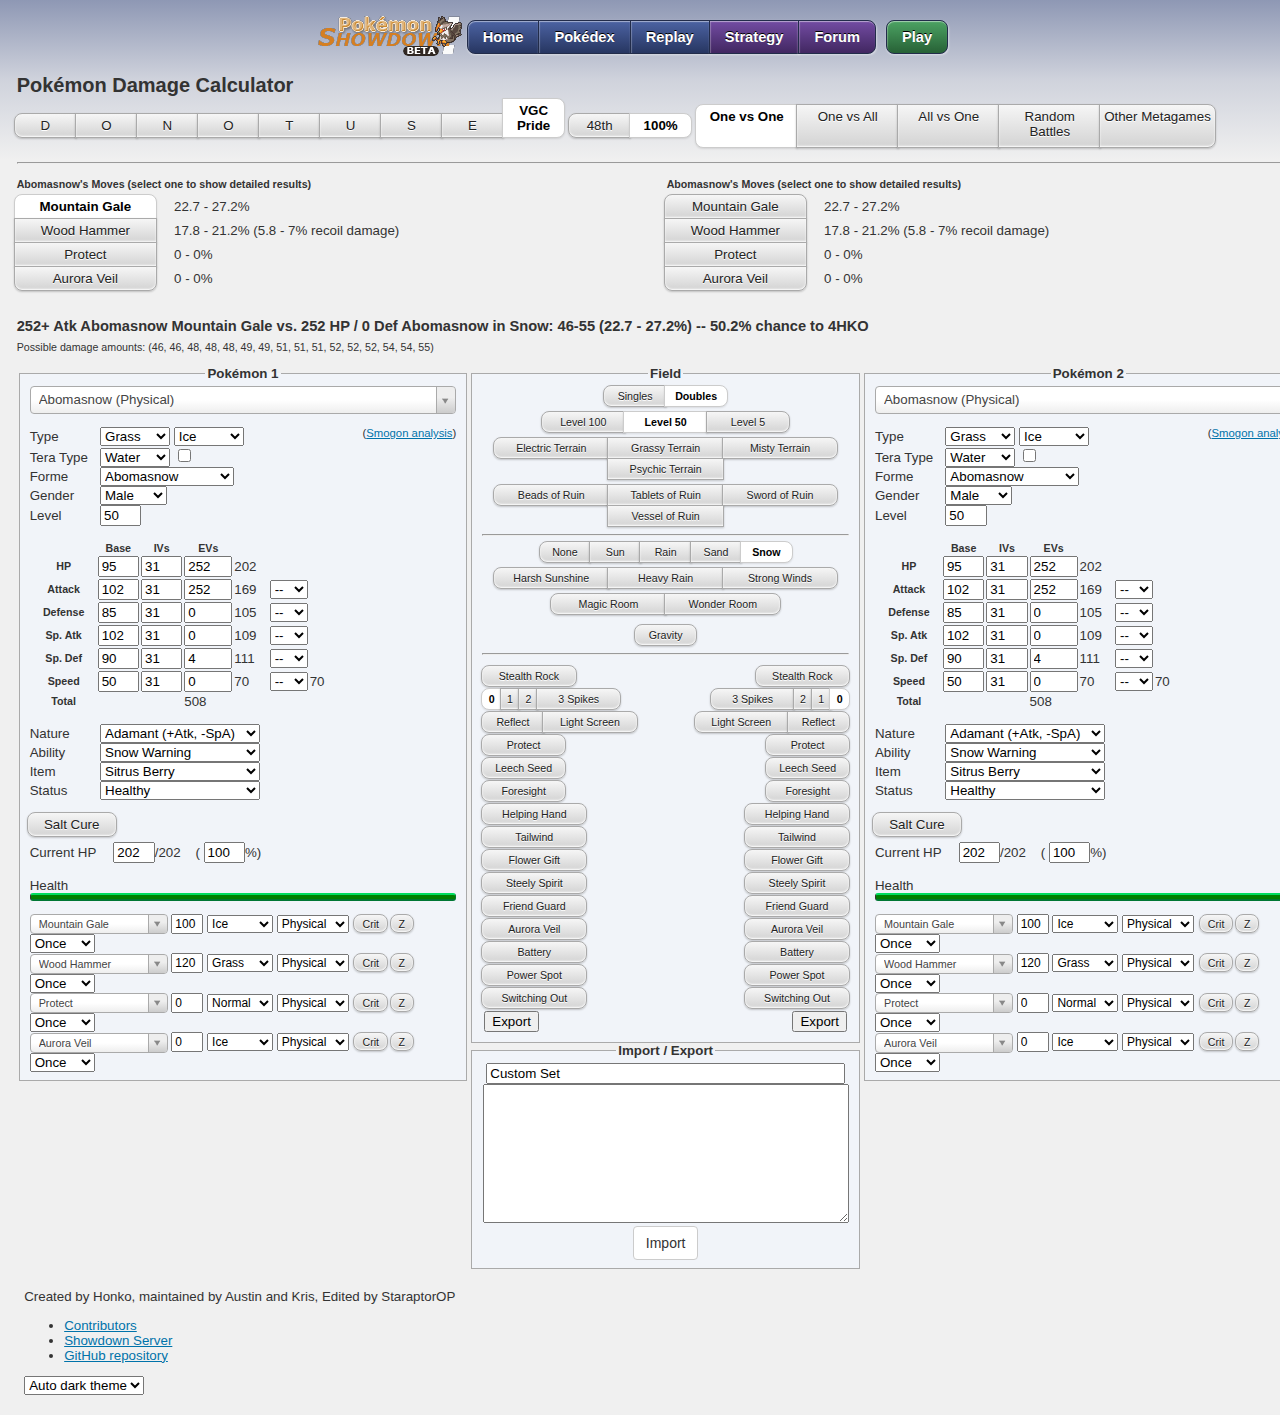
<file: index.html>
<!DOCTYPE html>
<html lang="en">

<head>
    <meta charset="UTF-8" />
    <title>Pok&eacute;mon Damage Calculator</title>
	 <link rel="icon" type="image/x-icon" href="./img/favicon.png">
    <link type="text/css" rel="stylesheet" href="./js/vendor/select2/select2.css" />
    <link type="text/css" rel="stylesheet" href="./css/main.css?45391044" />
    <link type="text/css" rel="stylesheet" href="./css/vendor/bootstrap.css" />
    <link type="text/css" rel="stylesheet" href="./css/dark-theme.css?a6d3706f" id="dark-theme-styles">
    <!-- Global site tag (gtag.js) - Google Analytics -->
    <script async src="https://www.googletagmanager.com/gtag/js?id=UA-26211653-3"></script>
    <script>
        window.dataLayer = window.dataLayer || [];
        function gtag(){dataLayer.push(arguments);}
        gtag('js', new Date());

        gtag('config', 'UA-26211653-3');

        window.onerror = function(err, uri, line) {
            gtag('event', 'exception', {'description': uri + ':' + line + ': ' + err});
            return false;
        };
    </script>
    <!-- Immediately loads the dark theme in order to reduce FOIT -->
    <script>
        // localStorage will only store strings
        // This means that if it has the value 'false',
        // It will be truthy.
        if ((localStorage.getItem('darkTheme') || '' + window.matchMedia('(prefers-color-scheme: dark)').matches) === 'false') {
            document.getElementById('dark-theme-styles').disabled = true;
        }
    </script>
</head>

<body class="dark-theme">

<header>
    <div class="nav-wrapper"><ul class="nav">
        <li><a class="button nav-first" href="//pokemonshowdown.com/"><img src="./img/pokemonshowdownbeta.png" srcset="./img/pokemonshowdownbeta.png 1x, ./img/pokemonshowdownbeta@2x.png 2x" alt="Pok&eacute;mon Showdown" width="146" height="44" /> Home</a></li>
        <li><a class="button" href="//pokemonshowdown.com/dex/">Pok&eacute;dex</a></li>
        <li><a class="button" href="//replay.pokemonshowdown.com/">Replay</a></li>
        <li><a class="button purplebutton" href="//smogon.com/dex/" target="_blank">Strategy</a></li>
        <li><a class="button nav-last purplebutton" href="//smogon.com/forums/" target="_blank">Forum</a></li>
        <li><a class="button greenbutton nav-first nav-last" href="//play.pokemonshowdown.com/">Play</a></li>
    </ul></div>
</header>

<div class="wrapper">

    <span class="title-text main-title-text">Pok&eacute;mon Damage Calculator</span>
    <div aria-label="Settings" role="region">
        <span class="genSelection" aria-labelledby="selectGenInstruction" role="radiogroup" title="Select the generation.">
            <span class="visually-hidden" id="selectGenInstruction">Select the generation.</span>
            <input class="gen visually-hidden" type="radio" name="gen" value="1" id="gen1" /><label class="btn btn-small btn-left" for="gen1">D</label>
            <input class="gen visually-hidden" type="radio" name="gen" value="2" id="gen2" /><label class="btn btn-small btn-mid" for="gen2">O</label>
            <input class="gen visually-hidden" type="radio" name="gen" value="3" id="gen3" /><label class="btn btn-small btn-mid" for="gen3">N</label>
            <input class="gen visually-hidden" type="radio" name="gen" value="4" id="gen4" /><label class="btn btn-small btn-mid" for="gen4">O</label>
            <input class="gen visually-hidden" type="radio" name="gen" value="5" id="gen5" /><label class="btn btn-small btn-mid" for="gen5">T</label>
            <input class="gen visually-hidden" type="radio" name="gen" value="6" id="gen6" /><label class="btn btn-small btn-mid" for="gen6">U</label>
            <input class="gen visually-hidden" type="radio" name="gen" value="7" id="gen7" /><label class="btn btn-small btn-mid" for="gen7">S</label>
            <input class="gen visually-hidden" type="radio" name="gen" value="8" id="gen8" /><label class="btn btn-small btn-mid" for="gen8">E</label>
            <input class="gen visually-hidden" type="radio" name="gen" value="9" id="gen9" checked="checked" /><label class="btn btn-small btn-right" for="gen9">VGC Pride</label>
        </span>
        <span class="notationSelection" aria-labelledby="selectNotationInstruction" role="radiogroup" title="Select the output notation.">
            <span class="visually-hidden" id="selectNotationInstruction">Select the output notation.</span>
            <input class="notation visually-hidden" type="radio" name="notation" id="pixels" value="px" /><label class="btn btn-small btn-left" for="pixels">48th</label>
            <input class="notation visually-hidden" type="radio" name="notation" id="percentage" value="%" /><label class="btn btn-small btn-right" for="percentage">100%</label>
        </span>
        <span class="modeSelection" aria-labelledby="selectModeInstruction" role="radiogroup" title="Select the calculator's mode of function.">
            <span class="visually-hidden" id="selectModeInstruction">Select the calculator's mode of function.</span>
            <input class="mode visually-hidden" type="radio" name="mode" id="one-vs-one" checked="checked" /><label class="btn btn-left btn-wide" for="one-vs-one">One vs One</label>
            <input class="mode visually-hidden" type="radio" name="mode" id="one-vs-all" /><label class="btn btn-mid btn-wide gen-specific g3 g4 g5 g6 g7 g8 g9" for="one-vs-all">One vs All</label>
            <input class="mode visually-hidden" type="radio" name="mode" id="all-vs-one" /><label class="btn btn-mid btn-wide gen-specific g3 g4 g5 g6 g7 g8 g9" for="all-vs-one">All vs One</label>
            <input class="mode visually-hidden" type="radio" name="mode" id="randoms" /><label class="btn btn-mid btn-wide" for="randoms">Random Battles</label>
            <input class="mode visually-hidden" type="radio" name="mode" id="oms" /><label class="btn btn-right btn-xwide" for="oms">Other Metagames</label>
        </span>
    </div>
    <hr />
    <div aria-label="Move selection" class="move-result-group" role="region" title="Select a move to show detailed results.">
        <div  aria-labelledby="resultHeaderL" class="move-result-subgroup" role="radiogroup">
            <div class="result-move-header"><span id="resultHeaderL">Pok&eacute;mon 1's Moves (select one to show detailed results)</span>
            </div>
            <div>
                <input class="result-move visually-hidden" type="radio" name="resultMove" id="resultMoveL1" checked="checked" aria-describedby="resultDamageL1" />
                <label class="btn btn-xxxwide btn-top" for="resultMoveL1">Loading...</label>
                <span id="resultDamageL1">??? - ???%</span>
            </div>
            <div>
                <input class="result-move visually-hidden" type="radio" name="resultMove" id="resultMoveL2" aria-describedby="resultDamageL2" />
                <label class="btn btn-xxxwide btn-mid" for="resultMoveL2">Loading...</label>
                <span id="resultDamageL2">??? - ???%</span>
            </div>
            <div>
                <input class="result-move visually-hidden" type="radio" name="resultMove" id="resultMoveL3" aria-describedby="resultDamageL3" />
                <label class="btn btn-xxxwide btn-mid" for="resultMoveL3">Loading...</label>
                <span id="resultDamageL3">??? - ???%</span>
            </div>
            <div>
                <input class="result-move visually-hidden" type="radio" name="resultMove" id="resultMoveL4" aria-describedby="resultDamageL4" />
                <label class="btn btn-xxxwide btn-bottom" for="resultMoveL4">Loading...</label>
                <span id="resultDamageL4">??? - ???%</span>
            </div>
        </div>
        <div aria-labelledby="resultHeaderR" class="move-result-subgroup" role="radiogroup">
            <div class="result-move-header"><span id="resultHeaderR">Pok&eacute;mon 2's Moves (select one to show detailed results)</span>
            </div>
            <div>
                <input class="result-move visually-hidden" type="radio" name="resultMove" id="resultMoveR1" aria-describedby="resultDamageR1" />
                <label class="btn btn-xxxwide btn-top" for="resultMoveR1">Loading...</label>
                <span id="resultDamageR1">??? - ???%</span>
            </div>
            <div>
                <input class="result-move visually-hidden" type="radio" name="resultMove" id="resultMoveR2" aria-describedby="resultDamageR2" />
                <label class="btn btn-xxxwide btn-mid" for="resultMoveR2">Loading...</label>
                <span id="resultDamageR2">??? - ???%</span>
            </div>
            <div>
                <input class="result-move visually-hidden" type="radio" name="resultMove" id="resultMoveR3" aria-describedby="resultDamageR3" />
                <label class="btn btn-xxxwide btn-mid" for="resultMoveR3">Loading...</label>
                <span id="resultDamageR3">??? - ???%</span>
            </div>
            <div>
                <input class="result-move visually-hidden" type="radio" name="resultMove" id="resultMoveR4" aria-describedby="resultDamageR4" />
                <label class="btn btn-xxxwide btn-bottom" for="resultMoveR4">Loading...</label>
                <span id="resultDamageR4">??? - ???%</span>
            </div>
        </div>
    </div>
    <div aria-label="Calculation results" class="main-result-group" role="region">
        <div class="big-text">
            <span id="mainResult" title="Click to copy.">Loading...</span>
            <div id="tooltipText">Copied</div>
        </div>
        <div class="small-text">
            <details id="damageValues">
                <summary id="firstDmgValues" style="display: block;">(If you see this message for more than a few seconds, try enabling JavaScript.)</summary>
                <p id="restDmgValues" style="white-space: pre-wrap"></p>
            </details>
        </div>
    </div>

    <div aria-label="Pok&eacute;mon 1" class="panel" role="region">
        <fieldset class="poke-info" id="p1">
            <legend align="center">Pok&eacute;mon 1</legend>
            <input type="text" class="set-selector calc-trigger" />
            <span id="importedSetsOptions" style="width:auto; display:none">
                <input type="checkbox" id="importedSets" /> Only show imported sets <br />
                <button id="clearSets">Clear Imported Sets</button>
            </span>
            <div class="info-group top">
                <div>
                    <label>Type</label>
                    <select aria-label="type1" class="type1 terrain-trigger calc-trigger"></select>
                    <select aria-label="type2" class="type2 terrain-trigger calc-trigger"></select>
                    <small class="right">(<a class="analysis links-lighten" target="_blank" href="">Smogon&nbsp;analysis</a>)</small>
                </div>
                <div class="gen-specific g9">
                    <label>Tera Type</label>
                    <select class="teraType terrain-trigger calc-trigger"></select>
                    <input type="checkbox" title= "Has this Pok&eacute;mon terastalized?" class="teraToggle terrain-trigger calc-trigger">
                </div>
                <div class="hide">
                    <label>Forme</label>
                    <select class="forme calc-trigger"></select>
                </div>
                <div class="hide">
                    <label>Gender</label>
                    <select class="gender calc-trigger"><option></option><option selected="selected">Male</option><option>Female</option></select>
                </div>
                <div>
                    <label for="levelL1">Level</label>
                    <!--
                    We use inputmode="decimal" so that mobile devices will have a numpad appear when inputting values.
                    https://css-tricks.com/everything-you-ever-wanted-to-know-about-inputmode/#aa-decimal
                    -->
                    <input class="level calc-trigger" id="levelL1" value="100" inputmode="decimal" />
                </div>
                <div class="hide">
                    <label for="weightL1">Weight (kg)</label>
                    <input class="weight calc-trigger" id="weightL1" value="10.0" />
                </div>
            </div>
            <div class="info-group">
                <table>
                    <thead>
                        <tr>
                            <th></th>
                            <th scope="col">Base</th>
                            <th class="gen-specific g3 g4 g5 g6 g7 g8 g9" scope="col">IVs</th>
                            <th class="gen-specific g3 g4 g5 g6 g7 g8 g9" scope="col">EVs</th>
                            <th class="gen-specific g1 g2 hide" scope="col">DVs</th>
                            <th></th>
                            <th></th>
                        </tr>
                    </thead>
                    <tbody>
                        <tr class="hp">
                            <th scope="row">
                                <label>HP</label>
                            </th>
                            <td>
                                <input class="base calc-trigger" value="100" inputmode="decimal" />
                            </td>
                            <td class="gen-specific g3 g4 g5 g6 g7 g8 g9">
                                <input class="ivs calc-trigger" value="31" inputmode="decimal" />
                            </td>
                            <td class="gen-specific g3 g4 g5 g6 g7 g8 g9">
                                <input class="evs calc-trigger" type="number" min="0" max="252" step="4" value="0" inputmode="decimal" />
                            </td>
                            <td class="gen-specific g1 g2 hide">
                                <input class="dvs calc-trigger" value="15" disabled="disabled" inputmode="decimal" />
                            </td>
                            <td><span class="total">341</span>
                            </td>
                            <td></td>
                        </tr>
                        <tr class="at">
                            <th scope="row">
                                <label>Attack</label>
                            </th>
                            <td>
                                <input class="base calc-trigger" value="100" inputmode="decimal" />
                            </td>
                            <td class="gen-specific g3 g4 g5 g6 g7 g8 g9">
                                <input class="ivs calc-trigger" value="31" inputmode="decimal" />
                            </td>
                            <td class="gen-specific g3 g4 g5 g6 g7 g8 g9">
                                <input class="evs calc-trigger" type="number" min="0" max="252" step="4" value="0" inputmode="decimal" />
                            </td>
                            <td class="gen-specific g1 g2 hide">
                                <input class="dvs calc-trigger" value="15" inputmode="decimal" />
                            </td>
                            <td><span class="total">236</span>
                            </td>
                            <td>
                                <select class="boost calc-trigger">
                                    <option value="6">+6</option>
                                    <option value="5">+5</option>
                                    <option value="4">+4</option>
                                    <option value="3">+3</option>
                                    <option value="2">+2</option>
                                    <option value="1">+1</option>
                                    <option value="0" selected="selected">--</option>
                                    <option value="-1">-1</option>
                                    <option value="-2">-2</option>
                                    <option value="-3">-3</option>
                                    <option value="-4">-4</option>
                                    <option value="-5">-5</option>
                                    <option value="-6">-6</option>
                                </select>
                            </td>
                        </tr>
                        <tr class="df">
                            <th scope="row">
                                <label>Defense</label>
                            </th>
                            <td>
                                <input class="base calc-trigger" value="100" inputmode="decimal" />
                            </td>
                            <td class="gen-specific g3 g4 g5 g6 g7 g8 g9">
                                <input class="ivs calc-trigger" value="31" inputmode="decimal" />
                            </td>
                            <td class="gen-specific g3 g4 g5 g6 g7 g8 g9">
                                <input class="evs calc-trigger" type="number" min="0" max="252" step="4" value="0" inputmode="decimal" />
                            </td>
                            <td class="gen-specific g1 g2 hide">
                                <input class="dvs calc-trigger" value="15" inputmode="decimal" />
                            </td>
                            <td><span class="total">236</span>
                            </td>
                            <td>
                                <select class="boost calc-trigger">
                                    <option value="6">+6</option>
                                    <option value="5">+5</option>
                                    <option value="4">+4</option>
                                    <option value="3">+3</option>
                                    <option value="2">+2</option>
                                    <option value="1">+1</option>
                                    <option value="0" selected="selected">--</option>
                                    <option value="-1">-1</option>
                                    <option value="-2">-2</option>
                                    <option value="-3">-3</option>
                                    <option value="-4">-4</option>
                                    <option value="-5">-5</option>
                                    <option value="-6">-6</option>
                                </select>
                            </td>
                        </tr>
                        <tr class="sa gen-specific g2 g3 g4 g5 g6 g7 g8 g9">
                            <th scope="row">
                                <label>Sp. Atk</label>
                            </th>
                            <td>
                                <input class="base calc-trigger" value="100" inputmode="decimal" />
                            </td>
                            <td class="gen-specific g3 g4 g5 g6 g7 g8 g9">
                                <input class="ivs calc-trigger" value="31" inputmode="decimal" />
                            </td>
                            <td class="gen-specific g3 g4 g5 g6 g7 g8 g9">
                                <input class="evs calc-trigger" type="number" min="0" max="252" step="4" value="0" inputmode="decimal" />
                            </td>
                            <td class="gen-specific g1 g2 hide">
                                <input class="dvs calc-trigger" value="15" inputmode="decimal" />
                            </td>
                            <td><span class="total">236</span>
                            </td>
                            <td>
                                <select class="boost calc-trigger">
                                    <option value="6">+6</option>
                                    <option value="5">+5</option>
                                    <option value="4">+4</option>
                                    <option value="3">+3</option>
                                    <option value="2">+2</option>
                                    <option value="1">+1</option>
                                    <option value="0" selected="selected">--</option>
                                    <option value="-1">-1</option>
                                    <option value="-2">-2</option>
                                    <option value="-3">-3</option>
                                    <option value="-4">-4</option>
                                    <option value="-5">-5</option>
                                    <option value="-6">-6</option>
                                </select>
                            </td>
                        </tr>
                        <tr class="sd gen-specific g2 g3 g4 g5 g6 g7 g8 g9">
                            <th scope="row">
                                <label>Sp. Def</label>
                            </th>
                            <td>
                                <input class="base calc-trigger" value="100" inputmode="decimal" />
                            </td>
                            <td class="gen-specific g3 g4 g5 g6 g7 g8 g9">
                                <input class="ivs calc-trigger" value="31" inputmode="decimal" />
                            </td>
                            <td class="gen-specific g3 g4 g5 g6 g7 g8 g9">
                                <input class="evs calc-trigger" type="number" min="0" max="252" step="4" value="0" inputmode="decimal" />
                            </td>
                            <td class="gen-specific g1 g2 hide">
                                <input class="dvs calc-trigger" value="15" disabled="disabled" inputmode="decimal" />
                            </td>
                            <td><span class="total">236</span>
                            </td>
                            <td>
                                <select class="boost calc-trigger">
                                    <option value="6">+6</option>
                                    <option value="5">+5</option>
                                    <option value="4">+4</option>
                                    <option value="3">+3</option>
                                    <option value="2">+2</option>
                                    <option value="1">+1</option>
                                    <option value="0" selected="selected">--</option>
                                    <option value="-1">-1</option>
                                    <option value="-2">-2</option>
                                    <option value="-3">-3</option>
                                    <option value="-4">-4</option>
                                    <option value="-5">-5</option>
                                    <option value="-6">-6</option>
                                </select>
                            </td>
                        </tr>
                        <tr class="sl gen-specific g1 hide">
                            <th scope="row">
                                <label>Special</label>
                            </th>
                            <td>
                                <input class="base calc-trigger" value="100" inputmode="decimal" />
                            </td>
                            <td>
                                <input class="dvs calc-trigger" value="15" inputmode="decimal" />
                            </td>
                            <td><span class="total">236</span>
                            </td>
                            <td>
                                <select class="boost calc-trigger">
                                    <option value="6">+6</option>
                                    <option value="5">+5</option>
                                    <option value="4">+4</option>
                                    <option value="3">+3</option>
                                    <option value="2">+2</option>
                                    <option value="1">+1</option>
                                    <option value="0" selected="selected">--</option>
                                    <option value="-1">-1</option>
                                    <option value="-2">-2</option>
                                    <option value="-3">-3</option>
                                    <option value="-4">-4</option>
                                    <option value="-5">-5</option>
                                    <option value="-6">-6</option>
                                </select>
                            </td>
                        </tr>
                        <tr class="sp">
                            <th scope="row">
                                <label>Speed</label>
                            </th>
                            <td>
                                <input class="base calc-trigger" value="100" inputmode="decimal" />
                            </td>
                            <td class="gen-specific g3 g4 g5 g6 g7 g8 g9">
                                <input class="ivs calc-trigger" value="31" inputmode="decimal" />
                            </td>
                            <td class="gen-specific g3 g4 g5 g6 g7 g8 g9">
                                <input class="evs calc-trigger" type="number" min="0" max="252" step="4" value="0" inputmode="decimal" />
                            </td>
                            <td class="gen-specific g1 g2 hide">
                                <input class="dvs calc-trigger" value="15" inputmode="decimal" />
                            </td>
                            <td><span class="total">236</span>
                            </td>
                            <td>
                                <select class="boost calc-trigger">
                                    <option value="6">+6</option>
                                    <option value="5">+5</option>
                                    <option value="4">+4</option>
                                    <option value="3">+3</option>
                                    <option value="2">+2</option>
                                    <option value="1">+1</option>
                                    <option value="0" selected="selected">--</option>
                                    <option value="-1">-1</option>
                                    <option value="-2">-2</option>
                                    <option value="-3">-3</option>
                                    <option value="-4">-4</option>
                                    <option value="-5">-5</option>
                                    <option value="-6">-6</option>
                                </select>
                            </td>
                            <td><span class="totalMod">---</span>
                            </td>
                        </tr>
                        <tr class="totalevs">
                            <th scope="row">
                                <label>Total</label>
                            </th>
                            <td></td>
                            <td></td>
                            <td class="gen-specific g3 g4 g5 g6 g7 g8 g9">
                                <span class="evs calc-trigger">0</span>
                            </td>
                        </tr>
                    </tbody>
                </table>
            </div>
            <div class="info-group info-selectors">
                <div class="gen-specific g3 g4 g5 g6 g7 g8 g9">
                    <label for="natureL1">Nature</label>
                    <select class="nature calc-trigger" id="natureL1">
                        <option value="Adamant">Adamant (+Atk, -SpA)</option>
                        <option value="Bashful">Bashful</option>
                        <option value="Bold">Bold (+Def, -Atk)</option>
                        <option value="Brave">Brave (+Atk, -Spe)</option>
                        <option value="Calm">Calm (+SpD, -Atk)</option>
                        <option value="Careful">Careful (+SpD, -SpA)</option>
                        <option value="Docile">Docile</option>
                        <option value="Gentle">Gentle (+SpD, -Def)</option>
                        <option value="Hardy" selected="selected">Hardy</option>
                        <option value="Hasty">Hasty (+Spe, -Def)</option>
                        <option value="Impish">Impish (+Def, -SpA)</option>
                        <option value="Jolly">Jolly (+Spe, -SpA)</option>
                        <option value="Lax">Lax (+Def, -SpD)</option>
                        <option value="Lonely">Lonely (+Atk, -Def)</option>
                        <option value="Mild">Mild (+SpA, -Def)</option>
                        <option value="Modest">Modest (+SpA, -Atk)</option>
                        <option value="Naive">Naive (+Spe, -SpD)</option>
                        <option value="Naughty">Naughty (+Atk, -SpD)</option>
                        <option value="Quiet">Quiet (+SpA, -Spe)</option>
                        <option value="Quirky">Quirky</option>
                        <option value="Rash">Rash (+SpA, -SpD)</option>
                        <option value="Relaxed">Relaxed (+Def, -Spe)</option>
                        <option value="Sassy">Sassy (+SpD, -Spe)</option>
                        <option value="Serious">Serious</option>
                        <option value="Timid">Timid (+Spe, -Atk)</option>
                    </select>
                </div>
                <div class="gen-specific g3 g4 g5 g6 g7 g8 g9">
                    <label for="abilityL1">Ability</label>
                    <select class="ability terrain-trigger calc-trigger" id="abilityL1"></select>
                    <input hidden type="checkbox" title= "Is this ability active?" class="abilityToggle calc-trigger">
                    <select hidden aria-label="Allies fainted" class="alliesFainted calc-trigger">
                        <option value="0">Zero allies fainted</option>
                        <option value="1">One ally fainted</option>
                        <option value="2">Two allies fainted</option>
                        <option value="3">Three allies fainted</option>
                        <option value="4">Four allies fainted</option>
                        <option value="5">Five allies fainted</option>
                    </select>
                    <select hidden aria-label="Boosted Stat" title="What stat is boosted by this ability?" class="boostedStat calc-trigger">
                        <option value="auto">Auto-Select</option>
                        <option value="">Inactive</option>
                        <option value="atk">Attack</option>
                        <option value="def">Defense</option>
                        <option value="spa">Special Attack</option>
                        <option value="spd">Special Defense</option>
                        <option value="spe">Speed</option>
                    </select>
                </div>
                <div class="gen-specific g2 g3 g4 g5 g6 g7 g8 g9">
                    <label for="itemL1">Item</label>
                    <select class="item terrain-trigger calc-trigger" id="itemL1"></select>
                </div>
                <div>
                    <label for="statusL1">Status</label>
                    <select class="status calc-trigger" id="statusL1">
                        <option value="Healthy">Healthy</option>
                        <option value="Poisoned">Poisoned</option>
                        <option value="Badly Poisoned">Badly Poisoned</option>
                        <option value="Burned">Burned</option>
                        <option value="Paralyzed">Paralyzed</option>
                        <option value="Asleep">Asleep</option>
                        <option value="Frozen">Frozen</option>
                    </select>
                    <select aria-label="Toxic counter" class="toxic-counter calc-trigger hide">
                        <option value="1">1/16</option>
                        <option value="2">2/16</option>
                        <option value="3">3/16</option>
                        <option value="4">4/16</option>
                        <option value="5">5/16</option>
                        <option value="6">6/16</option>
                        <option value="7">7/16</option>
                        <option value="8">8/16</option>
                        <option value="9">9/16</option>
                        <option value="10">10/16</option>
                        <option value="11">11/16</option>
                        <option value="12">12/16</option>
                        <option value="13">13/16</option>
                        <option value="14">14/16</option>
                        <option value="15">15/16</option>
                    </select>
                </div>
            </div>
            <div class="info-group gen-specific g9">
                <div class="left" title="Has this Pok&eacute;mon been cured with Salt Cure?">
                    <div hidden id="selectRevealInstruction">Has this Pok&eacute;mon been cured with Salt Cure?</div>
                    <input aria-describedby="selectRevealInstruction" class="visually-hidden saltcure calc-trigger" type="checkbox" id="cureL" />
                    <label class="btn btn-xxwide" for="cureL">Salt Cure</label>
                </div>
                <br />
            </div>
            <div class="info-group">
                <label for="currentHpL1">Current HP</label>
                <input class="current-hp calc-trigger" id="currentHpL1" value="341" inputmode="decimal" />/<span class="max-hp">341</span> (
                <input class="percent-hp calc-trigger" value="100" inputmode="decimal" />%)
                <input class="visually-hidden max calc-trigger btn-input" type="checkbox" id="maxL" />
                <label class="btn btn-xwide gen-specific g8 hide" for="maxL"
                title="Use the corresponding Max Move?">Dynamax</label>
                <br />
                <br />
                Health <div class="hpbar"></div>
            </div>
            <div hidden id="criticalHitInstruction">Force this attack to be a critical hit?</div>
            <div hidden id="zMoveInstruction">Make this attack a Z-move?</div>
            <div class="move1">
                <select class="move-selector calc-trigger small-select"></select>
                <input class="move-bp calc-trigger" value="50" inputmode="decimal" />
                <select class="move-type calc-trigger"></select>
                <select class="move-cat calc-trigger gen-specific g4 g5 g6 g7 g8 g9">
                    <option value="Physical">Physical</option>
                    <option value="Special">Special</option>
                </select>
                <input aria-describedby="criticalHitInstruction" class="move-crit calc-trigger visually-hidden" type="checkbox" id="critL1" />
                <label class="btn crit-btn" for="critL1" title="Force this attack to be a critical hit?">Crit</label>
                <input aria-describedby="zMoveInstruction" class="move-z calc-trigger visually-hidden" type="checkbox" id="zL1"/>
                <label class="btn z-btn gen-specific g7 g8 g9" for="zL1" title="Make this attack a Z-move?">Z</label>
                <input aria-describedby="stellarBoostInstruction" class="move-stellar calc-trigger visually-hidden" type="checkbox" id="stellarL1" />
                <label class="stellar-btn btn" style="display: none;" for="stellarL1" title="Make this attack Stellar boosted?">Stellar</label>
                <select class="move-hits calc-trigger hide">
                    <option value="2">2 hits</option>
                    <option value="3">3 hits</option>
                    <option value="4">4 hits</option>
                    <option value="5">5 hits</option>
                </select>
                <select class="move-times calc-trigger hide" title="How many times was this move used in a row?">>
                    <option value="1">Once</option>
                    <option value="2">Twice</option>
                    <option value="3">3 times</option>
                    <option value="4">4 times</option>
                    <option value="5">5 times</option>
                </select>
                <select class="metronome calc-trigger hide" title="How many times was this move successfully and consecutively used while holding Metronome before this turn?">
                    <option value="0">Never</option>
                    <option value="1">Once</option>
                    <option value="2">Twice</option>
                    <option value="3">3 times</option>
                    <option value="4">4 times</option>
                    <option value="5">5 times</option>
                </select>
            </div>
            <div class="move2">
                <select class="move-selector calc-trigger small-select"></select>
                <input class="move-bp calc-trigger" value="0" inputmode="decimal" />
                <select class="move-type calc-trigger"></select>
                <select class="move-cat calc-trigger gen-specific g4 g5 g6 g7 g8 g9">
                    <option value="Physical">Physical</option>
                    <option value="Special">Special</option>
                </select>
                <input aria-describedby="criticalHitInstruction" class="move-crit calc-trigger visually-hidden" type="checkbox" id="critL2" />
                <label class="btn crit-btn" for="critL2" title="Force this attack to be a critical hit?">Crit</label>
                <input aria-describedby="zMoveInstruction" class="move-z calc-trigger visually-hidden" type="checkbox" id="zL2"/>
                <label class="btn z-btn gen-specific g7 g8 g9" for="zL2" title="Make this attack a Z-move?">Z</label>
                <input aria-describedby="stellarBoostInstruction" class="move-stellar calc-trigger visually-hidden" type="checkbox" id="stellarL2" />
                <label class="stellar-btn btn" style="display: none;" for="stellarL2" title="Make this attack Stellar boosted?">Stellar</label>
                <select class="move-hits calc-trigger hide">
                    <option value="2">2 hits</option>
                    <option value="3">3 hits</option>
                    <option value="4">4 hits</option>
                    <option value="5">5 hits</option>
                </select>
                <select class="move-times calc-trigger hide" title="How many times was this move used in a row?">>
                    <option value="1">Once</option>
                    <option value="2">Twice</option>
                    <option value="3">3 times</option>
                    <option value="4">4 times</option>
                    <option value="5">5 times</option>
                </select>
                <select class="metronome calc-trigger hide" title="How many times was this move successfully and consecutively used while holding Metronome before this turn?">
                    <option value="0">Never</option>
                    <option value="1">Once</option>
                    <option value="2">Twice</option>
                    <option value="3">3 times</option>
                    <option value="4">4 times</option>
                    <option value="5">5 times</option>
                </select>
            </div>
            <div class="move3">
                <select class="move-selector calc-trigger small-select"></select>
                <input class="move-bp calc-trigger" value="0" inputmode="decimal" />
                <select class="move-type calc-trigger"></select>
                <select class="move-cat calc-trigger gen-specific g4 g5 g6 g7 g8 g9">
                    <option value="Physical">Physical</option>
                    <option value="Special">Special</option>
                </select>
                <input aria-describedby="criticalHitInstruction" class="move-crit calc-trigger visually-hidden" type="checkbox" id="critL3" />
                <label class="btn crit-btn" for="critL3" title="Force this attack to be a critical hit?">Crit</label>
                <input aria-describedby="zMoveInstruction" class="move-z calc-trigger visually-hidden" type="checkbox" id="zL3"/>
                <label class="btn z-btn gen-specific g7 g8 g9" for="zL3" title="Make this attack a Z-move?">Z</label>
                <input aria-describedby="stellarBoostInstruction" class="move-stellar calc-trigger visually-hidden" type="checkbox" id="stellarL3" />
                <label class="stellar-btn btn" style="display: none;" for="stellarL3" title="Make this attack Stellar boosted?">Stellar</label>
                <select class="move-hits calc-trigger hide">
                    <option value="2">2 hits</option>
                    <option value="3">3 hits</option>
                    <option value="4">4 hits</option>
                    <option value="5">5 hits</option>
                </select>
                <select class="move-times calc-trigger hide" title="How many times was this move used in a row?">>
                    <option value="1">Once</option>
                    <option value="2">Twice</option>
                    <option value="3">3 times</option>
                    <option value="4">4 times</option>
                    <option value="5">5 times</option>
                </select>
                <select class="metronome calc-trigger hide" title="How many times was this move successfully and consecutively used while holding Metronome before this turn?">
                    <option value="0">Never</option>
                    <option value="1">Once</option>
                    <option value="2">Twice</option>
                    <option value="3">3 times</option>
                    <option value="4">4 times</option>
                    <option value="5">5 times</option>
                </select>
            </div>
            <div class="move4">
                <select class="move-selector calc-trigger small-select"></select>
                <input class="move-bp calc-trigger" value="0" inputmode="decimal" />
                <select class="move-type calc-trigger"></select>
                <select class="move-cat calc-trigger gen-specific g4 g5 g6 g7 g8 g9">
                    <option value="Physical">Physical</option>
                    <option value="Special">Special</option>
                </select>
                <input aria-describedby="criticalHitInstruction" class="move-crit calc-trigger visually-hidden" type="checkbox" id="critL4" />
                <label class="btn crit-btn" for="critL4" title="Force this attack to be a critical hit?">Crit</label>
                <input aria-describedby="zMoveInstruction" class="move-z calc-trigger visually-hidden" type="checkbox" id="zL4"/>
                <label class="btn z-btn gen-specific g7 g8 g9" for="zL4" title="Make this attack a Z-move?">Z</label>
                <input aria-describedby="stellarBoostInstruction" class="move-stellar calc-trigger visually-hidden" type="checkbox" id="stellarL4" />
                <label class="stellar-btn btn" style="display: none;" for="stellarL4" title="Make this attack Stellar boosted?">Stellar</label>
                <select class="move-hits calc-trigger hide">
                    <option value="2">2 hits</option>
                    <option value="3">3 hits</option>
                    <option value="4">4 hits</option>
                    <option value="5">5 hits</option>
                </select>
                <select class="move-times calc-trigger hide" title="How many times was this move used in a row?">>
                    <option value="1">Once</option>
                    <option value="2">Twice</option>
                    <option value="3">3 times</option>
                    <option value="4">4 times</option>
                    <option value="5">5 times</option>
                </select>
                <select class="metronome calc-trigger hide" title="How many times was this move successfully and consecutively used while holding Metronome before this turn?">
                    <option value="0">Never</option>
                    <option value="1">Once</option>
                    <option value="2">Twice</option>
                    <option value="3">3 times</option>
                    <option value="4">4 times</option>
                    <option value="5">5 times</option>
                </select>
            </div>
        </fieldset>
    </div>

    <div class="panel">
        <div aria-label="Field information" role="region">
            <fieldset class="field-info">
                <legend align="center">Field</legend>
                <div aria-labelledby="selectBattleFormatInstruction" class="gen-specific g3 g4 g5 g6 g7 g8 g9" role="radiogroup" style="width: 10.6em; margin: 0 auto 5px;" title="Select the battle format.">
                    <span class="visually-hidden" id="selectBattleFormatInstruction">Select the battle format.</span>
                    <input class="visually-hidden calc-trigger" type="radio" name="format" value="Singles" id="singles-format" />
                    <label class="btn btn-left" for="singles-format">Singles</label>
                    <input class="visually-hidden calc-trigger" type="radio" name="format" value="Doubles" id="doubles-format" />
                    <label class="btn btn-right" for="doubles-format">Doubles</label>
                </div>
                <div aria-labelledby="selectDefaultLevelInstruction" role="radiogroup" style="margin: auto auto 5px;" title="Select the default level.">
                   <span class="visually-hidden" id="selectDefaultLevelInstruction">Select the default level.</span>
                   <input class="visually-hidden calc-trigger" type="radio" name="defaultLevel" value="100" id="default-level-100" />
                   <label class="btn btn-wide btn-left" for="default-level-100">Level 100</label>
                   <input class="visually-hidden calc-trigger gen-specific g4 g5 g6 g7 g8 g9" type="radio" name="defaultLevel" value="50" id="default-level-50" />
                   <label class="btn btn-wide btn-mid gen-specific g4 g5 g6 g7 g8 g9" for="default-level-50">Level 50</label>
                   <input class="visually-hidden calc-trigger" type="radio" name="defaultLevel" value="5" id="default-level-5" />
                   <label class="btn btn-wide btn-right" for="default-level-5">Level 5</label>
               </div>
                <div aria-labelledby="selectTerrainInstruction" class="gen-specific g6 g7 g8 g9" role="group" title="Select the current terrain.">
                    <span class="visually-hidden" id="selectTerrainInstruction">Select the current terrain.</span>
                    <input class="visually-hidden terrain-trigger calc-trigger" type="checkbox" name="terrain" value="Electric" id="electric" /><label class="btn btn-xxxwide btn-left" for="electric">Electric Terrain</label>
                    <input class="visually-hidden terrain-trigger calc-trigger" type="checkbox" name="terrain" value="Grassy" id="grassy" /><label class="btn btn-xxxwide btn-mid" for="grassy">Grassy Terrain</label>
                    <input class="visually-hidden terrain-trigger calc-trigger" type="checkbox" name="terrain" value="Misty" id="misty" /><label class="btn btn-xxxwide btn-right" for="misty">Misty Terrain</label>
                    <input class="visually-hidden terrain-trigger calc-trigger" type="checkbox" name="terrain" value="Psychic" id="psychic" /><label class="btn btn-xxxwide btn-mid" for="psychic">Psychic Terrain</label>
                </div>
                <div aria-labelledby="selectRuinInstruction" class="gen-specific g9 format-specific doubles" role="group" style="margin: 5px auto auto;" title="Select the ruin abilities from other Pok&eacute;mon on the field.">
                    <span class="visually-hidden" id="selectRuinInstruction">Select the active Ruin abilities from other Poke&eacute;mon on the field.</span>
                    <input class="visually-hidden calc-trigger" type="checkbox" name="ruin" value="Beads" id="beads" />
                    <label class="btn btn-xxxwide btn-left" for="beads">Beads of Ruin</label>
                    <input class="visually-hidden calc-trigger" type="checkbox" name="ruin" value="Tablets" id="tablets" />
                    <label class="btn btn-xxxwide btn-mid" for="tablets">Tablets of Ruin</label>
                    <input class="visually-hidden calc-trigger" type="checkbox" name="ruin" value="Sword" id="sword" />
                    <label class="btn btn-xxxwide btn-right" for="sword">Sword of Ruin</label>
                    <input class="visually-hidden calc-trigger" type="checkbox" name="ruin" value="Vessel" id="vessel" />
                    <label class="btn btn-xxxwide btn-mid" for="vessel">Vessel of Ruin</label>
                </div>
                <hr class="gen-specific g6 g7 g8 g9" />
                <div aria-labelledby="selectWeatherInstruction" role="radiogroup">
                    <span class="visually-hidden" id="selectWeatherInstruction">Select the current weather condition.</span>
                    <div class="gen-specific g3 g4 g5 g6 g7 g8 g9" style="width: 22.2em; margin: 5px auto;" title="Select the current weather condition.">
                        <input class="weather visually-hidden calc-trigger" type="radio" name="weather" value="" id="clear" checked="checked" />
                        <label class="btn btn-small btn-left" for="clear">None</label>
                        <input class="weather visually-hidden calc-trigger" type="radio" name="weather" value="Sun" id="sun" />
                        <label class="btn btn-small btn-mid" for="sun">Sun</label>
                        <input class="weather visually-hidden calc-trigger" type="radio" name="weather" value="Rain" id="rain" />
                        <label class="btn btn-small btn-mid" for="rain">Rain</label>
                        <input class="weather visually-hidden calc-trigger" type="radio" name="weather" value="Sand" id="sand" />
                        <label class="btn btn-small btn-mid" for="sand">Sand</label>
                        <span class="gen-specific g3 g4 g5 g6 g7 g8">
                            <input class="weather visually-hidden calc-trigger" type="radio" name="weather" value="Hail" id="hail" />
                            <label class="btn btn-small btn-right" for="hail">Hail</label>
                        </span>
                        <span class="gen-specific g9">
                            <input class="weather visually-hidden calc-trigger" type="radio" name="weather" value="Snow" id="snow" />
                            <label class="btn btn-small btn-right" for="snow">Snow</label>
                        </span>
                    </div>
                    <div class="gen-specific g6 g7 g8 g9" title="Select the current weather condition.">
                        <input class="weather visually-hidden calc-trigger" type="radio" name="weather" value="Harsh Sunshine" id="harsh-sunshine" />
                        <label class="btn btn-xxxwide btn-left" for="harsh-sunshine">Harsh Sunshine</label>
                        <input class="weather visually-hidden calc-trigger" type="radio" name="weather" value="Heavy Rain" id="heavy-rain" />
                        <label class="btn btn-xxxwide btn-mid" for="heavy-rain">Heavy Rain</label>
                        <input class="weather visually-hidden calc-trigger" type="radio" name="weather" value="Strong Winds" id="strong-winds" />
                        <label class="btn btn-xxxwide btn-right" for="strong-winds">Strong Winds</label>
                    </div>
                  </div>
                <div aria-labelledby="selectGscWeatherInstruction" class="gen-specific g2 hide" role="radiogroup" style="width: 17.8em; margin: 0 auto 5px;" title="Select the current weather condition.">
                    <span class="visually-hidden" id="selectGscWeatherInstruction">Select the current weather condition.</span>
                    <input class="weather visually-hidden calc-trigger" type="radio" name="gscWeather" value="" id="gscClear" checked="checked" />
                    <label class="btn btn-small btn-left" for="gscClear">None</label>
                    <input class="weather visually-hidden calc-trigger" type="radio" name="gscWeather" value="Sun" id="gscSun" />
                    <label class="btn btn-small btn-mid" for="gscSun">Sun</label>
                    <input class="weather visually-hidden calc-trigger" type="radio" name="gscWeather" value="Rain" id="gscRain" />
                    <label class="btn btn-small btn-mid" for="gscRain">Rain</label>
                    <input class="weather visually-hidden calc-trigger" type="radio" name="gscWeather" value="Sand" id="gscSand" />
                    <label class="btn btn-small btn-right" for="gscSand">Sand</label>
                </div>
                <div class="gen-specific g5 g6 g7 g8 g9" style="width: 22.2em; margin: 5px auto; display: inline-block;">
                    <span hidden id="magicRoomInstruction">Is Magic Room in effect?</span>
                    <span hidden id="wonderRoomInstruction">Is Wonder Room in effect?</span>
                    <input aria-describedby="magicRoomInstruction" class="visually-hidden calc-trigger" type="checkbox" id="magicroom" />
                    <label class="btn btn-xxxwide btn-left" for="magicroom">Magic Room</label>
                    <input aria-describedby="wonderRoomInstruction" class="visually-hidden calc-trigger" type="checkbox" id="wonderroom" />
                    <label class="btn btn-xxxwide btn-right" for="wonderroom">Wonder Room</label>
                </div>
                <div class="gen-specific g4 g5 g6 g7 g8 g9" style="width: 5.3em; margin: 5px auto;" title="Is gravity in effect?">
                    <span hidden id="gravityInstruction">Is gravity in effect?</span>
                    <input aria-describedby="gravityInstruction" class="visually-hidden calc-trigger" type="checkbox" id="gravity" />
                    <label class="btn" for="gravity">Gravity</label>
                </div>
                <hr class="gen-specific g2 g3 g4 g5 g6 g7 g8 g9" />
                <table class="field">
                    <thead>
                        <tr>
                            <th scope="col"><div class="visually-hidden">Pok&eacute;mon 1's side</div></th>
                            <th scope="col"><div class="visually-hidden">Pok&eacute;mon 2's side</div></th>
                        </tr>
                    </thead>
                    <tbody>
                        <tr class="gen-specific g4 g5 g6 g7 g8 g9">
                            <div hidden id="selectStealthRockInstruction">Is Stealth Rock affecting this side of the field?</div>
                            <td><div class="left" title="Is Stealth Rock affecting this side of the field?">
                                <input aria-describedby="selectStealthRockInstruction" class="visually-hidden calc-trigger" type="checkbox" id="srL" />
                                <label class="btn btn-xwide" for="srL">Stealth Rock</label>
                            </div></td>
                            <td><div class="right" title="Is Stealth Rock affecting this side of the field?">
                                <input aria-describedby="selectStealthRockInstruction" class="visually-hidden calc-trigger" type="checkbox" id="srR" />
                                <label class="btn btn-xwide" for="srR">Stealth Rock</label>
                            </div></td>
                        </tr>
                        <tr class="gen-specific g8 hide">
                            <div hidden id="selectSteelsurgeInstruction">Is Steelsurge affecting this side of the field?</div>
                            <td><div class="left" title="Is Steelsurge affecting this side of the field?">
                                <input aria-describedby="selectSteelsurgeInstruction" class="visually-hidden calc-trigger" type="checkbox" id="steelsurgeL" />
                                <label class="btn btn-xwide" for="steelsurgeL">Steelsurge</label>
                            </div></td>
                            <td><div class="right" title="Is Steelsurge affecting this side of the field?">
                                <input aria-describedby="selectSteelsurgeInstruction" class="visually-hidden calc-trigger" type="checkbox" id="steelsurgeR" />
                                <label class="btn btn-xwide" for="steelsurgeR">Steelsurge</label>
                            </div></td>
                        </tr>
                        <tr class="gen-specific g8 hide">
                            <div hidden id="selectVinefireInstruction">Is Vine Lash and/or Wildfire affecting this side of the field?</div>
                            <td><div class="left" title="Is Vine Lash/Wildfire affecting this side of the field?">
                                <input aria-describedby="selectVinefireInstruction" class="visually-hidden calc-trigger" type="checkbox" id="vinelashL" />
                                <label class="btn btn-wide btn-left" for="vinelashL">Vine Lash</label>
                                <input aria-describedby="selectVinefireInstruction" class="visually-hidden calc-trigger" type="checkbox" id="wildfireL" />
                                <label class="btn btn-right" for="wildfireL">Wildfire</label>
                            </div></td>
                            <td><div class="right" title="Is Vine Lash/Wildfire affecting this side of the field?">
                                <input aria-describedby="selectVinefireInstruction" class="visually-hidden calc-trigger" type="checkbox" id="wildfireR" />
                                <label class="btn btn-left" for="wildfireR">Wildfire</label>
                                <input aria-describedby="selectVinefireInstruction" class="visually-hidden calc-trigger" type="checkbox" id="vinelashR" />
                                <label class="btn btn-wide btn-right" for="vinelashR">Vine Lash</label>
                            </div></td>
                        </tr>
                        <tr class="gen-specific g8 hide">
                            <div hidden id="selectCannonlithInstruction">Is Cannonade and/or Volcalith affecting this side of the field?</div>
                            <td><div class="left" title="Is Cannonade/Volcalith affecting this side of the field?">
                                <input aria-describedby="selectCannonlithInstruction" class="visually-hidden calc-trigger" type="checkbox" id="cannonadeL" />
                                <label class="btn btn-wide btn-left" for="cannonadeL">Cannonade</label>
                                <input aria-describedby="selectCannonlithInstruction" class="visually-hidden calc-trigger" type="checkbox" id="volcalithL" />
                                <label class="btn btn-right" for="volcalithL">Volcalith</label>
                            </div></td>
                            <td><div class="right" title="Is Cannonade/Volcalith affecting this side of the field?">
                                <input aria-describedby="selectCannonlithInstruction" class="visually-hidden calc-trigger" type="checkbox" id="volcalithR" />
                                <label class="btn btn-left" for="volcalithR">Volcalith</label>
                                <input aria-describedby="selectCannonlithInstruction" class="visually-hidden calc-trigger" type="checkbox" id="cannonadeR" />
                                <label class="btn btn-wide btn-right" for="cannonadeR">Cannonade</label>
                            </div></td>
                        </tr>
                        <tr class="gen-specific g3 g4 g5 g6 g7 g8 g9">
                            <div hidden id="selectSpikeInstruction">Are there Spikes on this side of the field?</div>
                            <td><div aria-labelledby="selectSpikeInstruction" class="left" role="radiogroup" title="Are there Spikes on this side of the field?">
                                <input class="visually-hidden calc-trigger" type="radio" name="spikesL" value="0" id="spikesL0" checked="checked" />
                                <label class="btn btn-xsmall btn-left" for="spikesL0">0</label>
                                <input class="visually-hidden calc-trigger" type="radio" name="spikesL" value="1" id="spikesL1" />
                                <label class="btn btn-xsmall btn-mid" for="spikesL1">1</label>
                                <input class="visually-hidden calc-trigger" type="radio" name="spikesL" value="2" id="spikesL2" />
                                <label class="btn btn-xsmall btn-mid" for="spikesL2">2</label>
                                <input class="visually-hidden calc-trigger" type="radio" name="spikesL" value="3" id="spikesL3" />
                                <label class="btn btn-wide btn-right" for="spikesL3">3 Spikes</label>
                            </div></td>
                            <td><div aria-labelledby="selectSpikeInstruction" class="right" role="radiogroup" title="Are there Spikes on this side of the field?">
                                <input class="visually-hidden calc-trigger" type="radio" name="spikesR" value="3" id="spikesR3" />
                                <label class="btn btn-wide btn-left" for="spikesR3">3 Spikes</label>
                                <input class="visually-hidden calc-trigger" type="radio" name="spikesR" value="2" id="spikesR2" />
                                <label class="btn btn-xsmall btn-mid" for="spikesR2">2</label>
                                <input class="visually-hidden calc-trigger" type="radio" name="spikesR" value="1" id="spikesR1" />
                                <label class="btn btn-xsmall btn-mid" for="spikesR1">1</label>
                                <input class="visually-hidden calc-trigger" type="radio" name="spikesR" value="0" id="spikesR0" checked="checked" />
                                <label class="btn btn-xsmall btn-right" for="spikesR0">0</label>
                            </div></td>
                        </tr>
                        <tr class="gen-specific g2">
                            <td><div class="left" title="Are there Spikes on this side of the field?">
                                <input aria-describedby="selectSpikeInstruction" class="visually-hidden calc-trigger" type="checkbox" id="gscSpikesL" />
                                <label class="btn" for="gscSpikesL">Spikes</label>
                            </div></td>
                            <td><div class="right" title="Are there Spikes on this side of the field?">
                                <input aria-describedby="selectSpikeInstruction" class="visually-hidden calc-trigger" type="checkbox" id="gscSpikesR" />
                                <label class="btn" for="gscSpikesR">Spikes</label>
                            </div></td>
                        </tr>
                        <tr>
                            <td><div class="left" title="Is this Pok&eacute;mon protected by Reflect and/or Light Screen?">
                                <div hidden id="selectScreenInstruction">Is this Pok&eacute;mon protected by Reflect and/or Light Screen?</div>
                                <input aria-describedby="selectScreenInstruction" class="visually-hidden calc-trigger" type="checkbox" id="reflectL" />
                                <label class="btn btn-left" for="reflectL">Reflect</label>
                                <input aria-describedby="selectScreenInstruction" class="visually-hidden calc-trigger" type="checkbox" id="lightScreenL" />
                                <label class="btn btn-xwide btn-right" for="lightScreenL">Light Screen</label>
                            </div></td>
                            <td><div class="right" title="Is this Pok&eacute;mon protected by Reflect and/or Light Screen?">
                                <input aria-describedby="selectScreenInstruction" class="visually-hidden calc-trigger" type="checkbox" id="lightScreenR" />
                                <label class="btn btn-xwide btn-left" for="lightScreenR">Light Screen</label>
                                <input aria-describedby="selectScreenInstruction" class="visually-hidden calc-trigger" type="checkbox" id="reflectR" />
                                <label class="btn btn-right" for="reflectR">Reflect</label>
                            </div></td>
                        </tr>
                        <tr class="gen-specific g2 g3 g4 g5 g6 g7 g8 g9">
                            <td><div class="left" title="Is this Pok&eacute;mon protected?">
                                <div hidden id="selectProtectInstruction">Is this Pok&eacute;mon protected?</div>
                                <input aria-describedby="selectProtectInstruction" class="visually-hidden calc-trigger" type="checkbox" id="protectL" />
                                <label class="btn btn-wide" for="protectL">Protect</label>
                            </div></td>
                            <td><div class="right" title="Is this Pok&eacute;mon protected?">
                                <input aria-describedby="selectProtectInstruction" class="visually-hidden calc-trigger" type="checkbox" id="protectR" />
                                <label class="btn btn-wide" for="protectR">Protect</label>
                            </div></td>
                        </tr>
                        <tr>
                            <td><div class="left" title="Has this Pok&eacute;mon been affected by Leech Seed?">
                                <div hidden id="selectLeechSeedInstruction">Has this Pok&eacute;mon been affected by Leech Seed?</div>
                                <input aria-describedby="selectLeechSeedInstruction" class="visually-hidden calc-trigger" type="checkbox" id="leechSeedL" />
                                <label class="btn btn-wide" for="leechSeedL">Leech Seed</label>
                            </div></td>
                            <td><div class="right" title="Has this Pok&eacute;mon been affected by Leech Seed?">
                                <input aria-describedby="selectLeechSeedInstruction" class="visually-hidden calc-trigger" type="checkbox" id="leechSeedR" />
                                <label class="btn btn-wide" for="leechSeedR">Leech Seed</label>
                            </div></td>
                        </tr>
                        <tr class="gen-specific g2 g3 g4 g5 g6 g7 g8 g9">
                            <td><div class="left" title="Has this Pok&eacute;mon been revealed with Foresight or Odor Sleuth?">
                                <div hidden id="selectRevealInstruction">Has this Pok&eacute;mon been revealed with Foresight or Odor Sleuth?</div>
                                <input aria-describedby="selectRevealInstruction" class="visually-hidden calc-trigger" type="checkbox" id="foresightL" />
                                <label class="btn btn-wide" for="foresightL">Foresight</label>
                            </div></td>
                            <td><div class="right" title="Has this Pok&eacute;mon been revealed with Foresight or Odor Sleuth?">
                                <input aria-describedby="selectRevealInstruction" class="visually-hidden calc-trigger" type="checkbox" id="foresightR" />
                                <label class="btn btn-wide" for="foresightR">Foresight</label>
                            </div></td>
                        </tr>
                        <tr class="gen-specific g3 g4 g5 g6 g7 g8 g9">
                            <td><div class="left" title="Has this Pok&eacute;mon's power been boosted by an ally's Helping Hand?">
                                <div hidden id="selectHelpingHandInstruction">Has this Pok&eacute;mon's power been boosted by an ally's Helping Hand?</div>
                                <input aria-describedby="selectHelpingHandInstruction" class="visually-hidden calc-trigger" type="checkbox" id="helpingHandL" />
                                <label class="btn btn-xxwide" for="helpingHandL">Helping Hand</label>
                            </div></td>
                            <td><div class="right" title="Has this Pok&eacute;mon's power been boosted by an ally's Helping Hand?">
                                <input aria-describedby="selectHelpingHandInstruction" class="visually-hidden calc-trigger" type="checkbox" id="helpingHandR" />
                                <label class="btn btn-xxwide" for="helpingHandR">Helping Hand</label>
                            </div></td>
                        </tr>
                        <tr class="gen-specific g4 g5 g6 g7 g8 g9">
                            <td><div class="left" title="Has this Pok&eacute;mon's speed been boosted by Tailwind?">
                                <div hidden id="selectTailwindInstruction">Has this Pok&eacute;mon's power been boosted by an ally's Helping Hand?</div>
                                <input aria-describedby="selectTailwindInstruction" class="visually-hidden calc-trigger" type="checkbox" id="tailwindL" />
                                <label class="btn btn-xxwide" for="tailwindL">Tailwind</label>
                            </div></td>
                            <td><div class="right" title="Has this Pok&eacute;mon's speed been boosted by Tailwind?">
                                <input aria-describedby="selectTailwindInstruction" class="visually-hidden calc-trigger" type="checkbox" id="tailwindR" />
                                <label class="btn btn-xxwide" for="tailwindR">Tailwind</label>
                            </div></td>
                        </tr>
                        <tr class="gen-specific g4 g5 g6 g7 g8 g9">
                            <td><div class="left" title="Is the Pok&eacute;mon affected by an ally's Flower Gift?">
                                <div hidden id="selectFlowerGiftInstruction">Is the Pok&eacute;mon affected by an ally's Flower Gift?</div>
                                <input aria-describedby="selectFlowerGiftInstruction" class="visually-hidden calc-trigger" type="checkbox" id="flowerGiftL" />
                                <label class="btn btn-xxwide" for="flowerGiftL">Flower Gift</label>
                            </div></td>
                            <td><div class="right" title="Is the Pok&eacute;mon affected by an ally's Flower Gift?">
                                <input aria-describedby="selectFlowerGiftInstruction" class="visually-hidden calc-trigger" type="checkbox" id="flowerGiftR" />
                                <label class="btn btn-xxwide" for="flowerGiftR">Flower Gift</label>
                            </div></td>
                        </tr>
                        <tr class="gen-specific g8 g9">
                            <td><div class="left" title="Is the Pok&eacute;mon affected by an ally's Steely Spirit?">
                                <div hidden id="selectSteelySpiritInstruction">Is the Pok&eacute;mon affected by an ally's Steely Spirit?</div>
                                <input aria-describedby="selectSteelySpiritInstruction" class="visually-hidden calc-trigger" type="checkbox" id="steelySpiritL" />
                                <label class="btn btn-xxwide" for="steelySpiritL">Steely Spirit</label>
                            </div></td>
                            <td><div class="right" title="Is the Pok&eacute;mon affected by an ally's Steely Spirit?">
                                <input aria-describedby="selectSteelySpiritInstruction" class="visually-hidden calc-trigger" type="checkbox" id="steelySpiritR" />
                                <label class="btn btn-xxwide" for="steelySpiritR">Steely Spirit</label>
                            </div></td>
                        </tr>
                        <tr class="gen-specific g5 g6 g7 g8 g9">
                            <td><div class="left" title="Is the Pok&eacute;mon protected by an ally's Friend Guard?">
                                <div hidden id="selectFriendGuardInstruction">Is the Pok&eacute;mon protected by an ally's Friend Guard?</div>
                                <input aria-describedby="selectFriendGuardInstruction" class="visually-hidden calc-trigger" type="checkbox" id="friendGuardL" />
                                <label class="btn btn-xxwide" for="friendGuardL">Friend Guard</label>
                            </div></td>
                            <td><div class="right" title="Is the Pok&eacute;mon protected by an ally's Friend Guard?">
                                <input aria-describedby="selectFriendGuardInstruction" class="visually-hidden calc-trigger" type="checkbox" id="friendGuardR" />
                                <label class="btn btn-xxwide" for="friendGuardR">Friend Guard</label>
                            </div></td>
                        </tr>
                        <tr class="gen-specific g7 g8 g9">
                            <td><div class="left" title="Is the Pok&eacute;mon protected by an ally's Aurora Veil?">
                                <div hidden id="selectAuroraVeilInstruction">Is the Pok&eacute;mon protected by an ally's Aurora Veil?</div>
                                <input aria-describedby="selectAuroraVeilInstruction" class="visually-hidden calc-trigger" type="checkbox" id="auroraVeilL" />
                                <label class="btn btn-xxwide" for="auroraVeilL">Aurora Veil</label>
                            </div></td>
                            <td><div class="right" title="Is the Pok&eacute;mon protected by an ally's Aurora Veil?">
                                <input aria-describedby="selectAuroraVeilInstruction" class="visually-hidden calc-trigger" type="checkbox" id="auroraVeilR" />
                                <label class="btn btn-xxwide" for="auroraVeilR">Aurora Veil</label>
                            </div></td>
                        </tr>
                        <tr class="gen-specific g7">
                          <td><div class="left" title="Has the Pok&eacute;mon boosted all its stats one stage?">
                              <div hidden id="selectStatBoostInstruction">Has the Pok&eacute;mon boosted all its stats one stage?</div>
                                <input aria-describedby="selectStatBoostInstruction" class="visually-hidden calc-trigger" type="checkbox" id="StatBoostL" />
                                <label class="btn btn-xxwide" for="StatBoostL">+1 All Stats</label>
                              </div></td>
                            <td><div class="right" title="Has the Pok&eacute;mon boosted all its stats one stage?">
                                <input aria-describedby="selectStatBoostInstruction" class="visually-hidden calc-trigger" type="checkbox" id="StatBoostR" />
                                <label class="btn btn-xxwide" for="StatBoostR">+1 All Stats</label>
                            </div></td>
                        </tr>
                        <tr class="gen-specific g7 g8 g9">
                          <td><div class="left" title="Is the Pok&eacute;mon boosted by an ally's Battery ability?">
                              <div hidden id="selectBatteryInstruction">Is the Pok&eacute;mon boosted by an ally's Battery ability?</div>
                                <input aria-describedby="selectBatteryInstruction" class="visually-hidden calc-trigger" type="checkbox" id="batteryL" />
                                <label class="btn btn-xxwide" for="batteryL">Battery</label>
                              </div></td>
                            <td><div class="right" title="Is the Pok&eacute;mon boosted by an ally's Battery ability?">
                                <input aria-describedby="selectBatteryInstruction" class="visually-hidden calc-trigger" type="checkbox" id="batteryR" />
                                <label class="btn btn-xxwide" for="batteryR">Battery</label>
                            </div></td>
                        </tr>
                        <tr class="gen-specific g8 g9">
                          <td><div class="left" title="Is the Pok&eacute;mon boosted by an ally's Power Spot ability?">
                              <div hidden id="selectPowerSpotInstruction">Is the Pok&eacute;mon boosted by an ally's Power Spot ability?</div>
                                <input aria-describedby="selectPowerSpotInstruction" class="visually-hidden calc-trigger" type="checkbox" id="powerSpotL" />
                                <label class="btn btn-xxwide" for="powerSpotL">Power Spot</label>
                              </div></td>
                            <td><div class="right" title="Is the Pok&eacute;mon boosted by an ally's Power Spot ability?">
                                <input aria-describedby="selectPowerSpotInstruction" class="visually-hidden calc-trigger" type="checkbox" id="powerSpotR" />
                                <label class="btn btn-xxwide" for="powerSpotR">Power Spot</label>
                            </div></td>
                        </tr>
                        <tr class="gen-specific g2 g3 g4 g5 g6 g7 g8 g9">
                            <td><div class="left" title="Is the defending Pok&eacute;mon switching out?">
                              <div hidden id="selectSwitchingInstruction">Is the defending Pok&eacute;mon switching out?</div>
                                <input aria-describedby="selectSwitchingInstruction" class="visually-hidden calc-trigger" type="checkbox" id="switchingL" />
                                <label class="btn btn-xxwide" for="switchingL">Switching Out</label>
                              </div></td>
                            <td><div class="right" title="Is the defending Pok&eacute;mon switching out?">
                                <input aria-describedby="selectSwitchingInstruction" class="visually-hidden calc-trigger" type="checkbox" id="switchingR" />
                                <label class="btn btn-xxwide" for="switchingR">Switching Out</label>
                            </div></td>
                        </tr>
                        <tr>
                            <td><div class="left" title="Export the leftmost Pok&eacute;mon set">
                                <button id="exportL">Export</button>
                            </div></td>
                            <td><div class="right" title="Export the rightmost Pok&eacute;mon set">
                                <button id="exportR">Export</button>
                            </div></td>
                        </tr>
                    </tbody>
                </table>
            </fieldset>
        </div>
        <div aria-label="Import team" role="region">
            <fieldset class="poke-import">
                <legend align="center">Import / Export</legend>
                <div id="import-1_wrapper" class="dataTables_wrapper no-footer">
                    <form class="import-team">
                        <input class="import-name-text" value="Custom Set"></input>
                        <textarea class="import-team-text"></textarea>
                        <!--<button style='position:absolute' class='bs-btn bs-btn-default'>Import</button>-->
                    </form>
                </div>
            </fieldset>
        </div>
    </div>
    <div aria-label="Pok&eacute;mon 2" role="region" class="panel">
        <fieldset class="poke-info" id="p2">
            <legend align="center">Pok&eacute;mon 2</legend>
            <input type="text" class="set-selector calc-trigger" />
            <span id="importedSetsOptions" style="width:auto; display:none">
                <input type="checkbox" id="importedSets" /> Only show imported sets <br />
                <button id="clearSets">Clear Imported Sets</button>
            </span>
            <div class="info-group top">
                <div>
                    <label>Type</label>
                    <select aria-label="Type 1" class="type1 terrain-trigger calc-trigger"></select>
                    <select aria-label="Type 2" class="type2 terrain-trigger calc-trigger"></select>
                    <small class="right">(<a class="analysis links-lighten" target="_blank" href="">Smogon&nbsp;analysis</a>)</small>
                </div>
                <div class="gen-specific g9">
                    <label>Tera Type</label>
                    <select class="teraType terrain-trigger calc-trigger"></select>
                    <input type="checkbox" title= "Has this Pok&eacute;mon terastalized?" class="teraToggle terrain-trigger calc-trigger">
                </div>
                <div class="hide">
                    <label>Forme</label>
                    <select class="forme calc-trigger"></select>
                </div>
                <div class="hide">
                    <label>Gender</label>
                    <select class="gender calc-trigger"><option></option><option selected="selected">Male</option><option>Female</option></select>
                </div>
                <div>
                    <label for="levelR1">Level</label>
                    <input class="level calc-trigger" id="levelR1" value="100" inputmode="decimal" />
                </div>
                <div class="hide">
                    <label for="weightR1">Weight (kg)</label>
                    <input class="weight calc-trigger" id="weightR1" value="10.0" />
                </div>
            </div>
            <div class="info-group">
                <table>
                    <thead>
                        <tr>
                            <th></th>
                            <th scope="col">Base</th>
                            <th class="gen-specific g3 g4 g5 g6 g7 g8 g9" scope="col">IVs</th>
                            <th class="gen-specific g3 g4 g5 g6 g7 g8 g9" scope="col">EVs</th>
                            <th class="gen-specific g1 g2 hide" scope="col">DVs</th>
                            <th></th>
                            <th></th>
                        </tr>
                    </thead>
                    <tbody>
                        <tr class="hp">
                            <th scope="row">
                                <label>HP</label>
                            </th>
                            <td>
                                <input class="base calc-trigger" value="100" inputmode="decimal" />
                            </td>
                            <td class="gen-specific g3 g4 g5 g6 g7 g8 g9">
                                <input class="ivs calc-trigger" value="31" inputmode="decimal" />
                            </td>
                            <td class="gen-specific g3 g4 g5 g6 g7 g8 g9">
                                <input class="evs calc-trigger" type="number" min="0" max="252" step="4" value="0" inputmode="decimal" />
                            </td>
                            <td class="gen-specific g1 g2 hide">
                                <input class="dvs calc-trigger" value="15" disabled="disabled" inputmode="decimal" />
                            </td>
                            <td><span class="total">341</span>
                            </td>
                            <td></td>
                        </tr>
                        <tr class="at">
                            <th scope="row">
                                <label>Attack</label>
                            </th>
                            <td>
                                <input class="base calc-trigger" value="100" inputmode="decimal" />
                            </td>
                            <td class="gen-specific g3 g4 g5 g6 g7 g8 g9">
                                <input class="ivs calc-trigger" value="31" inputmode="decimal" />
                            </td>
                            <td class="gen-specific g3 g4 g5 g6 g7 g8 g9">
                                <input class="evs calc-trigger" type="number" min="0" max="252" step="4" value="0" inputmode="decimal" />
                            </td>
                            <td class="gen-specific g1 g2 hide">
                                <input class="dvs calc-trigger" value="15" inputmode="decimal" />
                            </td>
                            <td><span class="total">236</span>
                            </td>
                            <td>
                                <select class="boost calc-trigger">
                                    <option value="6">+6</option>
                                    <option value="5">+5</option>
                                    <option value="4">+4</option>
                                    <option value="3">+3</option>
                                    <option value="2">+2</option>
                                    <option value="1">+1</option>
                                    <option value="0" selected="selected">--</option>
                                    <option value="-1">-1</option>
                                    <option value="-2">-2</option>
                                    <option value="-3">-3</option>
                                    <option value="-4">-4</option>
                                    <option value="-5">-5</option>
                                    <option value="-6">-6</option>
                                </select>
                            </td>
                        </tr>
                        <tr class="df">
                            <th scope="row">
                                <label>Defense</label>
                            </th>
                            <td>
                                <input class="base calc-trigger" value="100" inputmode="decimal" />
                            </td>
                            <td class="gen-specific g3 g4 g5 g6 g7 g8 g9">
                                <input class="ivs calc-trigger" value="31" inputmode="decimal" />
                            </td>
                            <td class="gen-specific g3 g4 g5 g6 g7 g8 g9">
                                <input class="evs calc-trigger" type="number" min="0" max="252" step="4" value="0" inputmode="decimal" />
                            </td>
                            <td class="gen-specific g1 g2 hide">
                                <input class="dvs calc-trigger" value="15" inputmode="decimal" />
                            </td>
                            <td><span class="total">236</span>
                            </td>
                            <td>
                                <select class="boost calc-trigger">
                                    <option value="6">+6</option>
                                    <option value="5">+5</option>
                                    <option value="4">+4</option>
                                    <option value="3">+3</option>
                                    <option value="2">+2</option>
                                    <option value="1">+1</option>
                                    <option value="0" selected="selected">--</option>
                                    <option value="-1">-1</option>
                                    <option value="-2">-2</option>
                                    <option value="-3">-3</option>
                                    <option value="-4">-4</option>
                                    <option value="-5">-5</option>
                                    <option value="-6">-6</option>
                                </select>
                            </td>
                        </tr>
                        <tr class="sa gen-specific g2 g3 g4 g5 g6 g7 g8 g9">
                            <th scope="row">
                                <label>Sp. Atk</label>
                            </th>
                            <td>
                                <input class="base calc-trigger" value="100" inputmode="decimal" />
                            </td>
                            <td class="gen-specific g3 g4 g5 g6 g7 g8 g9">
                                <input class="ivs calc-trigger" value="31" inputmode="decimal" />
                            </td>
                            <td class="gen-specific g3 g4 g5 g6 g7 g8 g9">
                                <input class="evs calc-trigger" type="number" min="0" max="252" step="4" value="0" inputmode="decimal" />
                            </td>
                            <td class="gen-specific g1 g2 hide">
                                <input class="dvs calc-trigger" value="15" inputmode="decimal" />
                            </td>
                            <td><span class="total">236</span>
                            </td>
                            <td>
                                <select class="boost calc-trigger">
                                    <option value="6">+6</option>
                                    <option value="5">+5</option>
                                    <option value="4">+4</option>
                                    <option value="3">+3</option>
                                    <option value="2">+2</option>
                                    <option value="1">+1</option>
                                    <option value="0" selected="selected">--</option>
                                    <option value="-1">-1</option>
                                    <option value="-2">-2</option>
                                    <option value="-3">-3</option>
                                    <option value="-4">-4</option>
                                    <option value="-5">-5</option>
                                    <option value="-6">-6</option>
                                </select>
                            </td>
                        </tr>
                        <tr class="sd gen-specific g2 g3 g4 g5 g6 g7 g8 g9">
                            <th scope="row">
                                <label>Sp. Def</label>
                            </th>
                            <td>
                                <input class="base calc-trigger" value="100" inputmode="decimal" />
                            </td>
                            <td class="gen-specific g3 g4 g5 g6 g7 g8 g9">
                                <input class="ivs calc-trigger" value="31" inputmode="decimal" />
                            </td>
                            <td class="gen-specific g3 g4 g5 g6 g7 g8 g9">
                                <input class="evs calc-trigger" type="number" min="0" max="252" step="4" value="0" inputmode="decimal" />
                            </td>
                            <td class="gen-specific g1 g2 hide">
                                <input class="dvs calc-trigger" value="15" disabled="disabled" inputmode="decimal" />
                            </td>
                            <td><span class="total">236</span>
                            </td>
                            <td>
                                <select class="boost calc-trigger">
                                    <option value="6">+6</option>
                                    <option value="5">+5</option>
                                    <option value="4">+4</option>
                                    <option value="3">+3</option>
                                    <option value="2">+2</option>
                                    <option value="1">+1</option>
                                    <option value="0" selected="selected">--</option>
                                    <option value="-1">-1</option>
                                    <option value="-2">-2</option>
                                    <option value="-3">-3</option>
                                    <option value="-4">-4</option>
                                    <option value="-5">-5</option>
                                    <option value="-6">-6</option>
                                </select>
                            </td>
                        </tr>
                        <tr class="sl gen-specific g1 hide">
                            <th scope="row">
                                <label>Special</label>
                            </th>
                            <td>
                                <input class="base calc-trigger" value="100" inputmode="decimal" />
                            </td>
                            <td>
                                <input class="dvs calc-trigger" value="15" inputmode="decimal" />
                            </td>
                            <td><span class="total">236</span>
                            </td>
                            <td>
                                <select class="boost calc-trigger">
                                    <option value="6">+6</option>
                                    <option value="5">+5</option>
                                    <option value="4">+4</option>
                                    <option value="3">+3</option>
                                    <option value="2">+2</option>
                                    <option value="1">+1</option>
                                    <option value="0" selected="selected">--</option>
                                    <option value="-1">-1</option>
                                    <option value="-2">-2</option>
                                    <option value="-3">-3</option>
                                    <option value="-4">-4</option>
                                    <option value="-5">-5</option>
                                    <option value="-6">-6</option>
                                </select>
                            </td>
                        </tr>
                        <tr class="sp">
                            <th scope="row">
                                <label>Speed</label>
                            </th>
                            <td>
                                <input class="base calc-trigger" value="100" inputmode="decimal" />
                            </td>
                            <td class="gen-specific g3 g4 g5 g6 g7 g8 g9">
                                <input class="ivs calc-trigger" value="31" inputmode="decimal" />
                            </td>
                            <td class="gen-specific g3 g4 g5 g6 g7 g8 g9">
                                <input class="evs calc-trigger" type="number" min="0" max="252" step="4" value="0" inputmode="decimal" />
                            </td>
                            <td class="gen-specific g1 g2 hide">
                                <input class="dvs calc-trigger" value="15" inputmode="decimal" />
                            </td>
                            <td><span class="total">236</span>
                            </td>
                            <td>
                                <select class="boost calc-trigger">
                                    <option value="6">+6</option>
                                    <option value="5">+5</option>
                                    <option value="4">+4</option>
                                    <option value="3">+3</option>
                                    <option value="2">+2</option>
                                    <option value="1">+1</option>
                                    <option value="0" selected="selected">--</option>
                                    <option value="-1">-1</option>
                                    <option value="-2">-2</option>
                                    <option value="-3">-3</option>
                                    <option value="-4">-4</option>
                                    <option value="-5">-5</option>
                                    <option value="-6">-6</option>
                                </select>
                            </td>
                            <td><span class="totalMod">---</span>
                            </td>
                        </tr>
                        <tr class="totalevs">
                            <th scope="row">
                                <label>Total</label>
                            </th>
                            <td></td>
                            <td></td>
                            <td class="gen-specific g3 g4 g5 g6 g7 g8 g9">
                                <span class="evs calc-trigger">0</span>
                            </td>
                        </tr>
                    </tbody>
                </table>
            </div>
            <div class="info-group info-selectors">
                <div class="gen-specific g3 g4 g5 g6 g7 g8 g9">
                    <label for="natureR1">Nature</label>
                    <select class="nature calc-trigger" id="natureR1">
                        <option value="Adamant">Adamant (+Atk, -SpA)</option>
                        <option value="Bashful">Bashful</option>
                        <option value="Bold">Bold (+Def, -Atk)</option>
                        <option value="Brave">Brave (+Atk, -Spe)</option>
                        <option value="Calm">Calm (+SpD, -Atk)</option>
                        <option value="Careful">Careful (+SpD, -SpA)</option>
                        <option value="Docile">Docile</option>
                        <option value="Gentle">Gentle (+SpD, -Def)</option>
                        <option value="Hardy" selected="selected">Hardy</option>
                        <option value="Hasty">Hasty (+Spe, -Def)</option>
                        <option value="Impish">Impish (+Def, -SpA)</option>
                        <option value="Jolly">Jolly (+Spe, -SpA)</option>
                        <option value="Lax">Lax (+Def, -SpD)</option>
                        <option value="Lonely">Lonely (+Atk, -Def)</option>
                        <option value="Mild">Mild (+SpA, -Def)</option>
                        <option value="Modest">Modest (+SpA, -Atk)</option>
                        <option value="Naive">Naive (+Spe, -SpD)</option>
                        <option value="Naughty">Naughty (+Atk, -SpD)</option>
                        <option value="Quiet">Quiet (+SpA, -Spe)</option>
                        <option value="Quirky">Quirky</option>
                        <option value="Rash">Rash (+SpA, -SpD)</option>
                        <option value="Relaxed">Relaxed (+Def, -Spe)</option>
                        <option value="Sassy">Sassy (+SpD, -Spe)</option>
                        <option value="Serious">Serious</option>
                        <option value="Timid">Timid (+Spe, -Atk)</option>
                    </select>
                </div>
                <div class="gen-specific g3 g4 g5 g6 g7 g8 g9">
                    <label for="abilityR1">Ability</label>
                    <select class="ability terrain-trigger calc-trigger" id="abilityR1"></select>
                    <input hidden type="checkbox" title= "Is this ability active?" class="abilityToggle calc-trigger">
                        <select hidden aria-label="Allies fainted" class="alliesFainted calc-trigger">
                            <option value="0">Zero allies fainted</option>
                            <option value="1">One ally fainted</option>
                            <option value="2">Two allies fainted</option>
                            <option value="3">Three allies fainted</option>
                            <option value="4">Four allies fainted</option>
                            <option value="5">Five allies fainted</option>
                        </select>
                        <select hidden aria-label="Boosted Stat" title="What stat is boosted by this ability?" class="boostedStat calc-trigger">
                            <option value="auto">Auto-Select</option>
                            <option value="">Inactive</option>
                            <option value="atk">Attack</option>
                            <option value="def">Defense</option>
                            <option value="spa">Special Attack</option>
                            <option value="spd">Special Defense</option>
                            <option value="spe">Speed</option>
                        </select>
                </div>
                <div class="gen-specific g2 g3 g4 g5 g6 g7 g8 g9">
                    <label for="itemR1">Item</label>
                    <select class="item terrain-trigger calc-trigger" id="itemR1"></select>
                </div>
                <div>
                    <label for="statusR1">Status</label>
                    <select class="status calc-trigger" id="statusR1">
                        <option value="Healthy">Healthy</option>
                        <option value="Poisoned">Poisoned</option>
                        <option value="Badly Poisoned">Badly Poisoned</option>
                        <option value="Burned">Burned</option>
                        <option value="Paralyzed">Paralyzed</option>
                        <option value="Asleep">Asleep</option>
                        <option value="Frozen">Frozen</option>
                    </select>
                    <select aria-label="Toxic counter" class="toxic-counter calc-trigger hide">
                        <option value="1">1/16</option>
                        <option value="2">2/16</option>
                        <option value="3">3/16</option>
                        <option value="4">4/16</option>
                        <option value="5">5/16</option>
                        <option value="6">6/16</option>
                        <option value="7">7/16</option>
                        <option value="8">8/16</option>
                        <option value="9">9/16</option>
                        <option value="10">10/16</option>
                        <option value="11">11/16</option>
                        <option value="12">12/16</option>
                        <option value="13">13/16</option>
                        <option value="14">14/16</option>
                        <option value="15">15/16</option>
                    </select>
                </div>
            </div>
            <div class="info-group gen-specific g9">
                <div class="left" title="Has this Pok&eacute;mon been cured with Salt Cure?">
                    <div hidden id="selectRevealInstruction">Has this Pok&eacute;mon been cured with Salt Cure?</div>
                    <input aria-describedby="selectRevealInstruction" class="visually-hidden saltcure calc-trigger" type="checkbox" id="cureR" />
                    <label class="btn btn-xxwide" for="cureR">Salt Cure</label>
                </div>
                <br />
            </div>
            <div class="info-group">
                <label for="currentHpR1">Current HP</label>
                <input class="current-hp calc-trigger" id="currentHpR1" value="341" inputmode="decimal" />/<span class="max-hp">341</span> (
                <input class="percent-hp calc-trigger" value="100" inputmode="decimal" />%)
                <input class="visually-hidden max calc-trigger btn-input" type="checkbox" id="maxR" />
                <label class="btn btn-xwide gen-specific g8 hide" for="maxR"
                title="Use the corresponding Max Move?">Dynamax</label>
                <br />
                <br />
                Health <div class="hpbar"></div>
            </div>
            <div class="move1">
                <select class="move-selector calc-trigger small-select"></select>
                <input class="move-bp calc-trigger" value="50" inputmode="decimal" />
                <select class="move-type calc-trigger"></select>
                <select class="move-cat calc-trigger gen-specific g4 g5 g6 g7 g8 g9">
                    <option value="Physical">Physical</option>
                    <option value="Special">Special</option>
                </select>
                <input aria-describedby="criticalHitInstruction" class="move-crit calc-trigger visually-hidden" type="checkbox" id="critR1" />
                <label class="btn crit-btn" for="critR1" title="Force this attack to be a critical hit?">Crit</label>
                <input aria-describedby="zMoveInstruction" class="move-z calc-trigger visually-hidden" type="checkbox" id="zR1"/>
                <label class="btn z-btn gen-specific g7 g8 g9" for="zR1" title="Make this attack a Z-move?">Z</label>
                <input aria-describedby="stellarBoostInstruction" class="move-stellar calc-trigger visually-hidden" type="checkbox" id="stellarR1" />
                <label class="stellar-btn btn" style="display: none;" for="stellarR1" title="Make this attack Stellar boosted?">Stellar</label>
                <select class="move-hits calc-trigger hide">
                    <option value="2">2 hits</option>
                    <option value="3">3 hits</option>
                    <option value="4">4 hits</option>
                    <option value="5">5 hits</option>
                </select>
                <select class="move-times calc-trigger hide" title="How many times was this move used in a row?">>
                    <option value="1">Once</option>
                    <option value="2">Twice</option>
                    <option value="3">3 times</option>
                    <option value="4">4 times</option>
                    <option value="5">5 times</option>
                </select>
                <select class="metronome calc-trigger hide" title="How many times was this move successfully and consecutively used while holding Metronome before this turn?">
                    <option value="0">Never</option>
                    <option value="1">Once</option>
                    <option value="2">Twice</option>
                    <option value="3">3 times</option>
                    <option value="4">4 times</option>
                    <option value="5">5 times</option>
                </select>
            </div>
            <div class="move2">
                <select class="move-selector calc-trigger small-select"></select>
                <input class="move-bp calc-trigger" value="0" inputmode="decimal" />
                <select class="move-type calc-trigger"></select>
                <select class="move-cat calc-trigger gen-specific g4 g5 g6 g7 g8 g9">
                    <option value="Physical">Physical</option>
                    <option value="Special">Special</option>
                </select>
                <input aria-describedby="criticalHitInstruction" class="move-crit calc-trigger visually-hidden" type="checkbox" id="critR2" />
                <label class="btn crit-btn" for="critR2" title="Force this attack to be a critical hit?">Crit</label>
                <input aria-describedby="zMoveInstruction" class="move-z calc-trigger visually-hidden" type="checkbox" id="zR2"/>
                <label class="btn z-btn gen-specific g7 g8 g9" for="zR2" title="Make this attack a Z-move?">Z</label>
                <input aria-describedby="stellarBoostInstruction" class="move-stellar calc-trigger visually-hidden" type="checkbox" id="stellarR2" />
                <label class="stellar-btn btn" style="display: none;" for="stellarR2" title="Make this attack Stellar boosted?">Stellar</label>
                <select class="move-hits calc-trigger hide">
                    <option value="2">2 hits</option>
                    <option value="3">3 hits</option>
                    <option value="4">4 hits</option>
                    <option value="5">5 hits</option>
                </select>
                <select class="move-times calc-trigger hide" title="How many times was this move used in a row?">>
                    <option value="1">Once</option>
                    <option value="2">Twice</option>
                    <option value="3">3 times</option>
                    <option value="4">4 times</option>
                    <option value="5">5 times</option>
                </select>
                <select class="metronome calc-trigger hide" title="How many times was this move successfully and consecutively used while holding Metronome before this turn?">
                    <option value="0">Never</option>
                    <option value="1">Once</option>
                    <option value="2">Twice</option>
                    <option value="3">3 times</option>
                    <option value="4">4 times</option>
                    <option value="5">5 times</option>
                </select>
            </div>
            <div class="move3">
                <select class="move-selector calc-trigger small-select"></select>
                <input class="move-bp calc-trigger" value="0" inputmode="decimal" />
                <select class="move-type calc-trigger"></select>
                <select class="move-cat calc-trigger gen-specific g4 g5 g6 g7 g8 g9">
                    <option value="Physical">Physical</option>
                    <option value="Special">Special</option>
                </select>
                <input aria-describedby="criticalHitInstruction" class="move-crit calc-trigger visually-hidden" type="checkbox" id="critR3" />
                <label class="btn crit-btn" for="critR3" title="Force this attack to be a critical hit?">Crit</label>
                <input aria-describedby="zMoveInstruction" class="move-z calc-trigger visually-hidden" type="checkbox" id="zR3"/>
                <label class="btn z-btn gen-specific g7 g8 g9" for="zR3" title="Make this attack a Z-move?">Z</label>
               <input aria-describedby="stellarBoostInstruction" class="move-stellar calc-trigger visually-hidden" type="checkbox" id="stellarR3" />
                <label class="stellar-btn btn" style="display: none;" for="stellarR3" title="Make this attack Stellar boosted?">Stellar</label>
                <select class="move-hits calc-trigger hide">
                    <option value="2">2 hits</option>
                    <option value="3">3 hits</option>
                    <option value="4">4 hits</option>
                    <option value="5">5 hits</option>
                </select>
                <select class="move-times calc-trigger hide" title="How many times was this move used in a row?">>
                    <option value="1">Once</option>
                    <option value="2">Twice</option>
                    <option value="3">3 times</option>
                    <option value="4">4 times</option>
                    <option value="5">5 times</option>
                </select>
                <select class="metronome calc-trigger hide" title="How many times was this move successfully and consecutively used while holding Metronome before this turn?">
                    <option value="0">Never</option>
                    <option value="1">Once</option>
                    <option value="2">Twice</option>
                    <option value="3">3 times</option>
                    <option value="4">4 times</option>
                    <option value="5">5 times</option>
                </select>
            </div>
            <div class="move4">
                <select class="move-selector calc-trigger small-select"></select>
                <input class="move-bp calc-trigger" value="0" inputmode="decimal" />
                <select class="move-type calc-trigger"></select>
                <select class="move-cat calc-trigger gen-specific g4 g5 g6 g7 g8 g9">
                    <option value="Physical">Physical</option>
                    <option value="Special">Special</option>
                </select>
                <input aria-describedby="criticalHitInstruction" class="move-crit calc-trigger visually-hidden" type="checkbox" id="critR4" />
                <label class="btn crit-btn" for="critR4" title="Force this attack to be a critical hit?">Crit</label>
                <input aria-describedby="zMoveInstruction" class="move-z calc-trigger visually-hidden" type="checkbox" id="zR4"/>
                <label class="btn z-btn gen-specific g7 g8 g9" for="zR4" title="Make this attack a Z-move?">Z</label>
                <input aria-describedby="stellarBoostInstruction" class="move-stellar calc-trigger visually-hidden" type="checkbox" id="stellarR4" />
                <label class="stellar-btn btn" style="display: none;" for="stellarR4" title="Make this attack Stellar boosted?">Stellar</label>
                <select class="move-hits calc-trigger hide">
                    <option value="2">2 hits</option>
                    <option value="3">3 hits</option>
                    <option value="4">4 hits</option>
                    <option value="5">5 hits</option>
                </select>
                <select class="move-times calc-trigger hide" title="How many times was this move used in a row?">>
                    <option value="1">Once</option>
                    <option value="2">Twice</option>
                    <option value="3">3 times</option>
                    <option value="4">4 times</option>
                    <option value="5">5 times</option>
                </select>
                <select class="metronome calc-trigger hide" title="How many times was this move successfully and consecutively used while holding Metronome before this turn?">
                    <option value="0">Never</option>
                    <option value="1">Once</option>
                    <option value="2">Twice</option>
                    <option value="3">3 times</option>
                    <option value="4">4 times</option>
                    <option value="5">5 times</option>
                </select>
            </div>
        </fieldset>
    </div>
    <script type="text/javascript">
        var linkExtension = '.html';
    </script>
    <script type="text/javascript" src="./js/vendor/jquery-1.9.1.min.js"></script>
    <script type="text/javascript" src="./js/vendor/select2/select2.min.js"></script>
    <script type="text/javascript" src="./js/vendor/url-search-params-0.1.2.min.js"></script>
    <script type="text/javascript">
        this.__createBinding = function(o, m, k) {
            o[k] = m[k];
        };
        var calc = exports = {};
        function require() { return exports };
    </script>
    <script type="text/javascript" src="./calc/util.js?51463f0d"></script>
    <script type="text/javascript" src="./calc/stats.js?ccbde445"></script>
    <script type="text/javascript" src="./calc/data/species.js?f913196f"></script>
    <script type="text/javascript" src="./js/data/sets/gen9.js?c2e3b167"></script>
    <script type="text/javascript" src="./js/data/sets/gen8.js?f6f979af"></script>
    <script type="text/javascript" src="./js/data/sets/gen7.js?2b111b61"></script>
    <script type="text/javascript" src="./js/data/sets/gen6.js?3ed58c57"></script>
    <script type="text/javascript" src="./js/data/sets/gen5.js?f4f38bd3"></script>
    <script type="text/javascript" src="./js/data/sets/gen4.js?2b054e3b"></script>
    <script type="text/javascript" src="./js/data/sets/gen3.js?d30053b0"></script>
    <script type="text/javascript" src="./js/data/sets/gen2.js?b5f420ee"></script>
    <script type="text/javascript" src="./js/data/sets/gen1.js?a07de967"></script>
    <script type="text/javascript" src="./calc/data/types.js?a641e10b"></script>
    <script type="text/javascript" src="./calc/data/natures.js?28612810"></script>
    <script type="text/javascript" src="./calc/data/abilities.js?37a757dd"></script>
    <script type="text/javascript" src="./calc/data/moves.js?be9f8c20"></script>
    <script type="text/javascript" src="./calc/data/items.js?eef025b7"></script>
    <script type="text/javascript" src="./calc/data/index.js?abecbd82"></script>
    <script type="text/javascript" src="./calc/move.js?47eecc2d"></script>
    <script type="text/javascript" src="./calc/pokemon.js?1e459e1e"></script>
    <script type="text/javascript" src="./calc/field.js?0e15ef04"></script>
    <script type="text/javascript" src="./calc/items.js?067e42a4"></script>
    <script type="text/javascript" src="./calc/mechanics/util.js?b5121abe"></script>
    <script type="text/javascript" src="./calc/mechanics/gen789.js?54d072d5"></script>
    <script type="text/javascript" src="./calc/mechanics/gen56.js?aec1e77a"></script>
    <script type="text/javascript" src="./calc/mechanics/gen4.js?d8362ce4"></script>
    <script type="text/javascript" src="./calc/mechanics/gen3.js?a33d6ca1"></script>
    <script type="text/javascript" src="./calc/mechanics/gen12.js?fafc47a4"></script>
    <script type="text/javascript" src="./calc/calc.js?40a2d9b1"></script>
    <script type="text/javascript" src="./calc/desc.js?40a647f1"></script>
    <script type="text/javascript" src="./calc/result.js?9b18f412"></script>
    <script type="text/javascript" src="./calc/adaptable.js?92e49194"></script>
    <script type="text/javascript" src="./calc/index.js?0b1745b9"></script>
    <script type="text/javascript" src="./js/shared_controls.js?0f0d4bf1"></script>
    <script type="text/javascript" src="./js/index_randoms_controls.js?05595456"></script>
    <script type="text/javascript" src="./js/moveset_import.js?f2dc7681"></script>
</div>

<div class="credits">Created by Honko, maintained by Austin and Kris, Edited by StaraptorOP
    <ul><li><a href="https://github.com/smogon/damage-calc/contributors" class="links-lighten" target="_blank">Contributors</a></li>
    <li><a href="73.191.22.186:8001/" class="links-lighten" target="_blank">Showdown Server</a></li>
    <li><a href="https://github.com/ShivaD173/damage-calc" class="links-lighten" target="_blank">GitHub repository</a></li></ul>

    <select id="dark-theme-toggle">
        <option value="">Auto dark theme</option>
        <option value="false">Light theme</option>
        <option value="true">Dark theme</option>
    </select>
    <script type="text/javascript" src="./js/dark-theme-toggle.js?9034c9bd"></script>
</div>

</body>

</html>
</file>
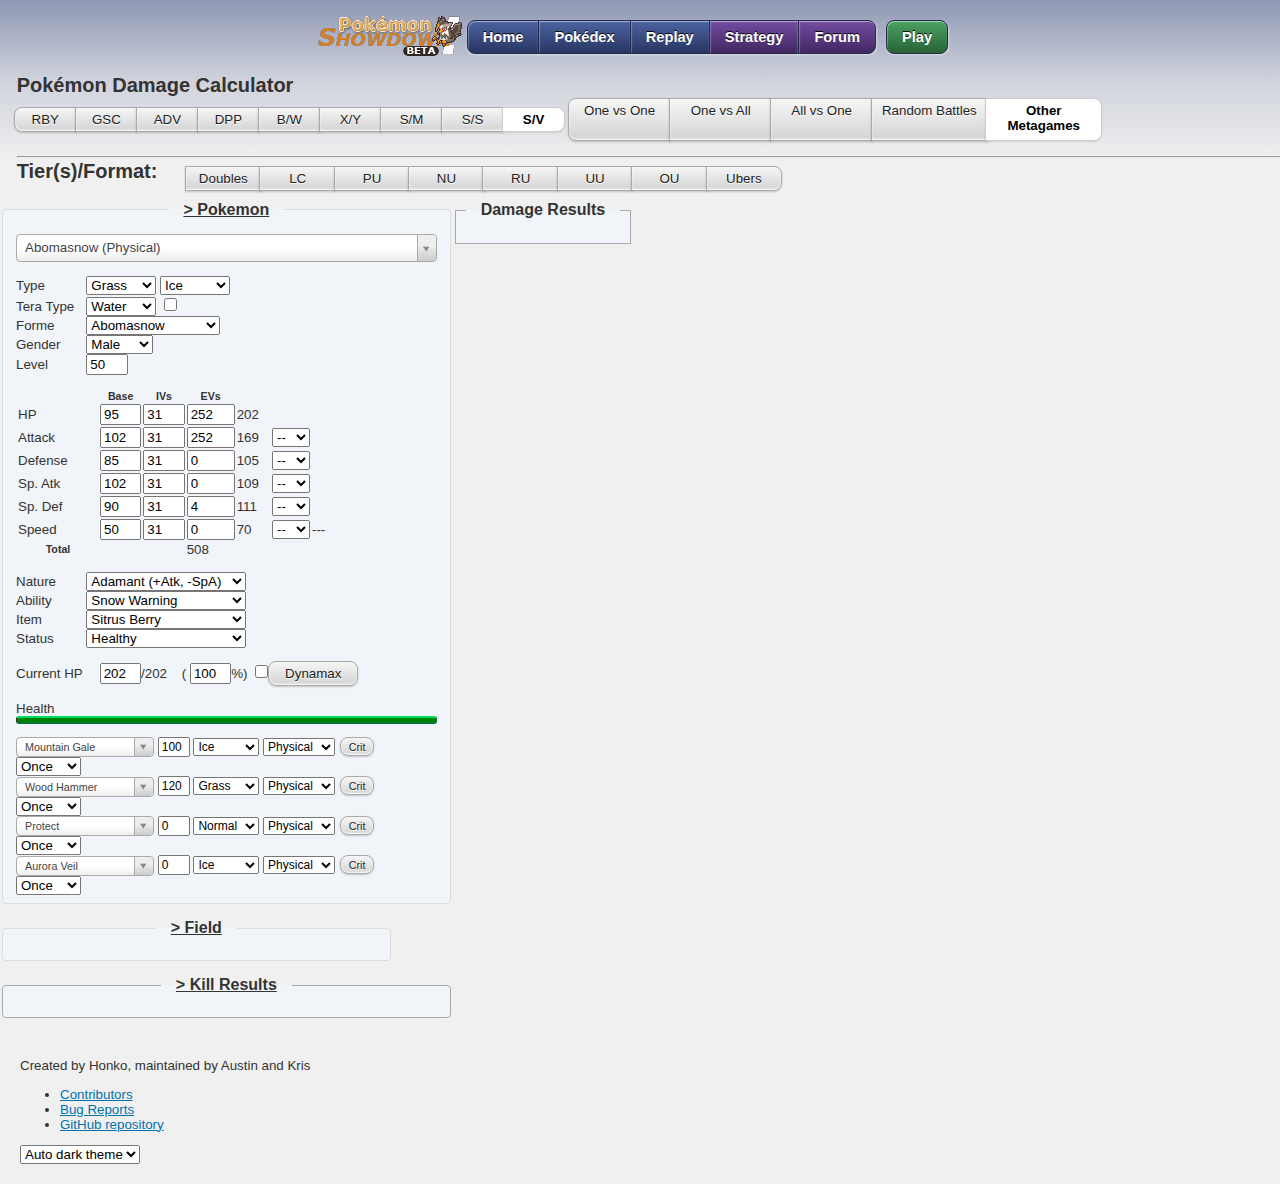
<file: honkalculate.html>
<!DOCTYPE html>
<html lang="en">

<head>
    <meta charset="UTF-8" />
    <title>Pok&eacute;mon Damage Calculator</title>
	 <link rel="icon" type="image/x-icon" href="./img/favicon.png">
    <link type="text/css" rel="stylesheet" href="./css/vendor/bootstrap.css" />
    <link type="text/css" rel="stylesheet" href="https://cdn.datatables.net/1.10.4/css/jquery.dataTables.min.css" />
    <link type="text/css" rel="stylesheet" href="https://cdn.datatables.net/colvis/1.1.1/css/dataTables.colVis.css" />
    <link type="text/css" rel="stylesheet" href="./js/vendor/select2/select2.css" />
    <link type="text/css" rel="stylesheet" href="./css/main.css?45391044" />
    <link type="text/css" rel="stylesheet" href="./css/dark-theme.css?a6d3706f" id="dark-theme-styles">
    <!-- Global site tag (gtag.js) - Google Analytics -->
    <script async src="https://www.googletagmanager.com/gtag/js?id=UA-26211653-3"></script>
    <script>
        window.dataLayer = window.dataLayer || [];
        function gtag(){dataLayer.push(arguments);}
        gtag('js', new Date());

        gtag('config', 'UA-26211653-3');

        window.onerror = function(err, uri, line) {
            gtag('event', 'exception', {'description': uri + ':' + line + ': ' + err});
            return false;
        };
    </script>
    <!-- Immediately loads the dark theme in order to reduce FOIT -->
    <script>
        // localStorage will only store strings
        // This means that if it has the value 'false',
        // It will be truthy.
        if ((localStorage.getItem('darkTheme') || '' + window.matchMedia('(prefers-color-scheme: dark)').matches) === 'false') {
            document.getElementById('dark-theme-styles').disabled = true;
        }
    </script>
</head>

<body class="dark-theme">

<header>
    <div class="nav-wrapper"><ul class="nav">
        <li><a class="button nav-first" href="//pokemonshowdown.com/"><img src="./img/pokemonshowdownbeta.png" srcset="./img/pokemonshowdownbeta.png 1x, ./img/pokemonshowdownbeta@2x.png 2x" alt="Pok&eacute;mon Showdown" width="146" height="44" /> Home</a></li>
        <li><a class="button" href="//pokemonshowdown.com/dex/">Pok&eacute;dex</a></li>
        <li><a class="button" href="//replay.pokemonshowdown.com/">Replay</a></li>
        <li><a class="button purplebutton" href="//smogon.com/dex/" target="_blank">Strategy</a></li>
        <li><a class="button nav-last purplebutton" href="//smogon.com/forums/" target="_blank">Forum</a></li>
        <li><a class="button greenbutton nav-first nav-last" href="//play.pokemonshowdown.com/">Play</a></li>
    </ul></div>
</header>

<div class="wrapper">

    <span class="title-text main-title-text">Pok&eacute;mon Damage Calculator</span>
    <div aria-label="Settings" role="region">
        <span class="genSelection" aria-labelledby="selectGenInstruction" role="radiogroup" title="Select the generation.">
            <span class="visually-hidden" id="selectGenInstruction">Select the generation.</span>
            <input class="gen visually-hidden" type="radio" name="gen" value="1" id="gen1" /><label class="btn btn-small btn-left" for="gen1">RBY</label>
            <input class="gen visually-hidden" type="radio" name="gen" value="2" id="gen2" /><label class="btn btn-small btn-mid" for="gen2">GSC</label>
            <input class="gen visually-hidden" type="radio" name="gen" value="3" id="gen3" /><label class="btn btn-small btn-mid" for="gen3">ADV</label>
            <input class="gen visually-hidden" type="radio" name="gen" value="4" id="gen4" /><label class="btn btn-small btn-mid" for="gen4">DPP</label>
            <input class="gen visually-hidden" type="radio" name="gen" value="5" id="gen5" /><label class="btn btn-small btn-mid" for="gen5">B/W</label>
            <input class="gen visually-hidden" type="radio" name="gen" value="6" id="gen6" /><label class="btn btn-small btn-mid" for="gen6">X/Y</label>
            <input class="gen visually-hidden" type="radio" name="gen" value="7" id="gen7" /><label class="btn btn-small btn-mid" for="gen7">S/M</label>
			   <input class="gen visually-hidden" type="radio" name="gen" value="8" id="gen8" /><label class="btn btn-small btn-mid" for="gen8">S/S</label>
            <input class="gen visually-hidden" type="radio" name="gen" value="9" id="gen9" checked="checked" /><label class="btn btn-small btn-right" for="gen9">S/V</label>
        </span>
        <span class="modeSelection" aria-labelledby="selectModeInstruction" role="radiogroup" title="Select the calculator's mode of function.">
            <span class="visually-hidden" id="selectModeInstruction">Select the calculator's mode of function.</span>
            <input class="mode visually-hidden" type="radio" name="mode" id="one-vs-one" checked="checked" /><label class="btn btn-left btn-wide" for="one-vs-one">One vs One</label>
            <input class="mode visually-hidden" type="radio" name="mode" id="one-vs-all" /><label class="btn btn-mid btn-wide gen-specific g3 g4 g5 g6 g7 g8 g9" for="one-vs-all">One vs All</label>
            <input class="mode visually-hidden" type="radio" name="mode" id="all-vs-one" /><label class="btn btn-mid btn-wide gen-specific g3 g4 g5 g6 g7 g8 g9" for="all-vs-one">All vs One</label>
            <input class="mode visually-hidden" type="radio" name="mode" id="randoms" /><label class="btn btn-mid btn-xwide" for="randoms">Random Battles</label>
            <input class="mode visually-hidden" type="radio" name="mode" id="oms" checked="checked" /><label class="btn btn-right btn-xwide" for="oms">Other Metagames</label>
        </span>
    </div>
    <hr />
    <div>
        <span class="title-text">Tier(s)/Format: </span>
        <span class="tiers" title="Select the tier(s)/format.">
            <input class="visually-hidden" type="radio" name="tier" id="VGC17" /><label class="btn btn-left gen-specific g7" for="VGC19">VGC 19</label>
            <input class="visually-hidden" type="radio" name="tier" id="Doubles" /><label class="btn btn-mid gen-specific g5 g6 g7 g8 g9" for="Doubles">Doubles</label>
            <input class="visually-hidden" type="radio" name="tier" id="LC" /><label class="btn btn-mid gen-specific g4 g5 g6 g7 g8 g9" for="LC">LC</label>
            <input class="visually-hidden" type="checkbox" name="tier" id="PU" /><label class="btn btn-mid gen-specific g6 g7 g8 g9" for="PU">PU</label>
            <input class="visually-hidden" type="checkbox" name="tier" id="NU" /><label class="btn btn-mid gen-specific g3 g4 g5 g6 g7 g8 g9" for="NU">NU</label>
            <input class="visually-hidden" type="checkbox" name="tier" id="RU" /><label class="btn btn-mid gen-specific g5 g6 g7 g8 g9" for="RU">RU</label>
            <input class="visually-hidden" type="checkbox" name="tier" id="UU" /><label class="btn btn-mid" for="UU">UU</label>
            <input class="visually-hidden" type="checkbox" name="tier" id="OU" /><label class="btn btn-mid" for="OU">OU</label>
            <input class="visually-hidden" type="checkbox" name="tier" id="Ubers" /><label class="btn btn-right" for="Ubers">Ubers</label>
    </span>
    </div>

</div>

	<div class="flex-parent">
		<div class="panel-group" id="accordion">
        <fieldset class="panel panel-default poke-info" id="p1">
            <legend class="panel-heading panel-title">
                <a data-toggle="collapse" data-parent="#accordion" href="#collapseOne" class="collapsible-link">>  Pokemon</a>
            </legend>
            <div id="collapseOne" class="panel-collapse collapse in">
                <div class="panel-body">
                    <input type="text" class="set-selector" />
                    <div class="info-group top">
                        <div>
                            <label>Type</label>
                            <select class="type1 terrain-trigger"></select>
                            <select class="type2 terrain-trigger"></select>
                        </div>
                        <div class="gen-specific g9">
                            <label>Tera Type</label>
                            <select class="teraType terrain-trigger calc-trigger"></select>
                            <input type="checkbox" title= "Has this Pok&eacute;mon terastalized?" class="teraToggle terrain-trigger calc-trigger">
                        </div>
                        <div class="hide">
                            <label>Forme</label>
                            <select class="forme calc-trigger"></select>
                        </div>
                        <div class="hide">
                            <label>Gender</label>
                            <select class="gender calc-trigger"><option></option><option selected="selected">Male</option><option>Female</option></select>
                        </div>
                        <div>
                            <label>Level</label>
                            <!--
                            We use inputmode="decimal" so that mobile devices will have a numpad appear when inputting values.
                            https://css-tricks.com/everything-you-ever-wanted-to-know-about-inputmode/#aa-decimal
                            -->
                            <input class="level" value="100" inputmode="decimal" />
                        </div>
                        <div class="hide">
                            <label>Weight (kg)</label>
                            <input class="weight" value="10.0" />
                        </div>
                    </div>
                    <div class="info-group">
                        <table>
                            <tr>
                                <th></th>
                                <th>Base</th>
                                <th class="gen-specific g3 g4 g5 g6 g7 g8 g9">IVs</th>
                                <th class="gen-specific g3 g4 g5 g6 g7 g8 g9">EVs</th>
                                <th class="gen-specific g1 g2 hide">DVs</th>
                                <th></th>
                                <th></th>
                            </tr>
                            <tr class="hp">
                                <td>
                                    <label>HP</label>
                                </td>
                                <td>
                                    <input class="base" value="100" inputmode="decimal" />
                                </td>
                                <td class="gen-specific g3 g4 g5 g6 g7 g8 g9">
                                    <input class="ivs" value="31" inputmode="decimal" />
                                </td>
                                <td class="gen-specific g3 g4 g5 g6 g7 g8 g9">
                                    <input class="evs" type="number" min="0" max="252" step="4" value="0" inputmode="decimal" />
                                </td>
                                <td class="gen-specific g1 g2 hide">
                                    <input class="dvs" value="15" disabled="disabled" inputmode="decimal" />
                                </td>
                                <td><span class="total">341</span>
                                </td>
                                <td></td>
                            </tr>
                            <tr class="at">
                                <td>
                                    <label>Attack</label>
                                </td>
                                <td>
                                    <input class="base" value="100" inputmode="decimal" />
                                </td>
                                <td class="gen-specific g3 g4 g5 g6 g7 g8 g9">
                                    <input class="ivs" value="31" inputmode="decimal" />
                                </td>
                                <td class="gen-specific g3 g4 g5 g6 g7 g8 g9">
                                    <input class="evs" type="number" min="0" max="252" step="4" value="0" inputmode="decimal" />
                                </td>
                                <td class="gen-specific g1 g2 hide">
                                    <input class="dvs" value="15" inputmode="decimal" />
                                </td>
                                <td><span class="total">236</span>
                                </td>
                                <td>
                                    <select class="boost">
                                        <option value="6">+6</option>
                                        <option value="5">+5</option>
                                        <option value="4">+4</option>
                                        <option value="3">+3</option>
                                        <option value="2">+2</option>
                                        <option value="1">+1</option>
                                        <option value="0" selected="selected">--</option>
                                        <option value="-1">-1</option>
                                        <option value="-2">-2</option>
                                        <option value="-3">-3</option>
                                        <option value="-4">-4</option>
                                        <option value="-5">-5</option>
                                        <option value="-6">-6</option>
                                    </select>
                                </td>
                            </tr>
                            <tr class="df">
                                <td>
                                    <label>Defense</label>
                                </td>
                                <td>
                                    <input class="base" value="100" inputmode="decimal" />
                                </td>
                                <td class="gen-specific g3 g4 g5 g6 g7 g8 g9">
                                    <input class="ivs" value="31" inputmode="decimal" />
                                </td>
                                <td class="gen-specific g3 g4 g5 g6 g7 g8 g9">
                                    <input class="evs" type="number" min="0" max="252" step="4" value="0" inputmode="decimal" />
                                </td>
                                <td class="gen-specific g1 g2 hide">
                                    <input class="dvs" value="15" inputmode="decimal" />
                                </td>
                                <td><span class="total">236</span>
                                </td>
                                <td>
                                    <select class="boost">
                                        <option value="6">+6</option>
                                        <option value="5">+5</option>
                                        <option value="4">+4</option>
                                        <option value="3">+3</option>
                                        <option value="2">+2</option>
                                        <option value="1">+1</option>
                                        <option value="0" selected="selected">--</option>
                                        <option value="-1">-1</option>
                                        <option value="-2">-2</option>
                                        <option value="-3">-3</option>
                                        <option value="-4">-4</option>
                                        <option value="-5">-5</option>
                                        <option value="-6">-6</option>
                                    </select>
                                </td>
                            </tr>
                            <tr class="sa gen-specific g2 g3 g4 g5 g6 g7 g8 g9">
                                <td>
                                    <label>Sp. Atk</label>
                                </td>
                                <td>
                                    <input class="base" value="100" inputmode="decimal" />
                                </td>
                                <td class="gen-specific g3 g4 g5 g6 g7 g8 g9">
                                    <input class="ivs" value="31" inputmode="decimal" />
                                </td>
                                <td class="gen-specific g3 g4 g5 g6 g7 g8 g9">
                                    <input class="evs" type="number" min="0" max="252" step="4" value="0" inputmode="decimal" />
                                </td>
                                <td class="gen-specific g1 g2 hide">
                                    <input class="dvs" value="15" inputmode="decimal" />
                                </td>
                                <td><span class="total">236</span>
                                </td>
                                <td>
                                    <select class="boost">
                                        <option value="6">+6</option>
                                        <option value="5">+5</option>
                                        <option value="4">+4</option>
                                        <option value="3">+3</option>
                                        <option value="2">+2</option>
                                        <option value="1">+1</option>
                                        <option value="0" selected="selected">--</option>
                                        <option value="-1">-1</option>
                                        <option value="-2">-2</option>
                                        <option value="-3">-3</option>
                                        <option value="-4">-4</option>
                                        <option value="-5">-5</option>
                                        <option value="-6">-6</option>
                                    </select>
                                </td>
                            </tr>
                            <tr class="sd gen-specific g2 g3 g4 g5 g6 g7 g8 g9">
                                <td>
                                    <label>Sp. Def</label>
                                </td>
                                <td>
                                    <input class="base" value="100" inputmode="decimal" />
                                </td>
                                <td class="gen-specific g3 g4 g5 g6 g7 g8 g9">
                                    <input class="ivs" value="31" inputmode="decimal" />
                                </td>
                                <td class="gen-specific g3 g4 g5 g6 g7 g8 g9">
                                    <input class="evs" type="number" min="0" max="252" step="4" value="0" inputmode="decimal" />
                                </td>
                                <td class="gen-specific g1 g2 hide">
                                    <input class="dvs" value="15" disabled="disabled" inputmode="decimal" />
                                </td>
                                <td><span class="total">236</span>
                                </td>
                                <td>
                                    <select class="boost">
                                        <option value="6">+6</option>
                                        <option value="5">+5</option>
                                        <option value="4">+4</option>
                                        <option value="3">+3</option>
                                        <option value="2">+2</option>
                                        <option value="1">+1</option>
                                        <option value="0" selected="selected">--</option>
                                        <option value="-1">-1</option>
                                        <option value="-2">-2</option>
                                        <option value="-3">-3</option>
                                        <option value="-4">-4</option>
                                        <option value="-5">-5</option>
                                        <option value="-6">-6</option>
                                    </select>
                                </td>
                            </tr>
                            <tr class="sl gen-specific g1 hide">
                                <td>
                                    <label>Special</label>
                                </td>
                                <td>
                                    <input class="base" value="100" inputmode="decimal" />
                                </td>
                                <td>
                                    <input class="dvs" value="15" inputmode="decimal" />
                                </td>
                                <td><span class="total">236</span>
                                </td>
                                <td>
                                    <select class="boost">
                                        <option value="6">+6</option>
                                        <option value="5">+5</option>
                                        <option value="4">+4</option>
                                        <option value="3">+3</option>
                                        <option value="2">+2</option>
                                        <option value="1">+1</option>
                                        <option value="0" selected="selected">--</option>
                                        <option value="-1">-1</option>
                                        <option value="-2">-2</option>
                                        <option value="-3">-3</option>
                                        <option value="-4">-4</option>
                                        <option value="-5">-5</option>
                                        <option value="-6">-6</option>
                                    </select>
                                </td>
                            </tr>
                            <tr class="sp">
                                <td>
                                    <label>Speed</label>
                                </td>
                                <td>
                                    <input class="base" value="100" inputmode="decimal" />
                                </td>
                                <td class="gen-specific g3 g4 g5 g6 g7 g8 g9">
                                    <input class="ivs" value="31" inputmode="decimal" />
                                </td>
                                <td class="gen-specific g3 g4 g5 g6 g7 g8 g9">
                                    <input class="evs" type="number" min="0" max="252" step="4" value="0" inputmode="decimal" />
                                </td>
                                <td class="gen-specific g1 g2 hide">
                                    <input class="dvs" value="15" inputmode="decimal" />
                                </td>
                                <td><span class="total">236</span>
                                </td>
                                <td>
                                    <select class="boost">
                                        <option value="6">+6</option>
                                        <option value="5">+5</option>
                                        <option value="4">+4</option>
                                        <option value="3">+3</option>
                                        <option value="2">+2</option>
                                        <option value="1">+1</option>
                                        <option value="0" selected="selected">--</option>
                                        <option value="-1">-1</option>
                                        <option value="-2">-2</option>
                                        <option value="-3">-3</option>
                                        <option value="-4">-4</option>
                                        <option value="-5">-5</option>
                                        <option value="-6">-6</option>
                                    </select>
                                </td>
                                <td><span class="totalMod">---</span>
                                </td>
                            </tr>
                            <tr class="totalevs">
                                <th scope="row">
                                    <label>Total</label>
                                </th>
                                <td></td>
                                <td></td>
                                <td class="gen-specific g3 g4 g5 g6 g7 g8 g9">
                                    <span class="evs calc-trigger">0</span>
                                </td>
                            </tr>
                        </table>
                    </div>
                    <div class="info-group info-selectors">
                        <div class="gen-specific g3 g4 g5 g6 g7 g8 g9">
                            <label>Nature</label>
                            <select class="nature">
                                <option value="Adamant">Adamant (+Atk, -SpA)</option>
                                <option value="Bashful">Bashful</option>
                                <option value="Bold">Bold (+Def, -Atk)</option>
                                <option value="Brave">Brave (+Atk, -Spe)</option>
                                <option value="Calm">Calm (+SpD, -Atk)</option>
                                <option value="Careful">Careful (+SpD, -SpA)</option>
                                <option value="Docile">Docile</option>
                                <option value="Gentle">Gentle (+SpD, -Def)</option>
                                <option value="Hardy" selected="selected">Hardy</option>
                                <option value="Hasty">Hasty (+Spe, -Def)</option>
                                <option value="Impish">Impish (+Def, -SpA)</option>
                                <option value="Jolly">Jolly (+Spe, -SpA)</option>
                                <option value="Lax">Lax (+Def, -SpD)</option>
                                <option value="Lonely">Lonely (+Atk, -Def)</option>
                                <option value="Mild">Mild (+SpA, -Def)</option>
                                <option value="Modest">Modest (+SpA, -Atk)</option>
                                <option value="Naive">Naive (+Spe, -SpD)</option>
                                <option value="Naughty">Naughty (+Atk, -SpD)</option>
                                <option value="Quiet">Quiet (+SpA, -Spe)</option>
                                <option value="Quirky">Quirky</option>
                                <option value="Rash">Rash (+SpA, -SpD)</option>
                                <option value="Relaxed">Relaxed (+Def, -Spe)</option>
                                <option value="Sassy">Sassy (+SpD, -Spe)</option>
                                <option value="Serious">Serious</option>
                                <option value="Timid">Timid (+Spe, -Atk)</option>
                            </select>
                        </div>
                        <div class="gen-specific g3 g4 g5 g6 g7 g8 g9">
                            <label>Ability</label>
                            <select class="ability terrain-trigger"></select>
                            <input hidden type="checkbox" title= "Is this ability active?" class="abilityToggle">
                            <select hidden aria-label="Allies fainted" class="alliesFainted calc-trigger">
                                <option value="0">Zero allies fainted</option>
                                <option value="1">One ally fainted</option>
                                <option value="2">Two allies fainted</option>
                                <option value="3">Three allies fainted</option>
                                <option value="4">Four allies fainted</option>
                                <option value="5">Five allies fainted</option>
                            </select>
                            <select hidden aria-label="Boosted Stat" title="What stat is boosted by this ability?" class="boostedStat calc-trigger">
                                <option value="auto">Auto-Select</option>
                                <option value="">Inactive</option>
                                <option value="atk">Attack</option>
                                <option value="def">Defense</option>
                                <option value="spa">Special Attack</option>
                                <option value="spd">Special Defense</option>
                                <option value="spe">Speed</option>
                            </select>
                        </div>
                        <div class="gen-specific g2 g3 g4 g5 g6 g7 g8 g9">
                            <label>Item</label>
                            <select class="item terrain-trigger"></select>
                        </div>
                        <div>
                            <label>Status</label>
                            <select class="status">
                                <option value="Healthy">Healthy</option>
                                <option value="Poisoned">Poisoned</option>
                                <option value="Badly Poisoned">Badly Poisoned</option>
                                <option value="Burned">Burned</option>
                                <option value="Paralyzed">Paralyzed</option>
                                <option value="Asleep">Asleep</option>
                                <option value="Frozen">Frozen</option>
                            </select>
                            <select class="toxic-counter hide">
                                <option value="1">1/16</option>
                                <option value="2">2/16</option>
                                <option value="3">3/16</option>
                                <option value="4">4/16</option>
                                <option value="5">5/16</option>
                                <option value="6">6/16</option>
                                <option value="7">7/16</option>
                                <option value="8">8/16</option>
                                <option value="9">9/16</option>
                                <option value="10">10/16</option>
                                <option value="11">11/16</option>
                                <option value="12">12/16</option>
                                <option value="13">13/16</option>
                                <option value="14">14/16</option>
                                <option value="15">15/16</option>
                            </select>
                        </div>
                    </div>
                    <div class="info-group">
                        <label>Current HP</label>
                        <input class="current-hp" value="341" />/<span class="max-hp">341</span> (
                        <input class="percent-hp" value="100" />%)
						 <input class="max calc-trigger btn-input" type="checkbox" id="maxL" /><label class="btn btn-wide gen-specific g8 g9" for="maxL" title="Use the corresponding Max Move?">Dynamax</label>
                        <br />
                        <br />
                        Health <div class="hpbar"></div>
                    </div>
                    <div class="move1">
                        <select class="move-selector small-select"></select>
                        <input class="move-bp" value="50" inputmode="decimal" />
                        <select class="move-type"></select>
                        <select class="move-cat gen-specific g4 g5 g6 g7 g8 g9">
                            <option value="Physical">Physical</option>
                            <option value="Special">Special</option>
                        </select>
                        <input class="move-crit visually-hidden" type="checkbox" id="critL1" />
                        <label class="btn crit-btn" for="critL1" title="Force this attack to be a critical hit?">Crit</label>
                        <input class="move-z visually-hidden" type="checkbox" id="zL1"/>
                        <label class="btn z-btn gen-specific g7" for="zL1" title="Make this attack a Z-move?">Z</label>
                        <input class="move-stellar visually-hidden" type="checkbox" id="stellarL1" />
                        <label class="stellar-btn btn" style="display: none;" for="stellarL1" title="Make this attack Stellar boosted?">Stellar</label>
                        <select class="move-hits hide">
                            <option value="2">2 hits</option>
                            <option value="3">3 hits</option>
                            <option value="4">4 hits</option>
                            <option value="5">5 hits</option>
                        </select>
                        <select class="move-times calc-trigger hide" title="How many times was this move used in a row?">>
                            <option value="1">Once</option>
                            <option value="2">Twice</option>
                            <option value="3">3 times</option>
                            <option value="4">4 times</option>
                            <option value="5">5 times</option>
                        </select>
                        <select class="metronome calc-trigger hide" title="How many times was this move successfully and consecutively used while holding Metronome before this turn?">
                            <option value="0">Never</option>
                            <option value="1">Once</option>
                            <option value="2">Twice</option>
                            <option value="3">3 times</option>
                            <option value="4">4 times</option>
                            <option value="5">5 times</option>
                        </select>
                    </div>
                    <div class="move2">
                        <select class="move-selector small-select"></select>
                        <input class="move-bp" value="0" inputmode="decimal" />
                        <select class="move-type"></select>
                        <select class="move-cat gen-specific g4 g5 g6 g7 g8 g9">
                            <option value="Physical">Physical</option>
                            <option value="Special">Special</option>
                        </select>
                        <input class="move-crit visually-hidden" type="checkbox" id="critL2" />
                        <label class="btn crit-btn" for="critL2" title="Force this attack to be a critical hit?">Crit</label>
                        <input class="move-z visually-hidden" type="checkbox" id="zL2"/>
                        <label class="btn z-btn gen-specific g7" for="zL2" title="Make this attack a Z-move?">Z</label>
                        <input class="move-stellar visually-hidden" type="checkbox" id="stellarL2" />
                        <label class="stellar-btn btn" style="display: none;" for="stellarL2" title="Make this attack Stellar boosted?">Stellar</label>
                        <select class="move-hits hide">
                            <option value="2">2 hits</option>
                            <option value="3">3 hits</option>
                            <option value="4">4 hits</option>
                            <option value="5">5 hits</option>
                        </select>
                        <select class="move-times calc-trigger hide" title="How many times was this move used in a row?">>
                            <option value="1">Once</option>
                            <option value="2">Twice</option>
                            <option value="3">3 times</option>
                            <option value="4">4 times</option>
                            <option value="5">5 times</option>
                        </select>
                        <select class="metronome calc-trigger hide" title="How many times was this move successfully and consecutively used while holding Metronome before this turn?">
                            <option value="0">Never</option>
                            <option value="1">Once</option>
                            <option value="2">Twice</option>
                            <option value="3">3 times</option>
                            <option value="4">4 times</option>
                            <option value="5">5 times</option>
                        </select>
                    </div>
                    <div class="move3">
                        <select class="move-selector small-select"></select>
                        <input class="move-bp" value="0" inputmode="decimal" />
                        <select class="move-type"></select>
                        <select class="move-cat gen-specific g4 g5 g6 g7 g8 g9">
                            <option value="Physical">Physical</option>
                            <option value="Special">Special</option>
                        </select>
                        <input class="move-crit visually-hidden" type="checkbox" id="critL3" />
                        <label class="btn crit-btn" for="critL3" title="Force this attack to be a critical hit?">Crit</label>
                        <input class="move-z visually-hidden" type="checkbox" id="zL3"/>
                        <label class="btn z-btn gen-specific g7" for="zL3" title="Make this attack a Z-move?">Z</label>
                        <input class="move-stellar visually-hidden" type="checkbox" id="stellarL3" />
                        <label class="stellar-btn btn" style="display: none;" for="stellarL3" title="Make this attack Stellar boosted?">Stellar</label>
                        <select class="move-hits hide">
                            <option value="2">2 hits</option>
                            <option value="3">3 hits</option>
                            <option value="4">4 hits</option>
                            <option value="5">5 hits</option>
                        </select>
                        <select class="move-times calc-trigger hide" title="How many times was this move used in a row?">>
                            <option value="1">Once</option>
                            <option value="2">Twice</option>
                            <option value="3">3 times</option>
                            <option value="4">4 times</option>
                            <option value="5">5 times</option>
                        </select>
                        <select class="metronome calc-trigger hide" title="How many times was this move successfully and consecutively used while holding Metronome before this turn?">
                            <option value="0">Never</option>
                            <option value="1">Once</option>
                            <option value="2">Twice</option>
                            <option value="3">3 times</option>
                            <option value="4">4 times</option>
                            <option value="5">5 times</option>
                        </select>
                    </div>
                    <div class="move4">
                        <select class="move-selector small-select"></select>
                        <input class="move-bp" value="0" inputmode="decimal" />
                        <select class="move-type"></select>
                        <select class="move-cat gen-specific g4 g5 g6 g7 g8 g9">
                            <option value="Physical">Physical</option>
                            <option value="Special">Special</option>
                        </select>
                        <input class="move-crit visually-hidden" type="checkbox" id="critL4" />
                        <label class="btn crit-btn" for="critL4" title="Force this attack to be a critical hit?">Crit</label>
                        <input class="move-z visually-hidden" type="checkbox" id="zL4"/>
                        <label class="btn z-btn gen-specific g7" for="zL4" title="Make this attack a Z-move?">Z</label>
                        <input class="move-stellar visually-hidden" type="checkbox" id="stellarL4" />
                        <label class="stellar-btn btn" style="display: none;" for="stellarL4" title="Make this attack Stellar boosted?">Stellar</label>
                        <select class="move-hits hide">
                            <option value="2">2 hits</option>
                            <option value="3">3 hits</option>
                            <option value="4">4 hits</option>
                            <option value="5">5 hits</option>
                        </select>
                        <select class="move-times calc-trigger hide" title="How many times was this move used in a row?">>
                          <option value="1">Once</option>
                          <option value="2">Twice</option>
                          <option value="3">3 times</option>
                          <option value="4">4 times</option>
                          <option value="5">5 times</option>
                        </select>
                        <select class="metronome calc-trigger hide" title="How many times was this move successfully and consecutively used while holding Metronome before this turn?">
                            <option value="0">Never</option>
                            <option value="1">Once</option>
                            <option value="2">Twice</option>
                            <option value="3">3 times</option>
                            <option value="4">4 times</option>
                            <option value="5">5 times</option>
                        </select>
                    </div>
                </div>
            </div>
        </fieldset>
        <fieldset class="panel panel-default field-info">
            <legend class="panel-heading panel-title">
                <a data-toggle="collapse" data-parent="#accordion" href="#collapseTwo" class="collapsible-link">>  Field</a>
            </legend>
            <div id="collapseTwo" class="panel-collapse collapse">
                <div class="panel-body">
                    <div class="gen-specific g3 g4 g5 g6 g7 g8 g9" style="width: 10.6em; margin: 0 auto 5px;" title="Select the battle format.">
                        <input class="visually-hidden" type="radio" name="format" value="Singles" id="singles-format" />
                        <label class="btn btn-left" for="singles-format">Singles</label>
                        <input class="visually-hidden" type="radio" name="format" value="Doubles" id="doubles-format" />
                        <label class="btn btn-right" for="doubles-format">Doubles</label>
                    </div>
                    <div class="gen-specific g6 g7 g8 g9" title="Select the current terrain.">
                        <input class="visually-hidden terrain-trigger calc-trigger" type="checkbox" name="terrain" value="Electric" id="electric" /><label class="btn btn-xxxwide btn-left" for="electric">Electric Terrain</label>
                        <input class="visually-hidden terrain-trigger calc-trigger" type="checkbox" name="terrain" value="Grassy" id="grassy" /><label class="btn btn-xxxwide btn-mid" for="grassy">Grassy Terrain</label>
                        <input class="visually-hidden terrain-trigger calc-trigger" type="checkbox" name="terrain" value="Misty" id="misty" /><label class="btn btn-xxxwide btn-right" for="misty">Misty Terrain</label>
                    </div>
                    <div class="gen-specific g7 g8 g9" title="Select the current terrain.">
                        <input class="visually-hidden terrain-trigger calc-trigger" type="checkbox" name="terrain" value="Psychic" id="psychic" /><label class="btn btn-xxxwide btn-mid" for="psychic">Psychic Terrain</label>
                    </div>
						  <div aria-labelledby="selectRuinInstruction" class="gen-specific g9 format-specific doubles" role="group" style="margin: 5px auto auto;" title="Select the ruin abilities from other Pok&eacute;mon on the field.">
								<span class="visually-hidden" id="selectRuinInstruction">Select the active Ruin abilities from other Poke&eacute;mon on the field.</span>
								<input class="visually-hidden calc-trigger" type="checkbox" name="ruin" value="Beads" id="beads" />
								<label class="btn btn-xxxwide btn-left" for="beads">Beads of Ruin</label>
								<input class="visually-hidden calc-trigger" type="checkbox" name="ruin" value="Tablets" id="tablets" />
								<label class="btn btn-xxxwide btn-mid" for="tablets">Tablets of Ruin</label>
								<input class="visually-hidden calc-trigger" type="checkbox" name="ruin" value="Sword" id="sword" />
								<label class="btn btn-xxxwide btn-right" for="sword">Sword of Ruin</label>
								<input class="visually-hidden calc-trigger" type="checkbox" name="ruin" value="Vessel" id="vessel" />
								<label class="btn btn-xxxwide btn-mid" for="vessel">Vessel of Ruin</label>
						  </div>
                    <hr class="gen-specific g6 g7 g8 g9" />
                    <div class="gen-specific g3 g4 g5 g6 g7 g8 g9" style="width: 22.2em; margin: 5px auto;" title="Select the current weather condition.">
                        <input class="visually-hidden" type="radio" name="weather" value="" id="clear" checked="checked" />
                        <label class="btn btn-small btn-left" for="clear">None</label>
                        <input class="visually-hidden" type="radio" name="weather" value="Sun" id="sun" />
                        <label class="btn btn-small btn-mid" for="sun">Sun</label>
                        <input class="visually-hidden" type="radio" name="weather" value="Rain" id="rain" />
                        <label class="btn btn-small btn-mid" for="rain">Rain</label>
                        <input class="visually-hidden" type="radio" name="weather" value="Sand" id="sand" />
                        <label class="btn btn-small btn-mid" for="sand">Sand</label>
                        <span class="gen-specific g3 g4 g5 g6 g7 g8">
                            <input class="visually-hidden" type="radio" name="weather" value="Hail" id="hail" />
                            <label class="btn btn-small btn-right" for="hail">Hail</label>
                        </span>
                        <span class="gen-specific g9">
                            <input class="visually-hidden" type="radio" name="weather" value="Snow" id="snow" />
                            <label class="btn btn-small btn-right" for="snow">Snow</label>
                        </span>
                    </div>
                    <div class="gen-specific g6 g7 g8 g9" title="Select the current weather condition.">
                        <input class="visually-hidden" type="radio" name="weather" value="Harsh Sunshine" id="harsh-sunshine" />
                        <label class="btn btn-xxxwide btn-left" for="harsh-sunshine">Harsh Sunshine</label>
                        <input class="visually-hidden" type="radio" name="weather" value="Heavy Rain" id="heavy-rain" />
                        <label class="btn btn-xxxwide btn-mid" for="heavy-rain">Heavy Rain</label>
                        <input class="visually-hidden" type="radio" name="weather" value="Strong Winds" id="strong-winds" />
                        <label class="btn btn-xxxwide btn-right" for="strong-winds">Strong Winds</label>
                    </div>
                    <div class="gen-specific g2 hide" style="width: 17.8em; margin: 0 auto 5px;" title="Select the current weather condition.">
                        <input class="visually-hidden" type="radio" name="gscWeather" value="" id="gscClear" checked="checked" />
                        <label class="btn btn-small btn-left" for="gscClear">None</label>
                        <input class="visually-hidden" type="radio" name="gscWeather" value="Sun" id="gscSun" />
                        <label class="btn btn-small btn-mid" for="gscSun">Sun</label>
                        <input class="visually-hidden" type="radio" name="gscWeather" value="Rain" id="gscRain" />
                        <label class="btn btn-small btn-mid" for="gscRain">Rain</label>
                        <input class="visually-hidden" type="radio" name="gscWeather" value="Sand" id="gscSand" />
                        <label class="btn btn-small btn-right" for="gscSand">Sand</label>
                    </div>
                    <div class="gen-specific g5 g6 g7 g8 g9" style="width: 22.2em; margin: 5px auto; display: inline-block;">
                        <span hidden id="magicRoomInstruction">Is Magic Room in effect?</span>
                        <span hidden id="wonderRoomInstruction">Is Wonder Room in effect?</span>
                        <input aria-describedby="magicRoomInstruction" class="visually-hidden" type="checkbox" id="magicroom" />
                        <label class="btn btn-xxxwide btn-left" for="magicroom">Magic Room</label>
                        <input aria-describedby="wonderRoomInstruction" class="visually-hidden" type="checkbox" id="wonderroom" />
                        <label class="btn btn-xxxwide btn-right" for="wonderroom">Wonder Room</label>
                    </div>
                    <div class="gen-specific g4 g5 g6 g7 g8 g9" style="width: 5.3em; margin: 5px auto;" title="Is gravity in effect?">
                        <input class="visually-hidden" type="checkbox" id="gravity" />
                        <label class="btn" for="gravity">Gravity</label>
                    </div>
                    <hr class="gen-specific g2 g3 g4 g5 g6 g7 g8 g9" />
                    <div class="btn-group gen-specific g4 g5 g6 g7 g8 g9">
                        <div class="left" title="Is Stealth Rock affecting this side of the field?">
                            <input class="visually-hidden" type="checkbox" id="srL" />
                            <label class="btn btn-xwide" for="srL">Stealth Rock</label>
                        </div>
                        <div class="right" title="Is Stealth Rock affecting this side of the field?">
                            <input class="visually-hidden" type="checkbox" id="srR" />
                            <label class="btn btn-xwide" for="srR">Stealth Rock</label>
                        </div>
                    </div>
						 <div class="btn-group gen-specific g8">
                        <div class="left" title="Is Steelsurge affecting this side of the field?">
                            <input class="visually-hidden" type="checkbox" id="steelsurgeL" />
                            <label class="btn btn-xwide" for="steelsurgeL">Steelsurge</label>
                        </div>
                        <div class="right" title="Is Steelsurge affecting this side of the field?">
                            <input class="visually-hidden" type="checkbox" id="steelsurgeR" />
                            <label class="btn btn-xwide" for="steelsurgeR">Steelsurge</label>
                        </div>
                    </div>
                    <div class="btn-group gen-specific g3 g4 g5 g6 g7 g8 g9">
                        <div class="left" title="Are there Spikes on this side of the field?">
                            <input class="visually-hidden" type="radio" name="spikesL" value="0" id="spikesL0" checked="checked" />
                            <label class="btn btn-xsmall btn-left" for="spikesL0">0</label>
                            <input class="visually-hidden" type="radio" name="spikesL" value="1" id="spikesL1" />
                            <label class="btn btn-xsmall btn-mid" for="spikesL1">1</label>
                            <input class="visually-hidden" type="radio" name="spikesL" value="2" id="spikesL2" />
                            <label class="btn btn-xsmall btn-mid" for="spikesL2">2</label>
                            <input class="visually-hidden" type="radio" name="spikesL" value="3" id="spikesL3" />
                            <label class="btn btn-wide btn-right" for="spikesL3">3 Spikes</label>
                        </div>
                        <div class="right" title="Are there Spikes on this side of the field?">
                            <input class="visually-hidden" type="radio" name="spikesR" value="3" id="spikesR3" />
                            <label class="btn btn-wide btn-left" for="spikesR3">3 Spikes</label>
                            <input class="visually-hidden" type="radio" name="spikesR" value="2" id="spikesR2" />
                            <label class="btn btn-xsmall btn-mid" for="spikesR2">2</label>
                            <input class="visually-hidden" type="radio" name="spikesR" value="1" id="spikesR1" />
                            <label class="btn btn-xsmall btn-mid" for="spikesR1">1</label>
                            <input class="visually-hidden" type="radio" name="spikesR" value="0" id="spikesR0" checked="checked" />
                            <label class="btn btn-xsmall btn-right" for="spikesR0">0</label>
                        </div>
                    </div>
                    <div class="btn-group gen-specific g2">
                        <div class="left" title="Are there Spikes on this side of the field?">
                            <input class="visually-hidden" type="checkbox" id="gscSpikesL" />
                            <label class="btn" for="gscSpikesL">Spikes</label>
                        </div>
                        <div class="right" title="Are there Spikes on this side of the field?">
                            <input class="visually-hidden" type="checkbox" id="gscSpikesR" />
                            <label class="btn" for="gscSpikesR">Spikes</label>
                        </div>
                    </div>
                    <div class="btn-group">
                        <div class="left" title="Is this Pok&eacute;mon protected by Reflect and/or Light Screen?">
                            <input class="visually-hidden" type="checkbox" id="reflectL" />
                            <label class="btn btn-left" for="reflectL">Reflect</label>
                            <input class="visually-hidden" type="checkbox" id="lightScreenL" />
                            <label class="btn btn-xwide btn-right" for="lightScreenL">Light Screen</label>
                        </div>
                        <div class="right" title="Is this Pok&eacute;mon protected by Reflect and/or Light Screen?">
                            <input class="visually-hidden" type="checkbox" id="lightScreenR" />
                            <label class="btn btn-xwide btn-left" for="lightScreenR">Light Screen</label>
                            <input class="visually-hidden" type="checkbox" id="reflectR" />
                            <label class="btn btn-right" for="reflectR">Reflect</label>
                        </div>
                    </div>
                    <div class="btn-group gen-specific g2 g3 g4 g5 g6 g7 g8 g9">
                        <div class="left" title="Is this Pok&eacute;mon protected?">
                            <input class="visually-hidden" type="checkbox" id="protectL" />
                            <label class="btn btn-wide" for="protectL">Protect</label>
                        </div>
                        <div class="right" title="Is this Pok&eacute;mon protected?">
                            <input class="visually-hidden" type="checkbox" id="protectR" />
                            <label class="btn btn-wide" for="protectR">Protect</label>
                        </div>
                    </div>
                    <div class="btn-group">
                        <div class="left" title="Has this Pok&eacute;mon been affected by Leech Seed?">
                            <input class="visually-hidden" type="checkbox" id="leechSeedL" />
                            <label class="btn btn-wide" for="leechSeedL">Leech Seed</label>
                        </div>
                        <div class="right" title="Has this Pok&eacute;mon been affected by Leech Seed?">
                            <input class="visually-hidden" type="checkbox" id="leechSeedR" />
                            <label class="btn btn-wide" for="leechSeedR">Leech Seed</label>
                        </div>
                    </div>
                    <div class="btn-group gen-specific g2 g3 g4 g5 g6 g7 g8 g9">
                        <div class="left" title="Has this Pok&eacute;mon been revealed with Foresight or Odor Sleuth?">
                            <input class="visually-hidden" type="checkbox" id="foresightL" />
                            <label class="btn btn-wide" for="foresightL">Foresight</label>
                        </div>
                        <div class="right" title="Has this Pok&eacute;mon been revealed with Foresight or Odor Sleuth?">
                            <input class="visually-hidden" type="checkbox" id="foresightR" />
                            <label class="btn btn-wide" for="foresightR">Foresight</label>
                        </div>
                    </div>
                    <div class="btn-group gen-specific g3 g4 g5 g6 g7 g8 g9">
                        <div class="left" title="Has this Pok&eacute;mon's power been boosted by an ally's Helping Hand?">
                            <input class="visually-hidden" type="checkbox" id="helpingHandL" />
                            <label class="btn btn-xxwide" for="helpingHandL">Helping Hand</label>
                        </div>
                        <div class="right" title="Has this Pok&eacute;mon's power been boosted by an ally's Helping Hand?">
                            <input class="visually-hidden" type="checkbox" id="helpingHandR" />
                            <label class="btn btn-xxwide" for="helpingHandR">Helping Hand</label>
                        </div>
                    </div>
                    <div class="btn-group gen-specific g4 g5 g6 g7 g8 g9">
                        <div class="left" title="Has this Pok&eacute;mon's speed been boosted by Tailwind?">
                            <input class="visually-hidden" type="checkbox" id="tailwindL" />
                            <label class="btn btn-xxwide" for="tailwindL">Tailwind</label>
                        </div>
                        <div class="right" title="Has this Pok&eacute;mon's speed been boosted by Tailwind?">
                            <input class="visually-hidden" type="checkbox" id="tailwindR" />
                            <label class="btn btn-xxwide" for="tailwindR">Tailwind</label>
                        </div>
                    </div>
                    <tr class="gen-specific g4 g5 g6 g7 g8 g9">
                        <td><div class="left" title="Is the Pok&eacute;mon affected by an ally's Flower Gift?">
                            <div hidden id="selectFlowerGiftInstruction">Is the Pok&eacute;mon affected by an ally's Flower Gift?</div>
                            <input aria-describedby="selectFlowerGiftInstruction" class="visually-hidden calc-trigger" type="checkbox" id="flowerGiftL" />
                            <label class="btn btn-xxwide" for="flowerGiftL">Flower Gift</label>
                        </div></td>
                        <td><div class="right" title="Is the Pok&eacute;mon affected by an ally's Flower Gift?">
                            <input aria-describedby="selectFlowerGiftInstruction" class="visually-hidden calc-trigger" type="checkbox" id="flowerGiftR" />
                            <label class="btn btn-xxwide" for="flowerGiftR">Flower Gift</label>
                        </div></td>
                    </tr>
                    <div class="btn-group gen-specific g5 g6 g7 g8 g9">
                        <div class="left" title="Is the Pok&eacute;mon protected by an ally's Friend Guard?">
                            <input class="visually-hidden" type="checkbox" id="friendGuardL" />
                            <label class="btn btn-xxwide" for="friendGuardL">Friend Guard</label>
                        </div>
                        <div class="right" title="Is the Pok&eacute;mon protected by an ally's Friend Guard?">
                            <input class="visually-hidden" type="checkbox" id="friendGuardR" />
                            <label class="btn btn-xxwide" for="friendGuardR">Friend Guard</label>
                        </div>
                    </div>
                    <div class="btn-group gen-specific g7 g8 g9">
                        <div class="left" title="Is the Pok&eacute;mon protected by an ally's Aurora Veil?">
                            <input class="visually-hidden" type="checkbox" id="auroraVeilL" />
                            <label class="btn btn-xxwide" for="auroraVeilL">Aurora Veil</label>
                        </div>
                        <div class="right" title="Is the Pok&eacute;mon protected by an ally's Aurora Veil?">
                            <input class="visually-hidden" type="checkbox" id="auroraVeilR" />
                            <label class="btn btn-xxwide" for="auroraVeilR">Aurora Veil</label>
                        </div>
                    </div>
                    <div class="btn-group gen-specific g7 g8 g9">
                        <div class="left" title="Has this Pok&eacute;mon's power been boosted by an ally's Battery ability?">
                            <input class="visually-hidden" type="checkbox" id="batteryL" />
                            <label class="btn btn-xxwide" for="batteryL">Battery</label>
                        </div>
                        <div class="right" title="Has this Pok&eacute;mon's power been boosted by an ally's Battery ability?">
                            <input class="visually-hidden" type="checkbox" id="batteryR" />
                            <label class="btn btn-xxwide" for="batteryR">Battery</label>
                        </div>
                        <div class="btn-group gen-specific g8 g9">
                            <div class="left" title="Has this Pok&eacute;mon's power been boosted by an ally's Power Spot ability?">
                                <input class="visually-hidden" type="checkbox" id="powerSpotL" />
                                <label class="btn btn-xxwide" for="powerSpotL">Power Spot</label>
                            </div>
                            <div class="right" title="Has this Pok&eacute;mon's power been boosted by an ally's Power Spot ability?">
                                <input class="visually-hidden" type="checkbox" id="powerSpotR" />
                                <label class="btn btn-xxwide" for="powerSpotR">Power Spot</label>
                            </div>
                        </div>
                        <div class="btn-group gen-specific g2 g3 g4 g5 g6 g7 g8 g9">
                            <div class="left" title="Is the defending Pok&eacute;mon switching out?">
                                <input class="visually-hidden" type="checkbox" id="switchingL" />
                                <label class="btn btn-xxwide" for="switchingL">Switching out</label>
                            </div>
                            <div class="right" title="Is the defending Pok&eacute;mon switching out?">
                                <input class="visually-hidden" type="checkbox" id="switchingR" />
                                <label class="btn btn-xxwide" for="switchingR">Switching out</label>
                            </div>
                    </div>
                </div>
            </div>
        </fieldset>
        <fieldset class="panel holder-3">
            <legend class="panel-heading panel-title">
                <a data-toggle="collapse" data-parent="#accordion" href="#collapseThree" class="collapsible-link">>  Kill Results</a>
            </legend>
            <div id="collapseThree" class="panel-collapse collapse">
                <table class="display" id="holder-4">
                <!-- <table class="display" style="width: auto;" id="holder-4"> -->
                    <thead>
                        <tr>
                            <th></th>
                            <th>Count</th>
                            <th>% of sets</th>
                            <!-- <th>Damage (px)</th>
                            <th>KO Chance</th>
                            <th>Type 1</th>
                            <th>Type 2</th>
                            <th>Ability</th>
                            <th>Item</th> -->
                        </tr>
                    </thead>
                </table>
            </div>
        </fieldset>
    </div>
    <div>
        <fieldset class="panel" id="holder-0">
            <legend class="panel-heading panel-title">Damage Results</legend>
            <table class="hide display" id="holder-2">
                <thead>
                    <tr>
                        <th></th>
                        <th>Best Move</th>
                        <th>Damage (%)</th>
                        <th>Damage (px)</th>
                        <th>KO Chance</th>
                        <th>Type 1</th>
                        <th>Type 2</th>
                        <th>Ability</th>
                        <th>Item</th>
                    </tr>
                </thead>
            </table>
        </fieldset>
    </div>
	</div>


    <script type="text/javascript">
        var linkExtension = '.html';
    </script>
    <!-- jquery.dataTables is incompatible with newer versions of jQuery -->
    <script type="text/javascript" src="./js/vendor/jquery-1.9.1.min.js"></script>
    <script type="text/javascript" src="https://maxcdn.bootstrapcdn.com/bootstrap/3.3.1/js/bootstrap.min.js"></script> <!-- to be replaced (probably) -->
    <script type="text/javascript" src="https://cdn.datatables.net/1.10.4/js/jquery.dataTables.min.js"></script>
    <script type="text/javascript" src="https://cdn.datatables.net/colvis/1.1.1/js/dataTables.colVis.min.js"></script>
    <script type="text/javascript" src="./js/vendor/select2/select2.min.js"></script>
    <script type="text/javascript" src="./js/vendor/url-search-params-0.1.2.min.js"></script>
    <script type="text/javascript">
        this.__createBinding = function(o, m, k, k2) {
            if (k2 === undefined) k2 = k;
            o[k2] = m[k];
        };
        var calc = exports = {};
        function require() { return exports; };
    </script>
    <script type="text/javascript" src="./calc/util.js?51463f0d"></script>
    <script type="text/javascript" src="./calc/stats.js?ccbde445"></script>
    <script type="text/javascript" src="./calc/data/species.js?f913196f"></script>
    <script type="text/javascript" src="./js/data/sets/gen9.js?c2e3b167"></script>
    <script type="text/javascript" src="./js/data/sets/gen8.js?f6f979af"></script>
    <script type="text/javascript" src="./js/data/sets/gen7.js?2b111b61"></script>
    <script type="text/javascript" src="./js/data/sets/gen6.js?3ed58c57"></script>
    <script type="text/javascript" src="./js/data/sets/gen5.js?f4f38bd3"></script>
    <script type="text/javascript" src="./js/data/sets/gen4.js?2b054e3b"></script>
    <script type="text/javascript" src="./js/data/sets/gen3.js?d30053b0"></script>
    <script type="text/javascript" src="./js/data/sets/gen2.js?b5f420ee"></script>
    <script type="text/javascript" src="./js/data/sets/gen1.js?a07de967"></script>
    <script type="text/javascript" src="./calc/data/types.js?a641e10b"></script>
    <script type="text/javascript" src="./calc/data/natures.js?28612810"></script>
    <script type="text/javascript" src="./calc/data/abilities.js?37a757dd"></script>
    <script type="text/javascript" src="./calc/data/moves.js?be9f8c20"></script>
    <script type="text/javascript" src="./calc/data/items.js?eef025b7"></script>
    <script type="text/javascript" src="./calc/data/index.js?abecbd82"></script>
    <script type="text/javascript" src="./calc/move.js?47eecc2d"></script>
    <script type="text/javascript" src="./calc/pokemon.js?1e459e1e"></script>
    <script type="text/javascript" src="./calc/field.js?0e15ef04"></script>
    <script type="text/javascript" src="./calc/items.js?067e42a4"></script>
    <script type="text/javascript" src="./calc/mechanics/util.js?b5121abe"></script>
    <script type="text/javascript" src="./calc/mechanics/gen789.js?54d072d5"></script>
    <script type="text/javascript" src="./calc/mechanics/gen56.js?aec1e77a"></script>
    <script type="text/javascript" src="./calc/mechanics/gen4.js?d8362ce4"></script>
    <script type="text/javascript" src="./calc/mechanics/gen3.js?a33d6ca1"></script>
    <script type="text/javascript" src="./calc/mechanics/gen12.js?fafc47a4"></script>
    <script type="text/javascript" src="./calc/calc.js?40a2d9b1"></script>
    <script type="text/javascript" src="./calc/desc.js?40a647f1"></script>
    <script type="text/javascript" src="./calc/result.js?9b18f412"></script>
    <script type="text/javascript" src="./calc/adaptable.js?92e49194"></script>
    <script type="text/javascript" src="./calc/index.js?0b1745b9"></script>
    <script type="text/javascript" src="./js/shared_controls.js?0f0d4bf1"></script>
    <script type="text/javascript" src="./js/honkalculate_controls.js?490378ce"></script>

    <div style="clear:both;padding:20px;text-align:left">Created by Honko, maintained by Austin and Kris
        <ul><li><a href="https://github.com/smogon/damage-calc/contributors" class="links-lighten" target="_blank">Contributors</a></li>
        <li><a href="https://www.smogon.com/forums/threads/pok%C3%A9mon-showdown-damage-calculator.3593546/" class="links-lighten" target="_blank">Bug Reports</a></li>
        <li><a href="https://github.com/smogon/damage-calc" class="links-lighten" target="_blank">GitHub repository</a></li></ul>

        <select id="dark-theme-toggle">
            <option value="">Auto dark theme</option>
            <option value="false">Light theme</option>
            <option value="true">Dark theme</option>
        </select>
            <script type="text/javascript" src="./js/dark-theme-toggle.js?9034c9bd"></script>
    </div>

</body>

</html>
</file>
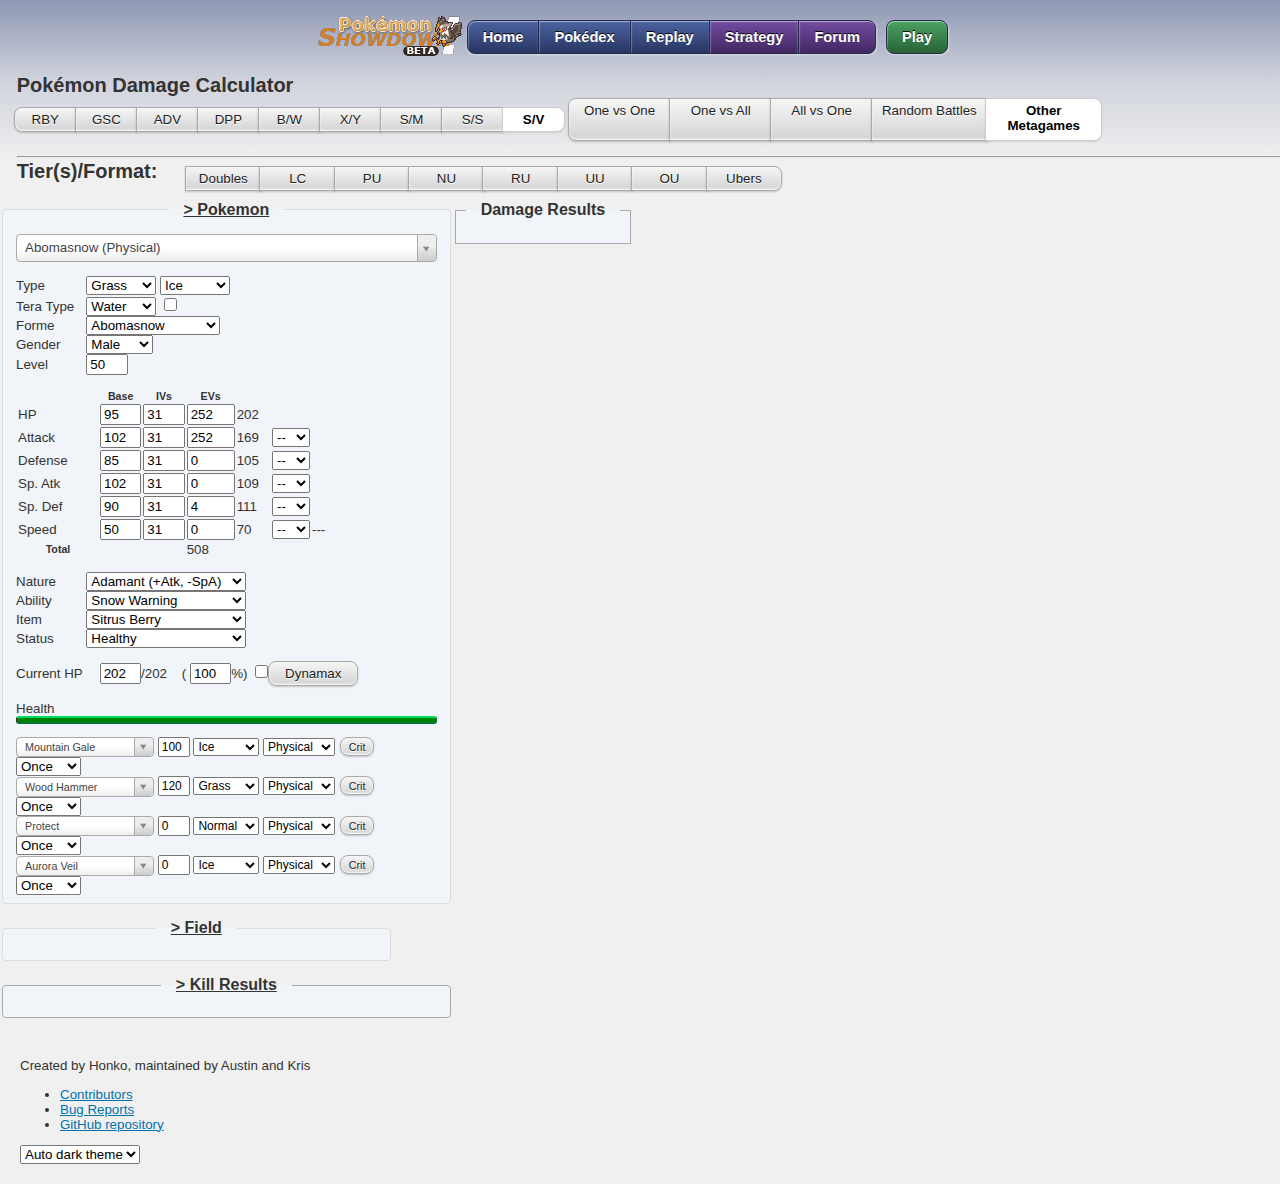
<file: honkalculate.template.html>
<!DOCTYPE html>
<html lang="en">

<head>
    <meta charset="UTF-8" />
    <title>Pok&eacute;mon Damage Calculator</title>
	 <link rel="icon" type="image/x-icon" href="./img/favicon.png">
    <link type="text/css" rel="stylesheet" href="./css/vendor/bootstrap.css" />
    <link type="text/css" rel="stylesheet" href="https://cdn.datatables.net/1.10.4/css/jquery.dataTables.min.css" />
    <link type="text/css" rel="stylesheet" href="https://cdn.datatables.net/colvis/1.1.1/css/dataTables.colVis.css" />
    <link type="text/css" rel="stylesheet" href="./js/vendor/select2/select2.css" />
    <link type="text/css" rel="stylesheet" href="./css/main.css?" />
    <link type="text/css" rel="stylesheet" href="./css/dark-theme.css?" id="dark-theme-styles">
    <!-- Global site tag (gtag.js) - Google Analytics -->
    <script async src="https://www.googletagmanager.com/gtag/js?id=UA-26211653-3"></script>
    <script>
        window.dataLayer = window.dataLayer || [];
        function gtag(){dataLayer.push(arguments);}
        gtag('js', new Date());

        gtag('config', 'UA-26211653-3');

        window.onerror = function(err, uri, line) {
            gtag('event', 'exception', {'description': uri + ':' + line + ': ' + err});
            return false;
        };
    </script>
    <!-- Immediately loads the dark theme in order to reduce FOIT -->
    <script>
        // localStorage will only store strings
        // This means that if it has the value 'false',
        // It will be truthy.
        if ((localStorage.getItem('darkTheme') || '' + window.matchMedia('(prefers-color-scheme: dark)').matches) === 'false') {
            document.getElementById('dark-theme-styles').disabled = true;
        }
    </script>
</head>

<body class="dark-theme">

<header>
    <div class="nav-wrapper"><ul class="nav">
        <li><a class="button nav-first" href="//pokemonshowdown.com/"><img src="./img/pokemonshowdownbeta.png" srcset="./img/pokemonshowdownbeta.png 1x, ./img/pokemonshowdownbeta@2x.png 2x" alt="Pok&eacute;mon Showdown" width="146" height="44" /> Home</a></li>
        <li><a class="button" href="//pokemonshowdown.com/dex/">Pok&eacute;dex</a></li>
        <li><a class="button" href="//replay.pokemonshowdown.com/">Replay</a></li>
        <li><a class="button purplebutton" href="//smogon.com/dex/" target="_blank">Strategy</a></li>
        <li><a class="button nav-last purplebutton" href="//smogon.com/forums/" target="_blank">Forum</a></li>
        <li><a class="button greenbutton nav-first nav-last" href="//play.pokemonshowdown.com/">Play</a></li>
    </ul></div>
</header>

<div class="wrapper">

    <span class="title-text main-title-text">Pok&eacute;mon Damage Calculator</span>
    <div aria-label="Settings" role="region">
        <span class="genSelection" aria-labelledby="selectGenInstruction" role="radiogroup" title="Select the generation.">
            <span class="visually-hidden" id="selectGenInstruction">Select the generation.</span>
            <input class="gen visually-hidden" type="radio" name="gen" value="1" id="gen1" /><label class="btn btn-small btn-left" for="gen1">RBY</label>
            <input class="gen visually-hidden" type="radio" name="gen" value="2" id="gen2" /><label class="btn btn-small btn-mid" for="gen2">GSC</label>
            <input class="gen visually-hidden" type="radio" name="gen" value="3" id="gen3" /><label class="btn btn-small btn-mid" for="gen3">ADV</label>
            <input class="gen visually-hidden" type="radio" name="gen" value="4" id="gen4" /><label class="btn btn-small btn-mid" for="gen4">DPP</label>
            <input class="gen visually-hidden" type="radio" name="gen" value="5" id="gen5" /><label class="btn btn-small btn-mid" for="gen5">B/W</label>
            <input class="gen visually-hidden" type="radio" name="gen" value="6" id="gen6" /><label class="btn btn-small btn-mid" for="gen6">X/Y</label>
            <input class="gen visually-hidden" type="radio" name="gen" value="7" id="gen7" /><label class="btn btn-small btn-mid" for="gen7">S/M</label>
			   <input class="gen visually-hidden" type="radio" name="gen" value="8" id="gen8" /><label class="btn btn-small btn-mid" for="gen8">S/S</label>
            <input class="gen visually-hidden" type="radio" name="gen" value="9" id="gen9" checked="checked" /><label class="btn btn-small btn-right" for="gen9">S/V</label>
        </span>
        <span class="modeSelection" aria-labelledby="selectModeInstruction" role="radiogroup" title="Select the calculator's mode of function.">
            <span class="visually-hidden" id="selectModeInstruction">Select the calculator's mode of function.</span>
            <input class="mode visually-hidden" type="radio" name="mode" id="one-vs-one" checked="checked" /><label class="btn btn-left btn-wide" for="one-vs-one">One vs One</label>
            <input class="mode visually-hidden" type="radio" name="mode" id="one-vs-all" /><label class="btn btn-mid btn-wide gen-specific g3 g4 g5 g6 g7 g8 g9" for="one-vs-all">One vs All</label>
            <input class="mode visually-hidden" type="radio" name="mode" id="all-vs-one" /><label class="btn btn-mid btn-wide gen-specific g3 g4 g5 g6 g7 g8 g9" for="all-vs-one">All vs One</label>
            <input class="mode visually-hidden" type="radio" name="mode" id="randoms" /><label class="btn btn-mid btn-xwide" for="randoms">Random Battles</label>
            <input class="mode visually-hidden" type="radio" name="mode" id="oms" checked="checked" /><label class="btn btn-right btn-xwide" for="oms">Other Metagames</label>
        </span>
    </div>
    <hr />
    <div>
        <span class="title-text">Tier(s)/Format: </span>
        <span class="tiers" title="Select the tier(s)/format.">
            <input class="visually-hidden" type="radio" name="tier" id="VGC17" /><label class="btn btn-left gen-specific g7" for="VGC19">VGC 19</label>
            <input class="visually-hidden" type="radio" name="tier" id="Doubles" /><label class="btn btn-mid gen-specific g5 g6 g7 g8 g9" for="Doubles">Doubles</label>
            <input class="visually-hidden" type="radio" name="tier" id="LC" /><label class="btn btn-mid gen-specific g4 g5 g6 g7 g8 g9" for="LC">LC</label>
            <input class="visually-hidden" type="checkbox" name="tier" id="PU" /><label class="btn btn-mid gen-specific g6 g7 g8 g9" for="PU">PU</label>
            <input class="visually-hidden" type="checkbox" name="tier" id="NU" /><label class="btn btn-mid gen-specific g3 g4 g5 g6 g7 g8 g9" for="NU">NU</label>
            <input class="visually-hidden" type="checkbox" name="tier" id="RU" /><label class="btn btn-mid gen-specific g5 g6 g7 g8 g9" for="RU">RU</label>
            <input class="visually-hidden" type="checkbox" name="tier" id="UU" /><label class="btn btn-mid" for="UU">UU</label>
            <input class="visually-hidden" type="checkbox" name="tier" id="OU" /><label class="btn btn-mid" for="OU">OU</label>
            <input class="visually-hidden" type="checkbox" name="tier" id="Ubers" /><label class="btn btn-right" for="Ubers">Ubers</label>
    </span>
    </div>

</div>

	<div class="flex-parent">
		<div class="panel-group" id="accordion">
        <fieldset class="panel panel-default poke-info" id="p1">
            <legend class="panel-heading panel-title">
                <a data-toggle="collapse" data-parent="#accordion" href="#collapseOne" class="collapsible-link">>  Pokemon</a>
            </legend>
            <div id="collapseOne" class="panel-collapse collapse in">
                <div class="panel-body">
                    <input type="text" class="set-selector" />
                    <div class="info-group top">
                        <div>
                            <label>Type</label>
                            <select class="type1 terrain-trigger"></select>
                            <select class="type2 terrain-trigger"></select>
                        </div>
                        <div class="gen-specific g9">
                            <label>Tera Type</label>
                            <select class="teraType terrain-trigger calc-trigger"></select>
                            <input type="checkbox" title= "Has this Pok&eacute;mon terastalized?" class="teraToggle terrain-trigger calc-trigger">
                        </div>
                        <div class="hide">
                            <label>Forme</label>
                            <select class="forme calc-trigger"></select>
                        </div>
                        <div class="hide">
                            <label>Gender</label>
                            <select class="gender calc-trigger"><option></option><option selected="selected">Male</option><option>Female</option></select>
                        </div>
                        <div>
                            <label>Level</label>
                            <!--
                            We use inputmode="decimal" so that mobile devices will have a numpad appear when inputting values.
                            https://css-tricks.com/everything-you-ever-wanted-to-know-about-inputmode/#aa-decimal
                            -->
                            <input class="level" value="100" inputmode="decimal" />
                        </div>
                        <div class="hide">
                            <label>Weight (kg)</label>
                            <input class="weight" value="10.0" />
                        </div>
                    </div>
                    <div class="info-group">
                        <table>
                            <tr>
                                <th></th>
                                <th>Base</th>
                                <th class="gen-specific g3 g4 g5 g6 g7 g8 g9">IVs</th>
                                <th class="gen-specific g3 g4 g5 g6 g7 g8 g9">EVs</th>
                                <th class="gen-specific g1 g2 hide">DVs</th>
                                <th></th>
                                <th></th>
                            </tr>
                            <tr class="hp">
                                <td>
                                    <label>HP</label>
                                </td>
                                <td>
                                    <input class="base" value="100" inputmode="decimal" />
                                </td>
                                <td class="gen-specific g3 g4 g5 g6 g7 g8 g9">
                                    <input class="ivs" value="31" inputmode="decimal" />
                                </td>
                                <td class="gen-specific g3 g4 g5 g6 g7 g8 g9">
                                    <input class="evs" type="number" min="0" max="252" step="4" value="0" inputmode="decimal" />
                                </td>
                                <td class="gen-specific g1 g2 hide">
                                    <input class="dvs" value="15" disabled="disabled" inputmode="decimal" />
                                </td>
                                <td><span class="total">341</span>
                                </td>
                                <td></td>
                            </tr>
                            <tr class="at">
                                <td>
                                    <label>Attack</label>
                                </td>
                                <td>
                                    <input class="base" value="100" inputmode="decimal" />
                                </td>
                                <td class="gen-specific g3 g4 g5 g6 g7 g8 g9">
                                    <input class="ivs" value="31" inputmode="decimal" />
                                </td>
                                <td class="gen-specific g3 g4 g5 g6 g7 g8 g9">
                                    <input class="evs" type="number" min="0" max="252" step="4" value="0" inputmode="decimal" />
                                </td>
                                <td class="gen-specific g1 g2 hide">
                                    <input class="dvs" value="15" inputmode="decimal" />
                                </td>
                                <td><span class="total">236</span>
                                </td>
                                <td>
                                    <select class="boost">
                                        <option value="6">+6</option>
                                        <option value="5">+5</option>
                                        <option value="4">+4</option>
                                        <option value="3">+3</option>
                                        <option value="2">+2</option>
                                        <option value="1">+1</option>
                                        <option value="0" selected="selected">--</option>
                                        <option value="-1">-1</option>
                                        <option value="-2">-2</option>
                                        <option value="-3">-3</option>
                                        <option value="-4">-4</option>
                                        <option value="-5">-5</option>
                                        <option value="-6">-6</option>
                                    </select>
                                </td>
                            </tr>
                            <tr class="df">
                                <td>
                                    <label>Defense</label>
                                </td>
                                <td>
                                    <input class="base" value="100" inputmode="decimal" />
                                </td>
                                <td class="gen-specific g3 g4 g5 g6 g7 g8 g9">
                                    <input class="ivs" value="31" inputmode="decimal" />
                                </td>
                                <td class="gen-specific g3 g4 g5 g6 g7 g8 g9">
                                    <input class="evs" type="number" min="0" max="252" step="4" value="0" inputmode="decimal" />
                                </td>
                                <td class="gen-specific g1 g2 hide">
                                    <input class="dvs" value="15" inputmode="decimal" />
                                </td>
                                <td><span class="total">236</span>
                                </td>
                                <td>
                                    <select class="boost">
                                        <option value="6">+6</option>
                                        <option value="5">+5</option>
                                        <option value="4">+4</option>
                                        <option value="3">+3</option>
                                        <option value="2">+2</option>
                                        <option value="1">+1</option>
                                        <option value="0" selected="selected">--</option>
                                        <option value="-1">-1</option>
                                        <option value="-2">-2</option>
                                        <option value="-3">-3</option>
                                        <option value="-4">-4</option>
                                        <option value="-5">-5</option>
                                        <option value="-6">-6</option>
                                    </select>
                                </td>
                            </tr>
                            <tr class="sa gen-specific g2 g3 g4 g5 g6 g7 g8 g9">
                                <td>
                                    <label>Sp. Atk</label>
                                </td>
                                <td>
                                    <input class="base" value="100" inputmode="decimal" />
                                </td>
                                <td class="gen-specific g3 g4 g5 g6 g7 g8 g9">
                                    <input class="ivs" value="31" inputmode="decimal" />
                                </td>
                                <td class="gen-specific g3 g4 g5 g6 g7 g8 g9">
                                    <input class="evs" type="number" min="0" max="252" step="4" value="0" inputmode="decimal" />
                                </td>
                                <td class="gen-specific g1 g2 hide">
                                    <input class="dvs" value="15" inputmode="decimal" />
                                </td>
                                <td><span class="total">236</span>
                                </td>
                                <td>
                                    <select class="boost">
                                        <option value="6">+6</option>
                                        <option value="5">+5</option>
                                        <option value="4">+4</option>
                                        <option value="3">+3</option>
                                        <option value="2">+2</option>
                                        <option value="1">+1</option>
                                        <option value="0" selected="selected">--</option>
                                        <option value="-1">-1</option>
                                        <option value="-2">-2</option>
                                        <option value="-3">-3</option>
                                        <option value="-4">-4</option>
                                        <option value="-5">-5</option>
                                        <option value="-6">-6</option>
                                    </select>
                                </td>
                            </tr>
                            <tr class="sd gen-specific g2 g3 g4 g5 g6 g7 g8 g9">
                                <td>
                                    <label>Sp. Def</label>
                                </td>
                                <td>
                                    <input class="base" value="100" inputmode="decimal" />
                                </td>
                                <td class="gen-specific g3 g4 g5 g6 g7 g8 g9">
                                    <input class="ivs" value="31" inputmode="decimal" />
                                </td>
                                <td class="gen-specific g3 g4 g5 g6 g7 g8 g9">
                                    <input class="evs" type="number" min="0" max="252" step="4" value="0" inputmode="decimal" />
                                </td>
                                <td class="gen-specific g1 g2 hide">
                                    <input class="dvs" value="15" disabled="disabled" inputmode="decimal" />
                                </td>
                                <td><span class="total">236</span>
                                </td>
                                <td>
                                    <select class="boost">
                                        <option value="6">+6</option>
                                        <option value="5">+5</option>
                                        <option value="4">+4</option>
                                        <option value="3">+3</option>
                                        <option value="2">+2</option>
                                        <option value="1">+1</option>
                                        <option value="0" selected="selected">--</option>
                                        <option value="-1">-1</option>
                                        <option value="-2">-2</option>
                                        <option value="-3">-3</option>
                                        <option value="-4">-4</option>
                                        <option value="-5">-5</option>
                                        <option value="-6">-6</option>
                                    </select>
                                </td>
                            </tr>
                            <tr class="sl gen-specific g1 hide">
                                <td>
                                    <label>Special</label>
                                </td>
                                <td>
                                    <input class="base" value="100" inputmode="decimal" />
                                </td>
                                <td>
                                    <input class="dvs" value="15" inputmode="decimal" />
                                </td>
                                <td><span class="total">236</span>
                                </td>
                                <td>
                                    <select class="boost">
                                        <option value="6">+6</option>
                                        <option value="5">+5</option>
                                        <option value="4">+4</option>
                                        <option value="3">+3</option>
                                        <option value="2">+2</option>
                                        <option value="1">+1</option>
                                        <option value="0" selected="selected">--</option>
                                        <option value="-1">-1</option>
                                        <option value="-2">-2</option>
                                        <option value="-3">-3</option>
                                        <option value="-4">-4</option>
                                        <option value="-5">-5</option>
                                        <option value="-6">-6</option>
                                    </select>
                                </td>
                            </tr>
                            <tr class="sp">
                                <td>
                                    <label>Speed</label>
                                </td>
                                <td>
                                    <input class="base" value="100" inputmode="decimal" />
                                </td>
                                <td class="gen-specific g3 g4 g5 g6 g7 g8 g9">
                                    <input class="ivs" value="31" inputmode="decimal" />
                                </td>
                                <td class="gen-specific g3 g4 g5 g6 g7 g8 g9">
                                    <input class="evs" type="number" min="0" max="252" step="4" value="0" inputmode="decimal" />
                                </td>
                                <td class="gen-specific g1 g2 hide">
                                    <input class="dvs" value="15" inputmode="decimal" />
                                </td>
                                <td><span class="total">236</span>
                                </td>
                                <td>
                                    <select class="boost">
                                        <option value="6">+6</option>
                                        <option value="5">+5</option>
                                        <option value="4">+4</option>
                                        <option value="3">+3</option>
                                        <option value="2">+2</option>
                                        <option value="1">+1</option>
                                        <option value="0" selected="selected">--</option>
                                        <option value="-1">-1</option>
                                        <option value="-2">-2</option>
                                        <option value="-3">-3</option>
                                        <option value="-4">-4</option>
                                        <option value="-5">-5</option>
                                        <option value="-6">-6</option>
                                    </select>
                                </td>
                                <td><span class="totalMod">---</span>
                                </td>
                            </tr>
                            <tr class="totalevs">
                                <th scope="row">
                                    <label>Total</label>
                                </th>
                                <td></td>
                                <td></td>
                                <td class="gen-specific g3 g4 g5 g6 g7 g8 g9">
                                    <span class="evs calc-trigger">0</span>
                                </td>
                            </tr>
                        </table>
                    </div>
                    <div class="info-group info-selectors">
                        <div class="gen-specific g3 g4 g5 g6 g7 g8 g9">
                            <label>Nature</label>
                            <select class="nature">
                                <option value="Adamant">Adamant (+Atk, -SpA)</option>
                                <option value="Bashful">Bashful</option>
                                <option value="Bold">Bold (+Def, -Atk)</option>
                                <option value="Brave">Brave (+Atk, -Spe)</option>
                                <option value="Calm">Calm (+SpD, -Atk)</option>
                                <option value="Careful">Careful (+SpD, -SpA)</option>
                                <option value="Docile">Docile</option>
                                <option value="Gentle">Gentle (+SpD, -Def)</option>
                                <option value="Hardy" selected="selected">Hardy</option>
                                <option value="Hasty">Hasty (+Spe, -Def)</option>
                                <option value="Impish">Impish (+Def, -SpA)</option>
                                <option value="Jolly">Jolly (+Spe, -SpA)</option>
                                <option value="Lax">Lax (+Def, -SpD)</option>
                                <option value="Lonely">Lonely (+Atk, -Def)</option>
                                <option value="Mild">Mild (+SpA, -Def)</option>
                                <option value="Modest">Modest (+SpA, -Atk)</option>
                                <option value="Naive">Naive (+Spe, -SpD)</option>
                                <option value="Naughty">Naughty (+Atk, -SpD)</option>
                                <option value="Quiet">Quiet (+SpA, -Spe)</option>
                                <option value="Quirky">Quirky</option>
                                <option value="Rash">Rash (+SpA, -SpD)</option>
                                <option value="Relaxed">Relaxed (+Def, -Spe)</option>
                                <option value="Sassy">Sassy (+SpD, -Spe)</option>
                                <option value="Serious">Serious</option>
                                <option value="Timid">Timid (+Spe, -Atk)</option>
                            </select>
                        </div>
                        <div class="gen-specific g3 g4 g5 g6 g7 g8 g9">
                            <label>Ability</label>
                            <select class="ability terrain-trigger"></select>
                            <input hidden type="checkbox" title= "Is this ability active?" class="abilityToggle">
                            <select hidden aria-label="Allies fainted" class="alliesFainted calc-trigger">
                                <option value="0">Zero allies fainted</option>
                                <option value="1">One ally fainted</option>
                                <option value="2">Two allies fainted</option>
                                <option value="3">Three allies fainted</option>
                                <option value="4">Four allies fainted</option>
                                <option value="5">Five allies fainted</option>
                            </select>
                            <select hidden aria-label="Boosted Stat" title="What stat is boosted by this ability?" class="boostedStat calc-trigger">
                                <option value="auto">Auto-Select</option>
                                <option value="">Inactive</option>
                                <option value="atk">Attack</option>
                                <option value="def">Defense</option>
                                <option value="spa">Special Attack</option>
                                <option value="spd">Special Defense</option>
                                <option value="spe">Speed</option>
                            </select>
                        </div>
                        <div class="gen-specific g2 g3 g4 g5 g6 g7 g8 g9">
                            <label>Item</label>
                            <select class="item terrain-trigger"></select>
                        </div>
                        <div>
                            <label>Status</label>
                            <select class="status">
                                <option value="Healthy">Healthy</option>
                                <option value="Poisoned">Poisoned</option>
                                <option value="Badly Poisoned">Badly Poisoned</option>
                                <option value="Burned">Burned</option>
                                <option value="Paralyzed">Paralyzed</option>
                                <option value="Asleep">Asleep</option>
                                <option value="Frozen">Frozen</option>
                            </select>
                            <select class="toxic-counter hide">
                                <option value="1">1/16</option>
                                <option value="2">2/16</option>
                                <option value="3">3/16</option>
                                <option value="4">4/16</option>
                                <option value="5">5/16</option>
                                <option value="6">6/16</option>
                                <option value="7">7/16</option>
                                <option value="8">8/16</option>
                                <option value="9">9/16</option>
                                <option value="10">10/16</option>
                                <option value="11">11/16</option>
                                <option value="12">12/16</option>
                                <option value="13">13/16</option>
                                <option value="14">14/16</option>
                                <option value="15">15/16</option>
                            </select>
                        </div>
                    </div>
                    <div class="info-group">
                        <label>Current HP</label>
                        <input class="current-hp" value="341" />/<span class="max-hp">341</span> (
                        <input class="percent-hp" value="100" />%)
						 <input class="max calc-trigger btn-input" type="checkbox" id="maxL" /><label class="btn btn-wide gen-specific g8 g9" for="maxL" title="Use the corresponding Max Move?">Dynamax</label>
                        <br />
                        <br />
                        Health <div class="hpbar"></div>
                    </div>
                    <div class="move1">
                        <select class="move-selector small-select"></select>
                        <input class="move-bp" value="50" inputmode="decimal" />
                        <select class="move-type"></select>
                        <select class="move-cat gen-specific g4 g5 g6 g7 g8 g9">
                            <option value="Physical">Physical</option>
                            <option value="Special">Special</option>
                        </select>
                        <input class="move-crit visually-hidden" type="checkbox" id="critL1" />
                        <label class="btn crit-btn" for="critL1" title="Force this attack to be a critical hit?">Crit</label>
                        <input class="move-z visually-hidden" type="checkbox" id="zL1"/>
                        <label class="btn z-btn gen-specific g7" for="zL1" title="Make this attack a Z-move?">Z</label>
                        <input class="move-stellar visually-hidden" type="checkbox" id="stellarL1" />
                        <label class="stellar-btn btn" style="display: none;" for="stellarL1" title="Make this attack Stellar boosted?">Stellar</label>
                        <select class="move-hits hide">
                            <option value="2">2 hits</option>
                            <option value="3">3 hits</option>
                            <option value="4">4 hits</option>
                            <option value="5">5 hits</option>
                        </select>
                        <select class="move-times calc-trigger hide" title="How many times was this move used in a row?">>
                            <option value="1">Once</option>
                            <option value="2">Twice</option>
                            <option value="3">3 times</option>
                            <option value="4">4 times</option>
                            <option value="5">5 times</option>
                        </select>
                        <select class="metronome calc-trigger hide" title="How many times was this move successfully and consecutively used while holding Metronome before this turn?">
                            <option value="0">Never</option>
                            <option value="1">Once</option>
                            <option value="2">Twice</option>
                            <option value="3">3 times</option>
                            <option value="4">4 times</option>
                            <option value="5">5 times</option>
                        </select>
                    </div>
                    <div class="move2">
                        <select class="move-selector small-select"></select>
                        <input class="move-bp" value="0" inputmode="decimal" />
                        <select class="move-type"></select>
                        <select class="move-cat gen-specific g4 g5 g6 g7 g8 g9">
                            <option value="Physical">Physical</option>
                            <option value="Special">Special</option>
                        </select>
                        <input class="move-crit visually-hidden" type="checkbox" id="critL2" />
                        <label class="btn crit-btn" for="critL2" title="Force this attack to be a critical hit?">Crit</label>
                        <input class="move-z visually-hidden" type="checkbox" id="zL2"/>
                        <label class="btn z-btn gen-specific g7" for="zL2" title="Make this attack a Z-move?">Z</label>
                        <input class="move-stellar visually-hidden" type="checkbox" id="stellarL2" />
                        <label class="stellar-btn btn" style="display: none;" for="stellarL2" title="Make this attack Stellar boosted?">Stellar</label>
                        <select class="move-hits hide">
                            <option value="2">2 hits</option>
                            <option value="3">3 hits</option>
                            <option value="4">4 hits</option>
                            <option value="5">5 hits</option>
                        </select>
                        <select class="move-times calc-trigger hide" title="How many times was this move used in a row?">>
                            <option value="1">Once</option>
                            <option value="2">Twice</option>
                            <option value="3">3 times</option>
                            <option value="4">4 times</option>
                            <option value="5">5 times</option>
                        </select>
                        <select class="metronome calc-trigger hide" title="How many times was this move successfully and consecutively used while holding Metronome before this turn?">
                            <option value="0">Never</option>
                            <option value="1">Once</option>
                            <option value="2">Twice</option>
                            <option value="3">3 times</option>
                            <option value="4">4 times</option>
                            <option value="5">5 times</option>
                        </select>
                    </div>
                    <div class="move3">
                        <select class="move-selector small-select"></select>
                        <input class="move-bp" value="0" inputmode="decimal" />
                        <select class="move-type"></select>
                        <select class="move-cat gen-specific g4 g5 g6 g7 g8 g9">
                            <option value="Physical">Physical</option>
                            <option value="Special">Special</option>
                        </select>
                        <input class="move-crit visually-hidden" type="checkbox" id="critL3" />
                        <label class="btn crit-btn" for="critL3" title="Force this attack to be a critical hit?">Crit</label>
                        <input class="move-z visually-hidden" type="checkbox" id="zL3"/>
                        <label class="btn z-btn gen-specific g7" for="zL3" title="Make this attack a Z-move?">Z</label>
                        <input class="move-stellar visually-hidden" type="checkbox" id="stellarL3" />
                        <label class="stellar-btn btn" style="display: none;" for="stellarL3" title="Make this attack Stellar boosted?">Stellar</label>
                        <select class="move-hits hide">
                            <option value="2">2 hits</option>
                            <option value="3">3 hits</option>
                            <option value="4">4 hits</option>
                            <option value="5">5 hits</option>
                        </select>
                        <select class="move-times calc-trigger hide" title="How many times was this move used in a row?">>
                            <option value="1">Once</option>
                            <option value="2">Twice</option>
                            <option value="3">3 times</option>
                            <option value="4">4 times</option>
                            <option value="5">5 times</option>
                        </select>
                        <select class="metronome calc-trigger hide" title="How many times was this move successfully and consecutively used while holding Metronome before this turn?">
                            <option value="0">Never</option>
                            <option value="1">Once</option>
                            <option value="2">Twice</option>
                            <option value="3">3 times</option>
                            <option value="4">4 times</option>
                            <option value="5">5 times</option>
                        </select>
                    </div>
                    <div class="move4">
                        <select class="move-selector small-select"></select>
                        <input class="move-bp" value="0" inputmode="decimal" />
                        <select class="move-type"></select>
                        <select class="move-cat gen-specific g4 g5 g6 g7 g8 g9">
                            <option value="Physical">Physical</option>
                            <option value="Special">Special</option>
                        </select>
                        <input class="move-crit visually-hidden" type="checkbox" id="critL4" />
                        <label class="btn crit-btn" for="critL4" title="Force this attack to be a critical hit?">Crit</label>
                        <input class="move-z visually-hidden" type="checkbox" id="zL4"/>
                        <label class="btn z-btn gen-specific g7" for="zL4" title="Make this attack a Z-move?">Z</label>
                        <input class="move-stellar visually-hidden" type="checkbox" id="stellarL4" />
                        <label class="stellar-btn btn" style="display: none;" for="stellarL4" title="Make this attack Stellar boosted?">Stellar</label>
                        <select class="move-hits hide">
                            <option value="2">2 hits</option>
                            <option value="3">3 hits</option>
                            <option value="4">4 hits</option>
                            <option value="5">5 hits</option>
                        </select>
                        <select class="move-times calc-trigger hide" title="How many times was this move used in a row?">>
                          <option value="1">Once</option>
                          <option value="2">Twice</option>
                          <option value="3">3 times</option>
                          <option value="4">4 times</option>
                          <option value="5">5 times</option>
                        </select>
                        <select class="metronome calc-trigger hide" title="How many times was this move successfully and consecutively used while holding Metronome before this turn?">
                            <option value="0">Never</option>
                            <option value="1">Once</option>
                            <option value="2">Twice</option>
                            <option value="3">3 times</option>
                            <option value="4">4 times</option>
                            <option value="5">5 times</option>
                        </select>
                    </div>
                </div>
            </div>
        </fieldset>
        <fieldset class="panel panel-default field-info">
            <legend class="panel-heading panel-title">
                <a data-toggle="collapse" data-parent="#accordion" href="#collapseTwo" class="collapsible-link">>  Field</a>
            </legend>
            <div id="collapseTwo" class="panel-collapse collapse">
                <div class="panel-body">
                    <div class="gen-specific g3 g4 g5 g6 g7 g8 g9" style="width: 10.6em; margin: 0 auto 5px;" title="Select the battle format.">
                        <input class="visually-hidden" type="radio" name="format" value="Singles" id="singles-format" />
                        <label class="btn btn-left" for="singles-format">Singles</label>
                        <input class="visually-hidden" type="radio" name="format" value="Doubles" id="doubles-format" />
                        <label class="btn btn-right" for="doubles-format">Doubles</label>
                    </div>
                    <div class="gen-specific g6 g7 g8 g9" title="Select the current terrain.">
                        <input class="visually-hidden terrain-trigger calc-trigger" type="checkbox" name="terrain" value="Electric" id="electric" /><label class="btn btn-xxxwide btn-left" for="electric">Electric Terrain</label>
                        <input class="visually-hidden terrain-trigger calc-trigger" type="checkbox" name="terrain" value="Grassy" id="grassy" /><label class="btn btn-xxxwide btn-mid" for="grassy">Grassy Terrain</label>
                        <input class="visually-hidden terrain-trigger calc-trigger" type="checkbox" name="terrain" value="Misty" id="misty" /><label class="btn btn-xxxwide btn-right" for="misty">Misty Terrain</label>
                    </div>
                    <div class="gen-specific g7 g8 g9" title="Select the current terrain.">
                        <input class="visually-hidden terrain-trigger calc-trigger" type="checkbox" name="terrain" value="Psychic" id="psychic" /><label class="btn btn-xxxwide btn-mid" for="psychic">Psychic Terrain</label>
                    </div>
						  <div aria-labelledby="selectRuinInstruction" class="gen-specific g9 format-specific doubles" role="group" style="margin: 5px auto auto;" title="Select the ruin abilities from other Pok&eacute;mon on the field.">
								<span class="visually-hidden" id="selectRuinInstruction">Select the active Ruin abilities from other Poke&eacute;mon on the field.</span>
								<input class="visually-hidden calc-trigger" type="checkbox" name="ruin" value="Beads" id="beads" />
								<label class="btn btn-xxxwide btn-left" for="beads">Beads of Ruin</label>
								<input class="visually-hidden calc-trigger" type="checkbox" name="ruin" value="Tablets" id="tablets" />
								<label class="btn btn-xxxwide btn-mid" for="tablets">Tablets of Ruin</label>
								<input class="visually-hidden calc-trigger" type="checkbox" name="ruin" value="Sword" id="sword" />
								<label class="btn btn-xxxwide btn-right" for="sword">Sword of Ruin</label>
								<input class="visually-hidden calc-trigger" type="checkbox" name="ruin" value="Vessel" id="vessel" />
								<label class="btn btn-xxxwide btn-mid" for="vessel">Vessel of Ruin</label>
						  </div>
                    <hr class="gen-specific g6 g7 g8 g9" />
                    <div class="gen-specific g3 g4 g5 g6 g7 g8 g9" style="width: 22.2em; margin: 5px auto;" title="Select the current weather condition.">
                        <input class="visually-hidden" type="radio" name="weather" value="" id="clear" checked="checked" />
                        <label class="btn btn-small btn-left" for="clear">None</label>
                        <input class="visually-hidden" type="radio" name="weather" value="Sun" id="sun" />
                        <label class="btn btn-small btn-mid" for="sun">Sun</label>
                        <input class="visually-hidden" type="radio" name="weather" value="Rain" id="rain" />
                        <label class="btn btn-small btn-mid" for="rain">Rain</label>
                        <input class="visually-hidden" type="radio" name="weather" value="Sand" id="sand" />
                        <label class="btn btn-small btn-mid" for="sand">Sand</label>
                        <span class="gen-specific g3 g4 g5 g6 g7 g8">
                            <input class="visually-hidden" type="radio" name="weather" value="Hail" id="hail" />
                            <label class="btn btn-small btn-right" for="hail">Hail</label>
                        </span>
                        <span class="gen-specific g9">
                            <input class="visually-hidden" type="radio" name="weather" value="Snow" id="snow" />
                            <label class="btn btn-small btn-right" for="snow">Snow</label>
                        </span>
                    </div>
                    <div class="gen-specific g6 g7 g8 g9" title="Select the current weather condition.">
                        <input class="visually-hidden" type="radio" name="weather" value="Harsh Sunshine" id="harsh-sunshine" />
                        <label class="btn btn-xxxwide btn-left" for="harsh-sunshine">Harsh Sunshine</label>
                        <input class="visually-hidden" type="radio" name="weather" value="Heavy Rain" id="heavy-rain" />
                        <label class="btn btn-xxxwide btn-mid" for="heavy-rain">Heavy Rain</label>
                        <input class="visually-hidden" type="radio" name="weather" value="Strong Winds" id="strong-winds" />
                        <label class="btn btn-xxxwide btn-right" for="strong-winds">Strong Winds</label>
                    </div>
                    <div class="gen-specific g2 hide" style="width: 17.8em; margin: 0 auto 5px;" title="Select the current weather condition.">
                        <input class="visually-hidden" type="radio" name="gscWeather" value="" id="gscClear" checked="checked" />
                        <label class="btn btn-small btn-left" for="gscClear">None</label>
                        <input class="visually-hidden" type="radio" name="gscWeather" value="Sun" id="gscSun" />
                        <label class="btn btn-small btn-mid" for="gscSun">Sun</label>
                        <input class="visually-hidden" type="radio" name="gscWeather" value="Rain" id="gscRain" />
                        <label class="btn btn-small btn-mid" for="gscRain">Rain</label>
                        <input class="visually-hidden" type="radio" name="gscWeather" value="Sand" id="gscSand" />
                        <label class="btn btn-small btn-right" for="gscSand">Sand</label>
                    </div>
                    <div class="gen-specific g5 g6 g7 g8 g9" style="width: 22.2em; margin: 5px auto; display: inline-block;">
                        <span hidden id="magicRoomInstruction">Is Magic Room in effect?</span>
                        <span hidden id="wonderRoomInstruction">Is Wonder Room in effect?</span>
                        <input aria-describedby="magicRoomInstruction" class="visually-hidden" type="checkbox" id="magicroom" />
                        <label class="btn btn-xxxwide btn-left" for="magicroom">Magic Room</label>
                        <input aria-describedby="wonderRoomInstruction" class="visually-hidden" type="checkbox" id="wonderroom" />
                        <label class="btn btn-xxxwide btn-right" for="wonderroom">Wonder Room</label>
                    </div>
                    <div class="gen-specific g4 g5 g6 g7 g8 g9" style="width: 5.3em; margin: 5px auto;" title="Is gravity in effect?">
                        <input class="visually-hidden" type="checkbox" id="gravity" />
                        <label class="btn" for="gravity">Gravity</label>
                    </div>
                    <hr class="gen-specific g2 g3 g4 g5 g6 g7 g8 g9" />
                    <div class="btn-group gen-specific g4 g5 g6 g7 g8 g9">
                        <div class="left" title="Is Stealth Rock affecting this side of the field?">
                            <input class="visually-hidden" type="checkbox" id="srL" />
                            <label class="btn btn-xwide" for="srL">Stealth Rock</label>
                        </div>
                        <div class="right" title="Is Stealth Rock affecting this side of the field?">
                            <input class="visually-hidden" type="checkbox" id="srR" />
                            <label class="btn btn-xwide" for="srR">Stealth Rock</label>
                        </div>
                    </div>
						 <div class="btn-group gen-specific g8">
                        <div class="left" title="Is Steelsurge affecting this side of the field?">
                            <input class="visually-hidden" type="checkbox" id="steelsurgeL" />
                            <label class="btn btn-xwide" for="steelsurgeL">Steelsurge</label>
                        </div>
                        <div class="right" title="Is Steelsurge affecting this side of the field?">
                            <input class="visually-hidden" type="checkbox" id="steelsurgeR" />
                            <label class="btn btn-xwide" for="steelsurgeR">Steelsurge</label>
                        </div>
                    </div>
                    <div class="btn-group gen-specific g3 g4 g5 g6 g7 g8 g9">
                        <div class="left" title="Are there Spikes on this side of the field?">
                            <input class="visually-hidden" type="radio" name="spikesL" value="0" id="spikesL0" checked="checked" />
                            <label class="btn btn-xsmall btn-left" for="spikesL0">0</label>
                            <input class="visually-hidden" type="radio" name="spikesL" value="1" id="spikesL1" />
                            <label class="btn btn-xsmall btn-mid" for="spikesL1">1</label>
                            <input class="visually-hidden" type="radio" name="spikesL" value="2" id="spikesL2" />
                            <label class="btn btn-xsmall btn-mid" for="spikesL2">2</label>
                            <input class="visually-hidden" type="radio" name="spikesL" value="3" id="spikesL3" />
                            <label class="btn btn-wide btn-right" for="spikesL3">3 Spikes</label>
                        </div>
                        <div class="right" title="Are there Spikes on this side of the field?">
                            <input class="visually-hidden" type="radio" name="spikesR" value="3" id="spikesR3" />
                            <label class="btn btn-wide btn-left" for="spikesR3">3 Spikes</label>
                            <input class="visually-hidden" type="radio" name="spikesR" value="2" id="spikesR2" />
                            <label class="btn btn-xsmall btn-mid" for="spikesR2">2</label>
                            <input class="visually-hidden" type="radio" name="spikesR" value="1" id="spikesR1" />
                            <label class="btn btn-xsmall btn-mid" for="spikesR1">1</label>
                            <input class="visually-hidden" type="radio" name="spikesR" value="0" id="spikesR0" checked="checked" />
                            <label class="btn btn-xsmall btn-right" for="spikesR0">0</label>
                        </div>
                    </div>
                    <div class="btn-group gen-specific g2">
                        <div class="left" title="Are there Spikes on this side of the field?">
                            <input class="visually-hidden" type="checkbox" id="gscSpikesL" />
                            <label class="btn" for="gscSpikesL">Spikes</label>
                        </div>
                        <div class="right" title="Are there Spikes on this side of the field?">
                            <input class="visually-hidden" type="checkbox" id="gscSpikesR" />
                            <label class="btn" for="gscSpikesR">Spikes</label>
                        </div>
                    </div>
                    <div class="btn-group">
                        <div class="left" title="Is this Pok&eacute;mon protected by Reflect and/or Light Screen?">
                            <input class="visually-hidden" type="checkbox" id="reflectL" />
                            <label class="btn btn-left" for="reflectL">Reflect</label>
                            <input class="visually-hidden" type="checkbox" id="lightScreenL" />
                            <label class="btn btn-xwide btn-right" for="lightScreenL">Light Screen</label>
                        </div>
                        <div class="right" title="Is this Pok&eacute;mon protected by Reflect and/or Light Screen?">
                            <input class="visually-hidden" type="checkbox" id="lightScreenR" />
                            <label class="btn btn-xwide btn-left" for="lightScreenR">Light Screen</label>
                            <input class="visually-hidden" type="checkbox" id="reflectR" />
                            <label class="btn btn-right" for="reflectR">Reflect</label>
                        </div>
                    </div>
                    <div class="btn-group gen-specific g2 g3 g4 g5 g6 g7 g8 g9">
                        <div class="left" title="Is this Pok&eacute;mon protected?">
                            <input class="visually-hidden" type="checkbox" id="protectL" />
                            <label class="btn btn-wide" for="protectL">Protect</label>
                        </div>
                        <div class="right" title="Is this Pok&eacute;mon protected?">
                            <input class="visually-hidden" type="checkbox" id="protectR" />
                            <label class="btn btn-wide" for="protectR">Protect</label>
                        </div>
                    </div>
                    <div class="btn-group">
                        <div class="left" title="Has this Pok&eacute;mon been affected by Leech Seed?">
                            <input class="visually-hidden" type="checkbox" id="leechSeedL" />
                            <label class="btn btn-wide" for="leechSeedL">Leech Seed</label>
                        </div>
                        <div class="right" title="Has this Pok&eacute;mon been affected by Leech Seed?">
                            <input class="visually-hidden" type="checkbox" id="leechSeedR" />
                            <label class="btn btn-wide" for="leechSeedR">Leech Seed</label>
                        </div>
                    </div>
                    <div class="btn-group gen-specific g2 g3 g4 g5 g6 g7 g8 g9">
                        <div class="left" title="Has this Pok&eacute;mon been revealed with Foresight or Odor Sleuth?">
                            <input class="visually-hidden" type="checkbox" id="foresightL" />
                            <label class="btn btn-wide" for="foresightL">Foresight</label>
                        </div>
                        <div class="right" title="Has this Pok&eacute;mon been revealed with Foresight or Odor Sleuth?">
                            <input class="visually-hidden" type="checkbox" id="foresightR" />
                            <label class="btn btn-wide" for="foresightR">Foresight</label>
                        </div>
                    </div>
                    <div class="btn-group gen-specific g3 g4 g5 g6 g7 g8 g9">
                        <div class="left" title="Has this Pok&eacute;mon's power been boosted by an ally's Helping Hand?">
                            <input class="visually-hidden" type="checkbox" id="helpingHandL" />
                            <label class="btn btn-xxwide" for="helpingHandL">Helping Hand</label>
                        </div>
                        <div class="right" title="Has this Pok&eacute;mon's power been boosted by an ally's Helping Hand?">
                            <input class="visually-hidden" type="checkbox" id="helpingHandR" />
                            <label class="btn btn-xxwide" for="helpingHandR">Helping Hand</label>
                        </div>
                    </div>
                    <div class="btn-group gen-specific g4 g5 g6 g7 g8 g9">
                        <div class="left" title="Has this Pok&eacute;mon's speed been boosted by Tailwind?">
                            <input class="visually-hidden" type="checkbox" id="tailwindL" />
                            <label class="btn btn-xxwide" for="tailwindL">Tailwind</label>
                        </div>
                        <div class="right" title="Has this Pok&eacute;mon's speed been boosted by Tailwind?">
                            <input class="visually-hidden" type="checkbox" id="tailwindR" />
                            <label class="btn btn-xxwide" for="tailwindR">Tailwind</label>
                        </div>
                    </div>
                    <tr class="gen-specific g4 g5 g6 g7 g8 g9">
                        <td><div class="left" title="Is the Pok&eacute;mon affected by an ally's Flower Gift?">
                            <div hidden id="selectFlowerGiftInstruction">Is the Pok&eacute;mon affected by an ally's Flower Gift?</div>
                            <input aria-describedby="selectFlowerGiftInstruction" class="visually-hidden calc-trigger" type="checkbox" id="flowerGiftL" />
                            <label class="btn btn-xxwide" for="flowerGiftL">Flower Gift</label>
                        </div></td>
                        <td><div class="right" title="Is the Pok&eacute;mon affected by an ally's Flower Gift?">
                            <input aria-describedby="selectFlowerGiftInstruction" class="visually-hidden calc-trigger" type="checkbox" id="flowerGiftR" />
                            <label class="btn btn-xxwide" for="flowerGiftR">Flower Gift</label>
                        </div></td>
                    </tr>
                    <div class="btn-group gen-specific g5 g6 g7 g8 g9">
                        <div class="left" title="Is the Pok&eacute;mon protected by an ally's Friend Guard?">
                            <input class="visually-hidden" type="checkbox" id="friendGuardL" />
                            <label class="btn btn-xxwide" for="friendGuardL">Friend Guard</label>
                        </div>
                        <div class="right" title="Is the Pok&eacute;mon protected by an ally's Friend Guard?">
                            <input class="visually-hidden" type="checkbox" id="friendGuardR" />
                            <label class="btn btn-xxwide" for="friendGuardR">Friend Guard</label>
                        </div>
                    </div>
                    <div class="btn-group gen-specific g7 g8 g9">
                        <div class="left" title="Is the Pok&eacute;mon protected by an ally's Aurora Veil?">
                            <input class="visually-hidden" type="checkbox" id="auroraVeilL" />
                            <label class="btn btn-xxwide" for="auroraVeilL">Aurora Veil</label>
                        </div>
                        <div class="right" title="Is the Pok&eacute;mon protected by an ally's Aurora Veil?">
                            <input class="visually-hidden" type="checkbox" id="auroraVeilR" />
                            <label class="btn btn-xxwide" for="auroraVeilR">Aurora Veil</label>
                        </div>
                    </div>
                    <div class="btn-group gen-specific g7 g8 g9">
                        <div class="left" title="Has this Pok&eacute;mon's power been boosted by an ally's Battery ability?">
                            <input class="visually-hidden" type="checkbox" id="batteryL" />
                            <label class="btn btn-xxwide" for="batteryL">Battery</label>
                        </div>
                        <div class="right" title="Has this Pok&eacute;mon's power been boosted by an ally's Battery ability?">
                            <input class="visually-hidden" type="checkbox" id="batteryR" />
                            <label class="btn btn-xxwide" for="batteryR">Battery</label>
                        </div>
                        <div class="btn-group gen-specific g8 g9">
                            <div class="left" title="Has this Pok&eacute;mon's power been boosted by an ally's Power Spot ability?">
                                <input class="visually-hidden" type="checkbox" id="powerSpotL" />
                                <label class="btn btn-xxwide" for="powerSpotL">Power Spot</label>
                            </div>
                            <div class="right" title="Has this Pok&eacute;mon's power been boosted by an ally's Power Spot ability?">
                                <input class="visually-hidden" type="checkbox" id="powerSpotR" />
                                <label class="btn btn-xxwide" for="powerSpotR">Power Spot</label>
                            </div>
                        </div>
                        <div class="btn-group gen-specific g2 g3 g4 g5 g6 g7 g8 g9">
                            <div class="left" title="Is the defending Pok&eacute;mon switching out?">
                                <input class="visually-hidden" type="checkbox" id="switchingL" />
                                <label class="btn btn-xxwide" for="switchingL">Switching out</label>
                            </div>
                            <div class="right" title="Is the defending Pok&eacute;mon switching out?">
                                <input class="visually-hidden" type="checkbox" id="switchingR" />
                                <label class="btn btn-xxwide" for="switchingR">Switching out</label>
                            </div>
                    </div>
                </div>
            </div>
        </fieldset>
        <fieldset class="panel holder-3">
            <legend class="panel-heading panel-title">
                <a data-toggle="collapse" data-parent="#accordion" href="#collapseThree" class="collapsible-link">>  Kill Results</a>
            </legend>
            <div id="collapseThree" class="panel-collapse collapse">
                <table class="display" id="holder-4">
                <!-- <table class="display" style="width: auto;" id="holder-4"> -->
                    <thead>
                        <tr>
                            <th></th>
                            <th>Count</th>
                            <th>% of sets</th>
                            <!-- <th>Damage (px)</th>
                            <th>KO Chance</th>
                            <th>Type 1</th>
                            <th>Type 2</th>
                            <th>Ability</th>
                            <th>Item</th> -->
                        </tr>
                    </thead>
                </table>
            </div>
        </fieldset>
    </div>
    <div>
        <fieldset class="panel" id="holder-0">
            <legend class="panel-heading panel-title">Damage Results</legend>
            <table class="hide display" id="holder-2">
                <thead>
                    <tr>
                        <th></th>
                        <th>Best Move</th>
                        <th>Damage (%)</th>
                        <th>Damage (px)</th>
                        <th>KO Chance</th>
                        <th>Type 1</th>
                        <th>Type 2</th>
                        <th>Ability</th>
                        <th>Item</th>
                    </tr>
                </thead>
            </table>
        </fieldset>
    </div>
	</div>


    <script type="text/javascript">
        var linkExtension = '.template.html';
    </script>
    <!-- jquery.dataTables is incompatible with newer versions of jQuery -->
    <script type="text/javascript" src="./js/vendor/jquery-1.9.1.min.js"></script>
    <script type="text/javascript" src="https://maxcdn.bootstrapcdn.com/bootstrap/3.3.1/js/bootstrap.min.js"></script> <!-- to be replaced (probably) -->
    <script type="text/javascript" src="https://cdn.datatables.net/1.10.4/js/jquery.dataTables.min.js"></script>
    <script type="text/javascript" src="https://cdn.datatables.net/colvis/1.1.1/js/dataTables.colVis.min.js"></script>
    <script type="text/javascript" src="./js/vendor/select2/select2.min.js"></script>
    <script type="text/javascript" src="./js/vendor/url-search-params-0.1.2.min.js"></script>
    <script type="text/javascript">
        this.__createBinding = function(o, m, k, k2) {
            if (k2 === undefined) k2 = k;
            o[k2] = m[k];
        };
        var calc = exports = {};
        function require() { return exports; };
    </script>
    <script type="text/javascript" src="./calc/util.js?"></script>
    <script type="text/javascript" src="./calc/stats.js?"></script>
    <script type="text/javascript" src="./calc/data/species.js?"></script>
    <script type="text/javascript" src="./js/data/sets/gen9.js?"></script>
    <script type="text/javascript" src="./js/data/sets/gen8.js?"></script>
    <script type="text/javascript" src="./js/data/sets/gen7.js?"></script>
    <script type="text/javascript" src="./js/data/sets/gen6.js?"></script>
    <script type="text/javascript" src="./js/data/sets/gen5.js?"></script>
    <script type="text/javascript" src="./js/data/sets/gen4.js?"></script>
    <script type="text/javascript" src="./js/data/sets/gen3.js?"></script>
    <script type="text/javascript" src="./js/data/sets/gen2.js?"></script>
    <script type="text/javascript" src="./js/data/sets/gen1.js?"></script>
    <script type="text/javascript" src="./calc/data/types.js?"></script>
    <script type="text/javascript" src="./calc/data/natures.js?"></script>
    <script type="text/javascript" src="./calc/data/abilities.js?"></script>
    <script type="text/javascript" src="./calc/data/moves.js?"></script>
    <script type="text/javascript" src="./calc/data/items.js?"></script>
    <script type="text/javascript" src="./calc/data/index.js?"></script>
    <script type="text/javascript" src="./calc/move.js?"></script>
    <script type="text/javascript" src="./calc/pokemon.js?"></script>
    <script type="text/javascript" src="./calc/field.js?"></script>
    <script type="text/javascript" src="./calc/items.js?"></script>
    <script type="text/javascript" src="./calc/mechanics/util.js?"></script>
    <script type="text/javascript" src="./calc/mechanics/gen789.js?"></script>
    <script type="text/javascript" src="./calc/mechanics/gen56.js?"></script>
    <script type="text/javascript" src="./calc/mechanics/gen4.js?"></script>
    <script type="text/javascript" src="./calc/mechanics/gen3.js?"></script>
    <script type="text/javascript" src="./calc/mechanics/gen12.js?"></script>
    <script type="text/javascript" src="./calc/calc.js?"></script>
    <script type="text/javascript" src="./calc/desc.js?"></script>
    <script type="text/javascript" src="./calc/result.js?"></script>
    <script type="text/javascript" src="./calc/adaptable.js?"></script>
    <script type="text/javascript" src="./calc/index.js?"></script>
    <script type="text/javascript" src="./js/shared_controls.js?"></script>
    <script type="text/javascript" src="./js/honkalculate_controls.js?"></script>

    <div style="clear:both;padding:20px;text-align:left">Created by Honko, maintained by Austin and Kris
        <ul><li><a href="https://github.com/smogon/damage-calc/contributors" class="links-lighten" target="_blank">Contributors</a></li>
        <li><a href="https://www.smogon.com/forums/threads/pok%C3%A9mon-showdown-damage-calculator.3593546/" class="links-lighten" target="_blank">Bug Reports</a></li>
        <li><a href="https://github.com/smogon/damage-calc" class="links-lighten" target="_blank">GitHub repository</a></li></ul>

        <select id="dark-theme-toggle">
            <option value="">Auto dark theme</option>
            <option value="false">Light theme</option>
            <option value="true">Dark theme</option>
        </select>
            <script type="text/javascript" src="./js/dark-theme-toggle.js?"></script>
    </div>

</body>

</html>
</file>
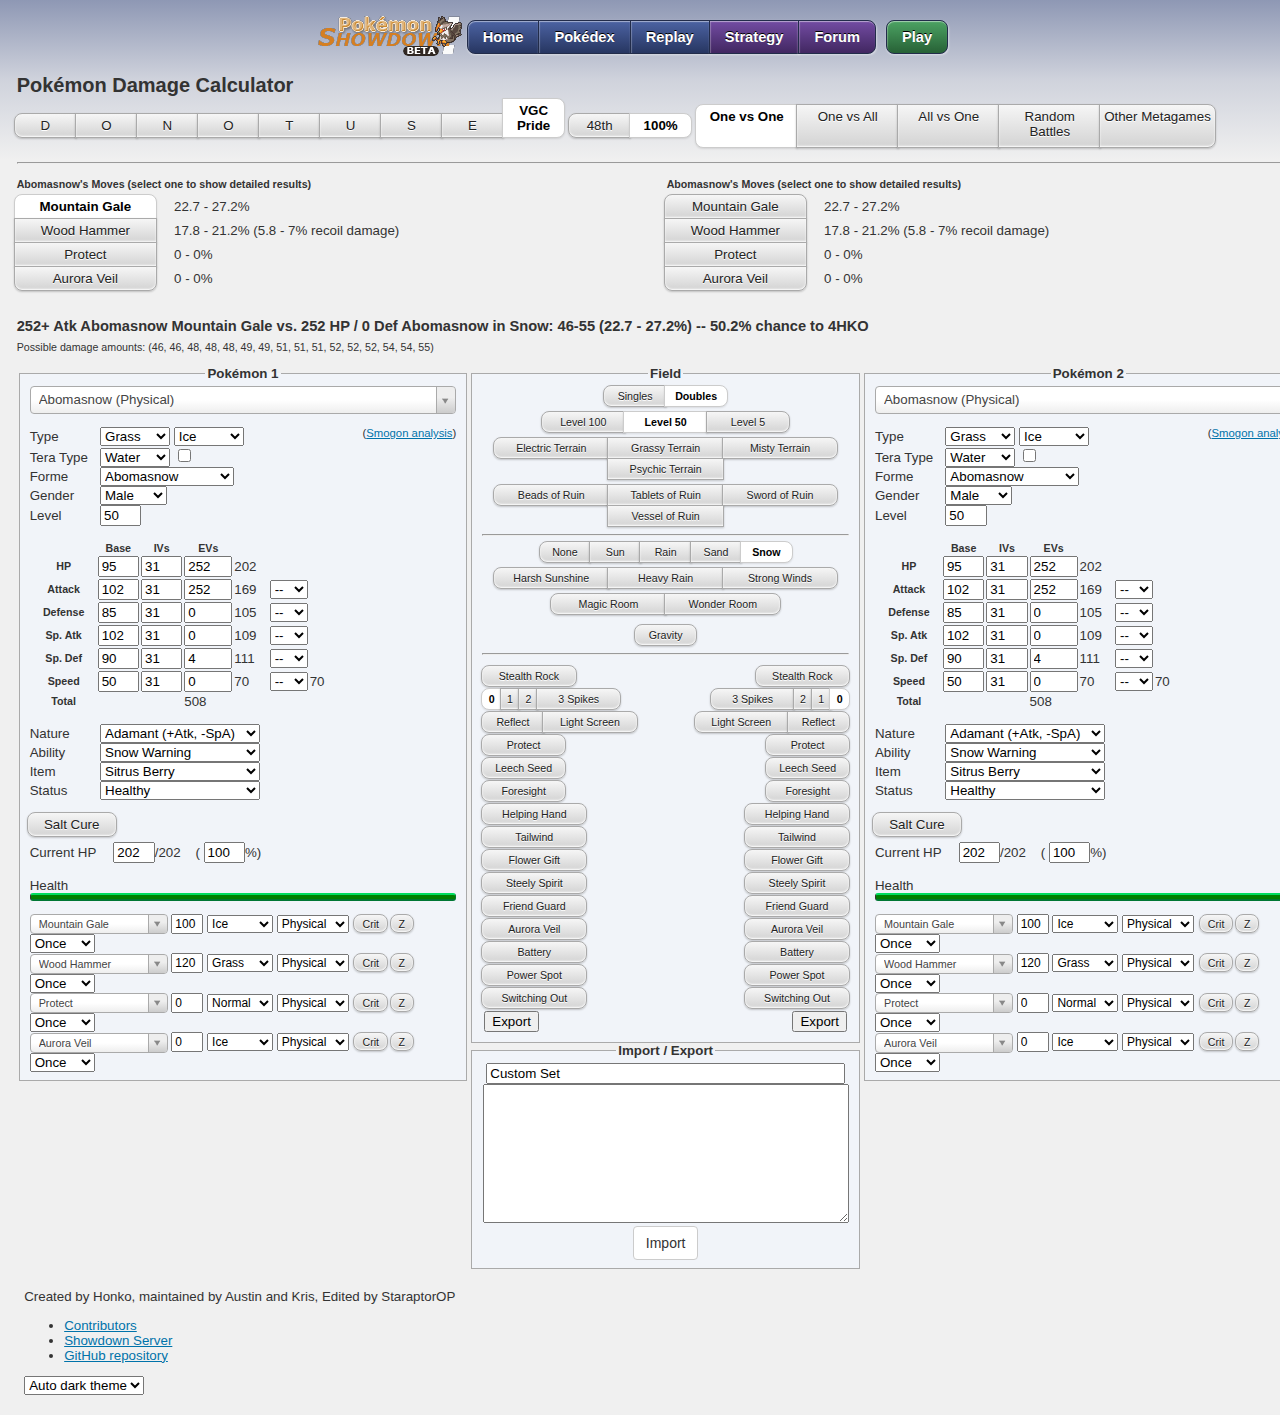
<file: index.template.html>
<!DOCTYPE html>
<html lang="en">

<head>
    <meta charset="UTF-8" />
    <title>Pok&eacute;mon Damage Calculator</title>
	 <link rel="icon" type="image/x-icon" href="./img/favicon.png">
    <link type="text/css" rel="stylesheet" href="./js/vendor/select2/select2.css" />
    <link type="text/css" rel="stylesheet" href="./css/main.css?" />
    <link type="text/css" rel="stylesheet" href="./css/vendor/bootstrap.css" />
    <link type="text/css" rel="stylesheet" href="./css/dark-theme.css?" id="dark-theme-styles">
    <!-- Global site tag (gtag.js) - Google Analytics -->
    <script async src="https://www.googletagmanager.com/gtag/js?id=UA-26211653-3"></script>
    <script>
        window.dataLayer = window.dataLayer || [];
        function gtag(){dataLayer.push(arguments);}
        gtag('js', new Date());

        gtag('config', 'UA-26211653-3');

        window.onerror = function(err, uri, line) {
            gtag('event', 'exception', {'description': uri + ':' + line + ': ' + err});
            return false;
        };
    </script>
    <!-- Immediately loads the dark theme in order to reduce FOIT -->
    <script>
        // localStorage will only store strings
        // This means that if it has the value 'false',
        // It will be truthy.
        if ((localStorage.getItem('darkTheme') || '' + window.matchMedia('(prefers-color-scheme: dark)').matches) === 'false') {
            document.getElementById('dark-theme-styles').disabled = true;
        }
    </script>
</head>

<body class="dark-theme">

<header>
    <div class="nav-wrapper"><ul class="nav">
        <li><a class="button nav-first" href="//pokemonshowdown.com/"><img src="./img/pokemonshowdownbeta.png" srcset="./img/pokemonshowdownbeta.png 1x, ./img/pokemonshowdownbeta@2x.png 2x" alt="Pok&eacute;mon Showdown" width="146" height="44" /> Home</a></li>
        <li><a class="button" href="//pokemonshowdown.com/dex/">Pok&eacute;dex</a></li>
        <li><a class="button" href="//replay.pokemonshowdown.com/">Replay</a></li>
        <li><a class="button purplebutton" href="//smogon.com/dex/" target="_blank">Strategy</a></li>
        <li><a class="button nav-last purplebutton" href="//smogon.com/forums/" target="_blank">Forum</a></li>
        <li><a class="button greenbutton nav-first nav-last" href="//play.pokemonshowdown.com/">Play</a></li>
    </ul></div>
</header>

<div class="wrapper">

    <span class="title-text main-title-text">Pok&eacute;mon Damage Calculator</span>
    <div aria-label="Settings" role="region">
        <span class="genSelection" aria-labelledby="selectGenInstruction" role="radiogroup" title="Select the generation.">
            <span class="visually-hidden" id="selectGenInstruction">Select the generation.</span>
            <input class="gen visually-hidden" type="radio" name="gen" value="1" id="gen1" /><label class="btn btn-small btn-left" for="gen1">D</label>
            <input class="gen visually-hidden" type="radio" name="gen" value="2" id="gen2" /><label class="btn btn-small btn-mid" for="gen2">O</label>
            <input class="gen visually-hidden" type="radio" name="gen" value="3" id="gen3" /><label class="btn btn-small btn-mid" for="gen3">N</label>
            <input class="gen visually-hidden" type="radio" name="gen" value="4" id="gen4" /><label class="btn btn-small btn-mid" for="gen4">O</label>
            <input class="gen visually-hidden" type="radio" name="gen" value="5" id="gen5" /><label class="btn btn-small btn-mid" for="gen5">T</label>
            <input class="gen visually-hidden" type="radio" name="gen" value="6" id="gen6" /><label class="btn btn-small btn-mid" for="gen6">U</label>
            <input class="gen visually-hidden" type="radio" name="gen" value="7" id="gen7" /><label class="btn btn-small btn-mid" for="gen7">S</label>
            <input class="gen visually-hidden" type="radio" name="gen" value="8" id="gen8" /><label class="btn btn-small btn-mid" for="gen8">E</label>
            <input class="gen visually-hidden" type="radio" name="gen" value="9" id="gen9" checked="checked" /><label class="btn btn-small btn-right" for="gen9">VGC Pride</label>
        </span>
        <span class="notationSelection" aria-labelledby="selectNotationInstruction" role="radiogroup" title="Select the output notation.">
            <span class="visually-hidden" id="selectNotationInstruction">Select the output notation.</span>
            <input class="notation visually-hidden" type="radio" name="notation" id="pixels" value="px" /><label class="btn btn-small btn-left" for="pixels">48th</label>
            <input class="notation visually-hidden" type="radio" name="notation" id="percentage" value="%" /><label class="btn btn-small btn-right" for="percentage">100%</label>
        </span>
        <span class="modeSelection" aria-labelledby="selectModeInstruction" role="radiogroup" title="Select the calculator's mode of function.">
            <span class="visually-hidden" id="selectModeInstruction">Select the calculator's mode of function.</span>
            <input class="mode visually-hidden" type="radio" name="mode" id="one-vs-one" checked="checked" /><label class="btn btn-left btn-wide" for="one-vs-one">One vs One</label>
            <input class="mode visually-hidden" type="radio" name="mode" id="one-vs-all" /><label class="btn btn-mid btn-wide gen-specific g3 g4 g5 g6 g7 g8 g9" for="one-vs-all">One vs All</label>
            <input class="mode visually-hidden" type="radio" name="mode" id="all-vs-one" /><label class="btn btn-mid btn-wide gen-specific g3 g4 g5 g6 g7 g8 g9" for="all-vs-one">All vs One</label>
            <input class="mode visually-hidden" type="radio" name="mode" id="randoms" /><label class="btn btn-mid btn-wide" for="randoms">Random Battles</label>
            <input class="mode visually-hidden" type="radio" name="mode" id="oms" /><label class="btn btn-right btn-xwide" for="oms">Other Metagames</label>
        </span>
    </div>
    <hr />
    <div aria-label="Move selection" class="move-result-group" role="region" title="Select a move to show detailed results.">
        <div  aria-labelledby="resultHeaderL" class="move-result-subgroup" role="radiogroup">
            <div class="result-move-header"><span id="resultHeaderL">Pok&eacute;mon 1's Moves (select one to show detailed results)</span>
            </div>
            <div>
                <input class="result-move visually-hidden" type="radio" name="resultMove" id="resultMoveL1" checked="checked" aria-describedby="resultDamageL1" />
                <label class="btn btn-xxxwide btn-top" for="resultMoveL1">Loading...</label>
                <span id="resultDamageL1">??? - ???%</span>
            </div>
            <div>
                <input class="result-move visually-hidden" type="radio" name="resultMove" id="resultMoveL2" aria-describedby="resultDamageL2" />
                <label class="btn btn-xxxwide btn-mid" for="resultMoveL2">Loading...</label>
                <span id="resultDamageL2">??? - ???%</span>
            </div>
            <div>
                <input class="result-move visually-hidden" type="radio" name="resultMove" id="resultMoveL3" aria-describedby="resultDamageL3" />
                <label class="btn btn-xxxwide btn-mid" for="resultMoveL3">Loading...</label>
                <span id="resultDamageL3">??? - ???%</span>
            </div>
            <div>
                <input class="result-move visually-hidden" type="radio" name="resultMove" id="resultMoveL4" aria-describedby="resultDamageL4" />
                <label class="btn btn-xxxwide btn-bottom" for="resultMoveL4">Loading...</label>
                <span id="resultDamageL4">??? - ???%</span>
            </div>
        </div>
        <div aria-labelledby="resultHeaderR" class="move-result-subgroup" role="radiogroup">
            <div class="result-move-header"><span id="resultHeaderR">Pok&eacute;mon 2's Moves (select one to show detailed results)</span>
            </div>
            <div>
                <input class="result-move visually-hidden" type="radio" name="resultMove" id="resultMoveR1" aria-describedby="resultDamageR1" />
                <label class="btn btn-xxxwide btn-top" for="resultMoveR1">Loading...</label>
                <span id="resultDamageR1">??? - ???%</span>
            </div>
            <div>
                <input class="result-move visually-hidden" type="radio" name="resultMove" id="resultMoveR2" aria-describedby="resultDamageR2" />
                <label class="btn btn-xxxwide btn-mid" for="resultMoveR2">Loading...</label>
                <span id="resultDamageR2">??? - ???%</span>
            </div>
            <div>
                <input class="result-move visually-hidden" type="radio" name="resultMove" id="resultMoveR3" aria-describedby="resultDamageR3" />
                <label class="btn btn-xxxwide btn-mid" for="resultMoveR3">Loading...</label>
                <span id="resultDamageR3">??? - ???%</span>
            </div>
            <div>
                <input class="result-move visually-hidden" type="radio" name="resultMove" id="resultMoveR4" aria-describedby="resultDamageR4" />
                <label class="btn btn-xxxwide btn-bottom" for="resultMoveR4">Loading...</label>
                <span id="resultDamageR4">??? - ???%</span>
            </div>
        </div>
    </div>
    <div aria-label="Calculation results" class="main-result-group" role="region">
        <div class="big-text">
            <span id="mainResult" title="Click to copy.">Loading...</span>
            <div id="tooltipText">Copied</div>
        </div>
        <div class="small-text">
            <details id="damageValues">
                <summary id="firstDmgValues" style="display: block;">(If you see this message for more than a few seconds, try enabling JavaScript.)</summary>
                <p id="restDmgValues" style="white-space: pre-wrap"></p>
            </details>
        </div>
    </div>

    <div aria-label="Pok&eacute;mon 1" class="panel" role="region">
        <fieldset class="poke-info" id="p1">
            <legend align="center">Pok&eacute;mon 1</legend>
            <input type="text" class="set-selector calc-trigger" />
            <span id="importedSetsOptions" style="width:auto; display:none">
                <input type="checkbox" id="importedSets" /> Only show imported sets <br />
                <button id="clearSets">Clear Imported Sets</button>
            </span>
            <div class="info-group top">
                <div>
                    <label>Type</label>
                    <select aria-label="type1" class="type1 terrain-trigger calc-trigger"></select>
                    <select aria-label="type2" class="type2 terrain-trigger calc-trigger"></select>
                    <small class="right">(<a class="analysis links-lighten" target="_blank" href="">Smogon&nbsp;analysis</a>)</small>
                </div>
                <div class="gen-specific g9">
                    <label>Tera Type</label>
                    <select class="teraType terrain-trigger calc-trigger"></select>
                    <input type="checkbox" title= "Has this Pok&eacute;mon terastalized?" class="teraToggle terrain-trigger calc-trigger">
                </div>
                <div class="hide">
                    <label>Forme</label>
                    <select class="forme calc-trigger"></select>
                </div>
                <div class="hide">
                    <label>Gender</label>
                    <select class="gender calc-trigger"><option></option><option selected="selected">Male</option><option>Female</option></select>
                </div>
                <div>
                    <label for="levelL1">Level</label>
                    <!--
                    We use inputmode="decimal" so that mobile devices will have a numpad appear when inputting values.
                    https://css-tricks.com/everything-you-ever-wanted-to-know-about-inputmode/#aa-decimal
                    -->
                    <input class="level calc-trigger" id="levelL1" value="100" inputmode="decimal" />
                </div>
                <div class="hide">
                    <label for="weightL1">Weight (kg)</label>
                    <input class="weight calc-trigger" id="weightL1" value="10.0" />
                </div>
            </div>
            <div class="info-group">
                <table>
                    <thead>
                        <tr>
                            <th></th>
                            <th scope="col">Base</th>
                            <th class="gen-specific g3 g4 g5 g6 g7 g8 g9" scope="col">IVs</th>
                            <th class="gen-specific g3 g4 g5 g6 g7 g8 g9" scope="col">EVs</th>
                            <th class="gen-specific g1 g2 hide" scope="col">DVs</th>
                            <th></th>
                            <th></th>
                        </tr>
                    </thead>
                    <tbody>
                        <tr class="hp">
                            <th scope="row">
                                <label>HP</label>
                            </th>
                            <td>
                                <input class="base calc-trigger" value="100" inputmode="decimal" />
                            </td>
                            <td class="gen-specific g3 g4 g5 g6 g7 g8 g9">
                                <input class="ivs calc-trigger" value="31" inputmode="decimal" />
                            </td>
                            <td class="gen-specific g3 g4 g5 g6 g7 g8 g9">
                                <input class="evs calc-trigger" type="number" min="0" max="252" step="4" value="0" inputmode="decimal" />
                            </td>
                            <td class="gen-specific g1 g2 hide">
                                <input class="dvs calc-trigger" value="15" disabled="disabled" inputmode="decimal" />
                            </td>
                            <td><span class="total">341</span>
                            </td>
                            <td></td>
                        </tr>
                        <tr class="at">
                            <th scope="row">
                                <label>Attack</label>
                            </th>
                            <td>
                                <input class="base calc-trigger" value="100" inputmode="decimal" />
                            </td>
                            <td class="gen-specific g3 g4 g5 g6 g7 g8 g9">
                                <input class="ivs calc-trigger" value="31" inputmode="decimal" />
                            </td>
                            <td class="gen-specific g3 g4 g5 g6 g7 g8 g9">
                                <input class="evs calc-trigger" type="number" min="0" max="252" step="4" value="0" inputmode="decimal" />
                            </td>
                            <td class="gen-specific g1 g2 hide">
                                <input class="dvs calc-trigger" value="15" inputmode="decimal" />
                            </td>
                            <td><span class="total">236</span>
                            </td>
                            <td>
                                <select class="boost calc-trigger">
                                    <option value="6">+6</option>
                                    <option value="5">+5</option>
                                    <option value="4">+4</option>
                                    <option value="3">+3</option>
                                    <option value="2">+2</option>
                                    <option value="1">+1</option>
                                    <option value="0" selected="selected">--</option>
                                    <option value="-1">-1</option>
                                    <option value="-2">-2</option>
                                    <option value="-3">-3</option>
                                    <option value="-4">-4</option>
                                    <option value="-5">-5</option>
                                    <option value="-6">-6</option>
                                </select>
                            </td>
                        </tr>
                        <tr class="df">
                            <th scope="row">
                                <label>Defense</label>
                            </th>
                            <td>
                                <input class="base calc-trigger" value="100" inputmode="decimal" />
                            </td>
                            <td class="gen-specific g3 g4 g5 g6 g7 g8 g9">
                                <input class="ivs calc-trigger" value="31" inputmode="decimal" />
                            </td>
                            <td class="gen-specific g3 g4 g5 g6 g7 g8 g9">
                                <input class="evs calc-trigger" type="number" min="0" max="252" step="4" value="0" inputmode="decimal" />
                            </td>
                            <td class="gen-specific g1 g2 hide">
                                <input class="dvs calc-trigger" value="15" inputmode="decimal" />
                            </td>
                            <td><span class="total">236</span>
                            </td>
                            <td>
                                <select class="boost calc-trigger">
                                    <option value="6">+6</option>
                                    <option value="5">+5</option>
                                    <option value="4">+4</option>
                                    <option value="3">+3</option>
                                    <option value="2">+2</option>
                                    <option value="1">+1</option>
                                    <option value="0" selected="selected">--</option>
                                    <option value="-1">-1</option>
                                    <option value="-2">-2</option>
                                    <option value="-3">-3</option>
                                    <option value="-4">-4</option>
                                    <option value="-5">-5</option>
                                    <option value="-6">-6</option>
                                </select>
                            </td>
                        </tr>
                        <tr class="sa gen-specific g2 g3 g4 g5 g6 g7 g8 g9">
                            <th scope="row">
                                <label>Sp. Atk</label>
                            </th>
                            <td>
                                <input class="base calc-trigger" value="100" inputmode="decimal" />
                            </td>
                            <td class="gen-specific g3 g4 g5 g6 g7 g8 g9">
                                <input class="ivs calc-trigger" value="31" inputmode="decimal" />
                            </td>
                            <td class="gen-specific g3 g4 g5 g6 g7 g8 g9">
                                <input class="evs calc-trigger" type="number" min="0" max="252" step="4" value="0" inputmode="decimal" />
                            </td>
                            <td class="gen-specific g1 g2 hide">
                                <input class="dvs calc-trigger" value="15" inputmode="decimal" />
                            </td>
                            <td><span class="total">236</span>
                            </td>
                            <td>
                                <select class="boost calc-trigger">
                                    <option value="6">+6</option>
                                    <option value="5">+5</option>
                                    <option value="4">+4</option>
                                    <option value="3">+3</option>
                                    <option value="2">+2</option>
                                    <option value="1">+1</option>
                                    <option value="0" selected="selected">--</option>
                                    <option value="-1">-1</option>
                                    <option value="-2">-2</option>
                                    <option value="-3">-3</option>
                                    <option value="-4">-4</option>
                                    <option value="-5">-5</option>
                                    <option value="-6">-6</option>
                                </select>
                            </td>
                        </tr>
                        <tr class="sd gen-specific g2 g3 g4 g5 g6 g7 g8 g9">
                            <th scope="row">
                                <label>Sp. Def</label>
                            </th>
                            <td>
                                <input class="base calc-trigger" value="100" inputmode="decimal" />
                            </td>
                            <td class="gen-specific g3 g4 g5 g6 g7 g8 g9">
                                <input class="ivs calc-trigger" value="31" inputmode="decimal" />
                            </td>
                            <td class="gen-specific g3 g4 g5 g6 g7 g8 g9">
                                <input class="evs calc-trigger" type="number" min="0" max="252" step="4" value="0" inputmode="decimal" />
                            </td>
                            <td class="gen-specific g1 g2 hide">
                                <input class="dvs calc-trigger" value="15" disabled="disabled" inputmode="decimal" />
                            </td>
                            <td><span class="total">236</span>
                            </td>
                            <td>
                                <select class="boost calc-trigger">
                                    <option value="6">+6</option>
                                    <option value="5">+5</option>
                                    <option value="4">+4</option>
                                    <option value="3">+3</option>
                                    <option value="2">+2</option>
                                    <option value="1">+1</option>
                                    <option value="0" selected="selected">--</option>
                                    <option value="-1">-1</option>
                                    <option value="-2">-2</option>
                                    <option value="-3">-3</option>
                                    <option value="-4">-4</option>
                                    <option value="-5">-5</option>
                                    <option value="-6">-6</option>
                                </select>
                            </td>
                        </tr>
                        <tr class="sl gen-specific g1 hide">
                            <th scope="row">
                                <label>Special</label>
                            </th>
                            <td>
                                <input class="base calc-trigger" value="100" inputmode="decimal" />
                            </td>
                            <td>
                                <input class="dvs calc-trigger" value="15" inputmode="decimal" />
                            </td>
                            <td><span class="total">236</span>
                            </td>
                            <td>
                                <select class="boost calc-trigger">
                                    <option value="6">+6</option>
                                    <option value="5">+5</option>
                                    <option value="4">+4</option>
                                    <option value="3">+3</option>
                                    <option value="2">+2</option>
                                    <option value="1">+1</option>
                                    <option value="0" selected="selected">--</option>
                                    <option value="-1">-1</option>
                                    <option value="-2">-2</option>
                                    <option value="-3">-3</option>
                                    <option value="-4">-4</option>
                                    <option value="-5">-5</option>
                                    <option value="-6">-6</option>
                                </select>
                            </td>
                        </tr>
                        <tr class="sp">
                            <th scope="row">
                                <label>Speed</label>
                            </th>
                            <td>
                                <input class="base calc-trigger" value="100" inputmode="decimal" />
                            </td>
                            <td class="gen-specific g3 g4 g5 g6 g7 g8 g9">
                                <input class="ivs calc-trigger" value="31" inputmode="decimal" />
                            </td>
                            <td class="gen-specific g3 g4 g5 g6 g7 g8 g9">
                                <input class="evs calc-trigger" type="number" min="0" max="252" step="4" value="0" inputmode="decimal" />
                            </td>
                            <td class="gen-specific g1 g2 hide">
                                <input class="dvs calc-trigger" value="15" inputmode="decimal" />
                            </td>
                            <td><span class="total">236</span>
                            </td>
                            <td>
                                <select class="boost calc-trigger">
                                    <option value="6">+6</option>
                                    <option value="5">+5</option>
                                    <option value="4">+4</option>
                                    <option value="3">+3</option>
                                    <option value="2">+2</option>
                                    <option value="1">+1</option>
                                    <option value="0" selected="selected">--</option>
                                    <option value="-1">-1</option>
                                    <option value="-2">-2</option>
                                    <option value="-3">-3</option>
                                    <option value="-4">-4</option>
                                    <option value="-5">-5</option>
                                    <option value="-6">-6</option>
                                </select>
                            </td>
                            <td><span class="totalMod">---</span>
                            </td>
                        </tr>
                        <tr class="totalevs">
                            <th scope="row">
                                <label>Total</label>
                            </th>
                            <td></td>
                            <td></td>
                            <td class="gen-specific g3 g4 g5 g6 g7 g8 g9">
                                <span class="evs calc-trigger">0</span>
                            </td>
                        </tr>
                    </tbody>
                </table>
            </div>
            <div class="info-group info-selectors">
                <div class="gen-specific g3 g4 g5 g6 g7 g8 g9">
                    <label for="natureL1">Nature</label>
                    <select class="nature calc-trigger" id="natureL1">
                        <option value="Adamant">Adamant (+Atk, -SpA)</option>
                        <option value="Bashful">Bashful</option>
                        <option value="Bold">Bold (+Def, -Atk)</option>
                        <option value="Brave">Brave (+Atk, -Spe)</option>
                        <option value="Calm">Calm (+SpD, -Atk)</option>
                        <option value="Careful">Careful (+SpD, -SpA)</option>
                        <option value="Docile">Docile</option>
                        <option value="Gentle">Gentle (+SpD, -Def)</option>
                        <option value="Hardy" selected="selected">Hardy</option>
                        <option value="Hasty">Hasty (+Spe, -Def)</option>
                        <option value="Impish">Impish (+Def, -SpA)</option>
                        <option value="Jolly">Jolly (+Spe, -SpA)</option>
                        <option value="Lax">Lax (+Def, -SpD)</option>
                        <option value="Lonely">Lonely (+Atk, -Def)</option>
                        <option value="Mild">Mild (+SpA, -Def)</option>
                        <option value="Modest">Modest (+SpA, -Atk)</option>
                        <option value="Naive">Naive (+Spe, -SpD)</option>
                        <option value="Naughty">Naughty (+Atk, -SpD)</option>
                        <option value="Quiet">Quiet (+SpA, -Spe)</option>
                        <option value="Quirky">Quirky</option>
                        <option value="Rash">Rash (+SpA, -SpD)</option>
                        <option value="Relaxed">Relaxed (+Def, -Spe)</option>
                        <option value="Sassy">Sassy (+SpD, -Spe)</option>
                        <option value="Serious">Serious</option>
                        <option value="Timid">Timid (+Spe, -Atk)</option>
                    </select>
                </div>
                <div class="gen-specific g3 g4 g5 g6 g7 g8 g9">
                    <label for="abilityL1">Ability</label>
                    <select class="ability terrain-trigger calc-trigger" id="abilityL1"></select>
                    <input hidden type="checkbox" title= "Is this ability active?" class="abilityToggle calc-trigger">
                    <select hidden aria-label="Allies fainted" class="alliesFainted calc-trigger">
                        <option value="0">Zero allies fainted</option>
                        <option value="1">One ally fainted</option>
                        <option value="2">Two allies fainted</option>
                        <option value="3">Three allies fainted</option>
                        <option value="4">Four allies fainted</option>
                        <option value="5">Five allies fainted</option>
                    </select>
                    <select hidden aria-label="Boosted Stat" title="What stat is boosted by this ability?" class="boostedStat calc-trigger">
                        <option value="auto">Auto-Select</option>
                        <option value="">Inactive</option>
                        <option value="atk">Attack</option>
                        <option value="def">Defense</option>
                        <option value="spa">Special Attack</option>
                        <option value="spd">Special Defense</option>
                        <option value="spe">Speed</option>
                    </select>
                </div>
                <div class="gen-specific g2 g3 g4 g5 g6 g7 g8 g9">
                    <label for="itemL1">Item</label>
                    <select class="item terrain-trigger calc-trigger" id="itemL1"></select>
                </div>
                <div>
                    <label for="statusL1">Status</label>
                    <select class="status calc-trigger" id="statusL1">
                        <option value="Healthy">Healthy</option>
                        <option value="Poisoned">Poisoned</option>
                        <option value="Badly Poisoned">Badly Poisoned</option>
                        <option value="Burned">Burned</option>
                        <option value="Paralyzed">Paralyzed</option>
                        <option value="Asleep">Asleep</option>
                        <option value="Frozen">Frozen</option>
                    </select>
                    <select aria-label="Toxic counter" class="toxic-counter calc-trigger hide">
                        <option value="1">1/16</option>
                        <option value="2">2/16</option>
                        <option value="3">3/16</option>
                        <option value="4">4/16</option>
                        <option value="5">5/16</option>
                        <option value="6">6/16</option>
                        <option value="7">7/16</option>
                        <option value="8">8/16</option>
                        <option value="9">9/16</option>
                        <option value="10">10/16</option>
                        <option value="11">11/16</option>
                        <option value="12">12/16</option>
                        <option value="13">13/16</option>
                        <option value="14">14/16</option>
                        <option value="15">15/16</option>
                    </select>
                </div>
            </div>
            <div class="info-group gen-specific g9">
                <div class="left" title="Has this Pok&eacute;mon been cured with Salt Cure?">
                    <div hidden id="selectRevealInstruction">Has this Pok&eacute;mon been cured with Salt Cure?</div>
                    <input aria-describedby="selectRevealInstruction" class="visually-hidden saltcure calc-trigger" type="checkbox" id="cureL" />
                    <label class="btn btn-xxwide" for="cureL">Salt Cure</label>
                </div>
                <br />
            </div>
            <div class="info-group">
                <label for="currentHpL1">Current HP</label>
                <input class="current-hp calc-trigger" id="currentHpL1" value="341" inputmode="decimal" />/<span class="max-hp">341</span> (
                <input class="percent-hp calc-trigger" value="100" inputmode="decimal" />%)
                <input class="visually-hidden max calc-trigger btn-input" type="checkbox" id="maxL" />
                <label class="btn btn-xwide gen-specific g8 hide" for="maxL"
                title="Use the corresponding Max Move?">Dynamax</label>
                <br />
                <br />
                Health <div class="hpbar"></div>
            </div>
            <div hidden id="criticalHitInstruction">Force this attack to be a critical hit?</div>
            <div hidden id="zMoveInstruction">Make this attack a Z-move?</div>
            <div class="move1">
                <select class="move-selector calc-trigger small-select"></select>
                <input class="move-bp calc-trigger" value="50" inputmode="decimal" />
                <select class="move-type calc-trigger"></select>
                <select class="move-cat calc-trigger gen-specific g4 g5 g6 g7 g8 g9">
                    <option value="Physical">Physical</option>
                    <option value="Special">Special</option>
                </select>
                <input aria-describedby="criticalHitInstruction" class="move-crit calc-trigger visually-hidden" type="checkbox" id="critL1" />
                <label class="btn crit-btn" for="critL1" title="Force this attack to be a critical hit?">Crit</label>
                <input aria-describedby="zMoveInstruction" class="move-z calc-trigger visually-hidden" type="checkbox" id="zL1"/>
                <label class="btn z-btn gen-specific g7 g8 g9" for="zL1" title="Make this attack a Z-move?">Z</label>
                <input aria-describedby="stellarBoostInstruction" class="move-stellar calc-trigger visually-hidden" type="checkbox" id="stellarL1" />
                <label class="stellar-btn btn" style="display: none;" for="stellarL1" title="Make this attack Stellar boosted?">Stellar</label>
                <select class="move-hits calc-trigger hide">
                    <option value="2">2 hits</option>
                    <option value="3">3 hits</option>
                    <option value="4">4 hits</option>
                    <option value="5">5 hits</option>
                </select>
                <select class="move-times calc-trigger hide" title="How many times was this move used in a row?">>
                    <option value="1">Once</option>
                    <option value="2">Twice</option>
                    <option value="3">3 times</option>
                    <option value="4">4 times</option>
                    <option value="5">5 times</option>
                </select>
                <select class="metronome calc-trigger hide" title="How many times was this move successfully and consecutively used while holding Metronome before this turn?">
                    <option value="0">Never</option>
                    <option value="1">Once</option>
                    <option value="2">Twice</option>
                    <option value="3">3 times</option>
                    <option value="4">4 times</option>
                    <option value="5">5 times</option>
                </select>
            </div>
            <div class="move2">
                <select class="move-selector calc-trigger small-select"></select>
                <input class="move-bp calc-trigger" value="0" inputmode="decimal" />
                <select class="move-type calc-trigger"></select>
                <select class="move-cat calc-trigger gen-specific g4 g5 g6 g7 g8 g9">
                    <option value="Physical">Physical</option>
                    <option value="Special">Special</option>
                </select>
                <input aria-describedby="criticalHitInstruction" class="move-crit calc-trigger visually-hidden" type="checkbox" id="critL2" />
                <label class="btn crit-btn" for="critL2" title="Force this attack to be a critical hit?">Crit</label>
                <input aria-describedby="zMoveInstruction" class="move-z calc-trigger visually-hidden" type="checkbox" id="zL2"/>
                <label class="btn z-btn gen-specific g7 g8 g9" for="zL2" title="Make this attack a Z-move?">Z</label>
                <input aria-describedby="stellarBoostInstruction" class="move-stellar calc-trigger visually-hidden" type="checkbox" id="stellarL2" />
                <label class="stellar-btn btn" style="display: none;" for="stellarL2" title="Make this attack Stellar boosted?">Stellar</label>
                <select class="move-hits calc-trigger hide">
                    <option value="2">2 hits</option>
                    <option value="3">3 hits</option>
                    <option value="4">4 hits</option>
                    <option value="5">5 hits</option>
                </select>
                <select class="move-times calc-trigger hide" title="How many times was this move used in a row?">>
                    <option value="1">Once</option>
                    <option value="2">Twice</option>
                    <option value="3">3 times</option>
                    <option value="4">4 times</option>
                    <option value="5">5 times</option>
                </select>
                <select class="metronome calc-trigger hide" title="How many times was this move successfully and consecutively used while holding Metronome before this turn?">
                    <option value="0">Never</option>
                    <option value="1">Once</option>
                    <option value="2">Twice</option>
                    <option value="3">3 times</option>
                    <option value="4">4 times</option>
                    <option value="5">5 times</option>
                </select>
            </div>
            <div class="move3">
                <select class="move-selector calc-trigger small-select"></select>
                <input class="move-bp calc-trigger" value="0" inputmode="decimal" />
                <select class="move-type calc-trigger"></select>
                <select class="move-cat calc-trigger gen-specific g4 g5 g6 g7 g8 g9">
                    <option value="Physical">Physical</option>
                    <option value="Special">Special</option>
                </select>
                <input aria-describedby="criticalHitInstruction" class="move-crit calc-trigger visually-hidden" type="checkbox" id="critL3" />
                <label class="btn crit-btn" for="critL3" title="Force this attack to be a critical hit?">Crit</label>
                <input aria-describedby="zMoveInstruction" class="move-z calc-trigger visually-hidden" type="checkbox" id="zL3"/>
                <label class="btn z-btn gen-specific g7 g8 g9" for="zL3" title="Make this attack a Z-move?">Z</label>
                <input aria-describedby="stellarBoostInstruction" class="move-stellar calc-trigger visually-hidden" type="checkbox" id="stellarL3" />
                <label class="stellar-btn btn" style="display: none;" for="stellarL3" title="Make this attack Stellar boosted?">Stellar</label>
                <select class="move-hits calc-trigger hide">
                    <option value="2">2 hits</option>
                    <option value="3">3 hits</option>
                    <option value="4">4 hits</option>
                    <option value="5">5 hits</option>
                </select>
                <select class="move-times calc-trigger hide" title="How many times was this move used in a row?">>
                    <option value="1">Once</option>
                    <option value="2">Twice</option>
                    <option value="3">3 times</option>
                    <option value="4">4 times</option>
                    <option value="5">5 times</option>
                </select>
                <select class="metronome calc-trigger hide" title="How many times was this move successfully and consecutively used while holding Metronome before this turn?">
                    <option value="0">Never</option>
                    <option value="1">Once</option>
                    <option value="2">Twice</option>
                    <option value="3">3 times</option>
                    <option value="4">4 times</option>
                    <option value="5">5 times</option>
                </select>
            </div>
            <div class="move4">
                <select class="move-selector calc-trigger small-select"></select>
                <input class="move-bp calc-trigger" value="0" inputmode="decimal" />
                <select class="move-type calc-trigger"></select>
                <select class="move-cat calc-trigger gen-specific g4 g5 g6 g7 g8 g9">
                    <option value="Physical">Physical</option>
                    <option value="Special">Special</option>
                </select>
                <input aria-describedby="criticalHitInstruction" class="move-crit calc-trigger visually-hidden" type="checkbox" id="critL4" />
                <label class="btn crit-btn" for="critL4" title="Force this attack to be a critical hit?">Crit</label>
                <input aria-describedby="zMoveInstruction" class="move-z calc-trigger visually-hidden" type="checkbox" id="zL4"/>
                <label class="btn z-btn gen-specific g7 g8 g9" for="zL4" title="Make this attack a Z-move?">Z</label>
                <input aria-describedby="stellarBoostInstruction" class="move-stellar calc-trigger visually-hidden" type="checkbox" id="stellarL4" />
                <label class="stellar-btn btn" style="display: none;" for="stellarL4" title="Make this attack Stellar boosted?">Stellar</label>
                <select class="move-hits calc-trigger hide">
                    <option value="2">2 hits</option>
                    <option value="3">3 hits</option>
                    <option value="4">4 hits</option>
                    <option value="5">5 hits</option>
                </select>
                <select class="move-times calc-trigger hide" title="How many times was this move used in a row?">>
                    <option value="1">Once</option>
                    <option value="2">Twice</option>
                    <option value="3">3 times</option>
                    <option value="4">4 times</option>
                    <option value="5">5 times</option>
                </select>
                <select class="metronome calc-trigger hide" title="How many times was this move successfully and consecutively used while holding Metronome before this turn?">
                    <option value="0">Never</option>
                    <option value="1">Once</option>
                    <option value="2">Twice</option>
                    <option value="3">3 times</option>
                    <option value="4">4 times</option>
                    <option value="5">5 times</option>
                </select>
            </div>
        </fieldset>
    </div>

    <div class="panel">
        <div aria-label="Field information" role="region">
            <fieldset class="field-info">
                <legend align="center">Field</legend>
                <div aria-labelledby="selectBattleFormatInstruction" class="gen-specific g3 g4 g5 g6 g7 g8 g9" role="radiogroup" style="width: 10.6em; margin: 0 auto 5px;" title="Select the battle format.">
                    <span class="visually-hidden" id="selectBattleFormatInstruction">Select the battle format.</span>
                    <input class="visually-hidden calc-trigger" type="radio" name="format" value="Singles" id="singles-format" />
                    <label class="btn btn-left" for="singles-format">Singles</label>
                    <input class="visually-hidden calc-trigger" type="radio" name="format" value="Doubles" id="doubles-format" />
                    <label class="btn btn-right" for="doubles-format">Doubles</label>
                </div>
                <div aria-labelledby="selectDefaultLevelInstruction" role="radiogroup" style="margin: auto auto 5px;" title="Select the default level.">
                   <span class="visually-hidden" id="selectDefaultLevelInstruction">Select the default level.</span>
                   <input class="visually-hidden calc-trigger" type="radio" name="defaultLevel" value="100" id="default-level-100" />
                   <label class="btn btn-wide btn-left" for="default-level-100">Level 100</label>
                   <input class="visually-hidden calc-trigger gen-specific g4 g5 g6 g7 g8 g9" type="radio" name="defaultLevel" value="50" id="default-level-50" />
                   <label class="btn btn-wide btn-mid gen-specific g4 g5 g6 g7 g8 g9" for="default-level-50">Level 50</label>
                   <input class="visually-hidden calc-trigger" type="radio" name="defaultLevel" value="5" id="default-level-5" />
                   <label class="btn btn-wide btn-right" for="default-level-5">Level 5</label>
               </div>
                <div aria-labelledby="selectTerrainInstruction" class="gen-specific g6 g7 g8 g9" role="group" title="Select the current terrain.">
                    <span class="visually-hidden" id="selectTerrainInstruction">Select the current terrain.</span>
                    <input class="visually-hidden terrain-trigger calc-trigger" type="checkbox" name="terrain" value="Electric" id="electric" /><label class="btn btn-xxxwide btn-left" for="electric">Electric Terrain</label>
                    <input class="visually-hidden terrain-trigger calc-trigger" type="checkbox" name="terrain" value="Grassy" id="grassy" /><label class="btn btn-xxxwide btn-mid" for="grassy">Grassy Terrain</label>
                    <input class="visually-hidden terrain-trigger calc-trigger" type="checkbox" name="terrain" value="Misty" id="misty" /><label class="btn btn-xxxwide btn-right" for="misty">Misty Terrain</label>
                    <input class="visually-hidden terrain-trigger calc-trigger" type="checkbox" name="terrain" value="Psychic" id="psychic" /><label class="btn btn-xxxwide btn-mid" for="psychic">Psychic Terrain</label>
                </div>
                <div aria-labelledby="selectRuinInstruction" class="gen-specific g9 format-specific doubles" role="group" style="margin: 5px auto auto;" title="Select the ruin abilities from other Pok&eacute;mon on the field.">
                    <span class="visually-hidden" id="selectRuinInstruction">Select the active Ruin abilities from other Poke&eacute;mon on the field.</span>
                    <input class="visually-hidden calc-trigger" type="checkbox" name="ruin" value="Beads" id="beads" />
                    <label class="btn btn-xxxwide btn-left" for="beads">Beads of Ruin</label>
                    <input class="visually-hidden calc-trigger" type="checkbox" name="ruin" value="Tablets" id="tablets" />
                    <label class="btn btn-xxxwide btn-mid" for="tablets">Tablets of Ruin</label>
                    <input class="visually-hidden calc-trigger" type="checkbox" name="ruin" value="Sword" id="sword" />
                    <label class="btn btn-xxxwide btn-right" for="sword">Sword of Ruin</label>
                    <input class="visually-hidden calc-trigger" type="checkbox" name="ruin" value="Vessel" id="vessel" />
                    <label class="btn btn-xxxwide btn-mid" for="vessel">Vessel of Ruin</label>
                </div>
                <hr class="gen-specific g6 g7 g8 g9" />
                <div aria-labelledby="selectWeatherInstruction" role="radiogroup">
                    <span class="visually-hidden" id="selectWeatherInstruction">Select the current weather condition.</span>
                    <div class="gen-specific g3 g4 g5 g6 g7 g8 g9" style="width: 22.2em; margin: 5px auto;" title="Select the current weather condition.">
                        <input class="weather visually-hidden calc-trigger" type="radio" name="weather" value="" id="clear" checked="checked" />
                        <label class="btn btn-small btn-left" for="clear">None</label>
                        <input class="weather visually-hidden calc-trigger" type="radio" name="weather" value="Sun" id="sun" />
                        <label class="btn btn-small btn-mid" for="sun">Sun</label>
                        <input class="weather visually-hidden calc-trigger" type="radio" name="weather" value="Rain" id="rain" />
                        <label class="btn btn-small btn-mid" for="rain">Rain</label>
                        <input class="weather visually-hidden calc-trigger" type="radio" name="weather" value="Sand" id="sand" />
                        <label class="btn btn-small btn-mid" for="sand">Sand</label>
                        <span class="gen-specific g3 g4 g5 g6 g7 g8">
                            <input class="weather visually-hidden calc-trigger" type="radio" name="weather" value="Hail" id="hail" />
                            <label class="btn btn-small btn-right" for="hail">Hail</label>
                        </span>
                        <span class="gen-specific g9">
                            <input class="weather visually-hidden calc-trigger" type="radio" name="weather" value="Snow" id="snow" />
                            <label class="btn btn-small btn-right" for="snow">Snow</label>
                        </span>
                    </div>
                    <div class="gen-specific g6 g7 g8 g9" title="Select the current weather condition.">
                        <input class="weather visually-hidden calc-trigger" type="radio" name="weather" value="Harsh Sunshine" id="harsh-sunshine" />
                        <label class="btn btn-xxxwide btn-left" for="harsh-sunshine">Harsh Sunshine</label>
                        <input class="weather visually-hidden calc-trigger" type="radio" name="weather" value="Heavy Rain" id="heavy-rain" />
                        <label class="btn btn-xxxwide btn-mid" for="heavy-rain">Heavy Rain</label>
                        <input class="weather visually-hidden calc-trigger" type="radio" name="weather" value="Strong Winds" id="strong-winds" />
                        <label class="btn btn-xxxwide btn-right" for="strong-winds">Strong Winds</label>
                    </div>
                  </div>
                <div aria-labelledby="selectGscWeatherInstruction" class="gen-specific g2 hide" role="radiogroup" style="width: 17.8em; margin: 0 auto 5px;" title="Select the current weather condition.">
                    <span class="visually-hidden" id="selectGscWeatherInstruction">Select the current weather condition.</span>
                    <input class="weather visually-hidden calc-trigger" type="radio" name="gscWeather" value="" id="gscClear" checked="checked" />
                    <label class="btn btn-small btn-left" for="gscClear">None</label>
                    <input class="weather visually-hidden calc-trigger" type="radio" name="gscWeather" value="Sun" id="gscSun" />
                    <label class="btn btn-small btn-mid" for="gscSun">Sun</label>
                    <input class="weather visually-hidden calc-trigger" type="radio" name="gscWeather" value="Rain" id="gscRain" />
                    <label class="btn btn-small btn-mid" for="gscRain">Rain</label>
                    <input class="weather visually-hidden calc-trigger" type="radio" name="gscWeather" value="Sand" id="gscSand" />
                    <label class="btn btn-small btn-right" for="gscSand">Sand</label>
                </div>
                <div class="gen-specific g5 g6 g7 g8 g9" style="width: 22.2em; margin: 5px auto; display: inline-block;">
                    <span hidden id="magicRoomInstruction">Is Magic Room in effect?</span>
                    <span hidden id="wonderRoomInstruction">Is Wonder Room in effect?</span>
                    <input aria-describedby="magicRoomInstruction" class="visually-hidden calc-trigger" type="checkbox" id="magicroom" />
                    <label class="btn btn-xxxwide btn-left" for="magicroom">Magic Room</label>
                    <input aria-describedby="wonderRoomInstruction" class="visually-hidden calc-trigger" type="checkbox" id="wonderroom" />
                    <label class="btn btn-xxxwide btn-right" for="wonderroom">Wonder Room</label>
                </div>
                <div class="gen-specific g4 g5 g6 g7 g8 g9" style="width: 5.3em; margin: 5px auto;" title="Is gravity in effect?">
                    <span hidden id="gravityInstruction">Is gravity in effect?</span>
                    <input aria-describedby="gravityInstruction" class="visually-hidden calc-trigger" type="checkbox" id="gravity" />
                    <label class="btn" for="gravity">Gravity</label>
                </div>
                <hr class="gen-specific g2 g3 g4 g5 g6 g7 g8 g9" />
                <table class="field">
                    <thead>
                        <tr>
                            <th scope="col"><div class="visually-hidden">Pok&eacute;mon 1's side</div></th>
                            <th scope="col"><div class="visually-hidden">Pok&eacute;mon 2's side</div></th>
                        </tr>
                    </thead>
                    <tbody>
                        <tr class="gen-specific g4 g5 g6 g7 g8 g9">
                            <div hidden id="selectStealthRockInstruction">Is Stealth Rock affecting this side of the field?</div>
                            <td><div class="left" title="Is Stealth Rock affecting this side of the field?">
                                <input aria-describedby="selectStealthRockInstruction" class="visually-hidden calc-trigger" type="checkbox" id="srL" />
                                <label class="btn btn-xwide" for="srL">Stealth Rock</label>
                            </div></td>
                            <td><div class="right" title="Is Stealth Rock affecting this side of the field?">
                                <input aria-describedby="selectStealthRockInstruction" class="visually-hidden calc-trigger" type="checkbox" id="srR" />
                                <label class="btn btn-xwide" for="srR">Stealth Rock</label>
                            </div></td>
                        </tr>
                        <tr class="gen-specific g8 hide">
                            <div hidden id="selectSteelsurgeInstruction">Is Steelsurge affecting this side of the field?</div>
                            <td><div class="left" title="Is Steelsurge affecting this side of the field?">
                                <input aria-describedby="selectSteelsurgeInstruction" class="visually-hidden calc-trigger" type="checkbox" id="steelsurgeL" />
                                <label class="btn btn-xwide" for="steelsurgeL">Steelsurge</label>
                            </div></td>
                            <td><div class="right" title="Is Steelsurge affecting this side of the field?">
                                <input aria-describedby="selectSteelsurgeInstruction" class="visually-hidden calc-trigger" type="checkbox" id="steelsurgeR" />
                                <label class="btn btn-xwide" for="steelsurgeR">Steelsurge</label>
                            </div></td>
                        </tr>
                        <tr class="gen-specific g8 hide">
                            <div hidden id="selectVinefireInstruction">Is Vine Lash and/or Wildfire affecting this side of the field?</div>
                            <td><div class="left" title="Is Vine Lash/Wildfire affecting this side of the field?">
                                <input aria-describedby="selectVinefireInstruction" class="visually-hidden calc-trigger" type="checkbox" id="vinelashL" />
                                <label class="btn btn-wide btn-left" for="vinelashL">Vine Lash</label>
                                <input aria-describedby="selectVinefireInstruction" class="visually-hidden calc-trigger" type="checkbox" id="wildfireL" />
                                <label class="btn btn-right" for="wildfireL">Wildfire</label>
                            </div></td>
                            <td><div class="right" title="Is Vine Lash/Wildfire affecting this side of the field?">
                                <input aria-describedby="selectVinefireInstruction" class="visually-hidden calc-trigger" type="checkbox" id="wildfireR" />
                                <label class="btn btn-left" for="wildfireR">Wildfire</label>
                                <input aria-describedby="selectVinefireInstruction" class="visually-hidden calc-trigger" type="checkbox" id="vinelashR" />
                                <label class="btn btn-wide btn-right" for="vinelashR">Vine Lash</label>
                            </div></td>
                        </tr>
                        <tr class="gen-specific g8 hide">
                            <div hidden id="selectCannonlithInstruction">Is Cannonade and/or Volcalith affecting this side of the field?</div>
                            <td><div class="left" title="Is Cannonade/Volcalith affecting this side of the field?">
                                <input aria-describedby="selectCannonlithInstruction" class="visually-hidden calc-trigger" type="checkbox" id="cannonadeL" />
                                <label class="btn btn-wide btn-left" for="cannonadeL">Cannonade</label>
                                <input aria-describedby="selectCannonlithInstruction" class="visually-hidden calc-trigger" type="checkbox" id="volcalithL" />
                                <label class="btn btn-right" for="volcalithL">Volcalith</label>
                            </div></td>
                            <td><div class="right" title="Is Cannonade/Volcalith affecting this side of the field?">
                                <input aria-describedby="selectCannonlithInstruction" class="visually-hidden calc-trigger" type="checkbox" id="volcalithR" />
                                <label class="btn btn-left" for="volcalithR">Volcalith</label>
                                <input aria-describedby="selectCannonlithInstruction" class="visually-hidden calc-trigger" type="checkbox" id="cannonadeR" />
                                <label class="btn btn-wide btn-right" for="cannonadeR">Cannonade</label>
                            </div></td>
                        </tr>
                        <tr class="gen-specific g3 g4 g5 g6 g7 g8 g9">
                            <div hidden id="selectSpikeInstruction">Are there Spikes on this side of the field?</div>
                            <td><div aria-labelledby="selectSpikeInstruction" class="left" role="radiogroup" title="Are there Spikes on this side of the field?">
                                <input class="visually-hidden calc-trigger" type="radio" name="spikesL" value="0" id="spikesL0" checked="checked" />
                                <label class="btn btn-xsmall btn-left" for="spikesL0">0</label>
                                <input class="visually-hidden calc-trigger" type="radio" name="spikesL" value="1" id="spikesL1" />
                                <label class="btn btn-xsmall btn-mid" for="spikesL1">1</label>
                                <input class="visually-hidden calc-trigger" type="radio" name="spikesL" value="2" id="spikesL2" />
                                <label class="btn btn-xsmall btn-mid" for="spikesL2">2</label>
                                <input class="visually-hidden calc-trigger" type="radio" name="spikesL" value="3" id="spikesL3" />
                                <label class="btn btn-wide btn-right" for="spikesL3">3 Spikes</label>
                            </div></td>
                            <td><div aria-labelledby="selectSpikeInstruction" class="right" role="radiogroup" title="Are there Spikes on this side of the field?">
                                <input class="visually-hidden calc-trigger" type="radio" name="spikesR" value="3" id="spikesR3" />
                                <label class="btn btn-wide btn-left" for="spikesR3">3 Spikes</label>
                                <input class="visually-hidden calc-trigger" type="radio" name="spikesR" value="2" id="spikesR2" />
                                <label class="btn btn-xsmall btn-mid" for="spikesR2">2</label>
                                <input class="visually-hidden calc-trigger" type="radio" name="spikesR" value="1" id="spikesR1" />
                                <label class="btn btn-xsmall btn-mid" for="spikesR1">1</label>
                                <input class="visually-hidden calc-trigger" type="radio" name="spikesR" value="0" id="spikesR0" checked="checked" />
                                <label class="btn btn-xsmall btn-right" for="spikesR0">0</label>
                            </div></td>
                        </tr>
                        <tr class="gen-specific g2">
                            <td><div class="left" title="Are there Spikes on this side of the field?">
                                <input aria-describedby="selectSpikeInstruction" class="visually-hidden calc-trigger" type="checkbox" id="gscSpikesL" />
                                <label class="btn" for="gscSpikesL">Spikes</label>
                            </div></td>
                            <td><div class="right" title="Are there Spikes on this side of the field?">
                                <input aria-describedby="selectSpikeInstruction" class="visually-hidden calc-trigger" type="checkbox" id="gscSpikesR" />
                                <label class="btn" for="gscSpikesR">Spikes</label>
                            </div></td>
                        </tr>
                        <tr>
                            <td><div class="left" title="Is this Pok&eacute;mon protected by Reflect and/or Light Screen?">
                                <div hidden id="selectScreenInstruction">Is this Pok&eacute;mon protected by Reflect and/or Light Screen?</div>
                                <input aria-describedby="selectScreenInstruction" class="visually-hidden calc-trigger" type="checkbox" id="reflectL" />
                                <label class="btn btn-left" for="reflectL">Reflect</label>
                                <input aria-describedby="selectScreenInstruction" class="visually-hidden calc-trigger" type="checkbox" id="lightScreenL" />
                                <label class="btn btn-xwide btn-right" for="lightScreenL">Light Screen</label>
                            </div></td>
                            <td><div class="right" title="Is this Pok&eacute;mon protected by Reflect and/or Light Screen?">
                                <input aria-describedby="selectScreenInstruction" class="visually-hidden calc-trigger" type="checkbox" id="lightScreenR" />
                                <label class="btn btn-xwide btn-left" for="lightScreenR">Light Screen</label>
                                <input aria-describedby="selectScreenInstruction" class="visually-hidden calc-trigger" type="checkbox" id="reflectR" />
                                <label class="btn btn-right" for="reflectR">Reflect</label>
                            </div></td>
                        </tr>
                        <tr class="gen-specific g2 g3 g4 g5 g6 g7 g8 g9">
                            <td><div class="left" title="Is this Pok&eacute;mon protected?">
                                <div hidden id="selectProtectInstruction">Is this Pok&eacute;mon protected?</div>
                                <input aria-describedby="selectProtectInstruction" class="visually-hidden calc-trigger" type="checkbox" id="protectL" />
                                <label class="btn btn-wide" for="protectL">Protect</label>
                            </div></td>
                            <td><div class="right" title="Is this Pok&eacute;mon protected?">
                                <input aria-describedby="selectProtectInstruction" class="visually-hidden calc-trigger" type="checkbox" id="protectR" />
                                <label class="btn btn-wide" for="protectR">Protect</label>
                            </div></td>
                        </tr>
                        <tr>
                            <td><div class="left" title="Has this Pok&eacute;mon been affected by Leech Seed?">
                                <div hidden id="selectLeechSeedInstruction">Has this Pok&eacute;mon been affected by Leech Seed?</div>
                                <input aria-describedby="selectLeechSeedInstruction" class="visually-hidden calc-trigger" type="checkbox" id="leechSeedL" />
                                <label class="btn btn-wide" for="leechSeedL">Leech Seed</label>
                            </div></td>
                            <td><div class="right" title="Has this Pok&eacute;mon been affected by Leech Seed?">
                                <input aria-describedby="selectLeechSeedInstruction" class="visually-hidden calc-trigger" type="checkbox" id="leechSeedR" />
                                <label class="btn btn-wide" for="leechSeedR">Leech Seed</label>
                            </div></td>
                        </tr>
                        <tr class="gen-specific g2 g3 g4 g5 g6 g7 g8 g9">
                            <td><div class="left" title="Has this Pok&eacute;mon been revealed with Foresight or Odor Sleuth?">
                                <div hidden id="selectRevealInstruction">Has this Pok&eacute;mon been revealed with Foresight or Odor Sleuth?</div>
                                <input aria-describedby="selectRevealInstruction" class="visually-hidden calc-trigger" type="checkbox" id="foresightL" />
                                <label class="btn btn-wide" for="foresightL">Foresight</label>
                            </div></td>
                            <td><div class="right" title="Has this Pok&eacute;mon been revealed with Foresight or Odor Sleuth?">
                                <input aria-describedby="selectRevealInstruction" class="visually-hidden calc-trigger" type="checkbox" id="foresightR" />
                                <label class="btn btn-wide" for="foresightR">Foresight</label>
                            </div></td>
                        </tr>
                        <tr class="gen-specific g3 g4 g5 g6 g7 g8 g9">
                            <td><div class="left" title="Has this Pok&eacute;mon's power been boosted by an ally's Helping Hand?">
                                <div hidden id="selectHelpingHandInstruction">Has this Pok&eacute;mon's power been boosted by an ally's Helping Hand?</div>
                                <input aria-describedby="selectHelpingHandInstruction" class="visually-hidden calc-trigger" type="checkbox" id="helpingHandL" />
                                <label class="btn btn-xxwide" for="helpingHandL">Helping Hand</label>
                            </div></td>
                            <td><div class="right" title="Has this Pok&eacute;mon's power been boosted by an ally's Helping Hand?">
                                <input aria-describedby="selectHelpingHandInstruction" class="visually-hidden calc-trigger" type="checkbox" id="helpingHandR" />
                                <label class="btn btn-xxwide" for="helpingHandR">Helping Hand</label>
                            </div></td>
                        </tr>
                        <tr class="gen-specific g4 g5 g6 g7 g8 g9">
                            <td><div class="left" title="Has this Pok&eacute;mon's speed been boosted by Tailwind?">
                                <div hidden id="selectTailwindInstruction">Has this Pok&eacute;mon's power been boosted by an ally's Helping Hand?</div>
                                <input aria-describedby="selectTailwindInstruction" class="visually-hidden calc-trigger" type="checkbox" id="tailwindL" />
                                <label class="btn btn-xxwide" for="tailwindL">Tailwind</label>
                            </div></td>
                            <td><div class="right" title="Has this Pok&eacute;mon's speed been boosted by Tailwind?">
                                <input aria-describedby="selectTailwindInstruction" class="visually-hidden calc-trigger" type="checkbox" id="tailwindR" />
                                <label class="btn btn-xxwide" for="tailwindR">Tailwind</label>
                            </div></td>
                        </tr>
                        <tr class="gen-specific g4 g5 g6 g7 g8 g9">
                            <td><div class="left" title="Is the Pok&eacute;mon affected by an ally's Flower Gift?">
                                <div hidden id="selectFlowerGiftInstruction">Is the Pok&eacute;mon affected by an ally's Flower Gift?</div>
                                <input aria-describedby="selectFlowerGiftInstruction" class="visually-hidden calc-trigger" type="checkbox" id="flowerGiftL" />
                                <label class="btn btn-xxwide" for="flowerGiftL">Flower Gift</label>
                            </div></td>
                            <td><div class="right" title="Is the Pok&eacute;mon affected by an ally's Flower Gift?">
                                <input aria-describedby="selectFlowerGiftInstruction" class="visually-hidden calc-trigger" type="checkbox" id="flowerGiftR" />
                                <label class="btn btn-xxwide" for="flowerGiftR">Flower Gift</label>
                            </div></td>
                        </tr>
                        <tr class="gen-specific g8 g9">
                            <td><div class="left" title="Is the Pok&eacute;mon affected by an ally's Steely Spirit?">
                                <div hidden id="selectSteelySpiritInstruction">Is the Pok&eacute;mon affected by an ally's Steely Spirit?</div>
                                <input aria-describedby="selectSteelySpiritInstruction" class="visually-hidden calc-trigger" type="checkbox" id="steelySpiritL" />
                                <label class="btn btn-xxwide" for="steelySpiritL">Steely Spirit</label>
                            </div></td>
                            <td><div class="right" title="Is the Pok&eacute;mon affected by an ally's Steely Spirit?">
                                <input aria-describedby="selectSteelySpiritInstruction" class="visually-hidden calc-trigger" type="checkbox" id="steelySpiritR" />
                                <label class="btn btn-xxwide" for="steelySpiritR">Steely Spirit</label>
                            </div></td>
                        </tr>
                        <tr class="gen-specific g5 g6 g7 g8 g9">
                            <td><div class="left" title="Is the Pok&eacute;mon protected by an ally's Friend Guard?">
                                <div hidden id="selectFriendGuardInstruction">Is the Pok&eacute;mon protected by an ally's Friend Guard?</div>
                                <input aria-describedby="selectFriendGuardInstruction" class="visually-hidden calc-trigger" type="checkbox" id="friendGuardL" />
                                <label class="btn btn-xxwide" for="friendGuardL">Friend Guard</label>
                            </div></td>
                            <td><div class="right" title="Is the Pok&eacute;mon protected by an ally's Friend Guard?">
                                <input aria-describedby="selectFriendGuardInstruction" class="visually-hidden calc-trigger" type="checkbox" id="friendGuardR" />
                                <label class="btn btn-xxwide" for="friendGuardR">Friend Guard</label>
                            </div></td>
                        </tr>
                        <tr class="gen-specific g7 g8 g9">
                            <td><div class="left" title="Is the Pok&eacute;mon protected by an ally's Aurora Veil?">
                                <div hidden id="selectAuroraVeilInstruction">Is the Pok&eacute;mon protected by an ally's Aurora Veil?</div>
                                <input aria-describedby="selectAuroraVeilInstruction" class="visually-hidden calc-trigger" type="checkbox" id="auroraVeilL" />
                                <label class="btn btn-xxwide" for="auroraVeilL">Aurora Veil</label>
                            </div></td>
                            <td><div class="right" title="Is the Pok&eacute;mon protected by an ally's Aurora Veil?">
                                <input aria-describedby="selectAuroraVeilInstruction" class="visually-hidden calc-trigger" type="checkbox" id="auroraVeilR" />
                                <label class="btn btn-xxwide" for="auroraVeilR">Aurora Veil</label>
                            </div></td>
                        </tr>
                        <tr class="gen-specific g7">
                          <td><div class="left" title="Has the Pok&eacute;mon boosted all its stats one stage?">
                              <div hidden id="selectStatBoostInstruction">Has the Pok&eacute;mon boosted all its stats one stage?</div>
                                <input aria-describedby="selectStatBoostInstruction" class="visually-hidden calc-trigger" type="checkbox" id="StatBoostL" />
                                <label class="btn btn-xxwide" for="StatBoostL">+1 All Stats</label>
                              </div></td>
                            <td><div class="right" title="Has the Pok&eacute;mon boosted all its stats one stage?">
                                <input aria-describedby="selectStatBoostInstruction" class="visually-hidden calc-trigger" type="checkbox" id="StatBoostR" />
                                <label class="btn btn-xxwide" for="StatBoostR">+1 All Stats</label>
                            </div></td>
                        </tr>
                        <tr class="gen-specific g7 g8 g9">
                          <td><div class="left" title="Is the Pok&eacute;mon boosted by an ally's Battery ability?">
                              <div hidden id="selectBatteryInstruction">Is the Pok&eacute;mon boosted by an ally's Battery ability?</div>
                                <input aria-describedby="selectBatteryInstruction" class="visually-hidden calc-trigger" type="checkbox" id="batteryL" />
                                <label class="btn btn-xxwide" for="batteryL">Battery</label>
                              </div></td>
                            <td><div class="right" title="Is the Pok&eacute;mon boosted by an ally's Battery ability?">
                                <input aria-describedby="selectBatteryInstruction" class="visually-hidden calc-trigger" type="checkbox" id="batteryR" />
                                <label class="btn btn-xxwide" for="batteryR">Battery</label>
                            </div></td>
                        </tr>
                        <tr class="gen-specific g8 g9">
                          <td><div class="left" title="Is the Pok&eacute;mon boosted by an ally's Power Spot ability?">
                              <div hidden id="selectPowerSpotInstruction">Is the Pok&eacute;mon boosted by an ally's Power Spot ability?</div>
                                <input aria-describedby="selectPowerSpotInstruction" class="visually-hidden calc-trigger" type="checkbox" id="powerSpotL" />
                                <label class="btn btn-xxwide" for="powerSpotL">Power Spot</label>
                              </div></td>
                            <td><div class="right" title="Is the Pok&eacute;mon boosted by an ally's Power Spot ability?">
                                <input aria-describedby="selectPowerSpotInstruction" class="visually-hidden calc-trigger" type="checkbox" id="powerSpotR" />
                                <label class="btn btn-xxwide" for="powerSpotR">Power Spot</label>
                            </div></td>
                        </tr>
                        <tr class="gen-specific g2 g3 g4 g5 g6 g7 g8 g9">
                            <td><div class="left" title="Is the defending Pok&eacute;mon switching out?">
                              <div hidden id="selectSwitchingInstruction">Is the defending Pok&eacute;mon switching out?</div>
                                <input aria-describedby="selectSwitchingInstruction" class="visually-hidden calc-trigger" type="checkbox" id="switchingL" />
                                <label class="btn btn-xxwide" for="switchingL">Switching Out</label>
                              </div></td>
                            <td><div class="right" title="Is the defending Pok&eacute;mon switching out?">
                                <input aria-describedby="selectSwitchingInstruction" class="visually-hidden calc-trigger" type="checkbox" id="switchingR" />
                                <label class="btn btn-xxwide" for="switchingR">Switching Out</label>
                            </div></td>
                        </tr>
                        <tr>
                            <td><div class="left" title="Export the leftmost Pok&eacute;mon set">
                                <button id="exportL">Export</button>
                            </div></td>
                            <td><div class="right" title="Export the rightmost Pok&eacute;mon set">
                                <button id="exportR">Export</button>
                            </div></td>
                        </tr>
                    </tbody>
                </table>
            </fieldset>
        </div>
        <div aria-label="Import team" role="region">
            <fieldset class="poke-import">
                <legend align="center">Import / Export</legend>
                <div id="import-1_wrapper" class="dataTables_wrapper no-footer">
                    <form class="import-team">
                        <input class="import-name-text" value="Custom Set"></input>
                        <textarea class="import-team-text"></textarea>
                        <!--<button style='position:absolute' class='bs-btn bs-btn-default'>Import</button>-->
                    </form>
                </div>
            </fieldset>
        </div>
    </div>
    <div aria-label="Pok&eacute;mon 2" role="region" class="panel">
        <fieldset class="poke-info" id="p2">
            <legend align="center">Pok&eacute;mon 2</legend>
            <input type="text" class="set-selector calc-trigger" />
            <span id="importedSetsOptions" style="width:auto; display:none">
                <input type="checkbox" id="importedSets" /> Only show imported sets <br />
                <button id="clearSets">Clear Imported Sets</button>
            </span>
            <div class="info-group top">
                <div>
                    <label>Type</label>
                    <select aria-label="Type 1" class="type1 terrain-trigger calc-trigger"></select>
                    <select aria-label="Type 2" class="type2 terrain-trigger calc-trigger"></select>
                    <small class="right">(<a class="analysis links-lighten" target="_blank" href="">Smogon&nbsp;analysis</a>)</small>
                </div>
                <div class="gen-specific g9">
                    <label>Tera Type</label>
                    <select class="teraType terrain-trigger calc-trigger"></select>
                    <input type="checkbox" title= "Has this Pok&eacute;mon terastalized?" class="teraToggle terrain-trigger calc-trigger">
                </div>
                <div class="hide">
                    <label>Forme</label>
                    <select class="forme calc-trigger"></select>
                </div>
                <div class="hide">
                    <label>Gender</label>
                    <select class="gender calc-trigger"><option></option><option selected="selected">Male</option><option>Female</option></select>
                </div>
                <div>
                    <label for="levelR1">Level</label>
                    <input class="level calc-trigger" id="levelR1" value="100" inputmode="decimal" />
                </div>
                <div class="hide">
                    <label for="weightR1">Weight (kg)</label>
                    <input class="weight calc-trigger" id="weightR1" value="10.0" />
                </div>
            </div>
            <div class="info-group">
                <table>
                    <thead>
                        <tr>
                            <th></th>
                            <th scope="col">Base</th>
                            <th class="gen-specific g3 g4 g5 g6 g7 g8 g9" scope="col">IVs</th>
                            <th class="gen-specific g3 g4 g5 g6 g7 g8 g9" scope="col">EVs</th>
                            <th class="gen-specific g1 g2 hide" scope="col">DVs</th>
                            <th></th>
                            <th></th>
                        </tr>
                    </thead>
                    <tbody>
                        <tr class="hp">
                            <th scope="row">
                                <label>HP</label>
                            </th>
                            <td>
                                <input class="base calc-trigger" value="100" inputmode="decimal" />
                            </td>
                            <td class="gen-specific g3 g4 g5 g6 g7 g8 g9">
                                <input class="ivs calc-trigger" value="31" inputmode="decimal" />
                            </td>
                            <td class="gen-specific g3 g4 g5 g6 g7 g8 g9">
                                <input class="evs calc-trigger" type="number" min="0" max="252" step="4" value="0" inputmode="decimal" />
                            </td>
                            <td class="gen-specific g1 g2 hide">
                                <input class="dvs calc-trigger" value="15" disabled="disabled" inputmode="decimal" />
                            </td>
                            <td><span class="total">341</span>
                            </td>
                            <td></td>
                        </tr>
                        <tr class="at">
                            <th scope="row">
                                <label>Attack</label>
                            </th>
                            <td>
                                <input class="base calc-trigger" value="100" inputmode="decimal" />
                            </td>
                            <td class="gen-specific g3 g4 g5 g6 g7 g8 g9">
                                <input class="ivs calc-trigger" value="31" inputmode="decimal" />
                            </td>
                            <td class="gen-specific g3 g4 g5 g6 g7 g8 g9">
                                <input class="evs calc-trigger" type="number" min="0" max="252" step="4" value="0" inputmode="decimal" />
                            </td>
                            <td class="gen-specific g1 g2 hide">
                                <input class="dvs calc-trigger" value="15" inputmode="decimal" />
                            </td>
                            <td><span class="total">236</span>
                            </td>
                            <td>
                                <select class="boost calc-trigger">
                                    <option value="6">+6</option>
                                    <option value="5">+5</option>
                                    <option value="4">+4</option>
                                    <option value="3">+3</option>
                                    <option value="2">+2</option>
                                    <option value="1">+1</option>
                                    <option value="0" selected="selected">--</option>
                                    <option value="-1">-1</option>
                                    <option value="-2">-2</option>
                                    <option value="-3">-3</option>
                                    <option value="-4">-4</option>
                                    <option value="-5">-5</option>
                                    <option value="-6">-6</option>
                                </select>
                            </td>
                        </tr>
                        <tr class="df">
                            <th scope="row">
                                <label>Defense</label>
                            </th>
                            <td>
                                <input class="base calc-trigger" value="100" inputmode="decimal" />
                            </td>
                            <td class="gen-specific g3 g4 g5 g6 g7 g8 g9">
                                <input class="ivs calc-trigger" value="31" inputmode="decimal" />
                            </td>
                            <td class="gen-specific g3 g4 g5 g6 g7 g8 g9">
                                <input class="evs calc-trigger" type="number" min="0" max="252" step="4" value="0" inputmode="decimal" />
                            </td>
                            <td class="gen-specific g1 g2 hide">
                                <input class="dvs calc-trigger" value="15" inputmode="decimal" />
                            </td>
                            <td><span class="total">236</span>
                            </td>
                            <td>
                                <select class="boost calc-trigger">
                                    <option value="6">+6</option>
                                    <option value="5">+5</option>
                                    <option value="4">+4</option>
                                    <option value="3">+3</option>
                                    <option value="2">+2</option>
                                    <option value="1">+1</option>
                                    <option value="0" selected="selected">--</option>
                                    <option value="-1">-1</option>
                                    <option value="-2">-2</option>
                                    <option value="-3">-3</option>
                                    <option value="-4">-4</option>
                                    <option value="-5">-5</option>
                                    <option value="-6">-6</option>
                                </select>
                            </td>
                        </tr>
                        <tr class="sa gen-specific g2 g3 g4 g5 g6 g7 g8 g9">
                            <th scope="row">
                                <label>Sp. Atk</label>
                            </th>
                            <td>
                                <input class="base calc-trigger" value="100" inputmode="decimal" />
                            </td>
                            <td class="gen-specific g3 g4 g5 g6 g7 g8 g9">
                                <input class="ivs calc-trigger" value="31" inputmode="decimal" />
                            </td>
                            <td class="gen-specific g3 g4 g5 g6 g7 g8 g9">
                                <input class="evs calc-trigger" type="number" min="0" max="252" step="4" value="0" inputmode="decimal" />
                            </td>
                            <td class="gen-specific g1 g2 hide">
                                <input class="dvs calc-trigger" value="15" inputmode="decimal" />
                            </td>
                            <td><span class="total">236</span>
                            </td>
                            <td>
                                <select class="boost calc-trigger">
                                    <option value="6">+6</option>
                                    <option value="5">+5</option>
                                    <option value="4">+4</option>
                                    <option value="3">+3</option>
                                    <option value="2">+2</option>
                                    <option value="1">+1</option>
                                    <option value="0" selected="selected">--</option>
                                    <option value="-1">-1</option>
                                    <option value="-2">-2</option>
                                    <option value="-3">-3</option>
                                    <option value="-4">-4</option>
                                    <option value="-5">-5</option>
                                    <option value="-6">-6</option>
                                </select>
                            </td>
                        </tr>
                        <tr class="sd gen-specific g2 g3 g4 g5 g6 g7 g8 g9">
                            <th scope="row">
                                <label>Sp. Def</label>
                            </th>
                            <td>
                                <input class="base calc-trigger" value="100" inputmode="decimal" />
                            </td>
                            <td class="gen-specific g3 g4 g5 g6 g7 g8 g9">
                                <input class="ivs calc-trigger" value="31" inputmode="decimal" />
                            </td>
                            <td class="gen-specific g3 g4 g5 g6 g7 g8 g9">
                                <input class="evs calc-trigger" type="number" min="0" max="252" step="4" value="0" inputmode="decimal" />
                            </td>
                            <td class="gen-specific g1 g2 hide">
                                <input class="dvs calc-trigger" value="15" disabled="disabled" inputmode="decimal" />
                            </td>
                            <td><span class="total">236</span>
                            </td>
                            <td>
                                <select class="boost calc-trigger">
                                    <option value="6">+6</option>
                                    <option value="5">+5</option>
                                    <option value="4">+4</option>
                                    <option value="3">+3</option>
                                    <option value="2">+2</option>
                                    <option value="1">+1</option>
                                    <option value="0" selected="selected">--</option>
                                    <option value="-1">-1</option>
                                    <option value="-2">-2</option>
                                    <option value="-3">-3</option>
                                    <option value="-4">-4</option>
                                    <option value="-5">-5</option>
                                    <option value="-6">-6</option>
                                </select>
                            </td>
                        </tr>
                        <tr class="sl gen-specific g1 hide">
                            <th scope="row">
                                <label>Special</label>
                            </th>
                            <td>
                                <input class="base calc-trigger" value="100" inputmode="decimal" />
                            </td>
                            <td>
                                <input class="dvs calc-trigger" value="15" inputmode="decimal" />
                            </td>
                            <td><span class="total">236</span>
                            </td>
                            <td>
                                <select class="boost calc-trigger">
                                    <option value="6">+6</option>
                                    <option value="5">+5</option>
                                    <option value="4">+4</option>
                                    <option value="3">+3</option>
                                    <option value="2">+2</option>
                                    <option value="1">+1</option>
                                    <option value="0" selected="selected">--</option>
                                    <option value="-1">-1</option>
                                    <option value="-2">-2</option>
                                    <option value="-3">-3</option>
                                    <option value="-4">-4</option>
                                    <option value="-5">-5</option>
                                    <option value="-6">-6</option>
                                </select>
                            </td>
                        </tr>
                        <tr class="sp">
                            <th scope="row">
                                <label>Speed</label>
                            </th>
                            <td>
                                <input class="base calc-trigger" value="100" inputmode="decimal" />
                            </td>
                            <td class="gen-specific g3 g4 g5 g6 g7 g8 g9">
                                <input class="ivs calc-trigger" value="31" inputmode="decimal" />
                            </td>
                            <td class="gen-specific g3 g4 g5 g6 g7 g8 g9">
                                <input class="evs calc-trigger" type="number" min="0" max="252" step="4" value="0" inputmode="decimal" />
                            </td>
                            <td class="gen-specific g1 g2 hide">
                                <input class="dvs calc-trigger" value="15" inputmode="decimal" />
                            </td>
                            <td><span class="total">236</span>
                            </td>
                            <td>
                                <select class="boost calc-trigger">
                                    <option value="6">+6</option>
                                    <option value="5">+5</option>
                                    <option value="4">+4</option>
                                    <option value="3">+3</option>
                                    <option value="2">+2</option>
                                    <option value="1">+1</option>
                                    <option value="0" selected="selected">--</option>
                                    <option value="-1">-1</option>
                                    <option value="-2">-2</option>
                                    <option value="-3">-3</option>
                                    <option value="-4">-4</option>
                                    <option value="-5">-5</option>
                                    <option value="-6">-6</option>
                                </select>
                            </td>
                            <td><span class="totalMod">---</span>
                            </td>
                        </tr>
                        <tr class="totalevs">
                            <th scope="row">
                                <label>Total</label>
                            </th>
                            <td></td>
                            <td></td>
                            <td class="gen-specific g3 g4 g5 g6 g7 g8 g9">
                                <span class="evs calc-trigger">0</span>
                            </td>
                        </tr>
                    </tbody>
                </table>
            </div>
            <div class="info-group info-selectors">
                <div class="gen-specific g3 g4 g5 g6 g7 g8 g9">
                    <label for="natureR1">Nature</label>
                    <select class="nature calc-trigger" id="natureR1">
                        <option value="Adamant">Adamant (+Atk, -SpA)</option>
                        <option value="Bashful">Bashful</option>
                        <option value="Bold">Bold (+Def, -Atk)</option>
                        <option value="Brave">Brave (+Atk, -Spe)</option>
                        <option value="Calm">Calm (+SpD, -Atk)</option>
                        <option value="Careful">Careful (+SpD, -SpA)</option>
                        <option value="Docile">Docile</option>
                        <option value="Gentle">Gentle (+SpD, -Def)</option>
                        <option value="Hardy" selected="selected">Hardy</option>
                        <option value="Hasty">Hasty (+Spe, -Def)</option>
                        <option value="Impish">Impish (+Def, -SpA)</option>
                        <option value="Jolly">Jolly (+Spe, -SpA)</option>
                        <option value="Lax">Lax (+Def, -SpD)</option>
                        <option value="Lonely">Lonely (+Atk, -Def)</option>
                        <option value="Mild">Mild (+SpA, -Def)</option>
                        <option value="Modest">Modest (+SpA, -Atk)</option>
                        <option value="Naive">Naive (+Spe, -SpD)</option>
                        <option value="Naughty">Naughty (+Atk, -SpD)</option>
                        <option value="Quiet">Quiet (+SpA, -Spe)</option>
                        <option value="Quirky">Quirky</option>
                        <option value="Rash">Rash (+SpA, -SpD)</option>
                        <option value="Relaxed">Relaxed (+Def, -Spe)</option>
                        <option value="Sassy">Sassy (+SpD, -Spe)</option>
                        <option value="Serious">Serious</option>
                        <option value="Timid">Timid (+Spe, -Atk)</option>
                    </select>
                </div>
                <div class="gen-specific g3 g4 g5 g6 g7 g8 g9">
                    <label for="abilityR1">Ability</label>
                    <select class="ability terrain-trigger calc-trigger" id="abilityR1"></select>
                    <input hidden type="checkbox" title= "Is this ability active?" class="abilityToggle calc-trigger">
                        <select hidden aria-label="Allies fainted" class="alliesFainted calc-trigger">
                            <option value="0">Zero allies fainted</option>
                            <option value="1">One ally fainted</option>
                            <option value="2">Two allies fainted</option>
                            <option value="3">Three allies fainted</option>
                            <option value="4">Four allies fainted</option>
                            <option value="5">Five allies fainted</option>
                        </select>
                        <select hidden aria-label="Boosted Stat" title="What stat is boosted by this ability?" class="boostedStat calc-trigger">
                            <option value="auto">Auto-Select</option>
                            <option value="">Inactive</option>
                            <option value="atk">Attack</option>
                            <option value="def">Defense</option>
                            <option value="spa">Special Attack</option>
                            <option value="spd">Special Defense</option>
                            <option value="spe">Speed</option>
                        </select>
                </div>
                <div class="gen-specific g2 g3 g4 g5 g6 g7 g8 g9">
                    <label for="itemR1">Item</label>
                    <select class="item terrain-trigger calc-trigger" id="itemR1"></select>
                </div>
                <div>
                    <label for="statusR1">Status</label>
                    <select class="status calc-trigger" id="statusR1">
                        <option value="Healthy">Healthy</option>
                        <option value="Poisoned">Poisoned</option>
                        <option value="Badly Poisoned">Badly Poisoned</option>
                        <option value="Burned">Burned</option>
                        <option value="Paralyzed">Paralyzed</option>
                        <option value="Asleep">Asleep</option>
                        <option value="Frozen">Frozen</option>
                    </select>
                    <select aria-label="Toxic counter" class="toxic-counter calc-trigger hide">
                        <option value="1">1/16</option>
                        <option value="2">2/16</option>
                        <option value="3">3/16</option>
                        <option value="4">4/16</option>
                        <option value="5">5/16</option>
                        <option value="6">6/16</option>
                        <option value="7">7/16</option>
                        <option value="8">8/16</option>
                        <option value="9">9/16</option>
                        <option value="10">10/16</option>
                        <option value="11">11/16</option>
                        <option value="12">12/16</option>
                        <option value="13">13/16</option>
                        <option value="14">14/16</option>
                        <option value="15">15/16</option>
                    </select>
                </div>
            </div>
            <div class="info-group gen-specific g9">
                <div class="left" title="Has this Pok&eacute;mon been cured with Salt Cure?">
                    <div hidden id="selectRevealInstruction">Has this Pok&eacute;mon been cured with Salt Cure?</div>
                    <input aria-describedby="selectRevealInstruction" class="visually-hidden saltcure calc-trigger" type="checkbox" id="cureR" />
                    <label class="btn btn-xxwide" for="cureR">Salt Cure</label>
                </div>
                <br />
            </div>
            <div class="info-group">
                <label for="currentHpR1">Current HP</label>
                <input class="current-hp calc-trigger" id="currentHpR1" value="341" inputmode="decimal" />/<span class="max-hp">341</span> (
                <input class="percent-hp calc-trigger" value="100" inputmode="decimal" />%)
                <input class="visually-hidden max calc-trigger btn-input" type="checkbox" id="maxR" />
                <label class="btn btn-xwide gen-specific g8 hide" for="maxR"
                title="Use the corresponding Max Move?">Dynamax</label>
                <br />
                <br />
                Health <div class="hpbar"></div>
            </div>
            <div class="move1">
                <select class="move-selector calc-trigger small-select"></select>
                <input class="move-bp calc-trigger" value="50" inputmode="decimal" />
                <select class="move-type calc-trigger"></select>
                <select class="move-cat calc-trigger gen-specific g4 g5 g6 g7 g8 g9">
                    <option value="Physical">Physical</option>
                    <option value="Special">Special</option>
                </select>
                <input aria-describedby="criticalHitInstruction" class="move-crit calc-trigger visually-hidden" type="checkbox" id="critR1" />
                <label class="btn crit-btn" for="critR1" title="Force this attack to be a critical hit?">Crit</label>
                <input aria-describedby="zMoveInstruction" class="move-z calc-trigger visually-hidden" type="checkbox" id="zR1"/>
                <label class="btn z-btn gen-specific g7 g8 g9" for="zR1" title="Make this attack a Z-move?">Z</label>
                <input aria-describedby="stellarBoostInstruction" class="move-stellar calc-trigger visually-hidden" type="checkbox" id="stellarR1" />
                <label class="stellar-btn btn" style="display: none;" for="stellarR1" title="Make this attack Stellar boosted?">Stellar</label>
                <select class="move-hits calc-trigger hide">
                    <option value="2">2 hits</option>
                    <option value="3">3 hits</option>
                    <option value="4">4 hits</option>
                    <option value="5">5 hits</option>
                </select>
                <select class="move-times calc-trigger hide" title="How many times was this move used in a row?">>
                    <option value="1">Once</option>
                    <option value="2">Twice</option>
                    <option value="3">3 times</option>
                    <option value="4">4 times</option>
                    <option value="5">5 times</option>
                </select>
                <select class="metronome calc-trigger hide" title="How many times was this move successfully and consecutively used while holding Metronome before this turn?">
                    <option value="0">Never</option>
                    <option value="1">Once</option>
                    <option value="2">Twice</option>
                    <option value="3">3 times</option>
                    <option value="4">4 times</option>
                    <option value="5">5 times</option>
                </select>
            </div>
            <div class="move2">
                <select class="move-selector calc-trigger small-select"></select>
                <input class="move-bp calc-trigger" value="0" inputmode="decimal" />
                <select class="move-type calc-trigger"></select>
                <select class="move-cat calc-trigger gen-specific g4 g5 g6 g7 g8 g9">
                    <option value="Physical">Physical</option>
                    <option value="Special">Special</option>
                </select>
                <input aria-describedby="criticalHitInstruction" class="move-crit calc-trigger visually-hidden" type="checkbox" id="critR2" />
                <label class="btn crit-btn" for="critR2" title="Force this attack to be a critical hit?">Crit</label>
                <input aria-describedby="zMoveInstruction" class="move-z calc-trigger visually-hidden" type="checkbox" id="zR2"/>
                <label class="btn z-btn gen-specific g7 g8 g9" for="zR2" title="Make this attack a Z-move?">Z</label>
                <input aria-describedby="stellarBoostInstruction" class="move-stellar calc-trigger visually-hidden" type="checkbox" id="stellarR2" />
                <label class="stellar-btn btn" style="display: none;" for="stellarR2" title="Make this attack Stellar boosted?">Stellar</label>
                <select class="move-hits calc-trigger hide">
                    <option value="2">2 hits</option>
                    <option value="3">3 hits</option>
                    <option value="4">4 hits</option>
                    <option value="5">5 hits</option>
                </select>
                <select class="move-times calc-trigger hide" title="How many times was this move used in a row?">>
                    <option value="1">Once</option>
                    <option value="2">Twice</option>
                    <option value="3">3 times</option>
                    <option value="4">4 times</option>
                    <option value="5">5 times</option>
                </select>
                <select class="metronome calc-trigger hide" title="How many times was this move successfully and consecutively used while holding Metronome before this turn?">
                    <option value="0">Never</option>
                    <option value="1">Once</option>
                    <option value="2">Twice</option>
                    <option value="3">3 times</option>
                    <option value="4">4 times</option>
                    <option value="5">5 times</option>
                </select>
            </div>
            <div class="move3">
                <select class="move-selector calc-trigger small-select"></select>
                <input class="move-bp calc-trigger" value="0" inputmode="decimal" />
                <select class="move-type calc-trigger"></select>
                <select class="move-cat calc-trigger gen-specific g4 g5 g6 g7 g8 g9">
                    <option value="Physical">Physical</option>
                    <option value="Special">Special</option>
                </select>
                <input aria-describedby="criticalHitInstruction" class="move-crit calc-trigger visually-hidden" type="checkbox" id="critR3" />
                <label class="btn crit-btn" for="critR3" title="Force this attack to be a critical hit?">Crit</label>
                <input aria-describedby="zMoveInstruction" class="move-z calc-trigger visually-hidden" type="checkbox" id="zR3"/>
                <label class="btn z-btn gen-specific g7 g8 g9" for="zR3" title="Make this attack a Z-move?">Z</label>
               <input aria-describedby="stellarBoostInstruction" class="move-stellar calc-trigger visually-hidden" type="checkbox" id="stellarR3" />
                <label class="stellar-btn btn" style="display: none;" for="stellarR3" title="Make this attack Stellar boosted?">Stellar</label>
                <select class="move-hits calc-trigger hide">
                    <option value="2">2 hits</option>
                    <option value="3">3 hits</option>
                    <option value="4">4 hits</option>
                    <option value="5">5 hits</option>
                </select>
                <select class="move-times calc-trigger hide" title="How many times was this move used in a row?">>
                    <option value="1">Once</option>
                    <option value="2">Twice</option>
                    <option value="3">3 times</option>
                    <option value="4">4 times</option>
                    <option value="5">5 times</option>
                </select>
                <select class="metronome calc-trigger hide" title="How many times was this move successfully and consecutively used while holding Metronome before this turn?">
                    <option value="0">Never</option>
                    <option value="1">Once</option>
                    <option value="2">Twice</option>
                    <option value="3">3 times</option>
                    <option value="4">4 times</option>
                    <option value="5">5 times</option>
                </select>
            </div>
            <div class="move4">
                <select class="move-selector calc-trigger small-select"></select>
                <input class="move-bp calc-trigger" value="0" inputmode="decimal" />
                <select class="move-type calc-trigger"></select>
                <select class="move-cat calc-trigger gen-specific g4 g5 g6 g7 g8 g9">
                    <option value="Physical">Physical</option>
                    <option value="Special">Special</option>
                </select>
                <input aria-describedby="criticalHitInstruction" class="move-crit calc-trigger visually-hidden" type="checkbox" id="critR4" />
                <label class="btn crit-btn" for="critR4" title="Force this attack to be a critical hit?">Crit</label>
                <input aria-describedby="zMoveInstruction" class="move-z calc-trigger visually-hidden" type="checkbox" id="zR4"/>
                <label class="btn z-btn gen-specific g7 g8 g9" for="zR4" title="Make this attack a Z-move?">Z</label>
                <input aria-describedby="stellarBoostInstruction" class="move-stellar calc-trigger visually-hidden" type="checkbox" id="stellarR4" />
                <label class="stellar-btn btn" style="display: none;" for="stellarR4" title="Make this attack Stellar boosted?">Stellar</label>
                <select class="move-hits calc-trigger hide">
                    <option value="2">2 hits</option>
                    <option value="3">3 hits</option>
                    <option value="4">4 hits</option>
                    <option value="5">5 hits</option>
                </select>
                <select class="move-times calc-trigger hide" title="How many times was this move used in a row?">>
                    <option value="1">Once</option>
                    <option value="2">Twice</option>
                    <option value="3">3 times</option>
                    <option value="4">4 times</option>
                    <option value="5">5 times</option>
                </select>
                <select class="metronome calc-trigger hide" title="How many times was this move successfully and consecutively used while holding Metronome before this turn?">
                    <option value="0">Never</option>
                    <option value="1">Once</option>
                    <option value="2">Twice</option>
                    <option value="3">3 times</option>
                    <option value="4">4 times</option>
                    <option value="5">5 times</option>
                </select>
            </div>
        </fieldset>
    </div>
    <script type="text/javascript">
        var linkExtension = '.template.html';
    </script>
    <script type="text/javascript" src="./js/vendor/jquery-1.9.1.min.js"></script>
    <script type="text/javascript" src="./js/vendor/select2/select2.min.js"></script>
    <script type="text/javascript" src="./js/vendor/url-search-params-0.1.2.min.js"></script>
    <script type="text/javascript">
        this.__createBinding = function(o, m, k) {
            o[k] = m[k];
        };
        var calc = exports = {};
        function require() { return exports };
    </script>
    <script type="text/javascript" src="./calc/util.js?"></script>
    <script type="text/javascript" src="./calc/stats.js?"></script>
    <script type="text/javascript" src="./calc/data/species.js?"></script>
    <script type="text/javascript" src="./js/data/sets/gen9.js?"></script>
    <script type="text/javascript" src="./js/data/sets/gen8.js?"></script>
    <script type="text/javascript" src="./js/data/sets/gen7.js?"></script>
    <script type="text/javascript" src="./js/data/sets/gen6.js?"></script>
    <script type="text/javascript" src="./js/data/sets/gen5.js?"></script>
    <script type="text/javascript" src="./js/data/sets/gen4.js?"></script>
    <script type="text/javascript" src="./js/data/sets/gen3.js?"></script>
    <script type="text/javascript" src="./js/data/sets/gen2.js?"></script>
    <script type="text/javascript" src="./js/data/sets/gen1.js?"></script>
    <script type="text/javascript" src="./calc/data/types.js?"></script>
    <script type="text/javascript" src="./calc/data/natures.js?"></script>
    <script type="text/javascript" src="./calc/data/abilities.js?"></script>
    <script type="text/javascript" src="./calc/data/moves.js?"></script>
    <script type="text/javascript" src="./calc/data/items.js?"></script>
    <script type="text/javascript" src="./calc/data/index.js?"></script>
    <script type="text/javascript" src="./calc/move.js?"></script>
    <script type="text/javascript" src="./calc/pokemon.js?"></script>
    <script type="text/javascript" src="./calc/field.js?"></script>
    <script type="text/javascript" src="./calc/items.js?"></script>
    <script type="text/javascript" src="./calc/mechanics/util.js?"></script>
    <script type="text/javascript" src="./calc/mechanics/gen789.js?"></script>
    <script type="text/javascript" src="./calc/mechanics/gen56.js?"></script>
    <script type="text/javascript" src="./calc/mechanics/gen4.js?"></script>
    <script type="text/javascript" src="./calc/mechanics/gen3.js?"></script>
    <script type="text/javascript" src="./calc/mechanics/gen12.js?"></script>
    <script type="text/javascript" src="./calc/calc.js?"></script>
    <script type="text/javascript" src="./calc/desc.js?"></script>
    <script type="text/javascript" src="./calc/result.js?"></script>
    <script type="text/javascript" src="./calc/adaptable.js?"></script>
    <script type="text/javascript" src="./calc/index.js?"></script>
    <script type="text/javascript" src="./js/shared_controls.js?"></script>
    <script type="text/javascript" src="./js/index_randoms_controls.js?"></script>
    <script type="text/javascript" src="./js/moveset_import.js?"></script>
</div>

<div class="credits">Created by Honko, maintained by Austin and Kris, Edited by StaraptorOP
    <ul><li><a href="https://github.com/smogon/damage-calc/contributors" class="links-lighten" target="_blank">Contributors</a></li>
    <li><a href="73.191.22.186:8001/" class="links-lighten" target="_blank">Showdown Server</a></li>
    <li><a href="https://github.com/ShivaD173/damage-calc" class="links-lighten" target="_blank">GitHub repository</a></li></ul>

    <select id="dark-theme-toggle">
        <option value="">Auto dark theme</option>
        <option value="false">Light theme</option>
        <option value="true">Dark theme</option>
    </select>
    <script type="text/javascript" src="./js/dark-theme-toggle.js?"></script>
</div>

</body>

</html>
</file>
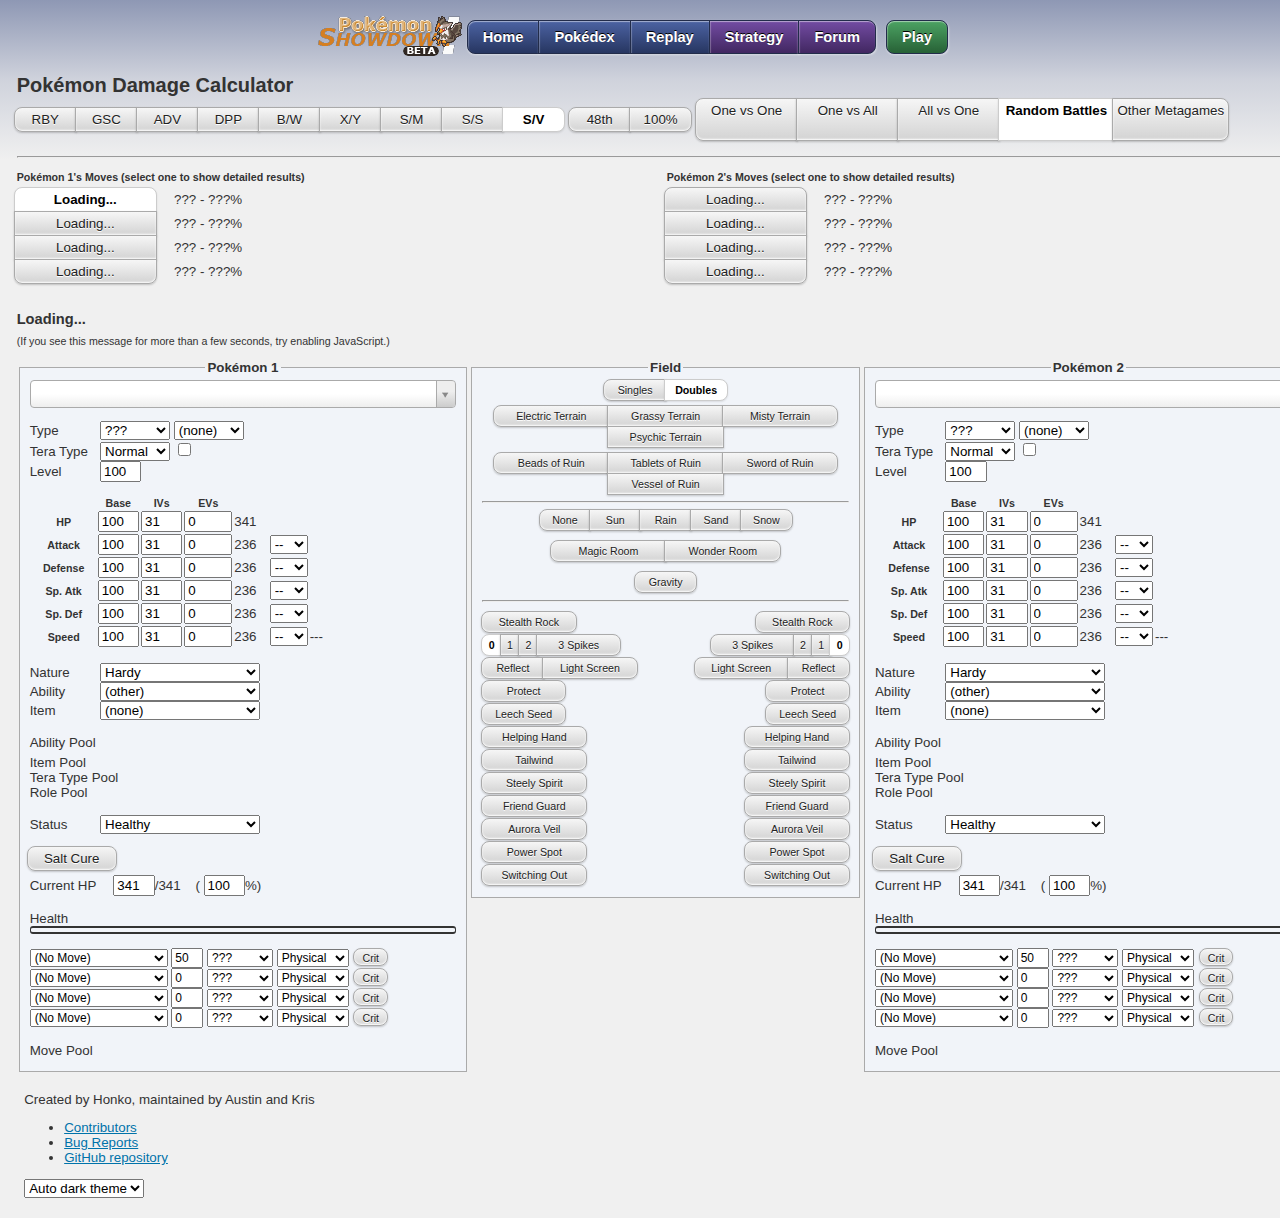
<file: randoms.html>
<!DOCTYPE html>
<html lang="en">

<head>
    <meta charset="UTF-8" />
    <title>Pok&eacute;mon Damage Calculator</title>
    <link rel="icon" type="image/x-icon" href="./img/favicon.png">
    <link type="text/css" rel="stylesheet" href="./js/vendor/select2/select2.css" />
    <link type="text/css" rel="stylesheet" href="./css/main.css?45391044" />
    <link type="text/css" rel="stylesheet" href="./css/vendor/bootstrap.css" />
    <link type="text/css" rel="stylesheet" href="./css/dark-theme.css?a6d3706f" id="dark-theme-styles">
    <!-- Global site tag (gtag.js) - Google Analytics -->
    <script async src="https://www.googletagmanager.com/gtag/js?id=UA-26211653-3"></script>
    <script>
        window.dataLayer = window.dataLayer || [];
        function gtag(){dataLayer.push(arguments);}
        gtag('js', new Date());

        gtag('config', 'UA-26211653-3');

        window.onerror = function(err, uri, line) {
            gtag('event', 'exception', {'description': uri + ':' + line + ': ' + err});
            return false;
        };
    </script>
    <!-- Immediately loads the dark theme in order to reduce FOIT -->
    <script>
        // localStorage will only store strings
        // This means that if it has the value 'false',
        // It will be truthy.
        if ((localStorage.getItem('darkTheme') || '' + window.matchMedia('(prefers-color-scheme: dark)').matches) === 'false') {
            document.getElementById('dark-theme-styles').disabled = true;
        }
    </script>
</head>

<body class="dark-theme">

<header>
    <div class="nav-wrapper"><ul class="nav">
        <li><a class="button nav-first" href="//pokemonshowdown.com/"><img src="./img/pokemonshowdownbeta.png" srcset="./img/pokemonshowdownbeta.png 1x, ./img/pokemonshowdownbeta@2x.png 2x" alt="Pok&eacute;mon Showdown" width="146" height="44" /> Home</a></li>
        <li><a class="button" href="//pokemonshowdown.com/dex/">Pok&eacute;dex</a></li>
        <li><a class="button" href="//replay.pokemonshowdown.com/">Replay</a></li>
        <li><a class="button purplebutton" href="//smogon.com/dex/" target="_blank">Strategy</a></li>
        <li><a class="button nav-last purplebutton" href="//smogon.com/forums/" target="_blank">Forum</a></li>
        <li><a class="button greenbutton nav-first nav-last" href="//play.pokemonshowdown.com/">Play</a></li>
    </ul></div>
</header>

<div class="wrapper">

    <span class="title-text main-title-text">Pok&eacute;mon Damage Calculator</span>
    <div aria-label="Settings" role="region">
        <span class="genSelection" aria-labelledby="selectGenInstruction" role="radiogroup" title="Select the generation.">
            <span class="visually-hidden" id="selectGenInstruction">Select the generation.</span>
            <input class="gen visually-hidden" type="radio" name="gen" value="1" id="gen1" /><label class="btn btn-small btn-left" for="gen1">RBY</label>
            <input class="gen visually-hidden" type="radio" name="gen" value="2" id="gen2" /><label class="btn btn-small btn-mid" for="gen2">GSC</label>
            <input class="gen visually-hidden" type="radio" name="gen" value="3" id="gen3" /><label class="btn btn-small btn-mid" for="gen3">ADV</label>
            <input class="gen visually-hidden" type="radio" name="gen" value="4" id="gen4" /><label class="btn btn-small btn-mid" for="gen4">DPP</label>
            <input class="gen visually-hidden" type="radio" name="gen" value="5" id="gen5" /><label class="btn btn-small btn-mid" for="gen5">B/W</label>
            <input class="gen visually-hidden" type="radio" name="gen" value="6" id="gen6" /><label class="btn btn-small btn-mid" for="gen6">X/Y</label>
            <input class="gen visually-hidden" type="radio" name="gen" value="7" id="gen7" /><label class="btn btn-small btn-mid" for="gen7">S/M</label>
			   <input class="gen visually-hidden" type="radio" name="gen" value="8" id="gen8" /><label class="btn btn-small btn-mid" for="gen8">S/S</label>
            <input class="gen visually-hidden" type="radio" name="gen" value="9" id="gen9" checked="checked" /><label class="btn btn-small btn-right" for="gen9">S/V</label>
        </span>
        <span class="notationSelection" aria-labelledby="selectNotationInstruction" role="radiogroup" title="Select the output notation.">
            <span class="visually-hidden" id="selectNotationInstruction">Select the output notation.</span>
            <input class="notation visually-hidden" type="radio" name="notation" id="pixels" value="px" /><label class="btn btn-small btn-left" for="pixels">48th</label>
            <input class="notation visually-hidden" type="radio" name="notation" id="percentage" value="%" /><label class="btn btn-small btn-right" for="percentage">100%</label>
        </span>
        <span class="modeSelection" aria-labelledby="selectModeInstruction" role="radiogroup" title="Select the calculator's mode of function.">
            <span class="visually-hidden" id="selectModeInstruction">Select the calculator's mode of function.</span>
            <input class="mode visually-hidden" type="radio" name="mode" id="one-vs-one" /><label class="btn btn-left btn-wide" for="one-vs-one">One vs One</label>
            <input class="mode visually-hidden" type="radio" name="mode" id="one-vs-all" /><label class="btn btn-mid btn-wide gen-specific g3 g4 g5 g6 g7 g8 g9" for="one-vs-all">One vs All</label>
            <input class="mode visually-hidden" type="radio" name="mode" id="all-vs-one" /><label class="btn btn-mid btn-wide gen-specific g3 g4 g5 g6 g7 g8 g9" for="all-vs-one">All vs One</label>
            <input class="mode visually-hidden" type="radio" name="mode" id="randoms" checked="checked" /><label class="btn btn-mid btn-xwide" for="randoms">Random Battles</label>
            <input class="mode visually-hidden" type="radio" name="mode" id="oms" /><label class="btn btn-right btn-xwide" for="oms">Other Metagames</label>
        </span>
    </div>
    <hr />
    <div aria-label="Move selection" class="move-result-group" role="region" title="Select a move to show detailed results.">
        <div  aria-labelledby="resultHeaderL" class="move-result-subgroup" role="radiogroup">
            <div class="result-move-header"><span id="resultHeaderL">Pok&eacute;mon 1's Moves (select one to show detailed results)</span>
            </div>
            <div>
                <input class="result-move visually-hidden" type="radio" name="resultMove" id="resultMoveL1" checked="checked" aria-describedby="resultDamageL1" />
                <label class="btn btn-xxxwide btn-top" for="resultMoveL1">Loading...</label>
                <span id="resultDamageL1">??? - ???%</span>
            </div>
            <div>
                <input class="result-move visually-hidden" type="radio" name="resultMove" id="resultMoveL2" aria-describedby="resultDamageL2" />
                <label class="btn btn-xxxwide btn-mid" for="resultMoveL2">Loading...</label>
                <span id="resultDamageL2">??? - ???%</span>
            </div>
            <div>
                <input class="result-move visually-hidden" type="radio" name="resultMove" id="resultMoveL3" aria-describedby="resultDamageL3" />
                <label class="btn btn-xxxwide btn-mid" for="resultMoveL3">Loading...</label>
                <span id="resultDamageL3">??? - ???%</span>
            </div>
            <div>
                <input class="result-move visually-hidden" type="radio" name="resultMove" id="resultMoveL4" aria-describedby="resultDamageL4" />
                <label class="btn btn-xxxwide btn-bottom" for="resultMoveL4">Loading...</label>
                <span id="resultDamageL4">??? - ???%</span>
            </div>
        </div>
        <div aria-labelledby="resultHeaderR" class="move-result-subgroup" role="radiogroup">
            <div class="result-move-header"><span id="resultHeaderR">Pok&eacute;mon 2's Moves (select one to show detailed results)</span>
            </div>
            <div>
                <input class="result-move visually-hidden" type="radio" name="resultMove" id="resultMoveR1" aria-describedby="resultDamageR1" />
                <label class="btn btn-xxxwide btn-top" for="resultMoveR1">Loading...</label>
                <span id="resultDamageR1">??? - ???%</span>
            </div>
            <div>
                <input class="result-move visually-hidden" type="radio" name="resultMove" id="resultMoveR2" aria-describedby="resultDamageR2" />
                <label class="btn btn-xxxwide btn-mid" for="resultMoveR2">Loading...</label>
                <span id="resultDamageR2">??? - ???%</span>
            </div>
            <div>
                <input class="result-move visually-hidden" type="radio" name="resultMove" id="resultMoveR3" aria-describedby="resultDamageR3" />
                <label class="btn btn-xxxwide btn-mid" for="resultMoveR3">Loading...</label>
                <span id="resultDamageR3">??? - ???%</span>
            </div>
            <div>
                <input class="result-move visually-hidden" type="radio" name="resultMove" id="resultMoveR4" aria-describedby="resultDamageR4" />
                <label class="btn btn-xxxwide btn-bottom" for="resultMoveR4">Loading...</label>
                <span id="resultDamageR4">??? - ???%</span>
            </div>
        </div>
    </div>
    <div aria-label="Calculation results" class="main-result-group" role="region">
        <div class="big-text">
            <span id="mainResult" title="Click to copy.">Loading...</span>
            <div id="tooltipText">Copied</div>
        </div>
        <div class="small-text">
            <details id="damageValues">
                <summary id="firstDmgValues" style="display: block;">(If you see this message for more than a few seconds, try enabling JavaScript.)</summary>
                <p id="restDmgValues" style="white-space: pre-wrap"></p>
            </details>
        </div>
    </div>

    <div aria-label="Pok&eacute;mon 1" class="panel" role="region">
        <fieldset class="poke-info" id="p1">
            <legend align="center">Pok&eacute;mon 1</legend>
            <input type="text" class="set-selector calc-trigger" />
            <span id="importedSetsOptions" style="width:auto; display:none">
                <input type="checkbox" id="importedSets" /> Only show imported sets <br />
                <button id="clearSets">Clear Custom Sets</button>
            </span>
            <div class="info-group top">
                <div>
                    <label>Type</label>
                    <select aria-label="type1" class="type1 terrain-trigger calc-trigger"></select>
                    <select aria-label="type2" class="type2 terrain-trigger calc-trigger"></select>
                </div>
                <div class="gen-specific g9">
                    <label>Tera Type</label>
                    <select class="teraType terrain-trigger calc-trigger"></select>
                    <input type="checkbox" title= "Has this Pok&eacute;mon terastalized?" class="teraToggle terrain-trigger calc-trigger">
                </div>
                <div class="hide">
                    <label>Forme</label>
                    <select class="forme calc-trigger"></select>
                </div>
                <div class="hide">
                    <label>Gender</label>
                    <select class="gender calc-trigger"><option></option><option selected="selected">Male</option><option>Female</option></select>
                </div>
                <div>
                    <label for="levelL1">Level</label>
                    <!--
                    We use inputmode="decimal" so that mobile devices will have a numpad appear when inputting values.
                    https://css-tricks.com/everything-you-ever-wanted-to-know-about-inputmode/#aa-decimal
                    -->
                    <input class="level calc-trigger" id="levelL1" value="100" inputmode="decimal" />
                </div>
                <div class="hide">
                    <label for="weightL1">Weight (kg)</label>
                    <input class="weight calc-trigger" id="weightL1" value="10.0" />
                </div>
            </div>
            <div class="info-group">
                <table>
                    <thead>
                        <tr>
                            <th></th>
                            <th scope="col">Base</th>
                            <th class="gen-specific g3 g4 g5 g6 g7 g8 g9" scope="col">IVs</th>
                            <th class="gen-specific g3 g4 g5 g6 g7 g8 g9" scope="col">EVs</th>
                            <th class="gen-specific g1 g2 hide" scope="col">DVs</th>
                            <th></th>
                            <th></th>
                        </tr>
                    </thead>
                    <tbody>
                        <tr class="hp">
                            <th scope="row">
                                <label>HP</label>
                            </th>
                            <td>
                                <input class="base calc-trigger" value="100" inputmode="decimal" />
                            </td>
                            <td class="gen-specific g3 g4 g5 g6 g7 g8 g9">
                                <input class="ivs calc-trigger" value="31" inputmode="decimal" />
                            </td>
                            <td class="gen-specific g3 g4 g5 g6 g7 g8 g9">
                                <input class="evs calc-trigger" type="number" min="0" max="252" step="4" value="0" inputmode="decimal" />
                            </td>
                            <td class="gen-specific g1 g2 hide">
                                <input class="dvs calc-trigger" value="15" disabled="disabled" inputmode="decimal" />
                            </td>
                            <td><span class="total">341</span>
                            </td>
                            <td></td>
                        </tr>
                        <tr class="at">
                            <th scope="row">
                                <label>Attack</label>
                            </th>
                            <td>
                                <input class="base calc-trigger" value="100" inputmode="decimal" />
                            </td>
                            <td class="gen-specific g3 g4 g5 g6 g7 g8 g9">
                                <input class="ivs calc-trigger" value="31" inputmode="decimal" />
                            </td>
                            <td class="gen-specific g3 g4 g5 g6 g7 g8 g9">
                                <input class="evs calc-trigger" type="number" min="0" max="252" step="4" value="0" inputmode="decimal" />
                            </td>
                            <td class="gen-specific g1 g2 hide">
                                <input class="dvs calc-trigger" value="15" inputmode="decimal" />
                            </td>
                            <td><span class="total">236</span>
                            </td>
                            <td>
                                <select class="boost calc-trigger">
                                    <option value="6">+6</option>
                                    <option value="5">+5</option>
                                    <option value="4">+4</option>
                                    <option value="3">+3</option>
                                    <option value="2">+2</option>
                                    <option value="1">+1</option>
                                    <option value="0" selected="selected">--</option>
                                    <option value="-1">-1</option>
                                    <option value="-2">-2</option>
                                    <option value="-3">-3</option>
                                    <option value="-4">-4</option>
                                    <option value="-5">-5</option>
                                    <option value="-6">-6</option>
                                </select>
                            </td>
                        </tr>
                        <tr class="df">
                            <th scope="row">
                                <label>Defense</label>
                            </th>
                            <td>
                                <input class="base calc-trigger" value="100" inputmode="decimal" />
                            </td>
                            <td class="gen-specific g3 g4 g5 g6 g7 g8 g9">
                                <input class="ivs calc-trigger" value="31" inputmode="decimal" />
                            </td>
                            <td class="gen-specific g3 g4 g5 g6 g7 g8 g9">
                                <input class="evs calc-trigger" type="number" min="0" max="252" step="4" value="0" inputmode="decimal" />
                            </td>
                            <td class="gen-specific g1 g2 hide">
                                <input class="dvs calc-trigger" value="15" inputmode="decimal" />
                            </td>
                            <td><span class="total">236</span>
                            </td>
                            <td>
                                <select class="boost calc-trigger">
                                    <option value="6">+6</option>
                                    <option value="5">+5</option>
                                    <option value="4">+4</option>
                                    <option value="3">+3</option>
                                    <option value="2">+2</option>
                                    <option value="1">+1</option>
                                    <option value="0" selected="selected">--</option>
                                    <option value="-1">-1</option>
                                    <option value="-2">-2</option>
                                    <option value="-3">-3</option>
                                    <option value="-4">-4</option>
                                    <option value="-5">-5</option>
                                    <option value="-6">-6</option>
                                </select>
                            </td>
                        </tr>
                        <tr class="sa gen-specific g2 g3 g4 g5 g6 g7 g8 g9">
                            <th scope="row">
                                <label>Sp. Atk</label>
                            </th>
                            <td>
                                <input class="base calc-trigger" value="100" inputmode="decimal" />
                            </td>
                            <td class="gen-specific g3 g4 g5 g6 g7 g8 g9">
                                <input class="ivs calc-trigger" value="31" inputmode="decimal" />
                            </td>
                            <td class="gen-specific g3 g4 g5 g6 g7 g8 g9">
                                <input class="evs calc-trigger" type="number" min="0" max="252" step="4" value="0" inputmode="decimal" />
                            </td>
                            <td class="gen-specific g1 g2 hide">
                                <input class="dvs calc-trigger" value="15" inputmode="decimal" />
                            </td>
                            <td><span class="total">236</span>
                            </td>
                            <td>
                                <select class="boost calc-trigger">
                                    <option value="6">+6</option>
                                    <option value="5">+5</option>
                                    <option value="4">+4</option>
                                    <option value="3">+3</option>
                                    <option value="2">+2</option>
                                    <option value="1">+1</option>
                                    <option value="0" selected="selected">--</option>
                                    <option value="-1">-1</option>
                                    <option value="-2">-2</option>
                                    <option value="-3">-3</option>
                                    <option value="-4">-4</option>
                                    <option value="-5">-5</option>
                                    <option value="-6">-6</option>
                                </select>
                            </td>
                        </tr>
                        <tr class="sd gen-specific g2 g3 g4 g5 g6 g7 g8 g9">
                            <th scope="row">
                                <label>Sp. Def</label>
                            </th>
                            <td>
                                <input class="base calc-trigger" value="100" inputmode="decimal" />
                            </td>
                            <td class="gen-specific g3 g4 g5 g6 g7 g8 g9">
                                <input class="ivs calc-trigger" value="31" inputmode="decimal" />
                            </td>
                            <td class="gen-specific g3 g4 g5 g6 g7 g8 g9">
                                <input class="evs calc-trigger" type="number" min="0" max="252" step="4" value="0" inputmode="decimal" />
                            </td>
                            <td class="gen-specific g1 g2 hide">
                                <input class="dvs calc-trigger" value="15" disabled="disabled" inputmode="decimal" />
                            </td>
                            <td><span class="total">236</span>
                            </td>
                            <td>
                                <select class="boost calc-trigger">
                                    <option value="6">+6</option>
                                    <option value="5">+5</option>
                                    <option value="4">+4</option>
                                    <option value="3">+3</option>
                                    <option value="2">+2</option>
                                    <option value="1">+1</option>
                                    <option value="0" selected="selected">--</option>
                                    <option value="-1">-1</option>
                                    <option value="-2">-2</option>
                                    <option value="-3">-3</option>
                                    <option value="-4">-4</option>
                                    <option value="-5">-5</option>
                                    <option value="-6">-6</option>
                                </select>
                            </td>
                        </tr>
                        <tr class="sl gen-specific g1 hide">
                            <th scope="row">
                                <label>Special</label>
                            </th>
                            <td>
                                <input class="base calc-trigger" value="100" inputmode="decimal" />
                            </td>
                            <td>
                                <input class="dvs calc-trigger" value="15" inputmode="decimal" />
                            </td>
                            <td><span class="total">236</span>
                            </td>
                            <td>
                                <select class="boost calc-trigger">
                                    <option value="6">+6</option>
                                    <option value="5">+5</option>
                                    <option value="4">+4</option>
                                    <option value="3">+3</option>
                                    <option value="2">+2</option>
                                    <option value="1">+1</option>
                                    <option value="0" selected="selected">--</option>
                                    <option value="-1">-1</option>
                                    <option value="-2">-2</option>
                                    <option value="-3">-3</option>
                                    <option value="-4">-4</option>
                                    <option value="-5">-5</option>
                                    <option value="-6">-6</option>
                                </select>
                            </td>
                        </tr>
                        <tr class="sp">
                            <th scope="row">
                                <label>Speed</label>
                            </th>
                            <td>
                                <input class="base calc-trigger" value="100" inputmode="decimal" />
                            </td>
                            <td class="gen-specific g3 g4 g5 g6 g7 g8 g9">
                                <input class="ivs calc-trigger" value="31" inputmode="decimal" />
                            </td>
                            <td class="gen-specific g3 g4 g5 g6 g7 g8 g9">
                                <input class="evs calc-trigger" type="number" min="0" max="252" step="4" value="0" inputmode="decimal" />
                            </td>
                            <td class="gen-specific g1 g2 hide">
                                <input class="dvs calc-trigger" value="15" inputmode="decimal" />
                            </td>
                            <td><span class="total">236</span>
                            </td>
                            <td>
                                <select class="boost calc-trigger">
                                    <option value="6">+6</option>
                                    <option value="5">+5</option>
                                    <option value="4">+4</option>
                                    <option value="3">+3</option>
                                    <option value="2">+2</option>
                                    <option value="1">+1</option>
                                    <option value="0" selected="selected">--</option>
                                    <option value="-1">-1</option>
                                    <option value="-2">-2</option>
                                    <option value="-3">-3</option>
                                    <option value="-4">-4</option>
                                    <option value="-5">-5</option>
                                    <option value="-6">-6</option>
                                </select>
                            </td>
                            <td><span class="totalMod">---</span>
                            </td>
                        </tr>
                    </tbody>
                </table>
            </div>
            <div class="info-group info-selectors">
                <div class="gen-specific g3 g4 g5 g6 g7 g8 g9">
                    <label for="natureL1">Nature</label>
                    <select class="nature calc-trigger" id="natureL1">
                        <option value="Adamant">Adamant (+Atk, -SpA)</option>
                        <option value="Bashful">Bashful</option>
                        <option value="Bold">Bold (+Def, -Atk)</option>
                        <option value="Brave">Brave (+Atk, -Spe)</option>
                        <option value="Calm">Calm (+SpD, -Atk)</option>
                        <option value="Careful">Careful (+SpD, -SpA)</option>
                        <option value="Docile">Docile</option>
                        <option value="Gentle">Gentle (+SpD, -Def)</option>
                        <option value="Hardy" selected="selected">Hardy</option>
                        <option value="Hasty">Hasty (+Spe, -Def)</option>
                        <option value="Impish">Impish (+Def, -SpA)</option>
                        <option value="Jolly">Jolly (+Spe, -SpA)</option>
                        <option value="Lax">Lax (+Def, -SpD)</option>
                        <option value="Lonely">Lonely (+Atk, -Def)</option>
                        <option value="Mild">Mild (+SpA, -Def)</option>
                        <option value="Modest">Modest (+SpA, -Atk)</option>
                        <option value="Naive">Naive (+Spe, -SpD)</option>
                        <option value="Naughty">Naughty (+Atk, -SpD)</option>
                        <option value="Quiet">Quiet (+SpA, -Spe)</option>
                        <option value="Quirky">Quirky</option>
                        <option value="Rash">Rash (+SpA, -SpD)</option>
                        <option value="Relaxed">Relaxed (+Def, -Spe)</option>
                        <option value="Sassy">Sassy (+SpD, -Spe)</option>
                        <option value="Serious">Serious</option>
                        <option value="Timid">Timid (+Spe, -Atk)</option>
                    </select>
                </div>
                <div class="gen-specific g3 g4 g5 g6 g7 g8 g9">
                    <label for="abilityL1">Ability</label>
                    <select class="ability terrain-trigger calc-trigger" id="abilityL1"></select>
                    <input hidden type="checkbox" title= "Is this ability active?" class="abilityToggle calc-trigger">
                    <select hidden aria-label="Allies fainted" class="alliesFainted calc-trigger">
                        <option value="0">Zero allies fainted</option>
                        <option value="1">One ally fainted</option>
                        <option value="2">Two allies fainted</option>
                        <option value="3">Three allies fainted</option>
                        <option value="4">Four allies fainted</option>
                        <option value="5">Five allies fainted</option>
                    </select>
                    <select hidden aria-label="Boosted Stat" title="What stat is boosted by this ability?" class="boostedStat calc-trigger">
                        <option value="auto">Auto-Select</option>
                        <option value="">Inactive</option>
                        <option value="atk">Attack</option>
                        <option value="def">Defense</option>
                        <option value="spa">Special Attack</option>
                        <option value="spd">Special Defense</option>
                        <option value="spe">Speed</option>
                    </select>
                </div>
                <div class="gen-specific g2 g3 g4 g5 g6 g7 g8 g9">
                    <label for="itemL1">Item</label>
                    <select class="item terrain-trigger calc-trigger" id="itemL1"></select>
                </div>
                <div class="pool">
                    <div class="ability-pool gen-specific g3 g4 g5 g6 g7 g8 g9">
                        <div>Ability Pool</div>
                        <small class="extraSetAbilities"></small>
                    </div>
                    <div class="item-pool gen-specific g2 g3 g4 g5 g6 g7 g8 g9">
                        <div>Item Pool</div>
                        <small class="extraSetItems"></small>
                    </div>
                    <div class="tera-type-pool gen-specific g9">
                        <div>Tera Type Pool</div>
                        <small class="extraSetTeraTypes"></small>
                    </div>
                    <div class="role-pool gen-specific g2 g3 g4 g5 g6 g7 g9">
                        <div>Role Pool</div>
                        <small class="extraSetRoles"></small>
                    </div>
                </div>
                <div>
                    <label for="statusL1">Status</label>
                    <select class="status calc-trigger" id="statusL1">
                        <option value="Healthy">Healthy</option>
                        <option value="Poisoned">Poisoned</option>
                        <option value="Badly Poisoned">Badly Poisoned</option>
                        <option value="Burned">Burned</option>
                        <option value="Paralyzed">Paralyzed</option>
                        <option value="Asleep">Asleep</option>
                        <option value="Frozen">Frozen</option>
                    </select>
                    <select aria-label="Toxic counter" class="toxic-counter calc-trigger hide">
                        <option value="1">1/16</option>
                        <option value="2">2/16</option>
                        <option value="3">3/16</option>
                        <option value="4">4/16</option>
                        <option value="5">5/16</option>
                        <option value="6">6/16</option>
                        <option value="7">7/16</option>
                        <option value="8">8/16</option>
                        <option value="9">9/16</option>
                        <option value="10">10/16</option>
                        <option value="11">11/16</option>
                        <option value="12">12/16</option>
                        <option value="13">13/16</option>
                        <option value="14">14/16</option>
                        <option value="15">15/16</option>
                    </select>
                </div>
            </div>
            <div class="info-group gen-specific g9">
                <div class="left" title="Has this Pok&eacute;mon been cured with Salt Cure?">
                    <div hidden id="selectRevealInstruction">Has this Pok&eacute;mon been cured with Salt Cure?</div>
                    <input aria-describedby="selectRevealInstruction" class="visually-hidden saltcure calc-trigger" type="checkbox" id="cureL" />
                    <label class="btn btn-xxwide" for="cureL">Salt Cure</label>
                </div>
                <br />
            </div>
            <div class="info-group">
                <label for="currentHpL1">Current HP</label>
                <input class="current-hp calc-trigger" id="currentHpL1" value="341" />/<span class="max-hp">341</span> (
                <input class="percent-hp calc-trigger" value="100" />%)
					 <input class="visually-hidden max calc-trigger btn-input" type="checkbox" id="maxL" />
					 <label class="btn btn-xwide gen-specific g8 hide" for="maxL"
					 title="Use the corresponding Max Move?">Dynamax</label>
					 <br />
                <br />
                Health <div class="hpbar"></div>
            </div>
            <div hidden id="criticalHitInstruction">Force this attack to be a critical hit?</div>
            <div hidden id="zMoveInstruction">Make this attack a Z-move?</div>
            <div hidden id="stellarBoostInstruction">Make this attack Stellar boosted?</div>
            <div class="move1">
                <select class="move-selector calc-trigger small-select"></select>
                <input class="move-bp calc-trigger" value="50" inputmode="decimal" />
                <select class="move-type calc-trigger"></select>
                <select class="move-cat calc-trigger gen-specific g4 g5 g6 g7 g8 g9">
                    <option value="Physical">Physical</option>
                    <option value="Special">Special</option>
                </select>
                <input aria-describedby="criticalHitInstruction" class="move-crit calc-trigger visually-hidden" type="checkbox" id="critL1" />
                <label class="btn crit-btn" for="critL1" title="Force this attack to be a critical hit?">Crit</label>
                <input aria-describedby="zMoveInstruction" class="move-z calc-trigger visually-hidden" type="checkbox" id="zL1"/>
                <label class="btn z-btn gen-specific g7 hide" for="zL1" title="Make this attack a Z-move?">Z</label>
                <input aria-describedby="stellarBoostInstruction" class="move-stellar calc-trigger visually-hidden" type="checkbox" id="stellarL1" />
                <label class="stellar-btn btn" style="display: none;" for="stellarL1" title="Make this attack Stellar boosted?">Stellar</label>
                <select class="move-hits calc-trigger hide">
                    <option value="2">2 hits</option>
                    <option value="3">3 hits</option>
                    <option value="4">4 hits</option>
                    <option value="5">5 hits</option>
                </select>
                <select class="move-times calc-trigger hide" title="How many times was this move used in a row?">>
                    <option value="1">Once</option>
                    <option value="2">Twice</option>
                    <option value="3">3 times</option>
                    <option value="4">4 times</option>
                    <option value="5">5 times</option>
                </select>
                <select class="metronome calc-trigger hide" title="How many times was this move successfully and consecutively used while holding Metronome before this turn?">
                    <option value="0">Never</option>
                    <option value="1">Once</option>
                    <option value="2">Twice</option>
                    <option value="3">3 times</option>
                    <option value="4">4 times</option>
                    <option value="5">5 times</option>
                </select>
            </div>
            <div class="move2">
                <select class="move-selector calc-trigger small-select"></select>
                <input class="move-bp calc-trigger" value="0" inputmode="decimal" />
                <select class="move-type calc-trigger"></select>
                <select class="move-cat calc-trigger gen-specific g4 g5 g6 g7 g8 g9">
                    <option value="Physical">Physical</option>
                    <option value="Special">Special</option>
                </select>
                <input aria-describedby="criticalHitInstruction" class="move-crit calc-trigger visually-hidden" type="checkbox" id="critL2" />
                <label class="btn crit-btn" for="critL2" title="Force this attack to be a critical hit?">Crit</label>
                <input aria-describedby="zMoveInstruction" class="move-z calc-trigger visually-hidden" type="checkbox" id="zL2"/>
                <label class="btn z-btn gen-specific g7 hide" for="zL2" title="Make this attack a Z-move?">Z</label>
                <input aria-describedby="stellarBoostInstruction" class="move-stellar calc-trigger visually-hidden" type="checkbox" id="stellarL2" />
                <label class="stellar-btn btn" style="display: none;" for="stellarL2" title="Make this attack Stellar boosted?">Stellar</label>
                <select class="move-hits calc-trigger hide">
                    <option value="2">2 hits</option>
                    <option value="3">3 hits</option>
                    <option value="4">4 hits</option>
                    <option value="5">5 hits</option>
                </select>
                <select class="move-times calc-trigger hide" title="How many times was this move used in a row?">>
                    <option value="1">Once</option>
                    <option value="2">Twice</option>
                    <option value="3">3 times</option>
                    <option value="4">4 times</option>
                    <option value="5">5 times</option>
                </select>
                <select class="metronome calc-trigger hide" title="How many times was this move successfully and consecutively used while holding Metronome before this turn?">
                    <option value="0">Never</option>
                    <option value="1">Once</option>
                    <option value="2">Twice</option>
                    <option value="3">3 times</option>
                    <option value="4">4 times</option>
                    <option value="5">5 times</option>
                </select>
            </div>
            <div class="move3">
                <select class="move-selector calc-trigger small-select"></select>
                <input class="move-bp calc-trigger" value="0" inputmode="decimal" />
                <select class="move-type calc-trigger"></select>
                <select class="move-cat calc-trigger gen-specific g4 g5 g6 g7 g8 g9">
                    <option value="Physical">Physical</option>
                    <option value="Special">Special</option>
                </select>
                <input aria-describedby="criticalHitInstruction" class="move-crit calc-trigger visually-hidden" type="checkbox" id="critL3" />
                <label class="btn crit-btn" for="critL3" title="Force this attack to be a critical hit?">Crit</label>
                <input aria-describedby="zMoveInstruction" class="move-z calc-trigger visually-hidden" type="checkbox" id="zL3"/>
                <label class="btn z-btn gen-specific g7 hide" for="zL3" title="Make this attack a Z-move?">Z</label>
                <input aria-describedby="stellarBoostInstruction" class="move-stellar calc-trigger visually-hidden" type="checkbox" id="stellarL3" />
                <label class="stellar-btn btn" style="display: none;" for="stellarL3" title="Make this attack Stellar boosted?">Stellar</label>
                <select class="move-hits calc-trigger hide">
                    <option value="2">2 hits</option>
                    <option value="3">3 hits</option>
                    <option value="4">4 hits</option>
                    <option value="5">5 hits</option>
                </select>
                <select class="move-times calc-trigger hide" title="How many times was this move used in a row?">>
                    <option value="1">Once</option>
                    <option value="2">Twice</option>
                    <option value="3">3 times</option>
                    <option value="4">4 times</option>
                    <option value="5">5 times</option>
                </select>
                <select class="metronome calc-trigger hide" title="How many times was this move successfully and consecutively used while holding Metronome before this turn?">
                    <option value="0">Never</option>
                    <option value="1">Once</option>
                    <option value="2">Twice</option>
                    <option value="3">3 times</option>
                    <option value="4">4 times</option>
                    <option value="5">5 times</option>
                </select>
            </div>
            <div class="move4">
                <select class="move-selector calc-trigger small-select"></select>
                <input class="move-bp calc-trigger" value="0" inputmode="decimal" />
                <select class="move-type calc-trigger"></select>
                <select class="move-cat calc-trigger gen-specific g4 g5 g6 g7 g8 g9">
                    <option value="Physical">Physical</option>
                    <option value="Special">Special</option>
                </select>
                <input aria-describedby="criticalHitInstruction" class="move-crit calc-trigger visually-hidden" type="checkbox" id="critL4" />
                <label class="btn crit-btn" for="critL4" title="Force this attack to be a critical hit?">Crit</label>
                <input aria-describedby="zMoveInstruction" class="move-z calc-trigger visually-hidden" type="checkbox" id="zL4"/>
                <label class="btn z-btn gen-specific g7 hide" for="zL4" title="Make this attack a Z-move?">Z</label>
                <input aria-describedby="stellarBoostInstruction" class="move-stellar calc-trigger visually-hidden" type="checkbox" id="stellarL4" />
                <label class="stellar-btn btn" style="display: none;" for="stellarL4" title="Make this attack Stellar boosted?">Stellar</label>
                <select class="move-hits calc-trigger hide">
                    <option value="2">2 hits</option>
                    <option value="3">3 hits</option>
                    <option value="4">4 hits</option>
                    <option value="5">5 hits</option>
                </select>
                <select class="move-times calc-trigger hide" title="How many times was this move used in a row?">>
                    <option value="1">Once</option>
                    <option value="2">Twice</option>
                    <option value="3">3 times</option>
                    <option value="4">4 times</option>
                    <option value="5">5 times</option>
                </select>
                <select class="metronome calc-trigger hide" title="How many times was this move successfully and consecutively used while holding Metronome before this turn?">
                    <option value="0">Never</option>
                    <option value="1">Once</option>
                    <option value="2">Twice</option>
                    <option value="3">3 times</option>
                    <option value="4">4 times</option>
                    <option value="5">5 times</option>
                </select>
            </div>
            <div class="pool move-pool gen-specific g1 g2 g3 g4 g5 g6 g7 g8 g9">
                <div>Move Pool</div>
                <small class="extraSetMoves"></small>
            </div>
        </fieldset>
    </div>

    <div class="panel">
        <div aria-label="Field information" role="region">
            <fieldset class="field-info">
                <legend align="center">Field</legend>
                <div aria-labelledby="selectBattleFormatInstruction" class="gen-specific g3 g4 g5 g6 g7 g8 g9" role="radiogroup" style="width: 10.6em; margin: 0 auto 5px;" title="Select the battle format.">
                    <span class="visually-hidden" id="selectBattleFormatInstruction">Select the battle format.</span>
                    <input class="visually-hidden calc-trigger" type="radio" name="format" value="Singles" id="singles-format" />
                    <label class="btn btn-left" for="singles-format">Singles</label>
                    <input class="visually-hidden calc-trigger" type="radio" name="format" value="Doubles" id="doubles-format" />
                    <label class="btn btn-right" for="doubles-format">Doubles</label>
                </div>
                <div aria-labelledby="selectTerrainInstruction" class="gen-specific g6 hide" role="group" title="Select the current terrain.">
                    <span class="visually-hidden" id="selectTerrainInstruction">Select the current terrain.</span>
                    <input class="visually-hidden terrain-trigger calc-trigger" type="checkbox" name="terrain" value="Electric" id="electric" /><label class="btn btn-xxxwide btn-left" for="electric">Electric Terrain</label>
                    <input class="visually-hidden terrain-trigger calc-trigger" type="checkbox" name="terrain" value="Grassy" id="grassy" /><label class="btn btn-xxxwide btn-mid" for="grassy">Grassy Terrain</label>
                    <input class="visually-hidden terrain-trigger calc-trigger" type="checkbox" name="terrain" value="Misty" id="misty" /><label class="btn btn-xxxwide btn-right" for="misty">Misty Terrain</label>
                </div>
                <div aria-labelledby="selectTerrainInstruction" class="gen-specific g7 g8 g9" role="group" title="Select the current terrain.">
                    <span class="visually-hidden" id="selectTerrainInstruction">Select the current terrain.</span>
                    <input class="visually-hidden terrain-trigger calc-trigger" type="checkbox" name="terrain" value="Electric" id="electric" /><label class="btn btn-xxxwide btn-left" for="electric">Electric Terrain</label>
                    <input class="visually-hidden terrain-trigger calc-trigger" type="checkbox" name="terrain" value="Grassy" id="grassy" /><label class="btn btn-xxxwide btn-mid" for="grassy">Grassy Terrain</label>
                    <input class="visually-hidden terrain-trigger calc-trigger" type="checkbox" name="terrain" value="Misty" id="misty" /><label class="btn btn-xxxwide btn-right" for="misty">Misty Terrain</label>
                    <input class="visually-hidden terrain-trigger calc-trigger" type="checkbox" name="terrain" value="Psychic" id="psychic" /><label class="btn btn-xxxwide btn-mid" for="psychic">Psychic Terrain</label>
					 </div>
					 <div aria-labelledby="selectRuinInstruction" class="gen-specific g9 format-specific doubles" role="group" style="margin: 5px auto auto;" title="Select the ruin abilities from other Pok&eacute;mon on the field.">
                    <span class="visually-hidden" id="selectRuinInstruction">Select the active Ruin abilities from other Poke&eacute;mon on the field.</span>
                    <input class="visually-hidden calc-trigger" type="checkbox" name="ruin" value="Beads" id="beads" />
						  <label class="btn btn-xxxwide btn-left" for="beads">Beads of Ruin</label>
                    <input class="visually-hidden calc-trigger" type="checkbox" name="ruin" value="Tablets" id="tablets" />
						  <label class="btn btn-xxxwide btn-mid" for="tablets">Tablets of Ruin</label>
                    <input class="visually-hidden calc-trigger" type="checkbox" name="ruin" value="Sword" id="sword" />
						  <label class="btn btn-xxxwide btn-right" for="sword">Sword of Ruin</label>
                    <input class="visually-hidden calc-trigger" type="checkbox" name="ruin" value="Vessel" id="vessel" />
						  <label class="btn btn-xxxwide btn-mid" for="vessel">Vessel of Ruin</label>
                </div>
                <hr class="gen-specific g6 g7 g8 g9" />
                <div aria-labelledby="selectWeatherInstruction" role="radiogroup">
                    <span class="visually-hidden" id="selectWeatherInstruction">Select the current weather condition.</span>
                    <div  class="gen-specific g3 g4 g5 g6 g7 g8 hide" style="width: 22.2em; margin: 5px auto;" title="Select the current weather condition.">
                        <input class="visually-hidden calc-trigger" type="radio" name="weather" value="" id="clear" checked="checked" />
                        <label class="btn btn-small btn-left" for="clear">None</label>
                        <input class="visually-hidden calc-trigger" type="radio" name="weather" value="Sun" id="sun" />
                        <label class="btn btn-small btn-mid" for="sun">Sun</label>
                        <input class="visually-hidden calc-trigger" type="radio" name="weather" value="Rain" id="rain" />
                        <label class="btn btn-small btn-mid" for="rain">Rain</label>
                        <input class="visually-hidden calc-trigger" type="radio" name="weather" value="Sand" id="sand" />
                        <label class="btn btn-small btn-mid" for="sand">Sand</label>
                        <input class="visually-hidden calc-trigger" type="radio" name="weather" value="Hail" id="hail" />
                        <label class="btn btn-small btn-right" for="hail">Hail</label>
                    </div>
                    <div  class="gen-specific g9" style="width: 22.2em; margin: 5px auto;" title="Select the current weather condition.">
                        <input class="visually-hidden calc-trigger" type="radio" name="weather" value="" id="clear" checked="checked" />
                        <label class="btn btn-small btn-left" for="clear">None</label>
                        <input class="visually-hidden calc-trigger" type="radio" name="weather" value="Sun" id="sun" />
                        <label class="btn btn-small btn-mid" for="sun">Sun</label>
                        <input class="visually-hidden calc-trigger" type="radio" name="weather" value="Rain" id="rain" />
                        <label class="btn btn-small btn-mid" for="rain">Rain</label>
                        <input class="visually-hidden calc-trigger" type="radio" name="weather" value="Sand" id="sand" />
                        <label class="btn btn-small btn-mid" for="sand">Sand</label>
                        <input class="visually-hidden calc-trigger" type="radio" name="weather" value="Snow" id="snow" />
                        <label class="btn btn-small btn-right" for="snow">Snow</label>
                    </div>
                    <div class="gen-specific g6 g7 hide" title="Select the current weather condition.">
                        <input class="visually-hidden calc-trigger" type="radio" name="weather" value="Harsh Sunshine" id="harsh-sunshine" />
                        <label class="btn btn-xxxwide btn-left" for="harsh-sunshine">Harsh Sunshine</label>
                        <input class="visually-hidden calc-trigger" type="radio" name="weather" value="Heavy Rain" id="heavy-rain" />
                        <label class="btn btn-xxxwide btn-mid" for="heavy-rain">Heavy Rain</label>
                        <input class="visually-hidden calc-trigger" type="radio" name="weather" value="Strong Winds" id="strong-winds" />
                        <label class="btn btn-xxxwide btn-right" for="strong-winds">Strong Winds</label>
                    </div>
                  </div>
                <div aria-labelledby="selectGscWeatherInstruction" class="gen-specific g2 hide" role="radiogroup" style="width: 17.8em; margin: 0 auto 5px;" title="Select the current weather condition.">
                    <span class="visually-hidden" id="selectGscWeatherInstruction">Select the current weather condition.</span>
                    <input class="visually-hidden calc-trigger" type="radio" name="gscWeather" value="" id="gscClear" checked="checked" />
                    <label class="btn btn-small btn-left" for="gscClear">None</label>
                    <input class="visually-hidden calc-trigger" type="radio" name="gscWeather" value="Sun" id="gscSun" />
                    <label class="btn btn-small btn-mid" for="gscSun">Sun</label>
                    <input class="visually-hidden calc-trigger" type="radio" name="gscWeather" value="Rain" id="gscRain" />
                    <label class="btn btn-small btn-mid" for="gscRain">Rain</label>
                    <input class="visually-hidden calc-trigger" type="radio" name="gscWeather" value="Sand" id="gscSand" />
                    <label class="btn btn-small btn-right" for="gscSand">Sand</label>
                </div>
                <div class="gen-specific g5 g6 g7 g8 g9" style="width: 22.2em; margin: 5px auto; display: inline-block;">
                    <span hidden id="magicRoomInstruction">Is Magic Room in effect?</span>
                    <span hidden id="wonderRoomInstruction">Is Wonder Room in effect?</span>
                    <input aria-describedby="magicRoomInstruction" class="visually-hidden calc-trigger" type="checkbox" id="magicroom" />
                    <label class="btn btn-xxxwide btn-left" for="magicroom">Magic Room</label>
                    <input aria-describedby="wonderRoomInstruction" class="visually-hidden calc-trigger" type="checkbox" id="wonderroom" />
                    <label class="btn btn-xxxwide btn-right" for="wonderroom">Wonder Room</label>
                </div>
                <div class="gen-specific g4 g5 g6 g7 g8 g9" style="width: 5.3em; margin: 5px auto;" title="Is gravity in effect?">
                    <span hidden id="gravityInstruction">Is gravity in effect?</span>
                    <input aria-describedby="gravityInstruction" class="visually-hidden calc-trigger" type="checkbox" id="gravity" />
                    <label class="btn" for="gravity">Gravity</label>
                </div>
                <hr class="gen-specific g2 g3 g4 g5 g6 g7 g8 g9" />
                <table class="field">
                    <thead>
                        <tr>
                            <th scope="col"><div class="visually-hidden">Pok&eacute;mon 1's side</div></th>
                            <th scope="col"><div class="visually-hidden">Pok&eacute;mon 2's side</div></th>
                        </tr>
                    </thead>
                    <tbody>
                        <tr class="gen-specific g4 g5 g6 g7 g8 g9">
                            <div hidden id="selectStealthRockInstruction">Is Stealth Rock affecting this side of the field?</div>
                            <td><div class="left" title="Is Stealth Rock affecting this side of the field?">
                                <input aria-describedby="selectStealthRockInstruction" class="visually-hidden calc-trigger" type="checkbox" id="srL" />
                                <label class="btn btn-xwide" for="srL">Stealth Rock</label>
                            </div></td>
                            <td><div class="right" title="Is Stealth Rock affecting this side of the field?">
                                <input aria-describedby="selectStealthRockInstruction" class="visually-hidden calc-trigger" type="checkbox" id="srR" />
                                <label class="btn btn-xwide" for="srR">Stealth Rock</label>
                            </div></td>
                        </tr>
                        <tr class="gen-specific g8 hide">
                            <div hidden id="selectSteelsurgeInstruction">Is Steelsurge affecting this side of the field?</div>
                            <td><div class="left" title="Is Steelsurge affecting this side of the field?">
                                <input aria-describedby="selectSteelsurgeInstruction" class="visually-hidden calc-trigger" type="checkbox" id="steelsurgeL" />
                                <label class="btn btn-xwide" for="steelsurgeL">Steelsurge</label>
                            </div></td>
                            <td><div class="right" title="Is Steelsurge affecting this side of the field?">
                                <input aria-describedby="selectSteelsurgeInstruction" class="visually-hidden calc-trigger" type="checkbox" id="steelsurgeR" />
                                <label class="btn btn-xwide" for="steelsurgeR">Steelsurge</label>
                            </div></td>
                        </tr>
                        <tr class="gen-specific g3 g4 g5 g6 g7 g8 g9">
                            <div hidden id="selectSpikeInstruction">Are there Spikes on this side of the field?</div>
                            <td><div aria-labelledby="selectSpikeInstruction" class="left" role="radiogroup" title="Are there Spikes on this side of the field?">
                                <input class="visually-hidden calc-trigger" type="radio" name="spikesL" value="0" id="spikesL0" checked="checked" />
                                <label class="btn btn-xsmall btn-left" for="spikesL0">0</label>
                                <input class="visually-hidden calc-trigger" type="radio" name="spikesL" value="1" id="spikesL1" />
                                <label class="btn btn-xsmall btn-mid" for="spikesL1">1</label>
                                <input class="visually-hidden calc-trigger" type="radio" name="spikesL" value="2" id="spikesL2" />
                                <label class="btn btn-xsmall btn-mid" for="spikesL2">2</label>
                                <input class="visually-hidden calc-trigger" type="radio" name="spikesL" value="3" id="spikesL3" />
                                <label class="btn btn-wide btn-right" for="spikesL3">3 Spikes</label>
                            </div></td>
                            <td><div aria-labelledby="selectSpikeInstruction" class="right" role="radiogroup" title="Are there Spikes on this side of the field?">
                                <input class="visually-hidden calc-trigger" type="radio" name="spikesR" value="3" id="spikesR3" />
                                <label class="btn btn-wide btn-left" for="spikesR3">3 Spikes</label>
                                <input class="visually-hidden calc-trigger" type="radio" name="spikesR" value="2" id="spikesR2" />
                                <label class="btn btn-xsmall btn-mid" for="spikesR2">2</label>
                                <input class="visually-hidden calc-trigger" type="radio" name="spikesR" value="1" id="spikesR1" />
                                <label class="btn btn-xsmall btn-mid" for="spikesR1">1</label>
                                <input class="visually-hidden calc-trigger" type="radio" name="spikesR" value="0" id="spikesR0" checked="checked" />
                                <label class="btn btn-xsmall btn-right" for="spikesR0">0</label>
                            </div></td>
                        </tr>
                        <tr class="gen-specific g2 hide">
                            <td><div class="left" title="Are there Spikes on this side of the field?">
                                <input aria-describedby="selectSpikeInstruction" class="visually-hidden calc-trigger" type="checkbox" id="gscSpikesL" />
                                <label class="btn" for="gscSpikesL">Spikes</label>
                            </div></td>
                            <td><div class="right" title="Are there Spikes on this side of the field?">
                                <input aria-describedby="selectSpikeInstruction" class="visually-hidden calc-trigger" type="checkbox" id="gscSpikesR" />
                                <label class="btn" for="gscSpikesR">Spikes</label>
                            </div></td>
                        </tr>
                        <tr>
                            <td><div class="left" title="Is this Pok&eacute;mon protected by Reflect and/or Light Screen?">
                                <div hidden id="selectScreenInstruction">Is this Pok&eacute;mon protected by Reflect and/or Light Screen?</div>
                                <input aria-describedby="selectScreenInstruction" class="visually-hidden calc-trigger" type="checkbox" id="reflectL" />
                                <label class="btn btn-left" for="reflectL">Reflect</label>
                                <input aria-describedby="selectScreenInstruction" class="visually-hidden calc-trigger" type="checkbox" id="lightScreenL" />
                                <label class="btn btn-xwide btn-right" for="lightScreenL">Light Screen</label>
                            </div></td>
                            <td><div class="right" title="Is this Pok&eacute;mon protected by Reflect and/or Light Screen?">
                                <input aria-describedby="selectScreenInstruction" class="visually-hidden calc-trigger" type="checkbox" id="lightScreenR" />
                                <label class="btn btn-xwide btn-left" for="lightScreenR">Light Screen</label>
                                <input aria-describedby="selectScreenInstruction" class="visually-hidden calc-trigger" type="checkbox" id="reflectR" />
                                <label class="btn btn-right" for="reflectR">Reflect</label>
                            </div></td>
                        </tr>
                        <tr class="gen-specific g2 g3 g4 g5 g6 g7 g8 g9">
                            <td><div class="left" title="Is this Pok&eacute;mon protected?">
                                <div hidden id="selectProtectInstruction">Is this Pok&eacute;mon protected?</div>
                                <input aria-describedby="selectProtectInstruction" class="visually-hidden calc-trigger" type="checkbox" id="protectL" />
                                <label class="btn btn-wide" for="protectL">Protect</label>
                            </div></td>
                            <td><div class="right" title="Is this Pok&eacute;mon protected?">
                                <input aria-describedby="selectProtectInstruction" class="visually-hidden calc-trigger" type="checkbox" id="protectR" />
                                <label class="btn btn-wide" for="protectR">Protect</label>
                            </div></td>
                        </tr>
                        <tr>
                            <td><div class="left" title="Has this Pok&eacute;mon been affected by Leech Seed?">
                                <div hidden id="selectLeechSeedInstruction">Has this Pok&eacute;mon been affected by Leech Seed?</div>
                                <input aria-describedby="selectLeechSeedInstruction" class="visually-hidden calc-trigger" type="checkbox" id="leechSeedL" />
                                <label class="btn btn-wide" for="leechSeedL">Leech Seed</label>
                            </div></td>
                            <td><div class="right" title="Has this Pok&eacute;mon been affected by Leech Seed?">
                                <input aria-describedby="selectLeechSeedInstruction" class="visually-hidden calc-trigger" type="checkbox" id="leechSeedR" />
                                <label class="btn btn-wide" for="leechSeedR">Leech Seed</label>
                            </div></td>
                        </tr>
                        <tr class="gen-specific g2 g3 g4 g5 g6 g7 hide">
                            <td><div class="left" title="Has this Pok&eacute;mon been revealed with Foresight or Odor Sleuth?">
                                <div hidden id="selectRevealInstruction">Has this Pok&eacute;mon been revealed with Foresight or Odor Sleuth?</div>
                                <input aria-describedby="selectRevealInstruction" class="visually-hidden calc-trigger" type="checkbox" id="foresightL" />
                                <label class="btn btn-wide" for="foresightL">Foresight</label>
                            </div></td>
                            <td><div class="right" title="Has this Pok&eacute;mon been revealed with Foresight or Odor Sleuth?">
                                <input aria-describedby="selectRevealInstruction" class="visually-hidden calc-trigger" type="checkbox" id="foresightR" />
                                <label class="btn btn-wide" for="foresightR">Foresight</label>
                            </div></td>
                        </tr>
                        <tr class="gen-specific g3 g4 g5 g6 g7 g8 g9">
                            <td><div class="left" title="Has this Pok&eacute;mon's power been boosted by an ally's Helping Hand?">
                                <div hidden id="selectHelpingHandInstruction">Has this Pok&eacute;mon's power been boosted by an ally's Helping Hand?</div>
                                <input aria-describedby="selectHelpingHandInstruction" class="visually-hidden calc-trigger" type="checkbox" id="helpingHandL" />
                                <label class="btn btn-xxwide" for="helpingHandL">Helping Hand</label>
                            </div></td>
                            <td><div class="right" title="Has this Pok&eacute;mon's power been boosted by an ally's Helping Hand?">
                                <input aria-describedby="selectHelpingHandInstruction" class="visually-hidden calc-trigger" type="checkbox" id="helpingHandR" />
                                <label class="btn btn-xxwide" for="helpingHandR">Helping Hand</label>
                            </div></td>
                        </tr>
                        <tr class="gen-specific g4 g5 g6 g7 g8 g9">
                            <td><div class="left" title="Has this Pok&eacute;mon's speed been boosted by Tailwind?">
                                <div hidden id="selectTailwindInstruction">Has this Pok&eacute;mon's power been boosted by an ally's Helping Hand?</div>
                                <input aria-describedby="selectTailwindInstruction" class="visually-hidden calc-trigger" type="checkbox" id="tailwindL" />
                                <label class="btn btn-xxwide" for="tailwindL">Tailwind</label>
                            </div></td>
                            <td><div class="right" title="Has this Pok&eacute;mon's speed been boosted by Tailwind?">
                                <input aria-describedby="selectTailwindInstruction" class="visually-hidden calc-trigger" type="checkbox" id="tailwindR" />
                                <label class="btn btn-xxwide" for="tailwindR">Tailwind</label>
                            </div></td>
                        </tr>
                        <tr class="gen-specific g4 g5 g6 g7 g8 hide">
                            <td><div class="left" title="Is the Pok&eacute;mon affected by an ally's Flower Gift?">
                                <div hidden id="selectFlowerGiftInstruction">Is the Pok&eacute;mon affected by an ally's Flower Gift?</div>
                                <input aria-describedby="selectFlowerGiftInstruction" class="visually-hidden calc-trigger" type="checkbox" id="flowerGiftL" />
                                <label class="btn btn-xxwide" for="flowerGiftL">Flower Gift</label>
                            </div></td>
                            <td><div class="right" title="Is the Pok&eacute;mon affected by an ally's Flower Gift?">
                                <input aria-describedby="selectFlowerGiftInstruction" class="visually-hidden calc-trigger" type="checkbox" id="flowerGiftR" />
                                <label class="btn btn-xxwide" for="flowerGiftR">Flower Gift</label>
                            </div></td>
                        </tr>
                        <tr class="gen-specific g8 g9 hide">
                            <td><div class="left" title="Is the Pok&eacute;mon affected by an ally's Steely Spirit?">
                                <div hidden id="selectSteelySpiritInstruction">Is the Pok&eacute;mon affected by an ally's Steely Spirit?</div>
                                <input aria-describedby="selectSteelySpiritInstruction" class="visually-hidden calc-trigger" type="checkbox" id="steelySpiritL" />
                                <label class="btn btn-xxwide" for="steelySpiritL">Steely Spirit</label>
                            </div></td>
                            <td><div class="right" title="Is the Pok&eacute;mon affected by an ally's Steely Spirit?">
                                <input aria-describedby="selectSteelySpiritInstruction" class="visually-hidden calc-trigger" type="checkbox" id="steelySpiritR" />
                                <label class="btn btn-xxwide" for="steelySpiritR">Steely Spirit</label>
                            </div></td>
                        </tr>
                        <tr class="gen-specific g5 g6 g7 g8 g9">
                            <td><div class="left" title="Is the Pok&eacute;mon protected by an ally's Friend Guard?">
                                <div hidden id="selectFriendGuardInstruction">Is the Pok&eacute;mon protected by an ally's Friend Guard?</div>
                                <input aria-describedby="selectFriendGuardInstruction" class="visually-hidden calc-trigger" type="checkbox" id="friendGuardL" />
                                <label class="btn btn-xxwide" for="friendGuardL">Friend Guard</label>
                            </div></td>
                            <td><div class="right" title="Is the Pok&eacute;mon protected by an ally's Friend Guard?">
                                <input aria-describedby="selectFriendGuardInstruction" class="visually-hidden calc-trigger" type="checkbox" id="friendGuardR" />
                                <label class="btn btn-xxwide" for="friendGuardR">Friend Guard</label>
                            </div></td>
                        </tr>
                        <tr class="gen-specific g7 g8 g9">
                            <td><div class="left" title="Is the Pok&eacute;mon protected by an ally's Aurora Veil?">
                                <div hidden id="selectAuroraVeilInstruction">Is the Pok&eacute;mon protected by an ally's Aurora Veil?</div>
                                <input aria-describedby="selectAuroraVeilInstruction" class="visually-hidden calc-trigger" type="checkbox" id="auroraVeilL" />
                                <label class="btn btn-xxwide" for="auroraVeilL">Aurora Veil</label>
                            </div></td>
                            <td><div class="right" title="Is the Pok&eacute;mon protected by an ally's Aurora Veil?">
                                <input aria-describedby="selectAuroraVeilInstruction" class="visually-hidden calc-trigger" type="checkbox" id="auroraVeilR" />
                                <label class="btn btn-xxwide" for="auroraVeilR">Aurora Veil</label>
                            </div></td>
                        </tr>
                        <tr class="gen-specific g7">
                          <td><div class="left" title="Has the Pok&eacute;mon boosted all its stats one stage?">
                              <div hidden id="selectStatBoostInstruction">Has the Pok&eacute;mon boosted all its stats one stage?</div>
                                <input aria-describedby="selectStatBoostInstruction" class="visually-hidden calc-trigger" type="checkbox" id="StatBoostL" />
                                <label class="btn btn-xxwide" for="StatBoostL">+1 All Stats</label>
                              </div></td>
                            <td><div class="right" title="Has the Pok&eacute;mon boosted all its stats one stage?">
                                <input aria-describedby="selectStatBoostInstruction" class="visually-hidden calc-trigger" type="checkbox" id="StatBoostR" />
                                <label class="btn btn-xxwide" for="StatBoostR">+1 All Stats</label>
                            </div></td>
                        </tr>
                        <tr class="gen-specific g7 g8 hide">
                          <td><div class="left" title="Is the Pok&eacute;mon boosted by an ally's Battery ability?">
                              <div hidden id="selectBatteryInstruction">Is the Pok&eacute;mon boosted by an ally's Battery ability?</div>
                                <input aria-describedby="selectBatteryInstruction" class="visually-hidden calc-trigger" type="checkbox" id="batteryL" />
                                <label class="btn btn-xxwide" for="batteryL">Battery</label>
                              </div></td>
                            <td><div class="right" title="Is the Pok&eacute;mon boosted by an ally's Battery ability?">
                                <input aria-describedby="selectBatteryInstruction" class="visually-hidden calc-trigger" type="checkbox" id="batteryR" />
                                <label class="btn btn-xxwide" for="batteryR">Battery</label>
                            </div></td>
                        </tr>
                        <tr class="gen-specific g8 g9">
                            <td><div class="left" title="Is the Pok&eacute;mon boosted by an ally's Power Spot ability?">
                                <div hidden id="selectPowerSpotInstruction">Is the Pok&eacute;mon boosted by an ally's Power Spot ability?</div>
                                  <input aria-describedby="selectPowerSpotInstruction" class="visually-hidden calc-trigger" type="checkbox" id="powerSpotL" />
                                  <label class="btn btn-xxwide" for="powerSpotL">Power Spot</label>
                                </div></td>
                              <td><div class="right" title="Is the Pok&eacute;mon boosted by an ally's Power Spot ability?">
                                  <input aria-describedby="selectPowerSpotInstruction" class="visually-hidden calc-trigger" type="checkbox" id="powerSpotR" />
                                  <label class="btn btn-xxwide" for="powerSpotR">Power Spot</label>
                              </div></td>
                          </tr>
                        <tr class="gen-specific g2 g3 g4 g5 g6 g7 g8 g9">
                            <td><div class="left" title="Is the defending Pok&eacute;mon switching out?">
                              <div hidden id="selectSwitchingInstruction">Is the defending Pok&eacute;mon switching out?</div>
                                <input aria-describedby="selectSwitchingInstruction" class="visually-hidden calc-trigger" type="checkbox" id="switchingL" />
                                <label class="btn btn-xxwide" for="switchingL">Switching Out</label>
                              </div></td>
                            <td><div class="right" title="Is the defending Pok&eacute;mon switching out?">
                                <input aria-describedby="selectSwitchingInstruction" class="visually-hidden calc-trigger" type="checkbox" id="switchingR" />
                                <label class="btn btn-xxwide" for="switchingR">Switching Out</label>
                            </div></td>
                        </tr>
                    </tbody>
                </table>
            </fieldset>
        </div>
    </div>
    <div aria-label="Pok&eacute;mon 2" role="region" class="panel">
        <fieldset class="poke-info" id="p2">
            <legend align="center">Pok&eacute;mon 2</legend>
            <input type="text" class="set-selector calc-trigger" />
            <div class="info-group top">
                <div>
                    <label>Type</label>
                    <select aria-label="Type 1" class="type1 terrain-trigger calc-trigger"></select>
                    <select aria-label="Type 2" class="type2 terrain-trigger calc-trigger"></select>
                </div>
                <div class="gen-specific g9">
                    <label>Tera Type</label>
                    <select class="teraType terrain-trigger calc-trigger"></select>
                    <input type="checkbox" title= "Has this Pok&eacute;mon terastalized?" class="teraToggle terrain-trigger calc-trigger">
                </div>
                <div class="hide">
                    <label>Forme</label>
                    <select class="forme calc-trigger"></select>
                </div>
                <div class="hide">
                    <label>Gender</label>
                    <select class="gender calc-trigger"><option></option><option selected="selected">Male</option><option>Female</option></select>
                </div>
                <div>
                    <label for="levelR1">Level</label>
                    <input class="level calc-trigger" id="levelR1" value="100" inputmode="decimal" />
                </div>
                <div class="hide">
                    <label for="weightR1">Weight (kg)</label>
                    <input class="weight calc-trigger" id="weightR1" value="10.0" />
                </div>
            </div>
            <div class="info-group">
                <table>
                    <thead>
                        <tr>
                            <th></th>
                            <th scope="col">Base</th>
                            <th class="gen-specific g3 g4 g5 g6 g7 g8 g9" scope="col">IVs</th>
                            <th class="gen-specific g3 g4 g5 g6 g7 g8 g9" scope="col">EVs</th>
                            <th class="gen-specific g1 g2 hide" scope="col">DVs</th>
                            <th></th>
                            <th></th>
                        </tr>
                    </thead>
                    <tbody>
                        <tr class="hp">
                            <th scope="row">
                                <label>HP</label>
                            </th>
                            <td>
                                <input class="base calc-trigger" value="100" inputmode="decimal" />
                            </td>
                            <td class="gen-specific g3 g4 g5 g6 g7 g8 g9">
                                <input class="ivs calc-trigger" value="31" inputmode="decimal" />
                            </td>
                            <td class="gen-specific g3 g4 g5 g6 g7 g8 g9">
                                <input class="evs calc-trigger" type="number" min="0" max="252" step="4" value="0" inputmode="decimal" />
                            </td>
                            <td class="gen-specific g1 g2 hide">
                                <input class="dvs calc-trigger" value="15" disabled="disabled" inputmode="decimal" />
                            </td>
                            <td><span class="total">341</span>
                            </td>
                            <td></td>
                        </tr>
                        <tr class="at">
                            <th scope="row">
                                <label>Attack</label>
                            </th>
                            <td>
                                <input class="base calc-trigger" value="100" inputmode="decimal" />
                            </td>
                            <td class="gen-specific g3 g4 g5 g6 g7 g8 g9">
                                <input class="ivs calc-trigger" value="31" inputmode="decimal" />
                            </td>
                            <td class="gen-specific g3 g4 g5 g6 g7 g8 g9">
                                <input class="evs calc-trigger" type="number" min="0" max="252" step="4" value="0" inputmode="decimal" />
                            </td>
                            <td class="gen-specific g1 g2 hide">
                                <input class="dvs calc-trigger" value="15" inputmode="decimal" />
                            </td>
                            <td><span class="total">236</span>
                            </td>
                            <td>
                                <select class="boost calc-trigger">
                                    <option value="6">+6</option>
                                    <option value="5">+5</option>
                                    <option value="4">+4</option>
                                    <option value="3">+3</option>
                                    <option value="2">+2</option>
                                    <option value="1">+1</option>
                                    <option value="0" selected="selected">--</option>
                                    <option value="-1">-1</option>
                                    <option value="-2">-2</option>
                                    <option value="-3">-3</option>
                                    <option value="-4">-4</option>
                                    <option value="-5">-5</option>
                                    <option value="-6">-6</option>
                                </select>
                            </td>
                        </tr>
                        <tr class="df">
                            <th scope="row">
                                <label>Defense</label>
                            </th>
                            <td>
                                <input class="base calc-trigger" value="100" inputmode="decimal" />
                            </td>
                            <td class="gen-specific g3 g4 g5 g6 g7 g8 g9">
                                <input class="ivs calc-trigger" value="31" inputmode="decimal" />
                            </td>
                            <td class="gen-specific g3 g4 g5 g6 g7 g8 g9">
                                <input class="evs calc-trigger" type="number" min="0" max="252" step="4" value="0" inputmode="decimal" />
                            </td>
                            <td class="gen-specific g1 g2 hide">
                                <input class="dvs calc-trigger" value="15" inputmode="decimal" />
                            </td>
                            <td><span class="total">236</span>
                            </td>
                            <td>
                                <select class="boost calc-trigger">
                                    <option value="6">+6</option>
                                    <option value="5">+5</option>
                                    <option value="4">+4</option>
                                    <option value="3">+3</option>
                                    <option value="2">+2</option>
                                    <option value="1">+1</option>
                                    <option value="0" selected="selected">--</option>
                                    <option value="-1">-1</option>
                                    <option value="-2">-2</option>
                                    <option value="-3">-3</option>
                                    <option value="-4">-4</option>
                                    <option value="-5">-5</option>
                                    <option value="-6">-6</option>
                                </select>
                            </td>
                        </tr>
                        <tr class="sa gen-specific g2 g3 g4 g5 g6 g7 g8 g9">
                            <th scope="row">
                                <label>Sp. Atk</label>
                            </th>
                            <td>
                                <input class="base calc-trigger" value="100" inputmode="decimal" />
                            </td>
                            <td class="gen-specific g3 g4 g5 g6 g7 g8 g9">
                                <input class="ivs calc-trigger" value="31" inputmode="decimal" />
                            </td>
                            <td class="gen-specific g3 g4 g5 g6 g7 g8 g9">
                                <input class="evs calc-trigger" type="number" min="0" max="252" step="4" value="0" inputmode="decimal" />
                            </td>
                            <td class="gen-specific g1 g2 hide">
                                <input class="dvs calc-trigger" value="15" inputmode="decimal" />
                            </td>
                            <td><span class="total">236</span>
                            </td>
                            <td>
                                <select class="boost calc-trigger">
                                    <option value="6">+6</option>
                                    <option value="5">+5</option>
                                    <option value="4">+4</option>
                                    <option value="3">+3</option>
                                    <option value="2">+2</option>
                                    <option value="1">+1</option>
                                    <option value="0" selected="selected">--</option>
                                    <option value="-1">-1</option>
                                    <option value="-2">-2</option>
                                    <option value="-3">-3</option>
                                    <option value="-4">-4</option>
                                    <option value="-5">-5</option>
                                    <option value="-6">-6</option>
                                </select>
                            </td>
                        </tr>
                        <tr class="sd gen-specific g2 g3 g4 g5 g6 g7 g8 g9">
                            <th scope="row">
                                <label>Sp. Def</label>
                            </th>
                            <td>
                                <input class="base calc-trigger" value="100" inputmode="decimal" />
                            </td>
                            <td class="gen-specific g3 g4 g5 g6 g7 g8 g9">
                                <input class="ivs calc-trigger" value="31" inputmode="decimal" />
                            </td>
                            <td class="gen-specific g3 g4 g5 g6 g7 g8 g9">
                                <input class="evs calc-trigger" type="number" min="0" max="252" step="4" value="0" inputmode="decimal" />
                            </td>
                            <td class="gen-specific g1 g2 hide">
                                <input class="dvs calc-trigger" value="15" disabled="disabled" inputmode="decimal" />
                            </td>
                            <td><span class="total">236</span>
                            </td>
                            <td>
                                <select class="boost calc-trigger">
                                    <option value="6">+6</option>
                                    <option value="5">+5</option>
                                    <option value="4">+4</option>
                                    <option value="3">+3</option>
                                    <option value="2">+2</option>
                                    <option value="1">+1</option>
                                    <option value="0" selected="selected">--</option>
                                    <option value="-1">-1</option>
                                    <option value="-2">-2</option>
                                    <option value="-3">-3</option>
                                    <option value="-4">-4</option>
                                    <option value="-5">-5</option>
                                    <option value="-6">-6</option>
                                </select>
                            </td>
                        </tr>
                        <tr class="sl gen-specific g1 hide">
                            <th scope="row">
                                <label>Special</label>
                            </th>
                            <td>
                                <input class="base calc-trigger" value="100" inputmode="decimal" />
                            </td>
                            <td>
                                <input class="dvs calc-trigger" value="15" inputmode="decimal" />
                            </td>
                            <td><span class="total">236</span>
                            </td>
                            <td>
                                <select class="boost calc-trigger">
                                    <option value="6">+6</option>
                                    <option value="5">+5</option>
                                    <option value="4">+4</option>
                                    <option value="3">+3</option>
                                    <option value="2">+2</option>
                                    <option value="1">+1</option>
                                    <option value="0" selected="selected">--</option>
                                    <option value="-1">-1</option>
                                    <option value="-2">-2</option>
                                    <option value="-3">-3</option>
                                    <option value="-4">-4</option>
                                    <option value="-5">-5</option>
                                    <option value="-6">-6</option>
                                </select>
                            </td>
                        </tr>
                        <tr class="sp">
                            <th scope="row">
                                <label>Speed</label>
                            </th>
                            <td>
                                <input class="base calc-trigger" value="100" inputmode="decimal" />
                            </td>
                            <td class="gen-specific g3 g4 g5 g6 g7 g8 g9">
                                <input class="ivs calc-trigger" value="31" inputmode="decimal" />
                            </td>
                            <td class="gen-specific g3 g4 g5 g6 g7 g8 g9">
                                <input class="evs calc-trigger" type="number" min="0" max="252" step="4" value="0" inputmode="decimal" />
                            </td>
                            <td class="gen-specific g1 g2 hide">
                                <input class="dvs calc-trigger" value="15" inputmode="decimal" />
                            </td>
                            <td><span class="total">236</span>
                            </td>
                            <td>
                                <select class="boost calc-trigger">
                                    <option value="6">+6</option>
                                    <option value="5">+5</option>
                                    <option value="4">+4</option>
                                    <option value="3">+3</option>
                                    <option value="2">+2</option>
                                    <option value="1">+1</option>
                                    <option value="0" selected="selected">--</option>
                                    <option value="-1">-1</option>
                                    <option value="-2">-2</option>
                                    <option value="-3">-3</option>
                                    <option value="-4">-4</option>
                                    <option value="-5">-5</option>
                                    <option value="-6">-6</option>
                                </select>
                            </td>
                            <td><span class="totalMod">---</span>
                            </td>
                        </tr>
                    </tbody>
                </table>
            </div>
            <div class="info-group info-selectors">
                <div class="gen-specific g3 g4 g5 g6 g7 g8 g9">
                    <label for="natureR1">Nature</label>
                    <select class="nature calc-trigger" id="natureR1">
                        <option value="Adamant">Adamant (+Atk, -SpA)</option>
                        <option value="Bashful">Bashful</option>
                        <option value="Bold">Bold (+Def, -Atk)</option>
                        <option value="Brave">Brave (+Atk, -Spe)</option>
                        <option value="Calm">Calm (+SpD, -Atk)</option>
                        <option value="Careful">Careful (+SpD, -SpA)</option>
                        <option value="Docile">Docile</option>
                        <option value="Gentle">Gentle (+SpD, -Def)</option>
                        <option value="Hardy" selected="selected">Hardy</option>
                        <option value="Hasty">Hasty (+Spe, -Def)</option>
                        <option value="Impish">Impish (+Def, -SpA)</option>
                        <option value="Jolly">Jolly (+Spe, -SpA)</option>
                        <option value="Lax">Lax (+Def, -SpD)</option>
                        <option value="Lonely">Lonely (+Atk, -Def)</option>
                        <option value="Mild">Mild (+SpA, -Def)</option>
                        <option value="Modest">Modest (+SpA, -Atk)</option>
                        <option value="Naive">Naive (+Spe, -SpD)</option>
                        <option value="Naughty">Naughty (+Atk, -SpD)</option>
                        <option value="Quiet">Quiet (+SpA, -Spe)</option>
                        <option value="Quirky">Quirky</option>
                        <option value="Rash">Rash (+SpA, -SpD)</option>
                        <option value="Relaxed">Relaxed (+Def, -Spe)</option>
                        <option value="Sassy">Sassy (+SpD, -Spe)</option>
                        <option value="Serious">Serious</option>
                        <option value="Timid">Timid (+Spe, -Atk)</option>
                    </select>
                </div>
                <div class="gen-specific g3 g4 g5 g6 g7 g8 g9">
                    <label for="abilityR1">Ability</label>
                    <select class="ability terrain-trigger calc-trigger" id="abilityR1"></select>
                    <input hidden type="checkbox" title= "Is this ability active?" class="abilityToggle calc-trigger">
                        <select hidden aria-label="Allies fainted" class="alliesFainted calc-trigger">
                            <option value="0">Zero allies fainted</option>
                            <option value="1">One ally fainted</option>
                            <option value="2">Two allies fainted</option>
                            <option value="3">Three allies fainted</option>
                            <option value="4">Four allies fainted</option>
                            <option value="5">Five allies fainted</option>
                        </select>
                        <select hidden aria-label="Boosted Stat" title="What stat is boosted by this ability?" class="boostedStat calc-trigger">
                            <option value="auto">Auto-Select</option>
                            <option value="">Inactive</option>
                            <option value="atk">Attack</option>
                            <option value="def">Defense</option>
                            <option value="spa">Special Attack</option>
                            <option value="spd">Special Defense</option>
                            <option value="spe">Speed</option>
                        </select>
                </div>
                <div class="gen-specific g2 g3 g4 g5 g6 g7 g8 g9">
                    <label for="itemR1">Item</label>
                    <select class="item terrain-trigger calc-trigger" id="itemR1"></select>
                </div>
                <div class="pool">
                    <div class="ability-pool gen-specific g3 g4 g5 g6 g7 g8 g9">
                        <div>Ability Pool</div>
                        <small class="extraSetAbilities"></small>
                    </div>
                    <div class="item-pool gen-specific g2 g3 g4 g5 g6 g7 g8 g9">
                        <div>Item Pool</div>
                        <small class="extraSetItems"></small>
                    </div>
                    <div class="tera-type-pool gen-specific g9">
                        <div>Tera Type Pool</div>
                        <small class="extraSetTeraTypes"></small>
                    </div>
                    <div class="role-pool gen-specific g2 g3 g4 g5 g6 g7 g9">
                        <div>Role Pool</div>
                        <small class="extraSetRoles"></small>
                    </div>
                </div>
                <div>
                    <label for="statusR1">Status</label>
                    <select class="status calc-trigger" id="statusR1">
                        <option value="Healthy">Healthy</option>
                        <option value="Poisoned">Poisoned</option>
                        <option value="Badly Poisoned">Badly Poisoned</option>
                        <option value="Burned">Burned</option>
                        <option value="Paralyzed">Paralyzed</option>
                        <option value="Asleep">Asleep</option>
                        <option value="Frozen">Frozen</option>
                    </select>
                    <select aria-label="Toxic counter" class="toxic-counter calc-trigger hide">
                        <option value="1">1/16</option>
                        <option value="2">2/16</option>
                        <option value="3">3/16</option>
                        <option value="4">4/16</option>
                        <option value="5">5/16</option>
                        <option value="6">6/16</option>
                        <option value="7">7/16</option>
                        <option value="8">8/16</option>
                        <option value="9">9/16</option>
                        <option value="10">10/16</option>
                        <option value="11">11/16</option>
                        <option value="12">12/16</option>
                        <option value="13">13/16</option>
                        <option value="14">14/16</option>
                        <option value="15">15/16</option>
                    </select>
                </div>
            </div>
            <div class="info-group gen-specific g9">
                <div class="left" title="Has this Pok&eacute;mon been cured with Salt Cure?">
                    <div hidden id="selectRevealInstruction">Has this Pok&eacute;mon been cured with Salt Cure?</div>
                    <input aria-describedby="selectRevealInstruction" class="visually-hidden saltcure calc-trigger" type="checkbox" id="cureR" />
                    <label class="btn btn-xxwide" for="cureR">Salt Cure</label>
                </div>
                <br />
            </div>
            <div class="info-group">
                <label for="currentHpR1">Current HP</label>
                <input class="current-hp calc-trigger" id="currentHpR1" value="341" />/<span class="max-hp">341</span> (
                <input class="percent-hp calc-trigger" value="100" />%)
					 <input class="visually-hidden max calc-trigger btn-input" type="checkbox" id="maxR" />
					 <label class="btn btn-xwide gen-specific g8 hide" for="maxR"
					 title="Use the corresponding Max Move?">Dynamax</label>
					 <br />
                <br />
                Health <div class="hpbar"></div>
            </div>
            <div class="move1">
                <select class="move-selector calc-trigger small-select"></select>
                <input class="move-bp calc-trigger" value="50" inputmode="decimal" />
                <select class="move-type calc-trigger"></select>
                <select class="move-cat calc-trigger gen-specific g4 g5 g6 g7 g8 g9 dark-theme">
                    <option value="Physical">Physical</option>
                    <option value="Special">Special</option>
                </select>
                <input aria-describedby="criticalHitInstruction" class="move-crit calc-trigger visually-hidden" type="checkbox" id="critR1" />
                <label class="btn crit-btn" for="critR1" title="Force this attack to be a critical hit?">Crit</label>
                <input aria-describedby="zMoveInstruction" class="move-z calc-trigger visually-hidden" type="checkbox" id="zR1"/>
                <label class="btn z-btn gen-specific g7 hide" for="zR1" title="Make this attack a Z-move?">Z</label>
                <input aria-describedby="stellarBoostInstruction" class="move-stellar calc-trigger visually-hidden" type="checkbox" id="stellarR1" />
                <label class="stellar-btn btn" style="display: none;" for="stellarR2" title="Make this attack Stellar boosted?">Stellar</label>
                <select class="move-hits calc-trigger hide">
                    <option value="2">2 hits</option>
                    <option value="3">3 hits</option>
                    <option value="4">4 hits</option>
                    <option value="5">5 hits</option>
                </select>
                <select class="move-times calc-trigger hide" title="How many times was this move used in a row?">>
                    <option value="1">Once</option>
                    <option value="2">Twice</option>
                    <option value="3">3 times</option>
                    <option value="4">4 times</option>
                    <option value="5">5 times</option>
                </select>
                <select class="metronome calc-trigger hide" title="How many times was this move successfully and consecutively used while holding Metronome before this turn?">
                    <option value="0">Never</option>
                    <option value="1">Once</option>
                    <option value="2">Twice</option>
                    <option value="3">3 times</option>
                    <option value="4">4 times</option>
                    <option value="5">5 times</option>
                </select>
            </div>
            <div class="move2">
                <select class="move-selector calc-trigger small-select"></select>
                <input class="move-bp calc-trigger dark-theme" value="0" inputmode="decimal" />
                <select class="move-type calc-trigger dark-theme"></select>
                <select class="move-cat calc-trigger gen-specific g4 g5 g6 g7 g8 g9 dark-theme">
                    <option value="Physical">Physical</option>
                    <option value="Special">Special</option>
                </select>
                <input aria-describedby="criticalHitInstruction" class="move-crit calc-trigger visually-hidden" type="checkbox" id="critR2" />
                <label class="btn crit-btn" for="critR2" title="Force this attack to be a critical hit?">Crit</label>
                <input aria-describedby="zMoveInstruction" class="move-z calc-trigger visually-hidden" type="checkbox" id="zR2"/>
                <label class="btn z-btn gen-specific g7 hide" for="zR2" title="Make this attack a Z-move?">Z</label>
                <input aria-describedby="stellarBoostInstruction" class="move-stellar calc-trigger visually-hidden" type="checkbox" id="stellarR2" />
                <label class="stellar-btn btn" style="display: none;" for="stellarR2" title="Make this attack Stellar boosted?">Stellar</label>
                <select class="move-hits calc-trigger hide">
                    <option value="2">2 hits</option>
                    <option value="3">3 hits</option>
                    <option value="4">4 hits</option>
                    <option value="5">5 hits</option>
                </select>
                <select class="move-times calc-trigger hide" title="How many times was this move used in a row?">>
                    <option value="1">Once</option>
                    <option value="2">Twice</option>
                    <option value="3">3 times</option>
                    <option value="4">4 times</option>
                    <option value="5">5 times</option>
                </select>
                <select class="metronome calc-trigger hide" title="How many times was this move successfully and consecutively used while holding Metronome before this turn?">
                    <option value="0">Never</option>
                    <option value="1">Once</option>
                    <option value="2">Twice</option>
                    <option value="3">3 times</option>
                    <option value="4">4 times</option>
                    <option value="5">5 times</option>
                </select>
            </div>
            <div class="move3">
                <select class="move-selector calc-trigger small-select"></select>
                <input class="move-bp calc-trigger dark-theme" value="0" inputmode="decimal" />
                <select class="move-type calc-trigger dark-theme"></select>
                <select class="move-cat calc-trigger gen-specific g4 g5 g6 g7 g8 g9 dark-theme">
                    <option value="Physical">Physical</option>
                    <option value="Special">Special</option>
                </select>
                <input aria-describedby="criticalHitInstruction" class="move-crit calc-trigger visually-hidden" type="checkbox" id="critR3" />
                <label class="btn crit-btn" for="critR3" title="Force this attack to be a critical hit?">Crit</label>
                <input aria-describedby="zMoveInstruction" class="move-z calc-trigger visually-hidden" type="checkbox" id="zR3"/>
                <label class="btn z-btn gen-specific g7 hide" for="zR3" title="Make this attack a Z-move?">Z</label>
                <input aria-describedby="stellarBoostInstruction" class="move-stellar calc-trigger visually-hidden" type="checkbox" id="stellarR3" />
                <label class="stellar-btn btn" style="display: none;" for="stellarR3" title="Make this attack Stellar boosted?">Stellar</label>
                <select class="move-hits calc-trigger hide">
                    <option value="2">2 hits</option>
                    <option value="3">3 hits</option>
                    <option value="4">4 hits</option>
                    <option value="5">5 hits</option>
                </select>
                <select class="move-times calc-trigger hide" title="How many times was this move used in a row?">>
                    <option value="1">Once</option>
                    <option value="2">Twice</option>
                    <option value="3">3 times</option>
                    <option value="4">4 times</option>
                    <option value="5">5 times</option>
                </select>
                <select class="metronome calc-trigger hide" title="How many times was this move successfully and consecutively used while holding Metronome before this turn?">
                    <option value="0">Never</option>
                    <option value="1">Once</option>
                    <option value="2">Twice</option>
                    <option value="3">3 times</option>
                    <option value="4">4 times</option>
                    <option value="5">5 times</option>
                </select>
            </div>
            <div class="move4">
                <select class="move-selector calc-trigger small-select"></select>
                <input class="move-bp calc-trigger dark-theme" value="0" inputmode="decimal" />
                <select class="move-type calc-trigger dark-theme"></select>
                <select class="move-cat calc-trigger gen-specific g4 g5 g6 g7 g8 g9 dark-theme">
                    <option value="Physical">Physical</option>
                    <option value="Special">Special</option>
                </select>
                <input aria-describedby="criticalHitInstruction" class="move-crit calc-trigger visually-hidden" type="checkbox" id="critR4" />
                <label class="btn crit-btn" for="critR4" title="Force this attack to be a critical hit?">Crit</label>
                <input aria-describedby="zMoveInstruction" class="move-z calc-trigger visually-hidden" type="checkbox" id="zR4"/>
                <label class="btn z-btn gen-specific g7 hide" for="zR4" title="Make this attack a Z-move?">Z</label>
                <input aria-describedby="stellarBoostInstruction" class="move-stellar calc-trigger visually-hidden" type="checkbox" id="stellarR4" />
                <label class="stellar-btn btn" style="display: none;" for="stellarR4" title="Make this attack Stellar boosted?">Stellar</label>
                <select class="move-hits calc-trigger hide">
                    <option value="2">2 hits</option>
                    <option value="3">3 hits</option>
                    <option value="4">4 hits</option>
                    <option value="5">5 hits</option>
                </select>
                <select class="move-times calc-trigger hide" title="How many times was this move used in a row?">>
                    <option value="1">Once</option>
                    <option value="2">Twice</option>
                    <option value="3">3 times</option>
                    <option value="4">4 times</option>
                    <option value="5">5 times</option>
                </select>
                <select class="metronome calc-trigger hide" title="How many times was this move successfully and consecutively used while holding Metronome before this turn?">
                    <option value="0">Never</option>
                    <option value="1">Once</option>
                    <option value="2">Twice</option>
                    <option value="3">3 times</option>
                    <option value="4">4 times</option>
                    <option value="5">5 times</option>
                </select>
            </div>
            <div class ="move-pool pool gen-specific g1 g2 g3 g4 g5 g6 g7 g8 g9">
                <div>Move Pool</div>
                <small class="extraSetMoves"></small>
            </div>
        </fieldset>
    </div>
    <script type="text/javascript">
        var linkExtension = '.html';
    </script>
    <script type="text/javascript" src="./js/vendor/jquery-1.9.1.min.js"></script>
    <script type="text/javascript" src="./js/vendor/select2/select2.min.js"></script>
    <script type="text/javascript" src="./js/vendor/url-search-params-0.1.2.min.js"></script>
    <script type="text/javascript">
        this.__createBinding = function(o, m, k, k2) {
            if (k2 === undefined) k2 = k;
            o[k2] = m[k];
        };
        var calc = exports = {};
        function require() { return exports };
    </script>
    <script type="text/javascript" src="./calc/util.js?51463f0d"></script>
    <script type="text/javascript" src="./calc/stats.js?ccbde445"></script>
    <script type="text/javascript" src="./calc/data/species.js?f913196f"></script>
    <script type="text/javascript" src="https://data.pkmn.cc/randbats/js/gen9randombattle.js?"></script>
    <script type="text/javascript" src="https://data.pkmn.cc/randbats/js/gen9randomdoublesbattle.js?"></script>
    <script type="text/javascript" src="https://data.pkmn.cc/randbats/js/gen9babyrandombattle.js?"></script>
    <script type="text/javascript" src="https://data.pkmn.cc/randbats/js/gen8randombattle.js?"></script>
    <script type="text/javascript" src="https://data.pkmn.cc/randbats/js/gen8randomdoublesbattle.js?"></script>
    <script type="text/javascript" src="https://data.pkmn.cc/randbats/js/gen8bdsprandombattle.js?"></script>
    <script type="text/javascript" src="https://data.pkmn.cc/randbats/js/gen7randombattle.js?"></script>
    <script type="text/javascript" src="https://data.pkmn.cc/randbats/js/gen6randombattle.js?"></script>
    <script type="text/javascript" src="https://data.pkmn.cc/randbats/js/gen5randombattle.js?"></script>
    <script type="text/javascript" src="https://data.pkmn.cc/randbats/js/gen4randombattle.js?"></script>
    <script type="text/javascript" src="https://data.pkmn.cc/randbats/js/gen3randombattle.js?"></script>
    <script type="text/javascript" src="https://data.pkmn.cc/randbats/js/gen2randombattle.js?"></script>
    <script type="text/javascript" src="https://data.pkmn.cc/randbats/js/gen1randombattle.js?"></script>
    <script type="text/javascript" src="./calc/data/types.js?a641e10b"></script>
    <script type="text/javascript" src="./calc/data/natures.js?28612810"></script>
    <script type="text/javascript" src="./calc/data/abilities.js?37a757dd"></script>
    <script type="text/javascript" src="./calc/data/moves.js?be9f8c20"></script>
    <script type="text/javascript" src="./calc/data/items.js?eef025b7"></script>
    <script type="text/javascript" src="./calc/data/index.js?abecbd82"></script>
    <script type="text/javascript" src="./calc/move.js?47eecc2d"></script>
    <script type="text/javascript" src="./calc/pokemon.js?1e459e1e"></script>
    <script type="text/javascript" src="./calc/field.js?0e15ef04"></script>
    <script type="text/javascript" src="./calc/items.js?067e42a4"></script>
    <script type="text/javascript" src="./calc/mechanics/util.js?b5121abe"></script>
    <script type="text/javascript" src="./calc/mechanics/gen789.js?54d072d5"></script>
    <script type="text/javascript" src="./calc/mechanics/gen56.js?aec1e77a"></script>
    <script type="text/javascript" src="./calc/mechanics/gen4.js?d8362ce4"></script>
    <script type="text/javascript" src="./calc/mechanics/gen3.js?a33d6ca1"></script>
    <script type="text/javascript" src="./calc/mechanics/gen12.js?fafc47a4"></script>
    <script type="text/javascript" src="./calc/calc.js?40a2d9b1"></script>
    <script type="text/javascript" src="./calc/desc.js?40a647f1"></script>
    <script type="text/javascript" src="./calc/result.js?9b18f412"></script>
    <script type="text/javascript" src="./calc/adaptable.js?92e49194"></script>
    <script type="text/javascript" src="./calc/index.js?0b1745b9"></script>
    <script type="text/javascript" src="./js/shared_controls.js?0f0d4bf1"></script>
    <script type="text/javascript" src="./js/index_randoms_controls.js?05595456"></script>
    <script type="text/javascript" src="./js/moveset_import.js?f2dc7681"></script>
</div>

<div class="credits">Created by Honko, maintained by Austin and Kris
    <ul><li><a href="https://github.com/smogon/damage-calc/contributors" class="links-lighten" target="_blank">Contributors</a></li>
    <li><a href="https://www.smogon.com/forums/threads/pok%C3%A9mon-showdown-damage-calculator.3593546/" class="links-lighten" target="_blank">Bug Reports</a></li>
    <li><a href="https://github.com/smogon/damage-calc" class="links-lighten" target="_blank">GitHub repository</a></li></ul>

    <select id="dark-theme-toggle">
        <option value="">Auto dark theme</option>
        <option value="false">Light theme</option>
        <option value="true">Dark theme</option>
    </select>
    <script type="text/javascript" src="./js/dark-theme-toggle.js?9034c9bd"></script>
</div>

</body>

</html>
</file>
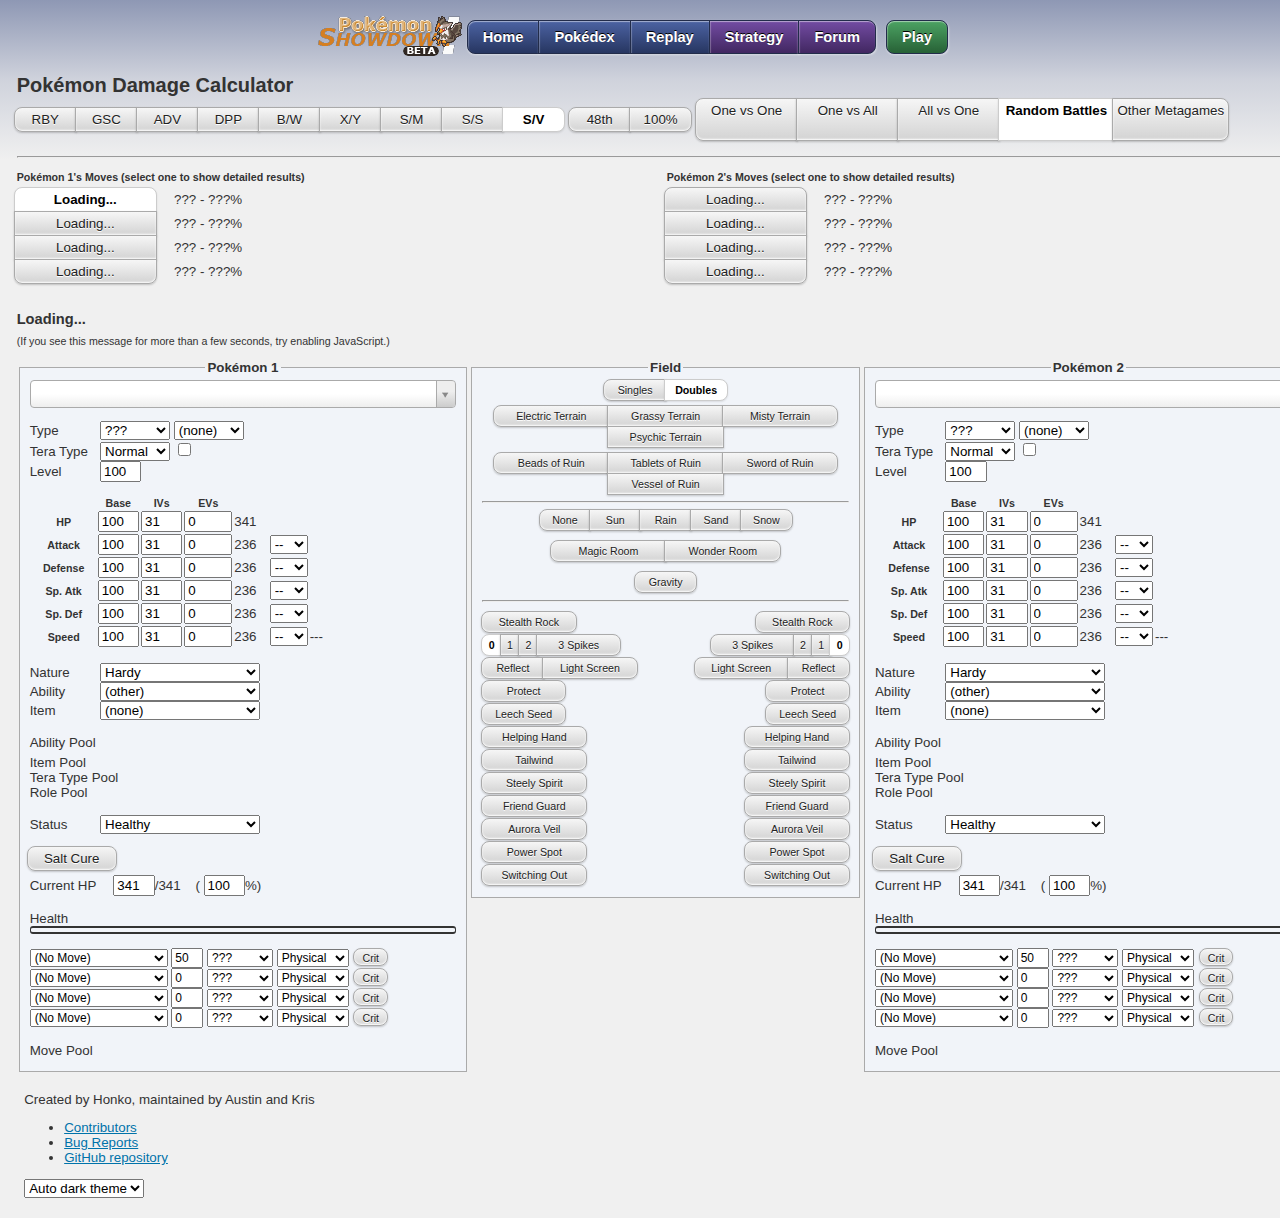
<file: randoms.template.html>
<!DOCTYPE html>
<html lang="en">

<head>
    <meta charset="UTF-8" />
    <title>Pok&eacute;mon Damage Calculator</title>
    <link rel="icon" type="image/x-icon" href="./img/favicon.png">
    <link type="text/css" rel="stylesheet" href="./js/vendor/select2/select2.css" />
    <link type="text/css" rel="stylesheet" href="./css/main.css?" />
    <link type="text/css" rel="stylesheet" href="./css/vendor/bootstrap.css" />
    <link type="text/css" rel="stylesheet" href="./css/dark-theme.css?" id="dark-theme-styles">
    <!-- Global site tag (gtag.js) - Google Analytics -->
    <script async src="https://www.googletagmanager.com/gtag/js?id=UA-26211653-3"></script>
    <script>
        window.dataLayer = window.dataLayer || [];
        function gtag(){dataLayer.push(arguments);}
        gtag('js', new Date());

        gtag('config', 'UA-26211653-3');

        window.onerror = function(err, uri, line) {
            gtag('event', 'exception', {'description': uri + ':' + line + ': ' + err});
            return false;
        };
    </script>
    <!-- Immediately loads the dark theme in order to reduce FOIT -->
    <script>
        // localStorage will only store strings
        // This means that if it has the value 'false',
        // It will be truthy.
        if ((localStorage.getItem('darkTheme') || '' + window.matchMedia('(prefers-color-scheme: dark)').matches) === 'false') {
            document.getElementById('dark-theme-styles').disabled = true;
        }
    </script>
</head>

<body class="dark-theme">

<header>
    <div class="nav-wrapper"><ul class="nav">
        <li><a class="button nav-first" href="//pokemonshowdown.com/"><img src="./img/pokemonshowdownbeta.png" srcset="./img/pokemonshowdownbeta.png 1x, ./img/pokemonshowdownbeta@2x.png 2x" alt="Pok&eacute;mon Showdown" width="146" height="44" /> Home</a></li>
        <li><a class="button" href="//pokemonshowdown.com/dex/">Pok&eacute;dex</a></li>
        <li><a class="button" href="//replay.pokemonshowdown.com/">Replay</a></li>
        <li><a class="button purplebutton" href="//smogon.com/dex/" target="_blank">Strategy</a></li>
        <li><a class="button nav-last purplebutton" href="//smogon.com/forums/" target="_blank">Forum</a></li>
        <li><a class="button greenbutton nav-first nav-last" href="//play.pokemonshowdown.com/">Play</a></li>
    </ul></div>
</header>

<div class="wrapper">

    <span class="title-text main-title-text">Pok&eacute;mon Damage Calculator</span>
    <div aria-label="Settings" role="region">
        <span class="genSelection" aria-labelledby="selectGenInstruction" role="radiogroup" title="Select the generation.">
            <span class="visually-hidden" id="selectGenInstruction">Select the generation.</span>
            <input class="gen visually-hidden" type="radio" name="gen" value="1" id="gen1" /><label class="btn btn-small btn-left" for="gen1">RBY</label>
            <input class="gen visually-hidden" type="radio" name="gen" value="2" id="gen2" /><label class="btn btn-small btn-mid" for="gen2">GSC</label>
            <input class="gen visually-hidden" type="radio" name="gen" value="3" id="gen3" /><label class="btn btn-small btn-mid" for="gen3">ADV</label>
            <input class="gen visually-hidden" type="radio" name="gen" value="4" id="gen4" /><label class="btn btn-small btn-mid" for="gen4">DPP</label>
            <input class="gen visually-hidden" type="radio" name="gen" value="5" id="gen5" /><label class="btn btn-small btn-mid" for="gen5">B/W</label>
            <input class="gen visually-hidden" type="radio" name="gen" value="6" id="gen6" /><label class="btn btn-small btn-mid" for="gen6">X/Y</label>
            <input class="gen visually-hidden" type="radio" name="gen" value="7" id="gen7" /><label class="btn btn-small btn-mid" for="gen7">S/M</label>
			   <input class="gen visually-hidden" type="radio" name="gen" value="8" id="gen8" /><label class="btn btn-small btn-mid" for="gen8">S/S</label>
            <input class="gen visually-hidden" type="radio" name="gen" value="9" id="gen9" checked="checked" /><label class="btn btn-small btn-right" for="gen9">S/V</label>
        </span>
        <span class="notationSelection" aria-labelledby="selectNotationInstruction" role="radiogroup" title="Select the output notation.">
            <span class="visually-hidden" id="selectNotationInstruction">Select the output notation.</span>
            <input class="notation visually-hidden" type="radio" name="notation" id="pixels" value="px" /><label class="btn btn-small btn-left" for="pixels">48th</label>
            <input class="notation visually-hidden" type="radio" name="notation" id="percentage" value="%" /><label class="btn btn-small btn-right" for="percentage">100%</label>
        </span>
        <span class="modeSelection" aria-labelledby="selectModeInstruction" role="radiogroup" title="Select the calculator's mode of function.">
            <span class="visually-hidden" id="selectModeInstruction">Select the calculator's mode of function.</span>
            <input class="mode visually-hidden" type="radio" name="mode" id="one-vs-one" /><label class="btn btn-left btn-wide" for="one-vs-one">One vs One</label>
            <input class="mode visually-hidden" type="radio" name="mode" id="one-vs-all" /><label class="btn btn-mid btn-wide gen-specific g3 g4 g5 g6 g7 g8 g9" for="one-vs-all">One vs All</label>
            <input class="mode visually-hidden" type="radio" name="mode" id="all-vs-one" /><label class="btn btn-mid btn-wide gen-specific g3 g4 g5 g6 g7 g8 g9" for="all-vs-one">All vs One</label>
            <input class="mode visually-hidden" type="radio" name="mode" id="randoms" checked="checked" /><label class="btn btn-mid btn-xwide" for="randoms">Random Battles</label>
            <input class="mode visually-hidden" type="radio" name="mode" id="oms" /><label class="btn btn-right btn-xwide" for="oms">Other Metagames</label>
        </span>
    </div>
    <hr />
    <div aria-label="Move selection" class="move-result-group" role="region" title="Select a move to show detailed results.">
        <div  aria-labelledby="resultHeaderL" class="move-result-subgroup" role="radiogroup">
            <div class="result-move-header"><span id="resultHeaderL">Pok&eacute;mon 1's Moves (select one to show detailed results)</span>
            </div>
            <div>
                <input class="result-move visually-hidden" type="radio" name="resultMove" id="resultMoveL1" checked="checked" aria-describedby="resultDamageL1" />
                <label class="btn btn-xxxwide btn-top" for="resultMoveL1">Loading...</label>
                <span id="resultDamageL1">??? - ???%</span>
            </div>
            <div>
                <input class="result-move visually-hidden" type="radio" name="resultMove" id="resultMoveL2" aria-describedby="resultDamageL2" />
                <label class="btn btn-xxxwide btn-mid" for="resultMoveL2">Loading...</label>
                <span id="resultDamageL2">??? - ???%</span>
            </div>
            <div>
                <input class="result-move visually-hidden" type="radio" name="resultMove" id="resultMoveL3" aria-describedby="resultDamageL3" />
                <label class="btn btn-xxxwide btn-mid" for="resultMoveL3">Loading...</label>
                <span id="resultDamageL3">??? - ???%</span>
            </div>
            <div>
                <input class="result-move visually-hidden" type="radio" name="resultMove" id="resultMoveL4" aria-describedby="resultDamageL4" />
                <label class="btn btn-xxxwide btn-bottom" for="resultMoveL4">Loading...</label>
                <span id="resultDamageL4">??? - ???%</span>
            </div>
        </div>
        <div aria-labelledby="resultHeaderR" class="move-result-subgroup" role="radiogroup">
            <div class="result-move-header"><span id="resultHeaderR">Pok&eacute;mon 2's Moves (select one to show detailed results)</span>
            </div>
            <div>
                <input class="result-move visually-hidden" type="radio" name="resultMove" id="resultMoveR1" aria-describedby="resultDamageR1" />
                <label class="btn btn-xxxwide btn-top" for="resultMoveR1">Loading...</label>
                <span id="resultDamageR1">??? - ???%</span>
            </div>
            <div>
                <input class="result-move visually-hidden" type="radio" name="resultMove" id="resultMoveR2" aria-describedby="resultDamageR2" />
                <label class="btn btn-xxxwide btn-mid" for="resultMoveR2">Loading...</label>
                <span id="resultDamageR2">??? - ???%</span>
            </div>
            <div>
                <input class="result-move visually-hidden" type="radio" name="resultMove" id="resultMoveR3" aria-describedby="resultDamageR3" />
                <label class="btn btn-xxxwide btn-mid" for="resultMoveR3">Loading...</label>
                <span id="resultDamageR3">??? - ???%</span>
            </div>
            <div>
                <input class="result-move visually-hidden" type="radio" name="resultMove" id="resultMoveR4" aria-describedby="resultDamageR4" />
                <label class="btn btn-xxxwide btn-bottom" for="resultMoveR4">Loading...</label>
                <span id="resultDamageR4">??? - ???%</span>
            </div>
        </div>
    </div>
    <div aria-label="Calculation results" class="main-result-group" role="region">
        <div class="big-text">
            <span id="mainResult" title="Click to copy.">Loading...</span>
            <div id="tooltipText">Copied</div>
        </div>
        <div class="small-text">
            <details id="damageValues">
                <summary id="firstDmgValues" style="display: block;">(If you see this message for more than a few seconds, try enabling JavaScript.)</summary>
                <p id="restDmgValues" style="white-space: pre-wrap"></p>
            </details>
        </div>
    </div>

    <div aria-label="Pok&eacute;mon 1" class="panel" role="region">
        <fieldset class="poke-info" id="p1">
            <legend align="center">Pok&eacute;mon 1</legend>
            <input type="text" class="set-selector calc-trigger" />
            <span id="importedSetsOptions" style="width:auto; display:none">
                <input type="checkbox" id="importedSets" /> Only show imported sets <br />
                <button id="clearSets">Clear Custom Sets</button>
            </span>
            <div class="info-group top">
                <div>
                    <label>Type</label>
                    <select aria-label="type1" class="type1 terrain-trigger calc-trigger"></select>
                    <select aria-label="type2" class="type2 terrain-trigger calc-trigger"></select>
                </div>
                <div class="gen-specific g9">
                    <label>Tera Type</label>
                    <select class="teraType terrain-trigger calc-trigger"></select>
                    <input type="checkbox" title= "Has this Pok&eacute;mon terastalized?" class="teraToggle terrain-trigger calc-trigger">
                </div>
                <div class="hide">
                    <label>Forme</label>
                    <select class="forme calc-trigger"></select>
                </div>
                <div class="hide">
                    <label>Gender</label>
                    <select class="gender calc-trigger"><option></option><option selected="selected">Male</option><option>Female</option></select>
                </div>
                <div>
                    <label for="levelL1">Level</label>
                    <!--
                    We use inputmode="decimal" so that mobile devices will have a numpad appear when inputting values.
                    https://css-tricks.com/everything-you-ever-wanted-to-know-about-inputmode/#aa-decimal
                    -->
                    <input class="level calc-trigger" id="levelL1" value="100" inputmode="decimal" />
                </div>
                <div class="hide">
                    <label for="weightL1">Weight (kg)</label>
                    <input class="weight calc-trigger" id="weightL1" value="10.0" />
                </div>
            </div>
            <div class="info-group">
                <table>
                    <thead>
                        <tr>
                            <th></th>
                            <th scope="col">Base</th>
                            <th class="gen-specific g3 g4 g5 g6 g7 g8 g9" scope="col">IVs</th>
                            <th class="gen-specific g3 g4 g5 g6 g7 g8 g9" scope="col">EVs</th>
                            <th class="gen-specific g1 g2 hide" scope="col">DVs</th>
                            <th></th>
                            <th></th>
                        </tr>
                    </thead>
                    <tbody>
                        <tr class="hp">
                            <th scope="row">
                                <label>HP</label>
                            </th>
                            <td>
                                <input class="base calc-trigger" value="100" inputmode="decimal" />
                            </td>
                            <td class="gen-specific g3 g4 g5 g6 g7 g8 g9">
                                <input class="ivs calc-trigger" value="31" inputmode="decimal" />
                            </td>
                            <td class="gen-specific g3 g4 g5 g6 g7 g8 g9">
                                <input class="evs calc-trigger" type="number" min="0" max="252" step="4" value="0" inputmode="decimal" />
                            </td>
                            <td class="gen-specific g1 g2 hide">
                                <input class="dvs calc-trigger" value="15" disabled="disabled" inputmode="decimal" />
                            </td>
                            <td><span class="total">341</span>
                            </td>
                            <td></td>
                        </tr>
                        <tr class="at">
                            <th scope="row">
                                <label>Attack</label>
                            </th>
                            <td>
                                <input class="base calc-trigger" value="100" inputmode="decimal" />
                            </td>
                            <td class="gen-specific g3 g4 g5 g6 g7 g8 g9">
                                <input class="ivs calc-trigger" value="31" inputmode="decimal" />
                            </td>
                            <td class="gen-specific g3 g4 g5 g6 g7 g8 g9">
                                <input class="evs calc-trigger" type="number" min="0" max="252" step="4" value="0" inputmode="decimal" />
                            </td>
                            <td class="gen-specific g1 g2 hide">
                                <input class="dvs calc-trigger" value="15" inputmode="decimal" />
                            </td>
                            <td><span class="total">236</span>
                            </td>
                            <td>
                                <select class="boost calc-trigger">
                                    <option value="6">+6</option>
                                    <option value="5">+5</option>
                                    <option value="4">+4</option>
                                    <option value="3">+3</option>
                                    <option value="2">+2</option>
                                    <option value="1">+1</option>
                                    <option value="0" selected="selected">--</option>
                                    <option value="-1">-1</option>
                                    <option value="-2">-2</option>
                                    <option value="-3">-3</option>
                                    <option value="-4">-4</option>
                                    <option value="-5">-5</option>
                                    <option value="-6">-6</option>
                                </select>
                            </td>
                        </tr>
                        <tr class="df">
                            <th scope="row">
                                <label>Defense</label>
                            </th>
                            <td>
                                <input class="base calc-trigger" value="100" inputmode="decimal" />
                            </td>
                            <td class="gen-specific g3 g4 g5 g6 g7 g8 g9">
                                <input class="ivs calc-trigger" value="31" inputmode="decimal" />
                            </td>
                            <td class="gen-specific g3 g4 g5 g6 g7 g8 g9">
                                <input class="evs calc-trigger" type="number" min="0" max="252" step="4" value="0" inputmode="decimal" />
                            </td>
                            <td class="gen-specific g1 g2 hide">
                                <input class="dvs calc-trigger" value="15" inputmode="decimal" />
                            </td>
                            <td><span class="total">236</span>
                            </td>
                            <td>
                                <select class="boost calc-trigger">
                                    <option value="6">+6</option>
                                    <option value="5">+5</option>
                                    <option value="4">+4</option>
                                    <option value="3">+3</option>
                                    <option value="2">+2</option>
                                    <option value="1">+1</option>
                                    <option value="0" selected="selected">--</option>
                                    <option value="-1">-1</option>
                                    <option value="-2">-2</option>
                                    <option value="-3">-3</option>
                                    <option value="-4">-4</option>
                                    <option value="-5">-5</option>
                                    <option value="-6">-6</option>
                                </select>
                            </td>
                        </tr>
                        <tr class="sa gen-specific g2 g3 g4 g5 g6 g7 g8 g9">
                            <th scope="row">
                                <label>Sp. Atk</label>
                            </th>
                            <td>
                                <input class="base calc-trigger" value="100" inputmode="decimal" />
                            </td>
                            <td class="gen-specific g3 g4 g5 g6 g7 g8 g9">
                                <input class="ivs calc-trigger" value="31" inputmode="decimal" />
                            </td>
                            <td class="gen-specific g3 g4 g5 g6 g7 g8 g9">
                                <input class="evs calc-trigger" type="number" min="0" max="252" step="4" value="0" inputmode="decimal" />
                            </td>
                            <td class="gen-specific g1 g2 hide">
                                <input class="dvs calc-trigger" value="15" inputmode="decimal" />
                            </td>
                            <td><span class="total">236</span>
                            </td>
                            <td>
                                <select class="boost calc-trigger">
                                    <option value="6">+6</option>
                                    <option value="5">+5</option>
                                    <option value="4">+4</option>
                                    <option value="3">+3</option>
                                    <option value="2">+2</option>
                                    <option value="1">+1</option>
                                    <option value="0" selected="selected">--</option>
                                    <option value="-1">-1</option>
                                    <option value="-2">-2</option>
                                    <option value="-3">-3</option>
                                    <option value="-4">-4</option>
                                    <option value="-5">-5</option>
                                    <option value="-6">-6</option>
                                </select>
                            </td>
                        </tr>
                        <tr class="sd gen-specific g2 g3 g4 g5 g6 g7 g8 g9">
                            <th scope="row">
                                <label>Sp. Def</label>
                            </th>
                            <td>
                                <input class="base calc-trigger" value="100" inputmode="decimal" />
                            </td>
                            <td class="gen-specific g3 g4 g5 g6 g7 g8 g9">
                                <input class="ivs calc-trigger" value="31" inputmode="decimal" />
                            </td>
                            <td class="gen-specific g3 g4 g5 g6 g7 g8 g9">
                                <input class="evs calc-trigger" type="number" min="0" max="252" step="4" value="0" inputmode="decimal" />
                            </td>
                            <td class="gen-specific g1 g2 hide">
                                <input class="dvs calc-trigger" value="15" disabled="disabled" inputmode="decimal" />
                            </td>
                            <td><span class="total">236</span>
                            </td>
                            <td>
                                <select class="boost calc-trigger">
                                    <option value="6">+6</option>
                                    <option value="5">+5</option>
                                    <option value="4">+4</option>
                                    <option value="3">+3</option>
                                    <option value="2">+2</option>
                                    <option value="1">+1</option>
                                    <option value="0" selected="selected">--</option>
                                    <option value="-1">-1</option>
                                    <option value="-2">-2</option>
                                    <option value="-3">-3</option>
                                    <option value="-4">-4</option>
                                    <option value="-5">-5</option>
                                    <option value="-6">-6</option>
                                </select>
                            </td>
                        </tr>
                        <tr class="sl gen-specific g1 hide">
                            <th scope="row">
                                <label>Special</label>
                            </th>
                            <td>
                                <input class="base calc-trigger" value="100" inputmode="decimal" />
                            </td>
                            <td>
                                <input class="dvs calc-trigger" value="15" inputmode="decimal" />
                            </td>
                            <td><span class="total">236</span>
                            </td>
                            <td>
                                <select class="boost calc-trigger">
                                    <option value="6">+6</option>
                                    <option value="5">+5</option>
                                    <option value="4">+4</option>
                                    <option value="3">+3</option>
                                    <option value="2">+2</option>
                                    <option value="1">+1</option>
                                    <option value="0" selected="selected">--</option>
                                    <option value="-1">-1</option>
                                    <option value="-2">-2</option>
                                    <option value="-3">-3</option>
                                    <option value="-4">-4</option>
                                    <option value="-5">-5</option>
                                    <option value="-6">-6</option>
                                </select>
                            </td>
                        </tr>
                        <tr class="sp">
                            <th scope="row">
                                <label>Speed</label>
                            </th>
                            <td>
                                <input class="base calc-trigger" value="100" inputmode="decimal" />
                            </td>
                            <td class="gen-specific g3 g4 g5 g6 g7 g8 g9">
                                <input class="ivs calc-trigger" value="31" inputmode="decimal" />
                            </td>
                            <td class="gen-specific g3 g4 g5 g6 g7 g8 g9">
                                <input class="evs calc-trigger" type="number" min="0" max="252" step="4" value="0" inputmode="decimal" />
                            </td>
                            <td class="gen-specific g1 g2 hide">
                                <input class="dvs calc-trigger" value="15" inputmode="decimal" />
                            </td>
                            <td><span class="total">236</span>
                            </td>
                            <td>
                                <select class="boost calc-trigger">
                                    <option value="6">+6</option>
                                    <option value="5">+5</option>
                                    <option value="4">+4</option>
                                    <option value="3">+3</option>
                                    <option value="2">+2</option>
                                    <option value="1">+1</option>
                                    <option value="0" selected="selected">--</option>
                                    <option value="-1">-1</option>
                                    <option value="-2">-2</option>
                                    <option value="-3">-3</option>
                                    <option value="-4">-4</option>
                                    <option value="-5">-5</option>
                                    <option value="-6">-6</option>
                                </select>
                            </td>
                            <td><span class="totalMod">---</span>
                            </td>
                        </tr>
                    </tbody>
                </table>
            </div>
            <div class="info-group info-selectors">
                <div class="gen-specific g3 g4 g5 g6 g7 g8 g9">
                    <label for="natureL1">Nature</label>
                    <select class="nature calc-trigger" id="natureL1">
                        <option value="Adamant">Adamant (+Atk, -SpA)</option>
                        <option value="Bashful">Bashful</option>
                        <option value="Bold">Bold (+Def, -Atk)</option>
                        <option value="Brave">Brave (+Atk, -Spe)</option>
                        <option value="Calm">Calm (+SpD, -Atk)</option>
                        <option value="Careful">Careful (+SpD, -SpA)</option>
                        <option value="Docile">Docile</option>
                        <option value="Gentle">Gentle (+SpD, -Def)</option>
                        <option value="Hardy" selected="selected">Hardy</option>
                        <option value="Hasty">Hasty (+Spe, -Def)</option>
                        <option value="Impish">Impish (+Def, -SpA)</option>
                        <option value="Jolly">Jolly (+Spe, -SpA)</option>
                        <option value="Lax">Lax (+Def, -SpD)</option>
                        <option value="Lonely">Lonely (+Atk, -Def)</option>
                        <option value="Mild">Mild (+SpA, -Def)</option>
                        <option value="Modest">Modest (+SpA, -Atk)</option>
                        <option value="Naive">Naive (+Spe, -SpD)</option>
                        <option value="Naughty">Naughty (+Atk, -SpD)</option>
                        <option value="Quiet">Quiet (+SpA, -Spe)</option>
                        <option value="Quirky">Quirky</option>
                        <option value="Rash">Rash (+SpA, -SpD)</option>
                        <option value="Relaxed">Relaxed (+Def, -Spe)</option>
                        <option value="Sassy">Sassy (+SpD, -Spe)</option>
                        <option value="Serious">Serious</option>
                        <option value="Timid">Timid (+Spe, -Atk)</option>
                    </select>
                </div>
                <div class="gen-specific g3 g4 g5 g6 g7 g8 g9">
                    <label for="abilityL1">Ability</label>
                    <select class="ability terrain-trigger calc-trigger" id="abilityL1"></select>
                    <input hidden type="checkbox" title= "Is this ability active?" class="abilityToggle calc-trigger">
                    <select hidden aria-label="Allies fainted" class="alliesFainted calc-trigger">
                        <option value="0">Zero allies fainted</option>
                        <option value="1">One ally fainted</option>
                        <option value="2">Two allies fainted</option>
                        <option value="3">Three allies fainted</option>
                        <option value="4">Four allies fainted</option>
                        <option value="5">Five allies fainted</option>
                    </select>
                    <select hidden aria-label="Boosted Stat" title="What stat is boosted by this ability?" class="boostedStat calc-trigger">
                        <option value="auto">Auto-Select</option>
                        <option value="">Inactive</option>
                        <option value="atk">Attack</option>
                        <option value="def">Defense</option>
                        <option value="spa">Special Attack</option>
                        <option value="spd">Special Defense</option>
                        <option value="spe">Speed</option>
                    </select>
                </div>
                <div class="gen-specific g2 g3 g4 g5 g6 g7 g8 g9">
                    <label for="itemL1">Item</label>
                    <select class="item terrain-trigger calc-trigger" id="itemL1"></select>
                </div>
                <div class="pool">
                    <div class="ability-pool gen-specific g3 g4 g5 g6 g7 g8 g9">
                        <div>Ability Pool</div>
                        <small class="extraSetAbilities"></small>
                    </div>
                    <div class="item-pool gen-specific g2 g3 g4 g5 g6 g7 g8 g9">
                        <div>Item Pool</div>
                        <small class="extraSetItems"></small>
                    </div>
                    <div class="tera-type-pool gen-specific g9">
                        <div>Tera Type Pool</div>
                        <small class="extraSetTeraTypes"></small>
                    </div>
                    <div class="role-pool gen-specific g2 g3 g4 g5 g6 g7 g9">
                        <div>Role Pool</div>
                        <small class="extraSetRoles"></small>
                    </div>
                </div>
                <div>
                    <label for="statusL1">Status</label>
                    <select class="status calc-trigger" id="statusL1">
                        <option value="Healthy">Healthy</option>
                        <option value="Poisoned">Poisoned</option>
                        <option value="Badly Poisoned">Badly Poisoned</option>
                        <option value="Burned">Burned</option>
                        <option value="Paralyzed">Paralyzed</option>
                        <option value="Asleep">Asleep</option>
                        <option value="Frozen">Frozen</option>
                    </select>
                    <select aria-label="Toxic counter" class="toxic-counter calc-trigger hide">
                        <option value="1">1/16</option>
                        <option value="2">2/16</option>
                        <option value="3">3/16</option>
                        <option value="4">4/16</option>
                        <option value="5">5/16</option>
                        <option value="6">6/16</option>
                        <option value="7">7/16</option>
                        <option value="8">8/16</option>
                        <option value="9">9/16</option>
                        <option value="10">10/16</option>
                        <option value="11">11/16</option>
                        <option value="12">12/16</option>
                        <option value="13">13/16</option>
                        <option value="14">14/16</option>
                        <option value="15">15/16</option>
                    </select>
                </div>
            </div>
            <div class="info-group gen-specific g9">
                <div class="left" title="Has this Pok&eacute;mon been cured with Salt Cure?">
                    <div hidden id="selectRevealInstruction">Has this Pok&eacute;mon been cured with Salt Cure?</div>
                    <input aria-describedby="selectRevealInstruction" class="visually-hidden saltcure calc-trigger" type="checkbox" id="cureL" />
                    <label class="btn btn-xxwide" for="cureL">Salt Cure</label>
                </div>
                <br />
            </div>
            <div class="info-group">
                <label for="currentHpL1">Current HP</label>
                <input class="current-hp calc-trigger" id="currentHpL1" value="341" />/<span class="max-hp">341</span> (
                <input class="percent-hp calc-trigger" value="100" />%)
					 <input class="visually-hidden max calc-trigger btn-input" type="checkbox" id="maxL" />
					 <label class="btn btn-xwide gen-specific g8 hide" for="maxL"
					 title="Use the corresponding Max Move?">Dynamax</label>
					 <br />
                <br />
                Health <div class="hpbar"></div>
            </div>
            <div hidden id="criticalHitInstruction">Force this attack to be a critical hit?</div>
            <div hidden id="zMoveInstruction">Make this attack a Z-move?</div>
            <div hidden id="stellarBoostInstruction">Make this attack Stellar boosted?</div>
            <div class="move1">
                <select class="move-selector calc-trigger small-select"></select>
                <input class="move-bp calc-trigger" value="50" inputmode="decimal" />
                <select class="move-type calc-trigger"></select>
                <select class="move-cat calc-trigger gen-specific g4 g5 g6 g7 g8 g9">
                    <option value="Physical">Physical</option>
                    <option value="Special">Special</option>
                </select>
                <input aria-describedby="criticalHitInstruction" class="move-crit calc-trigger visually-hidden" type="checkbox" id="critL1" />
                <label class="btn crit-btn" for="critL1" title="Force this attack to be a critical hit?">Crit</label>
                <input aria-describedby="zMoveInstruction" class="move-z calc-trigger visually-hidden" type="checkbox" id="zL1"/>
                <label class="btn z-btn gen-specific g7 hide" for="zL1" title="Make this attack a Z-move?">Z</label>
                <input aria-describedby="stellarBoostInstruction" class="move-stellar calc-trigger visually-hidden" type="checkbox" id="stellarL1" />
                <label class="stellar-btn btn" style="display: none;" for="stellarL1" title="Make this attack Stellar boosted?">Stellar</label>
                <select class="move-hits calc-trigger hide">
                    <option value="2">2 hits</option>
                    <option value="3">3 hits</option>
                    <option value="4">4 hits</option>
                    <option value="5">5 hits</option>
                </select>
                <select class="move-times calc-trigger hide" title="How many times was this move used in a row?">>
                    <option value="1">Once</option>
                    <option value="2">Twice</option>
                    <option value="3">3 times</option>
                    <option value="4">4 times</option>
                    <option value="5">5 times</option>
                </select>
                <select class="metronome calc-trigger hide" title="How many times was this move successfully and consecutively used while holding Metronome before this turn?">
                    <option value="0">Never</option>
                    <option value="1">Once</option>
                    <option value="2">Twice</option>
                    <option value="3">3 times</option>
                    <option value="4">4 times</option>
                    <option value="5">5 times</option>
                </select>
            </div>
            <div class="move2">
                <select class="move-selector calc-trigger small-select"></select>
                <input class="move-bp calc-trigger" value="0" inputmode="decimal" />
                <select class="move-type calc-trigger"></select>
                <select class="move-cat calc-trigger gen-specific g4 g5 g6 g7 g8 g9">
                    <option value="Physical">Physical</option>
                    <option value="Special">Special</option>
                </select>
                <input aria-describedby="criticalHitInstruction" class="move-crit calc-trigger visually-hidden" type="checkbox" id="critL2" />
                <label class="btn crit-btn" for="critL2" title="Force this attack to be a critical hit?">Crit</label>
                <input aria-describedby="zMoveInstruction" class="move-z calc-trigger visually-hidden" type="checkbox" id="zL2"/>
                <label class="btn z-btn gen-specific g7 hide" for="zL2" title="Make this attack a Z-move?">Z</label>
                <input aria-describedby="stellarBoostInstruction" class="move-stellar calc-trigger visually-hidden" type="checkbox" id="stellarL2" />
                <label class="stellar-btn btn" style="display: none;" for="stellarL2" title="Make this attack Stellar boosted?">Stellar</label>
                <select class="move-hits calc-trigger hide">
                    <option value="2">2 hits</option>
                    <option value="3">3 hits</option>
                    <option value="4">4 hits</option>
                    <option value="5">5 hits</option>
                </select>
                <select class="move-times calc-trigger hide" title="How many times was this move used in a row?">>
                    <option value="1">Once</option>
                    <option value="2">Twice</option>
                    <option value="3">3 times</option>
                    <option value="4">4 times</option>
                    <option value="5">5 times</option>
                </select>
                <select class="metronome calc-trigger hide" title="How many times was this move successfully and consecutively used while holding Metronome before this turn?">
                    <option value="0">Never</option>
                    <option value="1">Once</option>
                    <option value="2">Twice</option>
                    <option value="3">3 times</option>
                    <option value="4">4 times</option>
                    <option value="5">5 times</option>
                </select>
            </div>
            <div class="move3">
                <select class="move-selector calc-trigger small-select"></select>
                <input class="move-bp calc-trigger" value="0" inputmode="decimal" />
                <select class="move-type calc-trigger"></select>
                <select class="move-cat calc-trigger gen-specific g4 g5 g6 g7 g8 g9">
                    <option value="Physical">Physical</option>
                    <option value="Special">Special</option>
                </select>
                <input aria-describedby="criticalHitInstruction" class="move-crit calc-trigger visually-hidden" type="checkbox" id="critL3" />
                <label class="btn crit-btn" for="critL3" title="Force this attack to be a critical hit?">Crit</label>
                <input aria-describedby="zMoveInstruction" class="move-z calc-trigger visually-hidden" type="checkbox" id="zL3"/>
                <label class="btn z-btn gen-specific g7 hide" for="zL3" title="Make this attack a Z-move?">Z</label>
                <input aria-describedby="stellarBoostInstruction" class="move-stellar calc-trigger visually-hidden" type="checkbox" id="stellarL3" />
                <label class="stellar-btn btn" style="display: none;" for="stellarL3" title="Make this attack Stellar boosted?">Stellar</label>
                <select class="move-hits calc-trigger hide">
                    <option value="2">2 hits</option>
                    <option value="3">3 hits</option>
                    <option value="4">4 hits</option>
                    <option value="5">5 hits</option>
                </select>
                <select class="move-times calc-trigger hide" title="How many times was this move used in a row?">>
                    <option value="1">Once</option>
                    <option value="2">Twice</option>
                    <option value="3">3 times</option>
                    <option value="4">4 times</option>
                    <option value="5">5 times</option>
                </select>
                <select class="metronome calc-trigger hide" title="How many times was this move successfully and consecutively used while holding Metronome before this turn?">
                    <option value="0">Never</option>
                    <option value="1">Once</option>
                    <option value="2">Twice</option>
                    <option value="3">3 times</option>
                    <option value="4">4 times</option>
                    <option value="5">5 times</option>
                </select>
            </div>
            <div class="move4">
                <select class="move-selector calc-trigger small-select"></select>
                <input class="move-bp calc-trigger" value="0" inputmode="decimal" />
                <select class="move-type calc-trigger"></select>
                <select class="move-cat calc-trigger gen-specific g4 g5 g6 g7 g8 g9">
                    <option value="Physical">Physical</option>
                    <option value="Special">Special</option>
                </select>
                <input aria-describedby="criticalHitInstruction" class="move-crit calc-trigger visually-hidden" type="checkbox" id="critL4" />
                <label class="btn crit-btn" for="critL4" title="Force this attack to be a critical hit?">Crit</label>
                <input aria-describedby="zMoveInstruction" class="move-z calc-trigger visually-hidden" type="checkbox" id="zL4"/>
                <label class="btn z-btn gen-specific g7 hide" for="zL4" title="Make this attack a Z-move?">Z</label>
                <input aria-describedby="stellarBoostInstruction" class="move-stellar calc-trigger visually-hidden" type="checkbox" id="stellarL4" />
                <label class="stellar-btn btn" style="display: none;" for="stellarL4" title="Make this attack Stellar boosted?">Stellar</label>
                <select class="move-hits calc-trigger hide">
                    <option value="2">2 hits</option>
                    <option value="3">3 hits</option>
                    <option value="4">4 hits</option>
                    <option value="5">5 hits</option>
                </select>
                <select class="move-times calc-trigger hide" title="How many times was this move used in a row?">>
                    <option value="1">Once</option>
                    <option value="2">Twice</option>
                    <option value="3">3 times</option>
                    <option value="4">4 times</option>
                    <option value="5">5 times</option>
                </select>
                <select class="metronome calc-trigger hide" title="How many times was this move successfully and consecutively used while holding Metronome before this turn?">
                    <option value="0">Never</option>
                    <option value="1">Once</option>
                    <option value="2">Twice</option>
                    <option value="3">3 times</option>
                    <option value="4">4 times</option>
                    <option value="5">5 times</option>
                </select>
            </div>
            <div class="pool move-pool gen-specific g1 g2 g3 g4 g5 g6 g7 g8 g9">
                <div>Move Pool</div>
                <small class="extraSetMoves"></small>
            </div>
        </fieldset>
    </div>

    <div class="panel">
        <div aria-label="Field information" role="region">
            <fieldset class="field-info">
                <legend align="center">Field</legend>
                <div aria-labelledby="selectBattleFormatInstruction" class="gen-specific g3 g4 g5 g6 g7 g8 g9" role="radiogroup" style="width: 10.6em; margin: 0 auto 5px;" title="Select the battle format.">
                    <span class="visually-hidden" id="selectBattleFormatInstruction">Select the battle format.</span>
                    <input class="visually-hidden calc-trigger" type="radio" name="format" value="Singles" id="singles-format" />
                    <label class="btn btn-left" for="singles-format">Singles</label>
                    <input class="visually-hidden calc-trigger" type="radio" name="format" value="Doubles" id="doubles-format" />
                    <label class="btn btn-right" for="doubles-format">Doubles</label>
                </div>
                <div aria-labelledby="selectTerrainInstruction" class="gen-specific g6 hide" role="group" title="Select the current terrain.">
                    <span class="visually-hidden" id="selectTerrainInstruction">Select the current terrain.</span>
                    <input class="visually-hidden terrain-trigger calc-trigger" type="checkbox" name="terrain" value="Electric" id="electric" /><label class="btn btn-xxxwide btn-left" for="electric">Electric Terrain</label>
                    <input class="visually-hidden terrain-trigger calc-trigger" type="checkbox" name="terrain" value="Grassy" id="grassy" /><label class="btn btn-xxxwide btn-mid" for="grassy">Grassy Terrain</label>
                    <input class="visually-hidden terrain-trigger calc-trigger" type="checkbox" name="terrain" value="Misty" id="misty" /><label class="btn btn-xxxwide btn-right" for="misty">Misty Terrain</label>
                </div>
                <div aria-labelledby="selectTerrainInstruction" class="gen-specific g7 g8 g9" role="group" title="Select the current terrain.">
                    <span class="visually-hidden" id="selectTerrainInstruction">Select the current terrain.</span>
                    <input class="visually-hidden terrain-trigger calc-trigger" type="checkbox" name="terrain" value="Electric" id="electric" /><label class="btn btn-xxxwide btn-left" for="electric">Electric Terrain</label>
                    <input class="visually-hidden terrain-trigger calc-trigger" type="checkbox" name="terrain" value="Grassy" id="grassy" /><label class="btn btn-xxxwide btn-mid" for="grassy">Grassy Terrain</label>
                    <input class="visually-hidden terrain-trigger calc-trigger" type="checkbox" name="terrain" value="Misty" id="misty" /><label class="btn btn-xxxwide btn-right" for="misty">Misty Terrain</label>
                    <input class="visually-hidden terrain-trigger calc-trigger" type="checkbox" name="terrain" value="Psychic" id="psychic" /><label class="btn btn-xxxwide btn-mid" for="psychic">Psychic Terrain</label>
					 </div>
					 <div aria-labelledby="selectRuinInstruction" class="gen-specific g9 format-specific doubles" role="group" style="margin: 5px auto auto;" title="Select the ruin abilities from other Pok&eacute;mon on the field.">
                    <span class="visually-hidden" id="selectRuinInstruction">Select the active Ruin abilities from other Poke&eacute;mon on the field.</span>
                    <input class="visually-hidden calc-trigger" type="checkbox" name="ruin" value="Beads" id="beads" />
						  <label class="btn btn-xxxwide btn-left" for="beads">Beads of Ruin</label>
                    <input class="visually-hidden calc-trigger" type="checkbox" name="ruin" value="Tablets" id="tablets" />
						  <label class="btn btn-xxxwide btn-mid" for="tablets">Tablets of Ruin</label>
                    <input class="visually-hidden calc-trigger" type="checkbox" name="ruin" value="Sword" id="sword" />
						  <label class="btn btn-xxxwide btn-right" for="sword">Sword of Ruin</label>
                    <input class="visually-hidden calc-trigger" type="checkbox" name="ruin" value="Vessel" id="vessel" />
						  <label class="btn btn-xxxwide btn-mid" for="vessel">Vessel of Ruin</label>
                </div>
                <hr class="gen-specific g6 g7 g8 g9" />
                <div aria-labelledby="selectWeatherInstruction" role="radiogroup">
                    <span class="visually-hidden" id="selectWeatherInstruction">Select the current weather condition.</span>
                    <div  class="gen-specific g3 g4 g5 g6 g7 g8 hide" style="width: 22.2em; margin: 5px auto;" title="Select the current weather condition.">
                        <input class="visually-hidden calc-trigger" type="radio" name="weather" value="" id="clear" checked="checked" />
                        <label class="btn btn-small btn-left" for="clear">None</label>
                        <input class="visually-hidden calc-trigger" type="radio" name="weather" value="Sun" id="sun" />
                        <label class="btn btn-small btn-mid" for="sun">Sun</label>
                        <input class="visually-hidden calc-trigger" type="radio" name="weather" value="Rain" id="rain" />
                        <label class="btn btn-small btn-mid" for="rain">Rain</label>
                        <input class="visually-hidden calc-trigger" type="radio" name="weather" value="Sand" id="sand" />
                        <label class="btn btn-small btn-mid" for="sand">Sand</label>
                        <input class="visually-hidden calc-trigger" type="radio" name="weather" value="Hail" id="hail" />
                        <label class="btn btn-small btn-right" for="hail">Hail</label>
                    </div>
                    <div  class="gen-specific g9" style="width: 22.2em; margin: 5px auto;" title="Select the current weather condition.">
                        <input class="visually-hidden calc-trigger" type="radio" name="weather" value="" id="clear" checked="checked" />
                        <label class="btn btn-small btn-left" for="clear">None</label>
                        <input class="visually-hidden calc-trigger" type="radio" name="weather" value="Sun" id="sun" />
                        <label class="btn btn-small btn-mid" for="sun">Sun</label>
                        <input class="visually-hidden calc-trigger" type="radio" name="weather" value="Rain" id="rain" />
                        <label class="btn btn-small btn-mid" for="rain">Rain</label>
                        <input class="visually-hidden calc-trigger" type="radio" name="weather" value="Sand" id="sand" />
                        <label class="btn btn-small btn-mid" for="sand">Sand</label>
                        <input class="visually-hidden calc-trigger" type="radio" name="weather" value="Snow" id="snow" />
                        <label class="btn btn-small btn-right" for="snow">Snow</label>
                    </div>
                    <div class="gen-specific g6 g7 hide" title="Select the current weather condition.">
                        <input class="visually-hidden calc-trigger" type="radio" name="weather" value="Harsh Sunshine" id="harsh-sunshine" />
                        <label class="btn btn-xxxwide btn-left" for="harsh-sunshine">Harsh Sunshine</label>
                        <input class="visually-hidden calc-trigger" type="radio" name="weather" value="Heavy Rain" id="heavy-rain" />
                        <label class="btn btn-xxxwide btn-mid" for="heavy-rain">Heavy Rain</label>
                        <input class="visually-hidden calc-trigger" type="radio" name="weather" value="Strong Winds" id="strong-winds" />
                        <label class="btn btn-xxxwide btn-right" for="strong-winds">Strong Winds</label>
                    </div>
                  </div>
                <div aria-labelledby="selectGscWeatherInstruction" class="gen-specific g2 hide" role="radiogroup" style="width: 17.8em; margin: 0 auto 5px;" title="Select the current weather condition.">
                    <span class="visually-hidden" id="selectGscWeatherInstruction">Select the current weather condition.</span>
                    <input class="visually-hidden calc-trigger" type="radio" name="gscWeather" value="" id="gscClear" checked="checked" />
                    <label class="btn btn-small btn-left" for="gscClear">None</label>
                    <input class="visually-hidden calc-trigger" type="radio" name="gscWeather" value="Sun" id="gscSun" />
                    <label class="btn btn-small btn-mid" for="gscSun">Sun</label>
                    <input class="visually-hidden calc-trigger" type="radio" name="gscWeather" value="Rain" id="gscRain" />
                    <label class="btn btn-small btn-mid" for="gscRain">Rain</label>
                    <input class="visually-hidden calc-trigger" type="radio" name="gscWeather" value="Sand" id="gscSand" />
                    <label class="btn btn-small btn-right" for="gscSand">Sand</label>
                </div>
                <div class="gen-specific g5 g6 g7 g8 g9" style="width: 22.2em; margin: 5px auto; display: inline-block;">
                    <span hidden id="magicRoomInstruction">Is Magic Room in effect?</span>
                    <span hidden id="wonderRoomInstruction">Is Wonder Room in effect?</span>
                    <input aria-describedby="magicRoomInstruction" class="visually-hidden calc-trigger" type="checkbox" id="magicroom" />
                    <label class="btn btn-xxxwide btn-left" for="magicroom">Magic Room</label>
                    <input aria-describedby="wonderRoomInstruction" class="visually-hidden calc-trigger" type="checkbox" id="wonderroom" />
                    <label class="btn btn-xxxwide btn-right" for="wonderroom">Wonder Room</label>
                </div>
                <div class="gen-specific g4 g5 g6 g7 g8 g9" style="width: 5.3em; margin: 5px auto;" title="Is gravity in effect?">
                    <span hidden id="gravityInstruction">Is gravity in effect?</span>
                    <input aria-describedby="gravityInstruction" class="visually-hidden calc-trigger" type="checkbox" id="gravity" />
                    <label class="btn" for="gravity">Gravity</label>
                </div>
                <hr class="gen-specific g2 g3 g4 g5 g6 g7 g8 g9" />
                <table class="field">
                    <thead>
                        <tr>
                            <th scope="col"><div class="visually-hidden">Pok&eacute;mon 1's side</div></th>
                            <th scope="col"><div class="visually-hidden">Pok&eacute;mon 2's side</div></th>
                        </tr>
                    </thead>
                    <tbody>
                        <tr class="gen-specific g4 g5 g6 g7 g8 g9">
                            <div hidden id="selectStealthRockInstruction">Is Stealth Rock affecting this side of the field?</div>
                            <td><div class="left" title="Is Stealth Rock affecting this side of the field?">
                                <input aria-describedby="selectStealthRockInstruction" class="visually-hidden calc-trigger" type="checkbox" id="srL" />
                                <label class="btn btn-xwide" for="srL">Stealth Rock</label>
                            </div></td>
                            <td><div class="right" title="Is Stealth Rock affecting this side of the field?">
                                <input aria-describedby="selectStealthRockInstruction" class="visually-hidden calc-trigger" type="checkbox" id="srR" />
                                <label class="btn btn-xwide" for="srR">Stealth Rock</label>
                            </div></td>
                        </tr>
                        <tr class="gen-specific g8 hide">
                            <div hidden id="selectSteelsurgeInstruction">Is Steelsurge affecting this side of the field?</div>
                            <td><div class="left" title="Is Steelsurge affecting this side of the field?">
                                <input aria-describedby="selectSteelsurgeInstruction" class="visually-hidden calc-trigger" type="checkbox" id="steelsurgeL" />
                                <label class="btn btn-xwide" for="steelsurgeL">Steelsurge</label>
                            </div></td>
                            <td><div class="right" title="Is Steelsurge affecting this side of the field?">
                                <input aria-describedby="selectSteelsurgeInstruction" class="visually-hidden calc-trigger" type="checkbox" id="steelsurgeR" />
                                <label class="btn btn-xwide" for="steelsurgeR">Steelsurge</label>
                            </div></td>
                        </tr>
                        <tr class="gen-specific g3 g4 g5 g6 g7 g8 g9">
                            <div hidden id="selectSpikeInstruction">Are there Spikes on this side of the field?</div>
                            <td><div aria-labelledby="selectSpikeInstruction" class="left" role="radiogroup" title="Are there Spikes on this side of the field?">
                                <input class="visually-hidden calc-trigger" type="radio" name="spikesL" value="0" id="spikesL0" checked="checked" />
                                <label class="btn btn-xsmall btn-left" for="spikesL0">0</label>
                                <input class="visually-hidden calc-trigger" type="radio" name="spikesL" value="1" id="spikesL1" />
                                <label class="btn btn-xsmall btn-mid" for="spikesL1">1</label>
                                <input class="visually-hidden calc-trigger" type="radio" name="spikesL" value="2" id="spikesL2" />
                                <label class="btn btn-xsmall btn-mid" for="spikesL2">2</label>
                                <input class="visually-hidden calc-trigger" type="radio" name="spikesL" value="3" id="spikesL3" />
                                <label class="btn btn-wide btn-right" for="spikesL3">3 Spikes</label>
                            </div></td>
                            <td><div aria-labelledby="selectSpikeInstruction" class="right" role="radiogroup" title="Are there Spikes on this side of the field?">
                                <input class="visually-hidden calc-trigger" type="radio" name="spikesR" value="3" id="spikesR3" />
                                <label class="btn btn-wide btn-left" for="spikesR3">3 Spikes</label>
                                <input class="visually-hidden calc-trigger" type="radio" name="spikesR" value="2" id="spikesR2" />
                                <label class="btn btn-xsmall btn-mid" for="spikesR2">2</label>
                                <input class="visually-hidden calc-trigger" type="radio" name="spikesR" value="1" id="spikesR1" />
                                <label class="btn btn-xsmall btn-mid" for="spikesR1">1</label>
                                <input class="visually-hidden calc-trigger" type="radio" name="spikesR" value="0" id="spikesR0" checked="checked" />
                                <label class="btn btn-xsmall btn-right" for="spikesR0">0</label>
                            </div></td>
                        </tr>
                        <tr class="gen-specific g2 hide">
                            <td><div class="left" title="Are there Spikes on this side of the field?">
                                <input aria-describedby="selectSpikeInstruction" class="visually-hidden calc-trigger" type="checkbox" id="gscSpikesL" />
                                <label class="btn" for="gscSpikesL">Spikes</label>
                            </div></td>
                            <td><div class="right" title="Are there Spikes on this side of the field?">
                                <input aria-describedby="selectSpikeInstruction" class="visually-hidden calc-trigger" type="checkbox" id="gscSpikesR" />
                                <label class="btn" for="gscSpikesR">Spikes</label>
                            </div></td>
                        </tr>
                        <tr>
                            <td><div class="left" title="Is this Pok&eacute;mon protected by Reflect and/or Light Screen?">
                                <div hidden id="selectScreenInstruction">Is this Pok&eacute;mon protected by Reflect and/or Light Screen?</div>
                                <input aria-describedby="selectScreenInstruction" class="visually-hidden calc-trigger" type="checkbox" id="reflectL" />
                                <label class="btn btn-left" for="reflectL">Reflect</label>
                                <input aria-describedby="selectScreenInstruction" class="visually-hidden calc-trigger" type="checkbox" id="lightScreenL" />
                                <label class="btn btn-xwide btn-right" for="lightScreenL">Light Screen</label>
                            </div></td>
                            <td><div class="right" title="Is this Pok&eacute;mon protected by Reflect and/or Light Screen?">
                                <input aria-describedby="selectScreenInstruction" class="visually-hidden calc-trigger" type="checkbox" id="lightScreenR" />
                                <label class="btn btn-xwide btn-left" for="lightScreenR">Light Screen</label>
                                <input aria-describedby="selectScreenInstruction" class="visually-hidden calc-trigger" type="checkbox" id="reflectR" />
                                <label class="btn btn-right" for="reflectR">Reflect</label>
                            </div></td>
                        </tr>
                        <tr class="gen-specific g2 g3 g4 g5 g6 g7 g8 g9">
                            <td><div class="left" title="Is this Pok&eacute;mon protected?">
                                <div hidden id="selectProtectInstruction">Is this Pok&eacute;mon protected?</div>
                                <input aria-describedby="selectProtectInstruction" class="visually-hidden calc-trigger" type="checkbox" id="protectL" />
                                <label class="btn btn-wide" for="protectL">Protect</label>
                            </div></td>
                            <td><div class="right" title="Is this Pok&eacute;mon protected?">
                                <input aria-describedby="selectProtectInstruction" class="visually-hidden calc-trigger" type="checkbox" id="protectR" />
                                <label class="btn btn-wide" for="protectR">Protect</label>
                            </div></td>
                        </tr>
                        <tr>
                            <td><div class="left" title="Has this Pok&eacute;mon been affected by Leech Seed?">
                                <div hidden id="selectLeechSeedInstruction">Has this Pok&eacute;mon been affected by Leech Seed?</div>
                                <input aria-describedby="selectLeechSeedInstruction" class="visually-hidden calc-trigger" type="checkbox" id="leechSeedL" />
                                <label class="btn btn-wide" for="leechSeedL">Leech Seed</label>
                            </div></td>
                            <td><div class="right" title="Has this Pok&eacute;mon been affected by Leech Seed?">
                                <input aria-describedby="selectLeechSeedInstruction" class="visually-hidden calc-trigger" type="checkbox" id="leechSeedR" />
                                <label class="btn btn-wide" for="leechSeedR">Leech Seed</label>
                            </div></td>
                        </tr>
                        <tr class="gen-specific g2 g3 g4 g5 g6 g7 hide">
                            <td><div class="left" title="Has this Pok&eacute;mon been revealed with Foresight or Odor Sleuth?">
                                <div hidden id="selectRevealInstruction">Has this Pok&eacute;mon been revealed with Foresight or Odor Sleuth?</div>
                                <input aria-describedby="selectRevealInstruction" class="visually-hidden calc-trigger" type="checkbox" id="foresightL" />
                                <label class="btn btn-wide" for="foresightL">Foresight</label>
                            </div></td>
                            <td><div class="right" title="Has this Pok&eacute;mon been revealed with Foresight or Odor Sleuth?">
                                <input aria-describedby="selectRevealInstruction" class="visually-hidden calc-trigger" type="checkbox" id="foresightR" />
                                <label class="btn btn-wide" for="foresightR">Foresight</label>
                            </div></td>
                        </tr>
                        <tr class="gen-specific g3 g4 g5 g6 g7 g8 g9">
                            <td><div class="left" title="Has this Pok&eacute;mon's power been boosted by an ally's Helping Hand?">
                                <div hidden id="selectHelpingHandInstruction">Has this Pok&eacute;mon's power been boosted by an ally's Helping Hand?</div>
                                <input aria-describedby="selectHelpingHandInstruction" class="visually-hidden calc-trigger" type="checkbox" id="helpingHandL" />
                                <label class="btn btn-xxwide" for="helpingHandL">Helping Hand</label>
                            </div></td>
                            <td><div class="right" title="Has this Pok&eacute;mon's power been boosted by an ally's Helping Hand?">
                                <input aria-describedby="selectHelpingHandInstruction" class="visually-hidden calc-trigger" type="checkbox" id="helpingHandR" />
                                <label class="btn btn-xxwide" for="helpingHandR">Helping Hand</label>
                            </div></td>
                        </tr>
                        <tr class="gen-specific g4 g5 g6 g7 g8 g9">
                            <td><div class="left" title="Has this Pok&eacute;mon's speed been boosted by Tailwind?">
                                <div hidden id="selectTailwindInstruction">Has this Pok&eacute;mon's power been boosted by an ally's Helping Hand?</div>
                                <input aria-describedby="selectTailwindInstruction" class="visually-hidden calc-trigger" type="checkbox" id="tailwindL" />
                                <label class="btn btn-xxwide" for="tailwindL">Tailwind</label>
                            </div></td>
                            <td><div class="right" title="Has this Pok&eacute;mon's speed been boosted by Tailwind?">
                                <input aria-describedby="selectTailwindInstruction" class="visually-hidden calc-trigger" type="checkbox" id="tailwindR" />
                                <label class="btn btn-xxwide" for="tailwindR">Tailwind</label>
                            </div></td>
                        </tr>
                        <tr class="gen-specific g4 g5 g6 g7 g8 hide">
                            <td><div class="left" title="Is the Pok&eacute;mon affected by an ally's Flower Gift?">
                                <div hidden id="selectFlowerGiftInstruction">Is the Pok&eacute;mon affected by an ally's Flower Gift?</div>
                                <input aria-describedby="selectFlowerGiftInstruction" class="visually-hidden calc-trigger" type="checkbox" id="flowerGiftL" />
                                <label class="btn btn-xxwide" for="flowerGiftL">Flower Gift</label>
                            </div></td>
                            <td><div class="right" title="Is the Pok&eacute;mon affected by an ally's Flower Gift?">
                                <input aria-describedby="selectFlowerGiftInstruction" class="visually-hidden calc-trigger" type="checkbox" id="flowerGiftR" />
                                <label class="btn btn-xxwide" for="flowerGiftR">Flower Gift</label>
                            </div></td>
                        </tr>
                        <tr class="gen-specific g8 g9 hide">
                            <td><div class="left" title="Is the Pok&eacute;mon affected by an ally's Steely Spirit?">
                                <div hidden id="selectSteelySpiritInstruction">Is the Pok&eacute;mon affected by an ally's Steely Spirit?</div>
                                <input aria-describedby="selectSteelySpiritInstruction" class="visually-hidden calc-trigger" type="checkbox" id="steelySpiritL" />
                                <label class="btn btn-xxwide" for="steelySpiritL">Steely Spirit</label>
                            </div></td>
                            <td><div class="right" title="Is the Pok&eacute;mon affected by an ally's Steely Spirit?">
                                <input aria-describedby="selectSteelySpiritInstruction" class="visually-hidden calc-trigger" type="checkbox" id="steelySpiritR" />
                                <label class="btn btn-xxwide" for="steelySpiritR">Steely Spirit</label>
                            </div></td>
                        </tr>
                        <tr class="gen-specific g5 g6 g7 g8 g9">
                            <td><div class="left" title="Is the Pok&eacute;mon protected by an ally's Friend Guard?">
                                <div hidden id="selectFriendGuardInstruction">Is the Pok&eacute;mon protected by an ally's Friend Guard?</div>
                                <input aria-describedby="selectFriendGuardInstruction" class="visually-hidden calc-trigger" type="checkbox" id="friendGuardL" />
                                <label class="btn btn-xxwide" for="friendGuardL">Friend Guard</label>
                            </div></td>
                            <td><div class="right" title="Is the Pok&eacute;mon protected by an ally's Friend Guard?">
                                <input aria-describedby="selectFriendGuardInstruction" class="visually-hidden calc-trigger" type="checkbox" id="friendGuardR" />
                                <label class="btn btn-xxwide" for="friendGuardR">Friend Guard</label>
                            </div></td>
                        </tr>
                        <tr class="gen-specific g7 g8 g9">
                            <td><div class="left" title="Is the Pok&eacute;mon protected by an ally's Aurora Veil?">
                                <div hidden id="selectAuroraVeilInstruction">Is the Pok&eacute;mon protected by an ally's Aurora Veil?</div>
                                <input aria-describedby="selectAuroraVeilInstruction" class="visually-hidden calc-trigger" type="checkbox" id="auroraVeilL" />
                                <label class="btn btn-xxwide" for="auroraVeilL">Aurora Veil</label>
                            </div></td>
                            <td><div class="right" title="Is the Pok&eacute;mon protected by an ally's Aurora Veil?">
                                <input aria-describedby="selectAuroraVeilInstruction" class="visually-hidden calc-trigger" type="checkbox" id="auroraVeilR" />
                                <label class="btn btn-xxwide" for="auroraVeilR">Aurora Veil</label>
                            </div></td>
                        </tr>
                        <tr class="gen-specific g7">
                          <td><div class="left" title="Has the Pok&eacute;mon boosted all its stats one stage?">
                              <div hidden id="selectStatBoostInstruction">Has the Pok&eacute;mon boosted all its stats one stage?</div>
                                <input aria-describedby="selectStatBoostInstruction" class="visually-hidden calc-trigger" type="checkbox" id="StatBoostL" />
                                <label class="btn btn-xxwide" for="StatBoostL">+1 All Stats</label>
                              </div></td>
                            <td><div class="right" title="Has the Pok&eacute;mon boosted all its stats one stage?">
                                <input aria-describedby="selectStatBoostInstruction" class="visually-hidden calc-trigger" type="checkbox" id="StatBoostR" />
                                <label class="btn btn-xxwide" for="StatBoostR">+1 All Stats</label>
                            </div></td>
                        </tr>
                        <tr class="gen-specific g7 g8 hide">
                          <td><div class="left" title="Is the Pok&eacute;mon boosted by an ally's Battery ability?">
                              <div hidden id="selectBatteryInstruction">Is the Pok&eacute;mon boosted by an ally's Battery ability?</div>
                                <input aria-describedby="selectBatteryInstruction" class="visually-hidden calc-trigger" type="checkbox" id="batteryL" />
                                <label class="btn btn-xxwide" for="batteryL">Battery</label>
                              </div></td>
                            <td><div class="right" title="Is the Pok&eacute;mon boosted by an ally's Battery ability?">
                                <input aria-describedby="selectBatteryInstruction" class="visually-hidden calc-trigger" type="checkbox" id="batteryR" />
                                <label class="btn btn-xxwide" for="batteryR">Battery</label>
                            </div></td>
                        </tr>
                        <tr class="gen-specific g8 g9">
                            <td><div class="left" title="Is the Pok&eacute;mon boosted by an ally's Power Spot ability?">
                                <div hidden id="selectPowerSpotInstruction">Is the Pok&eacute;mon boosted by an ally's Power Spot ability?</div>
                                  <input aria-describedby="selectPowerSpotInstruction" class="visually-hidden calc-trigger" type="checkbox" id="powerSpotL" />
                                  <label class="btn btn-xxwide" for="powerSpotL">Power Spot</label>
                                </div></td>
                              <td><div class="right" title="Is the Pok&eacute;mon boosted by an ally's Power Spot ability?">
                                  <input aria-describedby="selectPowerSpotInstruction" class="visually-hidden calc-trigger" type="checkbox" id="powerSpotR" />
                                  <label class="btn btn-xxwide" for="powerSpotR">Power Spot</label>
                              </div></td>
                          </tr>
                        <tr class="gen-specific g2 g3 g4 g5 g6 g7 g8 g9">
                            <td><div class="left" title="Is the defending Pok&eacute;mon switching out?">
                              <div hidden id="selectSwitchingInstruction">Is the defending Pok&eacute;mon switching out?</div>
                                <input aria-describedby="selectSwitchingInstruction" class="visually-hidden calc-trigger" type="checkbox" id="switchingL" />
                                <label class="btn btn-xxwide" for="switchingL">Switching Out</label>
                              </div></td>
                            <td><div class="right" title="Is the defending Pok&eacute;mon switching out?">
                                <input aria-describedby="selectSwitchingInstruction" class="visually-hidden calc-trigger" type="checkbox" id="switchingR" />
                                <label class="btn btn-xxwide" for="switchingR">Switching Out</label>
                            </div></td>
                        </tr>
                    </tbody>
                </table>
            </fieldset>
        </div>
    </div>
    <div aria-label="Pok&eacute;mon 2" role="region" class="panel">
        <fieldset class="poke-info" id="p2">
            <legend align="center">Pok&eacute;mon 2</legend>
            <input type="text" class="set-selector calc-trigger" />
            <div class="info-group top">
                <div>
                    <label>Type</label>
                    <select aria-label="Type 1" class="type1 terrain-trigger calc-trigger"></select>
                    <select aria-label="Type 2" class="type2 terrain-trigger calc-trigger"></select>
                </div>
                <div class="gen-specific g9">
                    <label>Tera Type</label>
                    <select class="teraType terrain-trigger calc-trigger"></select>
                    <input type="checkbox" title= "Has this Pok&eacute;mon terastalized?" class="teraToggle terrain-trigger calc-trigger">
                </div>
                <div class="hide">
                    <label>Forme</label>
                    <select class="forme calc-trigger"></select>
                </div>
                <div class="hide">
                    <label>Gender</label>
                    <select class="gender calc-trigger"><option></option><option selected="selected">Male</option><option>Female</option></select>
                </div>
                <div>
                    <label for="levelR1">Level</label>
                    <input class="level calc-trigger" id="levelR1" value="100" inputmode="decimal" />
                </div>
                <div class="hide">
                    <label for="weightR1">Weight (kg)</label>
                    <input class="weight calc-trigger" id="weightR1" value="10.0" />
                </div>
            </div>
            <div class="info-group">
                <table>
                    <thead>
                        <tr>
                            <th></th>
                            <th scope="col">Base</th>
                            <th class="gen-specific g3 g4 g5 g6 g7 g8 g9" scope="col">IVs</th>
                            <th class="gen-specific g3 g4 g5 g6 g7 g8 g9" scope="col">EVs</th>
                            <th class="gen-specific g1 g2 hide" scope="col">DVs</th>
                            <th></th>
                            <th></th>
                        </tr>
                    </thead>
                    <tbody>
                        <tr class="hp">
                            <th scope="row">
                                <label>HP</label>
                            </th>
                            <td>
                                <input class="base calc-trigger" value="100" inputmode="decimal" />
                            </td>
                            <td class="gen-specific g3 g4 g5 g6 g7 g8 g9">
                                <input class="ivs calc-trigger" value="31" inputmode="decimal" />
                            </td>
                            <td class="gen-specific g3 g4 g5 g6 g7 g8 g9">
                                <input class="evs calc-trigger" type="number" min="0" max="252" step="4" value="0" inputmode="decimal" />
                            </td>
                            <td class="gen-specific g1 g2 hide">
                                <input class="dvs calc-trigger" value="15" disabled="disabled" inputmode="decimal" />
                            </td>
                            <td><span class="total">341</span>
                            </td>
                            <td></td>
                        </tr>
                        <tr class="at">
                            <th scope="row">
                                <label>Attack</label>
                            </th>
                            <td>
                                <input class="base calc-trigger" value="100" inputmode="decimal" />
                            </td>
                            <td class="gen-specific g3 g4 g5 g6 g7 g8 g9">
                                <input class="ivs calc-trigger" value="31" inputmode="decimal" />
                            </td>
                            <td class="gen-specific g3 g4 g5 g6 g7 g8 g9">
                                <input class="evs calc-trigger" type="number" min="0" max="252" step="4" value="0" inputmode="decimal" />
                            </td>
                            <td class="gen-specific g1 g2 hide">
                                <input class="dvs calc-trigger" value="15" inputmode="decimal" />
                            </td>
                            <td><span class="total">236</span>
                            </td>
                            <td>
                                <select class="boost calc-trigger">
                                    <option value="6">+6</option>
                                    <option value="5">+5</option>
                                    <option value="4">+4</option>
                                    <option value="3">+3</option>
                                    <option value="2">+2</option>
                                    <option value="1">+1</option>
                                    <option value="0" selected="selected">--</option>
                                    <option value="-1">-1</option>
                                    <option value="-2">-2</option>
                                    <option value="-3">-3</option>
                                    <option value="-4">-4</option>
                                    <option value="-5">-5</option>
                                    <option value="-6">-6</option>
                                </select>
                            </td>
                        </tr>
                        <tr class="df">
                            <th scope="row">
                                <label>Defense</label>
                            </th>
                            <td>
                                <input class="base calc-trigger" value="100" inputmode="decimal" />
                            </td>
                            <td class="gen-specific g3 g4 g5 g6 g7 g8 g9">
                                <input class="ivs calc-trigger" value="31" inputmode="decimal" />
                            </td>
                            <td class="gen-specific g3 g4 g5 g6 g7 g8 g9">
                                <input class="evs calc-trigger" type="number" min="0" max="252" step="4" value="0" inputmode="decimal" />
                            </td>
                            <td class="gen-specific g1 g2 hide">
                                <input class="dvs calc-trigger" value="15" inputmode="decimal" />
                            </td>
                            <td><span class="total">236</span>
                            </td>
                            <td>
                                <select class="boost calc-trigger">
                                    <option value="6">+6</option>
                                    <option value="5">+5</option>
                                    <option value="4">+4</option>
                                    <option value="3">+3</option>
                                    <option value="2">+2</option>
                                    <option value="1">+1</option>
                                    <option value="0" selected="selected">--</option>
                                    <option value="-1">-1</option>
                                    <option value="-2">-2</option>
                                    <option value="-3">-3</option>
                                    <option value="-4">-4</option>
                                    <option value="-5">-5</option>
                                    <option value="-6">-6</option>
                                </select>
                            </td>
                        </tr>
                        <tr class="sa gen-specific g2 g3 g4 g5 g6 g7 g8 g9">
                            <th scope="row">
                                <label>Sp. Atk</label>
                            </th>
                            <td>
                                <input class="base calc-trigger" value="100" inputmode="decimal" />
                            </td>
                            <td class="gen-specific g3 g4 g5 g6 g7 g8 g9">
                                <input class="ivs calc-trigger" value="31" inputmode="decimal" />
                            </td>
                            <td class="gen-specific g3 g4 g5 g6 g7 g8 g9">
                                <input class="evs calc-trigger" type="number" min="0" max="252" step="4" value="0" inputmode="decimal" />
                            </td>
                            <td class="gen-specific g1 g2 hide">
                                <input class="dvs calc-trigger" value="15" inputmode="decimal" />
                            </td>
                            <td><span class="total">236</span>
                            </td>
                            <td>
                                <select class="boost calc-trigger">
                                    <option value="6">+6</option>
                                    <option value="5">+5</option>
                                    <option value="4">+4</option>
                                    <option value="3">+3</option>
                                    <option value="2">+2</option>
                                    <option value="1">+1</option>
                                    <option value="0" selected="selected">--</option>
                                    <option value="-1">-1</option>
                                    <option value="-2">-2</option>
                                    <option value="-3">-3</option>
                                    <option value="-4">-4</option>
                                    <option value="-5">-5</option>
                                    <option value="-6">-6</option>
                                </select>
                            </td>
                        </tr>
                        <tr class="sd gen-specific g2 g3 g4 g5 g6 g7 g8 g9">
                            <th scope="row">
                                <label>Sp. Def</label>
                            </th>
                            <td>
                                <input class="base calc-trigger" value="100" inputmode="decimal" />
                            </td>
                            <td class="gen-specific g3 g4 g5 g6 g7 g8 g9">
                                <input class="ivs calc-trigger" value="31" inputmode="decimal" />
                            </td>
                            <td class="gen-specific g3 g4 g5 g6 g7 g8 g9">
                                <input class="evs calc-trigger" type="number" min="0" max="252" step="4" value="0" inputmode="decimal" />
                            </td>
                            <td class="gen-specific g1 g2 hide">
                                <input class="dvs calc-trigger" value="15" disabled="disabled" inputmode="decimal" />
                            </td>
                            <td><span class="total">236</span>
                            </td>
                            <td>
                                <select class="boost calc-trigger">
                                    <option value="6">+6</option>
                                    <option value="5">+5</option>
                                    <option value="4">+4</option>
                                    <option value="3">+3</option>
                                    <option value="2">+2</option>
                                    <option value="1">+1</option>
                                    <option value="0" selected="selected">--</option>
                                    <option value="-1">-1</option>
                                    <option value="-2">-2</option>
                                    <option value="-3">-3</option>
                                    <option value="-4">-4</option>
                                    <option value="-5">-5</option>
                                    <option value="-6">-6</option>
                                </select>
                            </td>
                        </tr>
                        <tr class="sl gen-specific g1 hide">
                            <th scope="row">
                                <label>Special</label>
                            </th>
                            <td>
                                <input class="base calc-trigger" value="100" inputmode="decimal" />
                            </td>
                            <td>
                                <input class="dvs calc-trigger" value="15" inputmode="decimal" />
                            </td>
                            <td><span class="total">236</span>
                            </td>
                            <td>
                                <select class="boost calc-trigger">
                                    <option value="6">+6</option>
                                    <option value="5">+5</option>
                                    <option value="4">+4</option>
                                    <option value="3">+3</option>
                                    <option value="2">+2</option>
                                    <option value="1">+1</option>
                                    <option value="0" selected="selected">--</option>
                                    <option value="-1">-1</option>
                                    <option value="-2">-2</option>
                                    <option value="-3">-3</option>
                                    <option value="-4">-4</option>
                                    <option value="-5">-5</option>
                                    <option value="-6">-6</option>
                                </select>
                            </td>
                        </tr>
                        <tr class="sp">
                            <th scope="row">
                                <label>Speed</label>
                            </th>
                            <td>
                                <input class="base calc-trigger" value="100" inputmode="decimal" />
                            </td>
                            <td class="gen-specific g3 g4 g5 g6 g7 g8 g9">
                                <input class="ivs calc-trigger" value="31" inputmode="decimal" />
                            </td>
                            <td class="gen-specific g3 g4 g5 g6 g7 g8 g9">
                                <input class="evs calc-trigger" type="number" min="0" max="252" step="4" value="0" inputmode="decimal" />
                            </td>
                            <td class="gen-specific g1 g2 hide">
                                <input class="dvs calc-trigger" value="15" inputmode="decimal" />
                            </td>
                            <td><span class="total">236</span>
                            </td>
                            <td>
                                <select class="boost calc-trigger">
                                    <option value="6">+6</option>
                                    <option value="5">+5</option>
                                    <option value="4">+4</option>
                                    <option value="3">+3</option>
                                    <option value="2">+2</option>
                                    <option value="1">+1</option>
                                    <option value="0" selected="selected">--</option>
                                    <option value="-1">-1</option>
                                    <option value="-2">-2</option>
                                    <option value="-3">-3</option>
                                    <option value="-4">-4</option>
                                    <option value="-5">-5</option>
                                    <option value="-6">-6</option>
                                </select>
                            </td>
                            <td><span class="totalMod">---</span>
                            </td>
                        </tr>
                    </tbody>
                </table>
            </div>
            <div class="info-group info-selectors">
                <div class="gen-specific g3 g4 g5 g6 g7 g8 g9">
                    <label for="natureR1">Nature</label>
                    <select class="nature calc-trigger" id="natureR1">
                        <option value="Adamant">Adamant (+Atk, -SpA)</option>
                        <option value="Bashful">Bashful</option>
                        <option value="Bold">Bold (+Def, -Atk)</option>
                        <option value="Brave">Brave (+Atk, -Spe)</option>
                        <option value="Calm">Calm (+SpD, -Atk)</option>
                        <option value="Careful">Careful (+SpD, -SpA)</option>
                        <option value="Docile">Docile</option>
                        <option value="Gentle">Gentle (+SpD, -Def)</option>
                        <option value="Hardy" selected="selected">Hardy</option>
                        <option value="Hasty">Hasty (+Spe, -Def)</option>
                        <option value="Impish">Impish (+Def, -SpA)</option>
                        <option value="Jolly">Jolly (+Spe, -SpA)</option>
                        <option value="Lax">Lax (+Def, -SpD)</option>
                        <option value="Lonely">Lonely (+Atk, -Def)</option>
                        <option value="Mild">Mild (+SpA, -Def)</option>
                        <option value="Modest">Modest (+SpA, -Atk)</option>
                        <option value="Naive">Naive (+Spe, -SpD)</option>
                        <option value="Naughty">Naughty (+Atk, -SpD)</option>
                        <option value="Quiet">Quiet (+SpA, -Spe)</option>
                        <option value="Quirky">Quirky</option>
                        <option value="Rash">Rash (+SpA, -SpD)</option>
                        <option value="Relaxed">Relaxed (+Def, -Spe)</option>
                        <option value="Sassy">Sassy (+SpD, -Spe)</option>
                        <option value="Serious">Serious</option>
                        <option value="Timid">Timid (+Spe, -Atk)</option>
                    </select>
                </div>
                <div class="gen-specific g3 g4 g5 g6 g7 g8 g9">
                    <label for="abilityR1">Ability</label>
                    <select class="ability terrain-trigger calc-trigger" id="abilityR1"></select>
                    <input hidden type="checkbox" title= "Is this ability active?" class="abilityToggle calc-trigger">
                        <select hidden aria-label="Allies fainted" class="alliesFainted calc-trigger">
                            <option value="0">Zero allies fainted</option>
                            <option value="1">One ally fainted</option>
                            <option value="2">Two allies fainted</option>
                            <option value="3">Three allies fainted</option>
                            <option value="4">Four allies fainted</option>
                            <option value="5">Five allies fainted</option>
                        </select>
                        <select hidden aria-label="Boosted Stat" title="What stat is boosted by this ability?" class="boostedStat calc-trigger">
                            <option value="auto">Auto-Select</option>
                            <option value="">Inactive</option>
                            <option value="atk">Attack</option>
                            <option value="def">Defense</option>
                            <option value="spa">Special Attack</option>
                            <option value="spd">Special Defense</option>
                            <option value="spe">Speed</option>
                        </select>
                </div>
                <div class="gen-specific g2 g3 g4 g5 g6 g7 g8 g9">
                    <label for="itemR1">Item</label>
                    <select class="item terrain-trigger calc-trigger" id="itemR1"></select>
                </div>
                <div class="pool">
                    <div class="ability-pool gen-specific g3 g4 g5 g6 g7 g8 g9">
                        <div>Ability Pool</div>
                        <small class="extraSetAbilities"></small>
                    </div>
                    <div class="item-pool gen-specific g2 g3 g4 g5 g6 g7 g8 g9">
                        <div>Item Pool</div>
                        <small class="extraSetItems"></small>
                    </div>
                    <div class="tera-type-pool gen-specific g9">
                        <div>Tera Type Pool</div>
                        <small class="extraSetTeraTypes"></small>
                    </div>
                    <div class="role-pool gen-specific g2 g3 g4 g5 g6 g7 g9">
                        <div>Role Pool</div>
                        <small class="extraSetRoles"></small>
                    </div>
                </div>
                <div>
                    <label for="statusR1">Status</label>
                    <select class="status calc-trigger" id="statusR1">
                        <option value="Healthy">Healthy</option>
                        <option value="Poisoned">Poisoned</option>
                        <option value="Badly Poisoned">Badly Poisoned</option>
                        <option value="Burned">Burned</option>
                        <option value="Paralyzed">Paralyzed</option>
                        <option value="Asleep">Asleep</option>
                        <option value="Frozen">Frozen</option>
                    </select>
                    <select aria-label="Toxic counter" class="toxic-counter calc-trigger hide">
                        <option value="1">1/16</option>
                        <option value="2">2/16</option>
                        <option value="3">3/16</option>
                        <option value="4">4/16</option>
                        <option value="5">5/16</option>
                        <option value="6">6/16</option>
                        <option value="7">7/16</option>
                        <option value="8">8/16</option>
                        <option value="9">9/16</option>
                        <option value="10">10/16</option>
                        <option value="11">11/16</option>
                        <option value="12">12/16</option>
                        <option value="13">13/16</option>
                        <option value="14">14/16</option>
                        <option value="15">15/16</option>
                    </select>
                </div>
            </div>
            <div class="info-group gen-specific g9">
                <div class="left" title="Has this Pok&eacute;mon been cured with Salt Cure?">
                    <div hidden id="selectRevealInstruction">Has this Pok&eacute;mon been cured with Salt Cure?</div>
                    <input aria-describedby="selectRevealInstruction" class="visually-hidden saltcure calc-trigger" type="checkbox" id="cureR" />
                    <label class="btn btn-xxwide" for="cureR">Salt Cure</label>
                </div>
                <br />
            </div>
            <div class="info-group">
                <label for="currentHpR1">Current HP</label>
                <input class="current-hp calc-trigger" id="currentHpR1" value="341" />/<span class="max-hp">341</span> (
                <input class="percent-hp calc-trigger" value="100" />%)
					 <input class="visually-hidden max calc-trigger btn-input" type="checkbox" id="maxR" />
					 <label class="btn btn-xwide gen-specific g8 hide" for="maxR"
					 title="Use the corresponding Max Move?">Dynamax</label>
					 <br />
                <br />
                Health <div class="hpbar"></div>
            </div>
            <div class="move1">
                <select class="move-selector calc-trigger small-select"></select>
                <input class="move-bp calc-trigger" value="50" inputmode="decimal" />
                <select class="move-type calc-trigger"></select>
                <select class="move-cat calc-trigger gen-specific g4 g5 g6 g7 g8 g9 dark-theme">
                    <option value="Physical">Physical</option>
                    <option value="Special">Special</option>
                </select>
                <input aria-describedby="criticalHitInstruction" class="move-crit calc-trigger visually-hidden" type="checkbox" id="critR1" />
                <label class="btn crit-btn" for="critR1" title="Force this attack to be a critical hit?">Crit</label>
                <input aria-describedby="zMoveInstruction" class="move-z calc-trigger visually-hidden" type="checkbox" id="zR1"/>
                <label class="btn z-btn gen-specific g7 hide" for="zR1" title="Make this attack a Z-move?">Z</label>
                <input aria-describedby="stellarBoostInstruction" class="move-stellar calc-trigger visually-hidden" type="checkbox" id="stellarR1" />
                <label class="stellar-btn btn" style="display: none;" for="stellarR2" title="Make this attack Stellar boosted?">Stellar</label>
                <select class="move-hits calc-trigger hide">
                    <option value="2">2 hits</option>
                    <option value="3">3 hits</option>
                    <option value="4">4 hits</option>
                    <option value="5">5 hits</option>
                </select>
                <select class="move-times calc-trigger hide" title="How many times was this move used in a row?">>
                    <option value="1">Once</option>
                    <option value="2">Twice</option>
                    <option value="3">3 times</option>
                    <option value="4">4 times</option>
                    <option value="5">5 times</option>
                </select>
                <select class="metronome calc-trigger hide" title="How many times was this move successfully and consecutively used while holding Metronome before this turn?">
                    <option value="0">Never</option>
                    <option value="1">Once</option>
                    <option value="2">Twice</option>
                    <option value="3">3 times</option>
                    <option value="4">4 times</option>
                    <option value="5">5 times</option>
                </select>
            </div>
            <div class="move2">
                <select class="move-selector calc-trigger small-select"></select>
                <input class="move-bp calc-trigger dark-theme" value="0" inputmode="decimal" />
                <select class="move-type calc-trigger dark-theme"></select>
                <select class="move-cat calc-trigger gen-specific g4 g5 g6 g7 g8 g9 dark-theme">
                    <option value="Physical">Physical</option>
                    <option value="Special">Special</option>
                </select>
                <input aria-describedby="criticalHitInstruction" class="move-crit calc-trigger visually-hidden" type="checkbox" id="critR2" />
                <label class="btn crit-btn" for="critR2" title="Force this attack to be a critical hit?">Crit</label>
                <input aria-describedby="zMoveInstruction" class="move-z calc-trigger visually-hidden" type="checkbox" id="zR2"/>
                <label class="btn z-btn gen-specific g7 hide" for="zR2" title="Make this attack a Z-move?">Z</label>
                <input aria-describedby="stellarBoostInstruction" class="move-stellar calc-trigger visually-hidden" type="checkbox" id="stellarR2" />
                <label class="stellar-btn btn" style="display: none;" for="stellarR2" title="Make this attack Stellar boosted?">Stellar</label>
                <select class="move-hits calc-trigger hide">
                    <option value="2">2 hits</option>
                    <option value="3">3 hits</option>
                    <option value="4">4 hits</option>
                    <option value="5">5 hits</option>
                </select>
                <select class="move-times calc-trigger hide" title="How many times was this move used in a row?">>
                    <option value="1">Once</option>
                    <option value="2">Twice</option>
                    <option value="3">3 times</option>
                    <option value="4">4 times</option>
                    <option value="5">5 times</option>
                </select>
                <select class="metronome calc-trigger hide" title="How many times was this move successfully and consecutively used while holding Metronome before this turn?">
                    <option value="0">Never</option>
                    <option value="1">Once</option>
                    <option value="2">Twice</option>
                    <option value="3">3 times</option>
                    <option value="4">4 times</option>
                    <option value="5">5 times</option>
                </select>
            </div>
            <div class="move3">
                <select class="move-selector calc-trigger small-select"></select>
                <input class="move-bp calc-trigger dark-theme" value="0" inputmode="decimal" />
                <select class="move-type calc-trigger dark-theme"></select>
                <select class="move-cat calc-trigger gen-specific g4 g5 g6 g7 g8 g9 dark-theme">
                    <option value="Physical">Physical</option>
                    <option value="Special">Special</option>
                </select>
                <input aria-describedby="criticalHitInstruction" class="move-crit calc-trigger visually-hidden" type="checkbox" id="critR3" />
                <label class="btn crit-btn" for="critR3" title="Force this attack to be a critical hit?">Crit</label>
                <input aria-describedby="zMoveInstruction" class="move-z calc-trigger visually-hidden" type="checkbox" id="zR3"/>
                <label class="btn z-btn gen-specific g7 hide" for="zR3" title="Make this attack a Z-move?">Z</label>
                <input aria-describedby="stellarBoostInstruction" class="move-stellar calc-trigger visually-hidden" type="checkbox" id="stellarR3" />
                <label class="stellar-btn btn" style="display: none;" for="stellarR3" title="Make this attack Stellar boosted?">Stellar</label>
                <select class="move-hits calc-trigger hide">
                    <option value="2">2 hits</option>
                    <option value="3">3 hits</option>
                    <option value="4">4 hits</option>
                    <option value="5">5 hits</option>
                </select>
                <select class="move-times calc-trigger hide" title="How many times was this move used in a row?">>
                    <option value="1">Once</option>
                    <option value="2">Twice</option>
                    <option value="3">3 times</option>
                    <option value="4">4 times</option>
                    <option value="5">5 times</option>
                </select>
                <select class="metronome calc-trigger hide" title="How many times was this move successfully and consecutively used while holding Metronome before this turn?">
                    <option value="0">Never</option>
                    <option value="1">Once</option>
                    <option value="2">Twice</option>
                    <option value="3">3 times</option>
                    <option value="4">4 times</option>
                    <option value="5">5 times</option>
                </select>
            </div>
            <div class="move4">
                <select class="move-selector calc-trigger small-select"></select>
                <input class="move-bp calc-trigger dark-theme" value="0" inputmode="decimal" />
                <select class="move-type calc-trigger dark-theme"></select>
                <select class="move-cat calc-trigger gen-specific g4 g5 g6 g7 g8 g9 dark-theme">
                    <option value="Physical">Physical</option>
                    <option value="Special">Special</option>
                </select>
                <input aria-describedby="criticalHitInstruction" class="move-crit calc-trigger visually-hidden" type="checkbox" id="critR4" />
                <label class="btn crit-btn" for="critR4" title="Force this attack to be a critical hit?">Crit</label>
                <input aria-describedby="zMoveInstruction" class="move-z calc-trigger visually-hidden" type="checkbox" id="zR4"/>
                <label class="btn z-btn gen-specific g7 hide" for="zR4" title="Make this attack a Z-move?">Z</label>
                <input aria-describedby="stellarBoostInstruction" class="move-stellar calc-trigger visually-hidden" type="checkbox" id="stellarR4" />
                <label class="stellar-btn btn" style="display: none;" for="stellarR4" title="Make this attack Stellar boosted?">Stellar</label>
                <select class="move-hits calc-trigger hide">
                    <option value="2">2 hits</option>
                    <option value="3">3 hits</option>
                    <option value="4">4 hits</option>
                    <option value="5">5 hits</option>
                </select>
                <select class="move-times calc-trigger hide" title="How many times was this move used in a row?">>
                    <option value="1">Once</option>
                    <option value="2">Twice</option>
                    <option value="3">3 times</option>
                    <option value="4">4 times</option>
                    <option value="5">5 times</option>
                </select>
                <select class="metronome calc-trigger hide" title="How many times was this move successfully and consecutively used while holding Metronome before this turn?">
                    <option value="0">Never</option>
                    <option value="1">Once</option>
                    <option value="2">Twice</option>
                    <option value="3">3 times</option>
                    <option value="4">4 times</option>
                    <option value="5">5 times</option>
                </select>
            </div>
            <div class ="move-pool pool gen-specific g1 g2 g3 g4 g5 g6 g7 g8 g9">
                <div>Move Pool</div>
                <small class="extraSetMoves"></small>
            </div>
        </fieldset>
    </div>
    <script type="text/javascript">
        var linkExtension = '.template.html';
    </script>
    <script type="text/javascript" src="./js/vendor/jquery-1.9.1.min.js"></script>
    <script type="text/javascript" src="./js/vendor/select2/select2.min.js"></script>
    <script type="text/javascript" src="./js/vendor/url-search-params-0.1.2.min.js"></script>
    <script type="text/javascript">
        this.__createBinding = function(o, m, k, k2) {
            if (k2 === undefined) k2 = k;
            o[k2] = m[k];
        };
        var calc = exports = {};
        function require() { return exports };
    </script>
    <script type="text/javascript" src="./calc/util.js?"></script>
    <script type="text/javascript" src="./calc/stats.js?"></script>
    <script type="text/javascript" src="./calc/data/species.js?"></script>
    <script type="text/javascript" src="https://data.pkmn.cc/randbats/js/gen9randombattle.js?"></script>
    <script type="text/javascript" src="https://data.pkmn.cc/randbats/js/gen9randomdoublesbattle.js?"></script>
    <script type="text/javascript" src="https://data.pkmn.cc/randbats/js/gen9babyrandombattle.js?"></script>
    <script type="text/javascript" src="https://data.pkmn.cc/randbats/js/gen8randombattle.js?"></script>
    <script type="text/javascript" src="https://data.pkmn.cc/randbats/js/gen8randomdoublesbattle.js?"></script>
    <script type="text/javascript" src="https://data.pkmn.cc/randbats/js/gen8bdsprandombattle.js?"></script>
    <script type="text/javascript" src="https://data.pkmn.cc/randbats/js/gen7randombattle.js?"></script>
    <script type="text/javascript" src="https://data.pkmn.cc/randbats/js/gen6randombattle.js?"></script>
    <script type="text/javascript" src="https://data.pkmn.cc/randbats/js/gen5randombattle.js?"></script>
    <script type="text/javascript" src="https://data.pkmn.cc/randbats/js/gen4randombattle.js?"></script>
    <script type="text/javascript" src="https://data.pkmn.cc/randbats/js/gen3randombattle.js?"></script>
    <script type="text/javascript" src="https://data.pkmn.cc/randbats/js/gen2randombattle.js?"></script>
    <script type="text/javascript" src="https://data.pkmn.cc/randbats/js/gen1randombattle.js?"></script>
    <script type="text/javascript" src="./calc/data/types.js?"></script>
    <script type="text/javascript" src="./calc/data/natures.js?"></script>
    <script type="text/javascript" src="./calc/data/abilities.js?"></script>
    <script type="text/javascript" src="./calc/data/moves.js?"></script>
    <script type="text/javascript" src="./calc/data/items.js?"></script>
    <script type="text/javascript" src="./calc/data/index.js?"></script>
    <script type="text/javascript" src="./calc/move.js?"></script>
    <script type="text/javascript" src="./calc/pokemon.js?"></script>
    <script type="text/javascript" src="./calc/field.js?"></script>
    <script type="text/javascript" src="./calc/items.js?"></script>
    <script type="text/javascript" src="./calc/mechanics/util.js?"></script>
    <script type="text/javascript" src="./calc/mechanics/gen789.js?"></script>
    <script type="text/javascript" src="./calc/mechanics/gen56.js?"></script>
    <script type="text/javascript" src="./calc/mechanics/gen4.js?"></script>
    <script type="text/javascript" src="./calc/mechanics/gen3.js?"></script>
    <script type="text/javascript" src="./calc/mechanics/gen12.js?"></script>
    <script type="text/javascript" src="./calc/calc.js?"></script>
    <script type="text/javascript" src="./calc/desc.js?"></script>
    <script type="text/javascript" src="./calc/result.js?"></script>
    <script type="text/javascript" src="./calc/adaptable.js?"></script>
    <script type="text/javascript" src="./calc/index.js?"></script>
    <script type="text/javascript" src="./js/shared_controls.js?"></script>
    <script type="text/javascript" src="./js/index_randoms_controls.js?"></script>
    <script type="text/javascript" src="./js/moveset_import.js?"></script>
</div>

<div class="credits">Created by Honko, maintained by Austin and Kris
    <ul><li><a href="https://github.com/smogon/damage-calc/contributors" class="links-lighten" target="_blank">Contributors</a></li>
    <li><a href="https://www.smogon.com/forums/threads/pok%C3%A9mon-showdown-damage-calculator.3593546/" class="links-lighten" target="_blank">Bug Reports</a></li>
    <li><a href="https://github.com/smogon/damage-calc" class="links-lighten" target="_blank">GitHub repository</a></li></ul>

    <select id="dark-theme-toggle">
        <option value="">Auto dark theme</option>
        <option value="false">Light theme</option>
        <option value="true">Dark theme</option>
    </select>
    <script type="text/javascript" src="./js/dark-theme-toggle.js?"></script>
</div>

</body>

</html>
</file>
<file: js/vendor/select2/select2.css>
.select2-container{margin:0;position:relative;display:inline-block;zoom:1;*display:inline;vertical-align:middle;}.select2-container,.select2-drop,.select2-search,.select2-search input{-webkit-box-sizing:border-box;-moz-box-sizing:border-box;box-sizing:border-box;}.select2-container .select2-choice{display:block;height:26px;padding:0 0 0 8px;overflow:hidden;position:relative;border:1px solid #aaa;white-space:nowrap;line-height:26px;color:#444;text-decoration:none;border-radius:4px;background-clip:padding-box;-webkit-touch-callout:none;-webkit-user-select:none;-moz-user-select:none;-ms-user-select:none;user-select:none;background-color:#fff;background-image:-webkit-gradient(linear,left bottom,left top,color-stop(0,#eee),color-stop(0.5,#fff));background-image:-webkit-linear-gradient(center bottom,#eee 0%,#fff 50%);background-image:-moz-linear-gradient(center bottom,#eee 0%,#fff 50%);filter:progid:DXImageTransform.Microsoft.gradient(startColorstr= '#ffffff',endColorstr = '#eeeeee',GradientType = 0);background-image:linear-gradient(top,#fff 0%,#eee 50%);}.select2-container.select2-drop-above .select2-choice{border-bottom-color:#aaa;border-radius:0 0 4px 4px;background-image:-webkit-gradient(linear,left bottom,left top,color-stop(0,#eee),color-stop(0.9,#fff));background-image:-webkit-linear-gradient(center bottom,#eee 0%,#fff 90%);background-image:-moz-linear-gradient(center bottom,#eee 0%,#fff 90%);filter:progid:DXImageTransform.Microsoft.gradient(startColorstr='#ffffff',endColorstr='#eeeeee',GradientType=0);background-image:linear-gradient(top,#eee 0%,#fff 90%);}.select2-container.select2-allowclear .select2-choice .select2-chosen{margin-right:42px;}.select2-container .select2-choice>.select2-chosen{margin-right:26px;display:block;overflow:hidden;white-space:nowrap;text-overflow:ellipsis;}.select2-container .select2-choice abbr{display:none;width:12px;height:12px;position:absolute;right:24px;top:8px;font-size:1px;text-decoration:none;border:0;background:url('select2.png') right top no-repeat;cursor:pointer;outline:0;}.select2-container.select2-allowclear .select2-choice abbr{display:inline-block;}.select2-container .select2-choice abbr:hover{background-position:right -11px;cursor:pointer;}.select2-drop-mask{border:0;margin:0;padding:0;position:fixed;left:0;top:0;min-height:100%;min-width:100%;height:auto;width:auto;opacity:0;z-index:9998;background-color:#fff;filter:alpha(opacity=0);}.select2-drop{width:100%;margin-top:-1px;position:absolute;z-index:9999;top:100%;background:#fff;color:#000;border:1px solid #aaa;border-top:0;border-radius:0 0 4px 4px;-webkit-box-shadow:0 4px 5px rgba(0,0,0,.15);box-shadow:0 4px 5px rgba(0,0,0,.15);}.select2-drop-auto-width{border-top:1px solid #aaa;width:auto;}.select2-drop-auto-width .select2-search{padding-top:4px;}.select2-drop.select2-drop-above{margin-top:1px;border-top:1px solid #aaa;border-bottom:0;border-radius:4px 4px 0 0;-webkit-box-shadow:0 -4px 5px rgba(0,0,0,.15);box-shadow:0 -4px 5px rgba(0,0,0,.15);}.select2-drop-active{border:1px solid #5897fb;border-top:none;}.select2-drop.select2-drop-above.select2-drop-active{border-top:1px solid #5897fb;}.select2-container .select2-choice .select2-arrow{display:inline-block;width:18px;height:100%;position:absolute;right:0;top:0;border-left:1px solid #aaa;border-radius:0 4px 4px 0;background-clip:padding-box;background:#ccc;background-image:-webkit-gradient(linear,left bottom,left top,color-stop(0,#ccc),color-stop(0.6,#eee));background-image:-webkit-linear-gradient(center bottom,#ccc 0%,#eee 60%);background-image:-moz-linear-gradient(center bottom,#ccc 0%,#eee 60%);filter:progid:DXImageTransform.Microsoft.gradient(startColorstr= '#eeeeee',endColorstr = '#cccccc',GradientType = 0);background-image:linear-gradient(top,#ccc 0%,#eee 60%);}.select2-container .select2-choice .select2-arrow b{display:block;width:100%;height:100%;background:url('select2.png') no-repeat 0 1px;}.select2-search{display:inline-block;width:100%;min-height:26px;margin:0;padding-left:4px;padding-right:4px;position:relative;z-index:10000;white-space:nowrap;}.select2-search input{width:100%;height:auto!important;min-height:26px;padding:4px 20px 4px 5px;margin:0;outline:0;font-family:sans-serif;font-size:1em;border:1px solid #aaa;border-radius:0;-webkit-box-shadow:none;box-shadow:none;background:#fff url('select2.png') no-repeat 100% -22px;background:url('select2.png') no-repeat 100% -22px,-webkit-gradient(linear,left bottom,left top,color-stop(0.85,#fff),color-stop(0.99,#eee));background:url('select2.png') no-repeat 100% -22px,-webkit-linear-gradient(center bottom,#fff 85%,#eee 99%);background:url('select2.png') no-repeat 100% -22px,-moz-linear-gradient(center bottom,#fff 85%,#eee 99%);background:url('select2.png') no-repeat 100% -22px,linear-gradient(top,#fff 85%,#eee 99%);}.select2-drop.select2-drop-above .select2-search input{margin-top:4px;}.select2-search input.select2-active{background:#fff url('select2-spinner.gif') no-repeat 100%;background:url('select2-spinner.gif') no-repeat 100%,-webkit-gradient(linear,left bottom,left top,color-stop(0.85,#fff),color-stop(0.99,#eee));background:url('select2-spinner.gif') no-repeat 100%,-webkit-linear-gradient(center bottom,#fff 85%,#eee 99%);background:url('select2-spinner.gif') no-repeat 100%,-moz-linear-gradient(center bottom,#fff 85%,#eee 99%);background:url('select2-spinner.gif') no-repeat 100%,linear-gradient(top,#fff 85%,#eee 99%);}.select2-container-active .select2-choice,.select2-container-active .select2-choices{border:1px solid #5897fb;outline:none;-webkit-box-shadow:0 0 5px rgba(0,0,0,.3);box-shadow:0 0 5px rgba(0,0,0,.3);}.select2-dropdown-open .select2-choice{border-bottom-color:transparent;-webkit-box-shadow:0 1px 0 #fff inset;box-shadow:0 1px 0 #fff inset;border-bottom-left-radius:0;border-bottom-right-radius:0;background-color:#eee;background-image:-webkit-gradient(linear,left bottom,left top,color-stop(0,#fff),color-stop(0.5,#eee));background-image:-webkit-linear-gradient(center bottom,#fff 0%,#eee 50%);background-image:-moz-linear-gradient(center bottom,#fff 0%,#eee 50%);filter:progid:DXImageTransform.Microsoft.gradient(startColorstr='#eeeeee',endColorstr='#ffffff',GradientType=0);background-image:linear-gradient(top,#fff 0%,#eee 50%);}.select2-dropdown-open.select2-drop-above .select2-choice,.select2-dropdown-open.select2-drop-above .select2-choices{border:1px solid #5897fb;border-top-color:transparent;background-image:-webkit-gradient(linear,left top,left bottom,color-stop(0,#fff),color-stop(0.5,#eee));background-image:-webkit-linear-gradient(center top,#fff 0%,#eee 50%);background-image:-moz-linear-gradient(center top,#fff 0%,#eee 50%);filter:progid:DXImageTransform.Microsoft.gradient(startColorstr='#eeeeee',endColorstr='#ffffff',GradientType=0);background-image:linear-gradient(bottom,#fff 0%,#eee 50%);}.select2-dropdown-open .select2-choice .select2-arrow{background:transparent;border-left:none;filter:none;}.select2-dropdown-open .select2-choice .select2-arrow b{background-position:-18px 1px;}.select2-results{max-height:200px;padding:0 0 0 4px;margin:4px 4px 4px 0;position:relative;overflow-x:hidden;overflow-y:auto;-webkit-tap-highlight-color:rgba(0,0,0,0);}.select2-results ul.select2-result-sub{margin:0;padding-left:0;}.select2-results ul.select2-result-sub>li .select2-result-label{padding-left:20px}.select2-results ul.select2-result-sub ul.select2-result-sub>li .select2-result-label{padding-left:40px}.select2-results ul.select2-result-sub ul.select2-result-sub ul.select2-result-sub>li .select2-result-label{padding-left:60px}.select2-results ul.select2-result-sub ul.select2-result-sub ul.select2-result-sub ul.select2-result-sub>li .select2-result-label{padding-left:80px}.select2-results ul.select2-result-sub ul.select2-result-sub ul.select2-result-sub ul.select2-result-sub ul.select2-result-sub>li .select2-result-label{padding-left:100px}.select2-results ul.select2-result-sub ul.select2-result-sub ul.select2-result-sub ul.select2-result-sub ul.select2-result-sub ul.select2-result-sub>li .select2-result-label{padding-left:110px}.select2-results ul.select2-result-sub ul.select2-result-sub ul.select2-result-sub ul.select2-result-sub ul.select2-result-sub ul.select2-result-sub ul.select2-result-sub>li .select2-result-label{padding-left:120px}.select2-results li{list-style:none;display:list-item;background-image:none;}.select2-results li.select2-result-with-children>.select2-result-label{font-weight:bold;}.select2-results .select2-result-label{padding:3px 7px 4px;margin:0;cursor:pointer;min-height:1em;-webkit-touch-callout:none;-webkit-user-select:none;-moz-user-select:none;-ms-user-select:none;user-select:none;}.select2-results .select2-highlighted{background:#3875d7;color:#fff;}.select2-results li em{background:#feffde;font-style:normal;}.select2-results .select2-highlighted em{background:transparent;}.select2-results .select2-highlighted ul{background:#fff;color:#000;}.select2-results .select2-no-results,.select2-results .select2-searching,.select2-results .select2-selection-limit{background:#f4f4f4;display:list-item;}.select2-results .select2-disabled.select2-highlighted{color:#666;background:#f4f4f4;display:list-item;cursor:default;}.select2-results .select2-disabled{background:#f4f4f4;display:list-item;cursor:default;}.select2-results .select2-selected{display:none;}.select2-more-results.select2-active{background:#f4f4f4 url('select2-spinner.gif') no-repeat 100%;}.select2-more-results{background:#f4f4f4;display:list-item;}.select2-container.select2-container-disabled .select2-choice{background-color:#f4f4f4;background-image:none;border:1px solid #ddd;cursor:default;}.select2-container.select2-container-disabled .select2-choice .select2-arrow{background-color:#f4f4f4;background-image:none;border-left:0;}.select2-container.select2-container-disabled .select2-choice abbr{display:none;}.select2-container-multi .select2-choices{height:auto!important;height:1%;margin:0;padding:0;position:relative;border:1px solid #aaa;cursor:text;overflow:hidden;background-color:#fff;background-image:-webkit-gradient(linear,0% 0%,0% 100%,color-stop(1%,#eee),color-stop(15%,#fff));background-image:-webkit-linear-gradient(top,#eee 1%,#fff 15%);background-image:-moz-linear-gradient(top,#eee 1%,#fff 15%);background-image:linear-gradient(top,#eee 1%,#fff 15%);}.select2-locked{padding:3px 5px 3px 5px!important;}.select2-container-multi .select2-choices{min-height:26px;}.select2-container-multi.select2-container-active .select2-choices{border:1px solid #5897fb;outline:none;-webkit-box-shadow:0 0 5px rgba(0,0,0,.3);box-shadow:0 0 5px rgba(0,0,0,.3);}.select2-container-multi .select2-choices li{float:left;list-style:none;}.select2-container-multi .select2-choices .select2-search-field{margin:0;padding:0;white-space:nowrap;}.select2-container-multi .select2-choices .select2-search-field input{padding:5px;margin:1px 0;font-family:sans-serif;font-size:100%;color:#666;outline:0;border:0;-webkit-box-shadow:none;box-shadow:none;background:transparent!important;}.select2-container-multi .select2-choices .select2-search-field input.select2-active{background:#fff url('select2-spinner.gif') no-repeat 100%!important;}.select2-default{color:#999!important;}.select2-container-multi .select2-choices .select2-search-choice{padding:3px 5px 3px 18px;margin:3px 0 3px 5px;position:relative;line-height:13px;color:#333;cursor:default;border:1px solid #aaaaaa;border-radius:3px;-webkit-box-shadow:0 0 2px #fff inset,0 1px 0 rgba(0,0,0,0.05);box-shadow:0 0 2px #fff inset,0 1px 0 rgba(0,0,0,0.05);background-clip:padding-box;-webkit-touch-callout:none;-webkit-user-select:none;-moz-user-select:none;-ms-user-select:none;user-select:none;background-color:#e4e4e4;filter:progid:DXImageTransform.Microsoft.gradient(startColorstr='#eeeeee',endColorstr='#f4f4f4',GradientType=0);background-image:-webkit-gradient(linear,0% 0%,0% 100%,color-stop(20%,#f4f4f4),color-stop(50%,#f0f0f0),color-stop(52%,#e8e8e8),color-stop(100%,#eee));background-image:-webkit-linear-gradient(top,#f4f4f4 20%,#f0f0f0 50%,#e8e8e8 52%,#eee 100%);background-image:-moz-linear-gradient(top,#f4f4f4 20%,#f0f0f0 50%,#e8e8e8 52%,#eee 100%);background-image:linear-gradient(top,#f4f4f4 20%,#f0f0f0 50%,#e8e8e8 52%,#eee 100%);}.select2-container-multi .select2-choices .select2-search-choice .select2-chosen{cursor:default;}.select2-container-multi .select2-choices .select2-search-choice-focus{background:#d4d4d4;}.select2-search-choice-close{display:block;width:12px;height:13px;position:absolute;right:3px;top:4px;font-size:1px;outline:none;background:url('select2.png') right top no-repeat;}.select2-container-multi .select2-search-choice-close{left:3px;}.select2-container-multi .select2-choices .select2-search-choice .select2-search-choice-close:hover{background-position:right -11px;}.select2-container-multi .select2-choices .select2-search-choice-focus .select2-search-choice-close{background-position:right -11px;}.select2-container-multi.select2-container-disabled .select2-choices{background-color:#f4f4f4;background-image:none;border:1px solid #ddd;cursor:default;}.select2-container-multi.select2-container-disabled .select2-choices .select2-search-choice{padding:3px 5px 3px 5px;border:1px solid #ddd;background-image:none;background-color:#f4f4f4;}.select2-container-multi.select2-container-disabled .select2-choices .select2-search-choice .select2-search-choice-close{display:none;background:none;}.select2-result-selectable .select2-match,.select2-result-unselectable .select2-match{text-decoration:underline;}.select2-offscreen,.select2-offscreen:focus{clip:rect(0 0 0 0)!important;width:1px!important;height:1px!important;border:0!important;margin:0!important;padding:0!important;overflow:hidden!important;position:absolute!important;outline:0!important;left:0px!important;top:0px!important;}.select2-display-none{display:none;}.select2-measure-scrollbar{position:absolute;top:-10000px;left:-10000px;width:100px;height:100px;overflow:scroll;}@media only screen and (-webkit-min-device-pixel-ratio: 1.5), only screen and (min-resolution: 144dpi)  {.select2-search input,.select2-search-choice-close,.select2-container .select2-choice abbr,.select2-container .select2-choice .select2-arrow b{background-image:url('select2x2.png')!important;background-repeat:no-repeat!important;background-size:60px 40px!important;}.select2-search input{background-position:100% -21px!important;}}
</file>
<file: css/main.css>
/*********************************************************
 * Layout
 *********************************************************/

html, body {
    margin: 0;
    padding: 0;
    min-height: 100%;
}

html {
    color: white;
    font-family: Verdana,Helvetica,sans-serif;
    font-size: 11pt;
    background: #f0f0f0;
    color: #333333;
}
body {
    background: linear-gradient(to bottom, rgba(77, 93, 140, 0.6), rgba(77, 93, 140, 0.2) 80px, transparent 160px, transparent);
}

header {
    margin: 0 0 20px 0;
    padding: 2px;
    /* background: rgba(255, 255, 255, .2);
    border-bottom: 1px solid rgba(255, 255, 255, .6); */
    text-align: center;
    height: 60px;
}
.nav-wrapper {
    width: 700px;
    margin: 0 auto;
    position: relative;
}
.nav {
    padding: 0;
}
.nav-wrapper .nav {
    padding-left: 140px;
    padding-top: 5px;
}
.nav li {
    float: left;
    list-style-type: none;
}
.nav img {
    position: absolute;
    left: 0;
    top: 0;
}
.nav a, .nav a:visited {
    color: white;
    background: #3a4f88;
    background: linear-gradient(to bottom, #4c63a3, #273661);
    box-shadow: 0.5px 1px 2px rgba(255, 255, 255, 0.45), inset 0.5px 1px 1px rgba(255, 255, 255, 0.5);
    border: 1px solid #222c4a;
    text-shadow: black 0px -1px 0;
    padding: 8px 15px;
    font-weight: bold;
    text-decoration: none;
    border-radius: 0;
    margin-left: -1px;
    font-size: 11pt;
}
.dark .nav a, .dark .nav a:visited {
    /* make sure other styling doesn't override */
    color: white;
    background: #3a4f88;
    background: linear-gradient(to bottom, #4c63a3, #273661);
    border: 1px solid #222c4a;
    box-shadow: 0.5px 1px 2px rgba(255, 255, 255, 0.45), inset 0.5px 1px 1px rgba(255, 255, 255, 0.5);
}
.nav a:hover, .dark .nav a:hover {
    background: linear-gradient(to bottom, #5a77c7, #2f447f);
    border: 1px solid #222c4a;
}
.nav a:active, .dark .nav a:active {
    background: linear-gradient(to bottom, #273661, #4c63a3);
    box-shadow: 0.5px 1px 2px rgba(255, 255, 255, 0.45), inset 0.5px 1px -1px rgba(255, 255, 255, 0.5);
}
.nav a.cur, .nav a.cur:hover, .nav a.cur:active,
.dark .nav a.cur, .dark .nav a.cur:hover, .dark .nav a.cur:active {
    color: #CCCCCC;
    background: rgba(79, 109, 148, 0.7);
    box-shadow: 0.5px 1px 2px rgba(255, 255, 255, 0.45);
    border: 1px solid #222c4a;
}
.nav a.nav-first {
    margin-left: 10px;
    border-top-left-radius: 8px;
    border-bottom-left-radius: 8px;
}
.nav a.nav-last {
    border-top-right-radius: 8px;
    border-bottom-right-radius: 8px;
}
.nav a.greenbutton {
    background: linear-gradient(to bottom, #4ca363, #276136);
}
.nav a.greenbutton:hover {
    background: linear-gradient(to bottom, #5ac777, #2f7f44);
}
.nav a.greenbutton:active {
    background: linear-gradient(to bottom, #276136, #4ca363);
    box-shadow: 0 1px 2px rgba(255, 255, 255, 0.45), inset 0.5px 1px -1px rgba(255, 255, 255, 0.5);
}
.nav a.purplebutton {
	background: linear-gradient(to bottom,hsl(267, 36.40%, 46.90%),hsl(267, 42.60%, 26.70%));
}
.nav a.purplebutton:hover {
	background: linear-gradient(to bottom,hsl(267, 49.30%, 56.70%),hsl(267, 46.00%, 34.10%));
}
.nav a.purplebutton:active {
	background: linear-gradient(to bottom,hsl(267, 42.60%, 26.70%),hsl(267, 36.40%, 46.90%));
	box-shadow: 0 1px 2px rgba(255, 255, 255, 0.45), inset 0.5px 1px -1px rgba(255, 255, 255, 0.5);
}

@media (max-width:700px) {
    .nav-wrapper {
        width: auto;
        display: inline-block;
    }
    .nav-wrapper .nav {
        padding-left: 135px;
    }
    .nav a {
        font-weight: normal;
        padding: 8px 7px;
    }
    .nav img {
        top: 10px;
    }
}

@media (max-width:554px) {
    header {
        height: 100px;
    }
    .nav-wrapper .nav {
        padding-left: 0;
        padding-top: 50px;
    }
    .nav img {
        top: 10px;
    }
    .nav a {
        padding: 8px 12px;
    }
    .nav a.nav-first {
        margin-left: 0;
    }
    .nav a.greenbutton {
        position: absolute;
        top: 10px;
        right: 0;
    }
}
@media (max-width:419px) {
    .nav a {
        padding: 8px 7px;
    }
}
@media (max-width:359px) {
    .nav-wrapper {
        padding-left: 5px;
    }
    .nav a {
        padding: 8px 4px;
    }
}

footer {
    clear: both;
    text-align: center;
    color: #888888;
    padding: 10px 0 10px 0;
}
footer p {
    margin: 10px 0;
}
footer a {
    color: #AAAAAA;
}
footer a:hover {
    color: #6688AA;
}
footer a.cur, footer a.cur:hover {
    color: #888888;
    font-weight: bold;
    text-decoration: none;
}
.button {
    color: white;
    background: #3a4f88;
    background: linear-gradient(to bottom, #4c63a3, #273661);
    box-shadow: 0.5px 1px 2px rgba(255, 255, 255, 0.45), inset 0.5px 1px 1px rgba(255, 255, 255, 0.5);
    border: 1px solid #222c4a;
    padding: 3px 10px;
    text-shadow: black 0px -1px 0;
    border-radius: 10px;
    text-decoration: none;
    display: inline-block;
    font-family: Verdana,Helvetica,sans-serif;
    font-size: 11pt;
    cursor: pointer;
}
.button:hover, .button:focus {
    color: white;
    text-decoration: none;
}

/*********************************************************
 * Main
 *********************************************************/
.btn {
	cursor: pointer;
	text-align: center;
	text-decoration: none;
	border-radius: 5px;
	-webkit-box-shadow: 0 1px 2px rgba(0,0,0,.2), inset 0 -1px 2px rgba(255,255,255,1);
	-moz-box-shadow: 0 1px 2px rgba(0,0,0,.2), inset 0 -1px 2px rgba(255,255,255,1);
	box-shadow: 0 1px 2px rgba(0,0,0,.2), inset 0 -1px 2px rgba(255,255,255,1);
	border-radius: 5px;
	font-family: Verdana, Helvetica, Arial, sans-serif;
	display: inline-block;

	/* default colors */
	color: #222222;
	text-shadow: 0 1px 0 white;
	border: 1px solid #AAAAAA;
	background: #e3e3e3;
	background: linear-gradient(to bottom,  #f6f6f6,  #d3d3d3);

	font-size: inherit;
	padding: 3px 8px;
}
.btn:hover, .btn:focus, .visually-hidden:focus + .btn {
	background: #cfcfcf;
	background: linear-gradient(to bottom,  #f2f2f2,  #b2b2b2);
	border-color: #606060;
    color: #222222;
    text-decoration: none;
}
.visually-hidden:checked + .btn,
.visually-hidden:checked + .btn:hover {
    cursor: pointer;
	background: #FFF;
	border: 1px solid #CCCCCC;
	color: #000000;
	text-shadow: none;
	box-shadow: 0 1px 2px rgba(0,0,0,.1);
}
.visually-hidden:checked + .btn:hover {
	border-color: #606060;
}
.btn:active,
.visually-hidden[type=checkbox]:checked + .btn:active {
	background: linear-gradient(to bottom,  #bfbfbf,  #f2f2f2);
}
.visually-hidden[type=radio]:checked + .btn,
.visually-hidden[type=radio]:checked + .btn:hover {
	border-color: #CCCCCC;
	cursor: default;
}

.modeSelection .btn {
    min-height: 2.5em;
    vertical-align: middle;
}

a {
    color: #0073aa;
}
a:visited {
    color: #8000aa;
}

/*********************************************************
 * Calculator
 *********************************************************/

/* general page styling */
html, body {
    font-size: 10pt;
    min-width: 100em;
}
.wrapper {
    padding: 0 1em;
    max-width: 1300px;
    margin: 0 auto;
}
.credits {
    clear: both;
    padding: 20px;
    max-width: 1285px;
    margin: 0px auto;
}
div.wrapper > div > span {
    padding-right: 5px;
}
fieldset {
    float: left;
    background-color: #F1F4F9;
    border: 1px solid #AAAAAA;
}
legend {
    font-weight: bold;
    text-align: center;
}
th, td {
    padding: 0;
}
th {
    font-size: 0.8em;
}
.title-text {
    font-weight: bold;
    font-size: 1.5em;
    margin: 0.5em 1em 0.5em 0;
    position: relative;
    top: -5px;
}
.main-title-text {
    top: -10px;
}
.big-text {
    text-align: left;
    font-weight: bold;
    font-size: 1.1em;
    margin: 0.5em 0;
    position: relative;
}
.big-text #mainResult:hover {  /* indicates the presence of click-to-copy function */
    cursor: pointer;
    opacity: 0.7;
}
#tooltipText {
    position: absolute;
    left: 42%;
    top: -170%;
    font-size: 0.8em;
    visibility: hidden;
    border-radius: 5px;
    background-color: rgba(0, 0, 0, 0.7);
    color: white;
    text-align: center;
    padding: 5px;
    font-weight: normal;
}
#tooltipText::after {
    position: absolute;
    left: 45%;
    top: 100%;
    content: '';
    border: 6px solid transparent;
    border-top-color: rgba(0, 0, 0, 0.7);
}
.small-text {
    font-size: 0.8em;
}
.panel {
    float: left;
    display: inline-block; /* required for honkaculate to work */
}
.poke-info, .holder-3 {
    width: 32em;
}
.field-info, .poke-import {
    text-align: center;
    width: 27.5em;
}

#holder-2 tr {
    white-space: nowrap;
}

/* #holder-4 tr {
    white-space: nowrap;
} */

/* general button styling */
.btn {
    text-align: center;
    padding: 4px 4px;
    position: relative;
    margin: -1px -3px 0;
    display: inline-block;
    width: 5em;
    border-radius: 8px;
}
.btn-wide {
    width: 7em;
}
.btn-xwide {
    width: 8em;
}
.btn-xxwide {
    width: 9em;
}
.btn-xxxwide {
    width: 10em;
}
.btn-small {
    width: 4em;
}
.btn-xsmall {
    width: 1em;
}
.btn-left {
    border-top-right-radius: 0;
    border-bottom-right-radius: 0;
}
.btn-right {
    border-top-left-radius: 0;
    border-bottom-left-radius: 0;
}
.btn-top {
    border-bottom-left-radius: 0;
    border-bottom-right-radius: 0;
}
.btn-bottom {
    border-top-left-radius: 0;
    border-top-right-radius: 0;
}
.btn-mid {
    border-radius: 0;
}
.visually-hidden:focus + .btn, /* Add visual indication when focusing on visually hidden elements */
.btn:hover {
    z-index: 10;
}
.visually-hidden:checked + .btn {
    font-weight: bold;
}

/* Hide element visually, but not from screen readers. See http://adrianroselli.com/2017/05/under-engineered-custom-radio-buttons-and-checkboxen.html */
.visually-hidden {
    clip: rect(1px, 1px, 1px, 1px);
    height: 1px;
    overflow: hidden;
    position: absolute;
    top: auto;
    white-space: nowrap; /* https://medium.com/@jessebeach/beware-smushed-off-screen-accessible-text-5952a4c2cbfe */
}

.visually-hidden:disabled + .btn {
    color: #999999;
}
.btn-group {
    display: inline-block;
    width: 100%;
}
.left {
    float: left;
}
.right {
    float: right;
}
.locked-move:checked + .btn,
.locked-move:checked + .btn:hover {
    background: #ffff99;
}

.locked-weather:checked + .btn,
.locked-weather:checked + .btn:hover {
    background: #ffff99;
}

.genSelection, .notationSelection, .modeSelection {
    display: inline-block;
    position: relative;
    top: -8px;
}

/* header */
.move-result-group {
    min-width: 50em;
    margin: 1em 0 11.5em;
}
.move-result-subgroup {
    float: left;
    width: 50%;
}
.move-result-group .btn {
    margin-right: 1em;
}
.main-result-group {
    margin: 2em 0 1em;
}
.result-move-header {
    font-size: 0.8em;
    font-weight: bold;
    margin: 0 0 5px;
}

/* pokemon info */
.poke-info label {
    display: inline-block;
    width: 6em;
}
.top label, .info-selectors label {
    display: inline-block;
    width: 5em;
}
.poke-info input:not([type]), .poke-info input[type="text"], .poke-info span {
    display: inline-block;
    width: 2.5em;
}
.poke-info input[type="number"] {
    display: inline-block;
    width: 3em;
}
.info-group {
    margin: 1em 0;
}
.set-selector {
    width: 100%;
}
.info-selectors select {
    width: 12em;
}
select.toxic-counter {
    width: 5.5em;
}
.move-selector, .move-bp, .move-type, .move-cat, .move-hits {
    font-size: 0.9em;
}
.move-selector {
    width: 11.5em;
}
.poke-info input.move-bp {
    width: 2em;
}
.move-type {
    width: 5.5em;
}
.move-cat {
    width: 6em;
}
.move-hits {
    width: 4.5em;
}
.poke-info .crit-btn {
    font-size: 0.8em;
    width: 2.5em;
    height: 1em;
    padding: 3px 3px;
    margin: 0px 1px;
}
.poke-info .z-btn {
    font-size: 0.8em;
    width: 1.5em;
    height: 1em;
    padding: 3px 3px;
    margin-right: 1px;
}
.poke-info .max-btn {
	font-size: 0.8em;
	width: 2.5em;
	height: 1em;
	padding: 3px 3px;
}
.poke-info .stellar-btn {
   font-size: 0.8em;
   width: 3.5em;
   height: 1em;
   padding: 3px 3px;
}


/* field info */
.field-info .btn {
    font-size: 0.8em;
}
table.field {
    width: 100%;
}

[hidden], .hide {
    display: none;
}

/* select2 overrides */
.select2-container .select2-choice > .select2-chosen {
    width: 100%;
}

.select2-chosen {
	word-wrap: break-word;
	text-overflow: inherit;
	white-space: normal !important;
}

.small-select.select2-container .select2-choice {
    font-size: 0.9em;
    height: 18px;
    line-height: 18px;
}
.small-select.select2-container .select2-choice .select2-arrow b {
    background-position: 0 -4px;
}
.small-select.select2-dropdown-open .select2-choice .select2-arrow b {
    background-position: -18px -4px;
}

/* Bootstrap */
.panel-group > .panel {
    clear: left;
}

/* ColVis */
.clear {
  clear: right;
}

.import-team-text {
    min-width: 27em;
    min-height: 10em;
    resize: vertical;
}

.import-name-text {
	min-width: 26.3em;
    min-height: 1em;
    overflow: auto;
    display: inline;
}

.hpbar {
    height: 4px;
    border-style: solid;
    border-top-width: 2px;
    border-right-width: 1px;
    border-bottom-width: 2px;
    border-left-width: 0.5px;
    border-radius: 3px;
}

.hpbar.hp-green {
    border-top-color: #00dd60;
    background-color: green;
    border-bottom-color: #007734;
    border-right-color: #007734;
}

.hpbar.hp-yellow {
    border-top-color: #f8e379;
    background-color: #f5d538;
    border-bottom-color: #be9f0a;
    border-right-color:#be9f0a;
}

.hpbar.hp-red {
    border-top-color: #f37f67;
    background-color: #ee4928;
    border-bottom-color: #a3260d;
    border-right-color: #a3260d;
}

.pool {
    padding: 15px 0;
}
.ability-pool, .move-pool  {
    padding-bottom: 5px;
}
.extraSetAbilities,
.extraSetItems,
.extraSetMoves {
    width: 100%;
}

.flex-parent {
	display: flex;
}
</file>
<file: css/dark-theme.css>
/* Dark mode styles */

:root {
    /* Should make it easier to change colors in the future */
    --text: #e4e4e4;
    --background: #1b1b1b;

    --button-color: #353535;
    --button-hover: var(--background);
    --button-selected: #232e51;
    --fieldset-color: #2a2a2a;

    --column-1: #2a2a2a;
}

html, body {
    color: var(--text);
    background-color: var(--background);
    color-scheme: dark;
}
a {
    color:#63aed1;
}
a:visited {
    color:#b17bc3;
}

.btn {
	background: #2b2c31;
	background: linear-gradient(to bottom, #4e525a, #2b2c31);
	box-shadow: 0.5px 1px 2px rgba(255, 255, 255, 0.45), inset 0.5px 1px 1px rgba(255, 255, 255, 0.5);
	border-color: #34373b;
	text-shadow: none;
	color: #F9F9F9;
}
.visually-hidden:focus + .btn,
.btn:hover {
	background: #3e4149;
	background: linear-gradient(to bottom, #646877, #3e4149);
	border-color: #50555b;
	color: #F9F9F9;
}
.visually-hidden:checked + .btn,
.visually-hidden:checked + .btn:hover {
	background: #000000;
	border-color: #34373b;
	box-shadow: 0.5px 1px 2px rgba(255, 255, 255, 0.45);
	color: #F9F9F9;
}
.visually-hidden:checked + .btn:hover {
    border-color: #646c76;
}
.btn:active,
.visually-hidden[type=checkbox]:checked + .btn:active {
	background: #2b2c31;
	background: linear-gradient(to bottom, #2b2c31, #4e525a);
	border-color: #34373b;
	box-shadow: 0.5px 1px 2px rgba(255, 255, 255, 0.45);
	color: #F9F9F9;
}
.visually-hidden[type=radio]:checked + .btn,
.visually-hidden[type=radio]:checked + .btn:hover {
    z-index: auto;
	border-color: #34373b;
	cursor: default;
}

.visually-hidden:disabled + .btn {
    color: var(--button-hover);
}

fieldset {
    background-color: var(--fieldset-color);
}

select {
    background-color: var(--background);
    color: var(--text);
}

a.links-lighten {
    color: #7A9CFF;
}

a.links-lighten:hover {
    color: #C2D0FF;
}

a.links-lighten:visited {
    color: #BC8BEA;
}

a.links-lighten:visited:hover {
    color: #DACAF7;
}

input {
    background-color: var(--background);
    color: var(--text);
}

textarea {
    background-color: var(--background);
    color: var(--text);
}

a.collapsible-link {
    color: var(--text);
}

.bs-btn {
    background-color: var(--background);
    color: var(--text);
}

.bs-btn:hover {
    z-index: 10;
    background: var(--button-hover);
    color: var(--text);
}

.dataTables_info {
    color: var(--text) !important; /* I know, don't use !important, but w/e */
}

.search-label {
    color: var(--text);
}

tr.odd, tr.even {
    background-color: var(--background) !important;
}


td.sorting_1 {
    background-color: var(--column-1) !important;
}


label:not(.btn) {
    color: var(--text);
}

/* Select2 Dropdown stylings */

.select2-container .select2-choice {
    background: var(--background);
    background-image: linear-gradient(#333, 70%, #1b1b1b);
    /* Not fully satisfied w/ this gradient, but it's w/e */
    color: var(--text);
}

.select2-container .select2-choice .select2-arrow {
    background: none;
    border-left: none;
}

.select2-dropdown-open .select2-choice {
    -webkit-box-shadow: 0 1px 0 var(--background) inset;
    box-shadow: 0 1px 0 var(--background) inset;
    background-image: none;
}

.select2-drop {
    background-color: var(--background);
    color: var(--text);
}

.select2-dropdown-open.select2-drop-above .select2-choice,
.select2-dropdown-open.select2-drop-above .select2-choices {
    background-image: none;
}

.select2-no-results {
    background-color: var(--background) !important;
}

input.select2-input {
    color: var(--text);
    /* 
    * I have to use this URL because this CSS file is in the dist/css folder,
    * whereas the Select2 CSS file is right next to the select2.png file
    */
    background: url('../js/vendor/select2/select2.png') no-repeat 100% -22px, var(--background);
}

.locked-move:checked + .btn,
.locked-move:checked + .btn:hover {
    background: #00867b;
}

.locked-weather:checked + .btn,
.locked-weather:checked + .btn:hover {
    background: #00867b;
}
</file>
